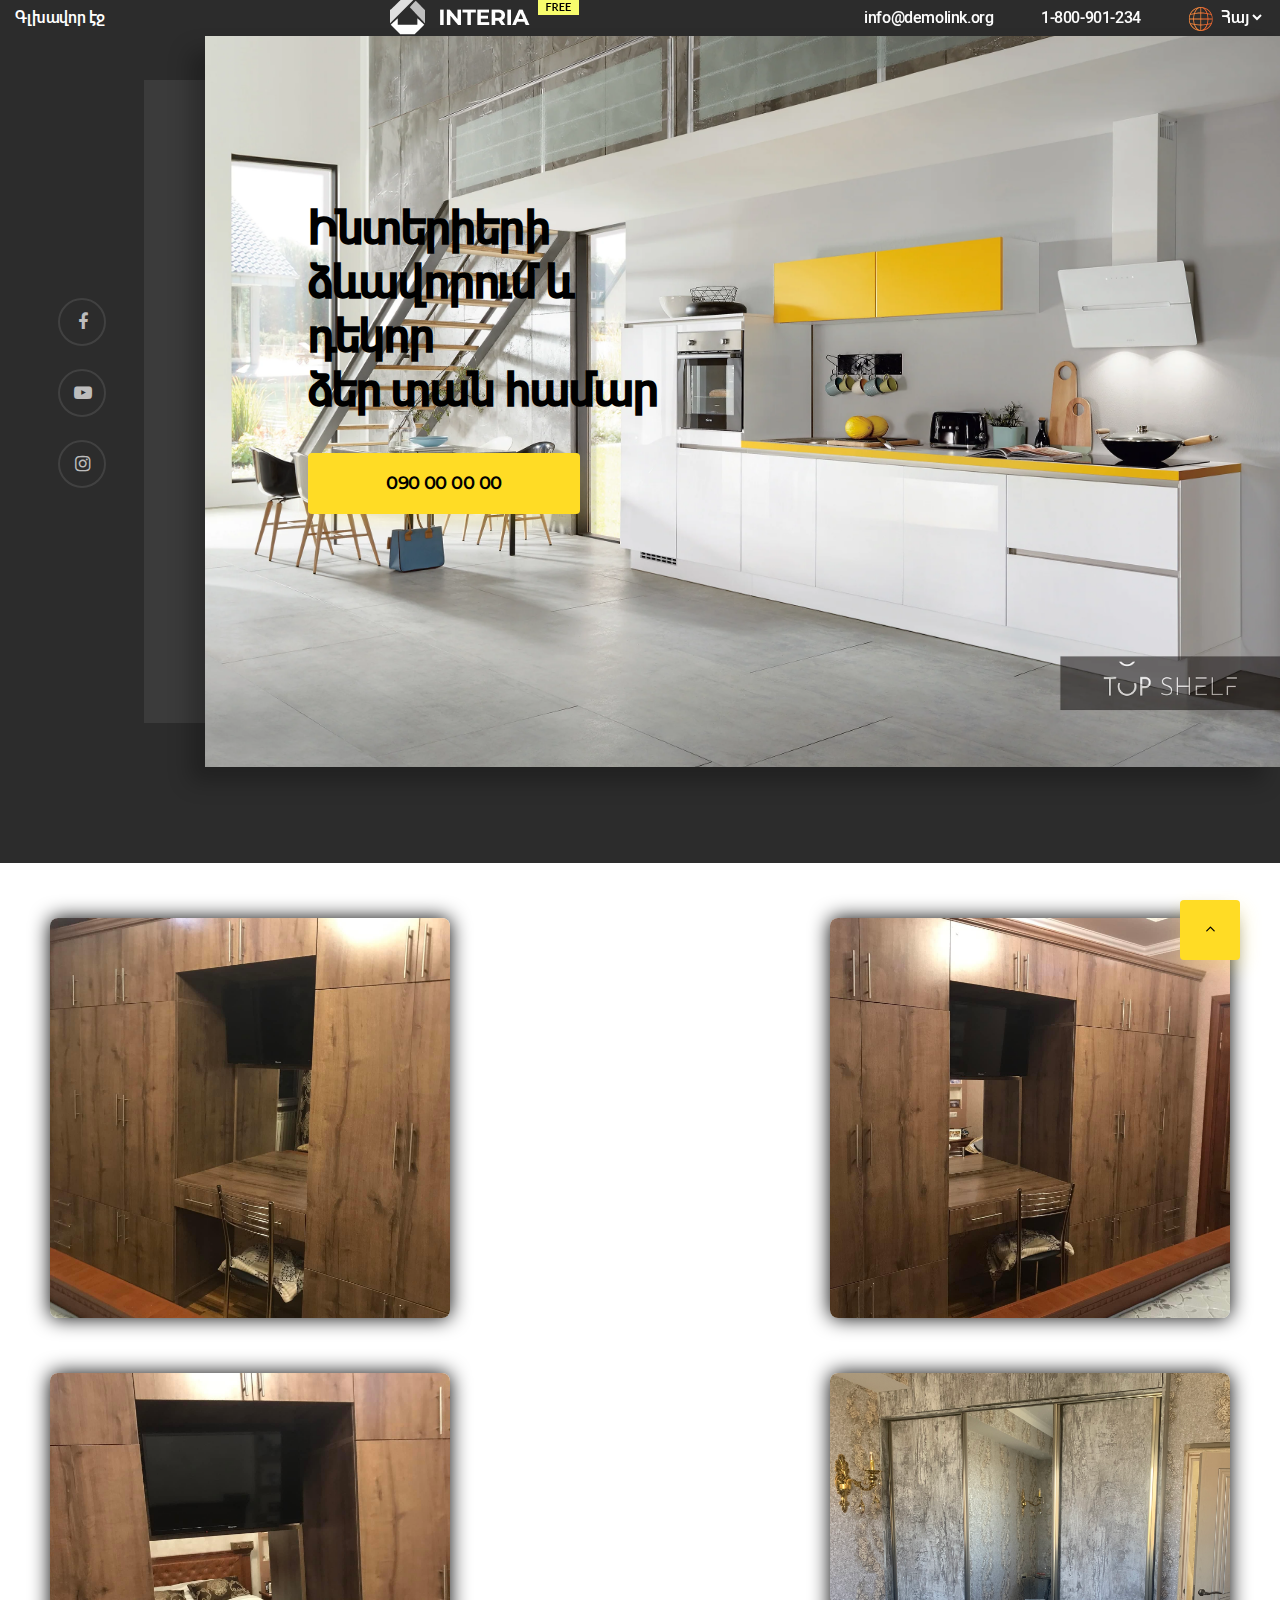
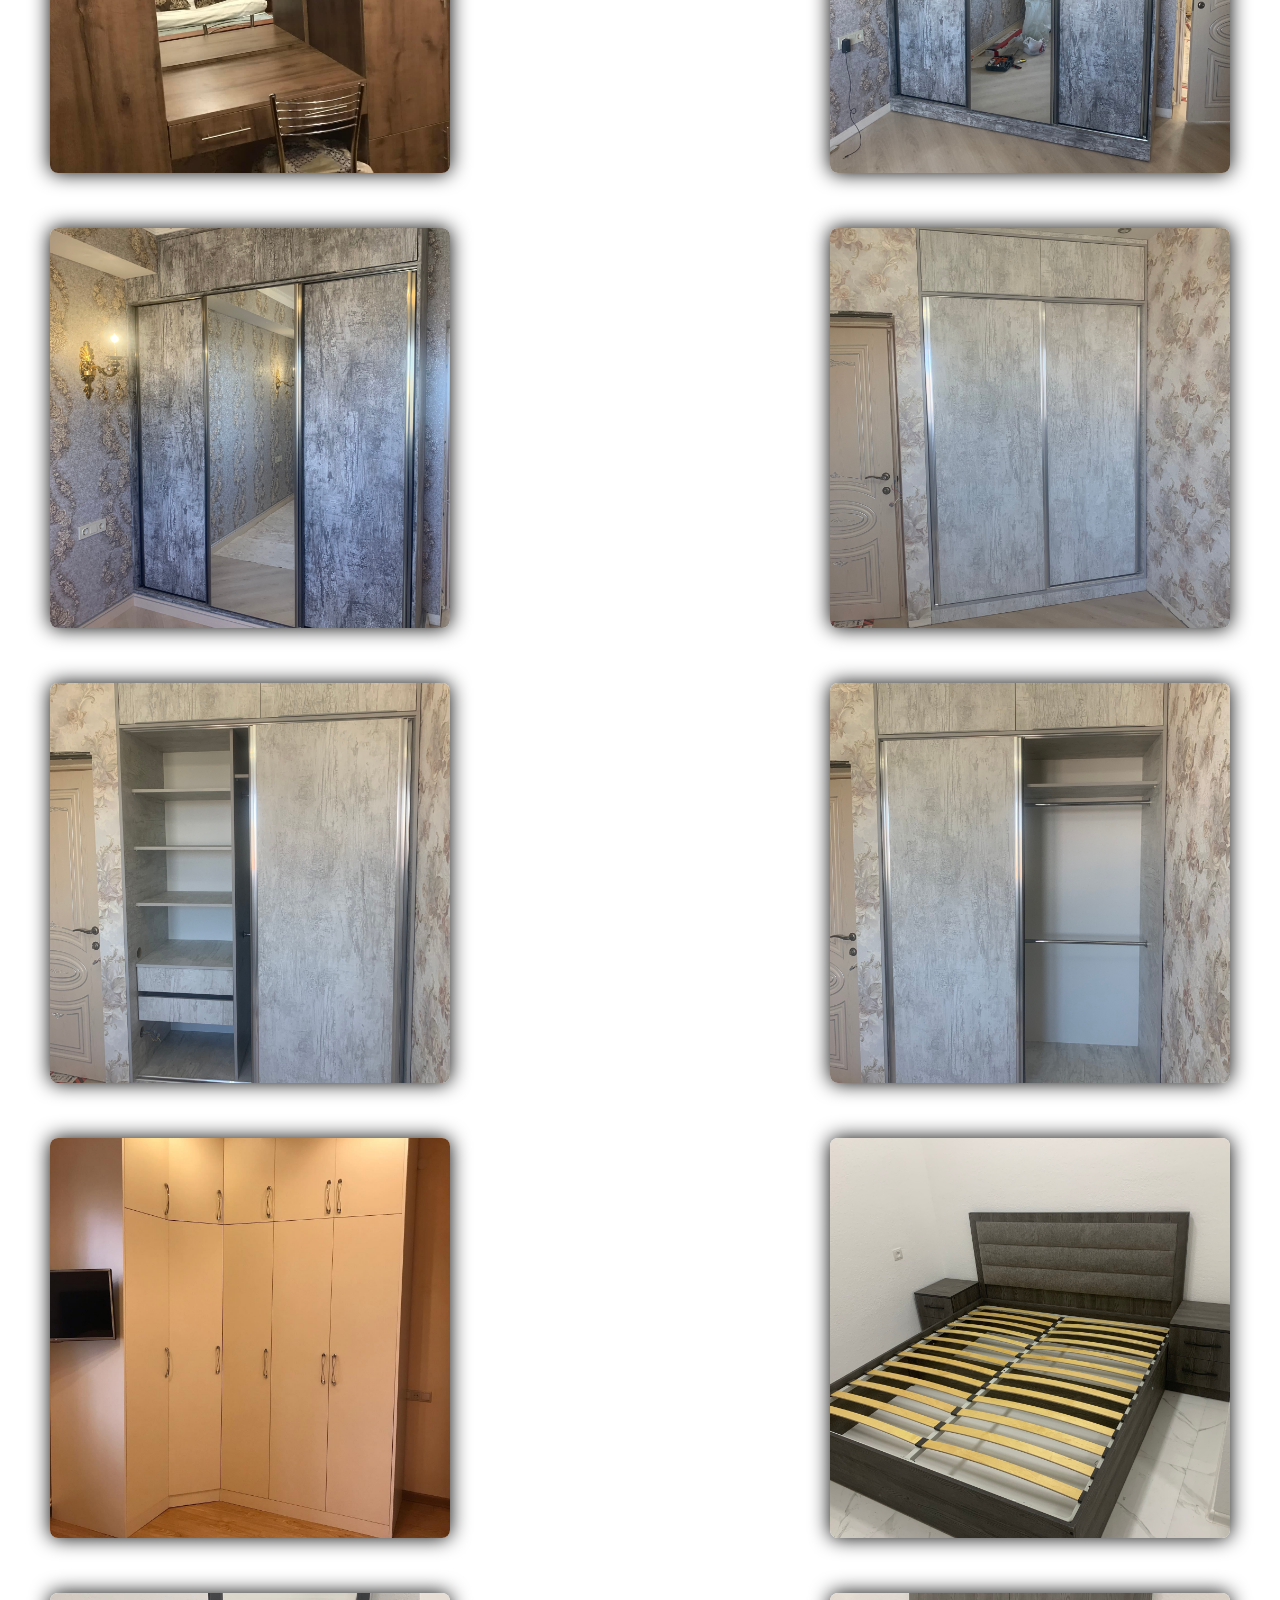
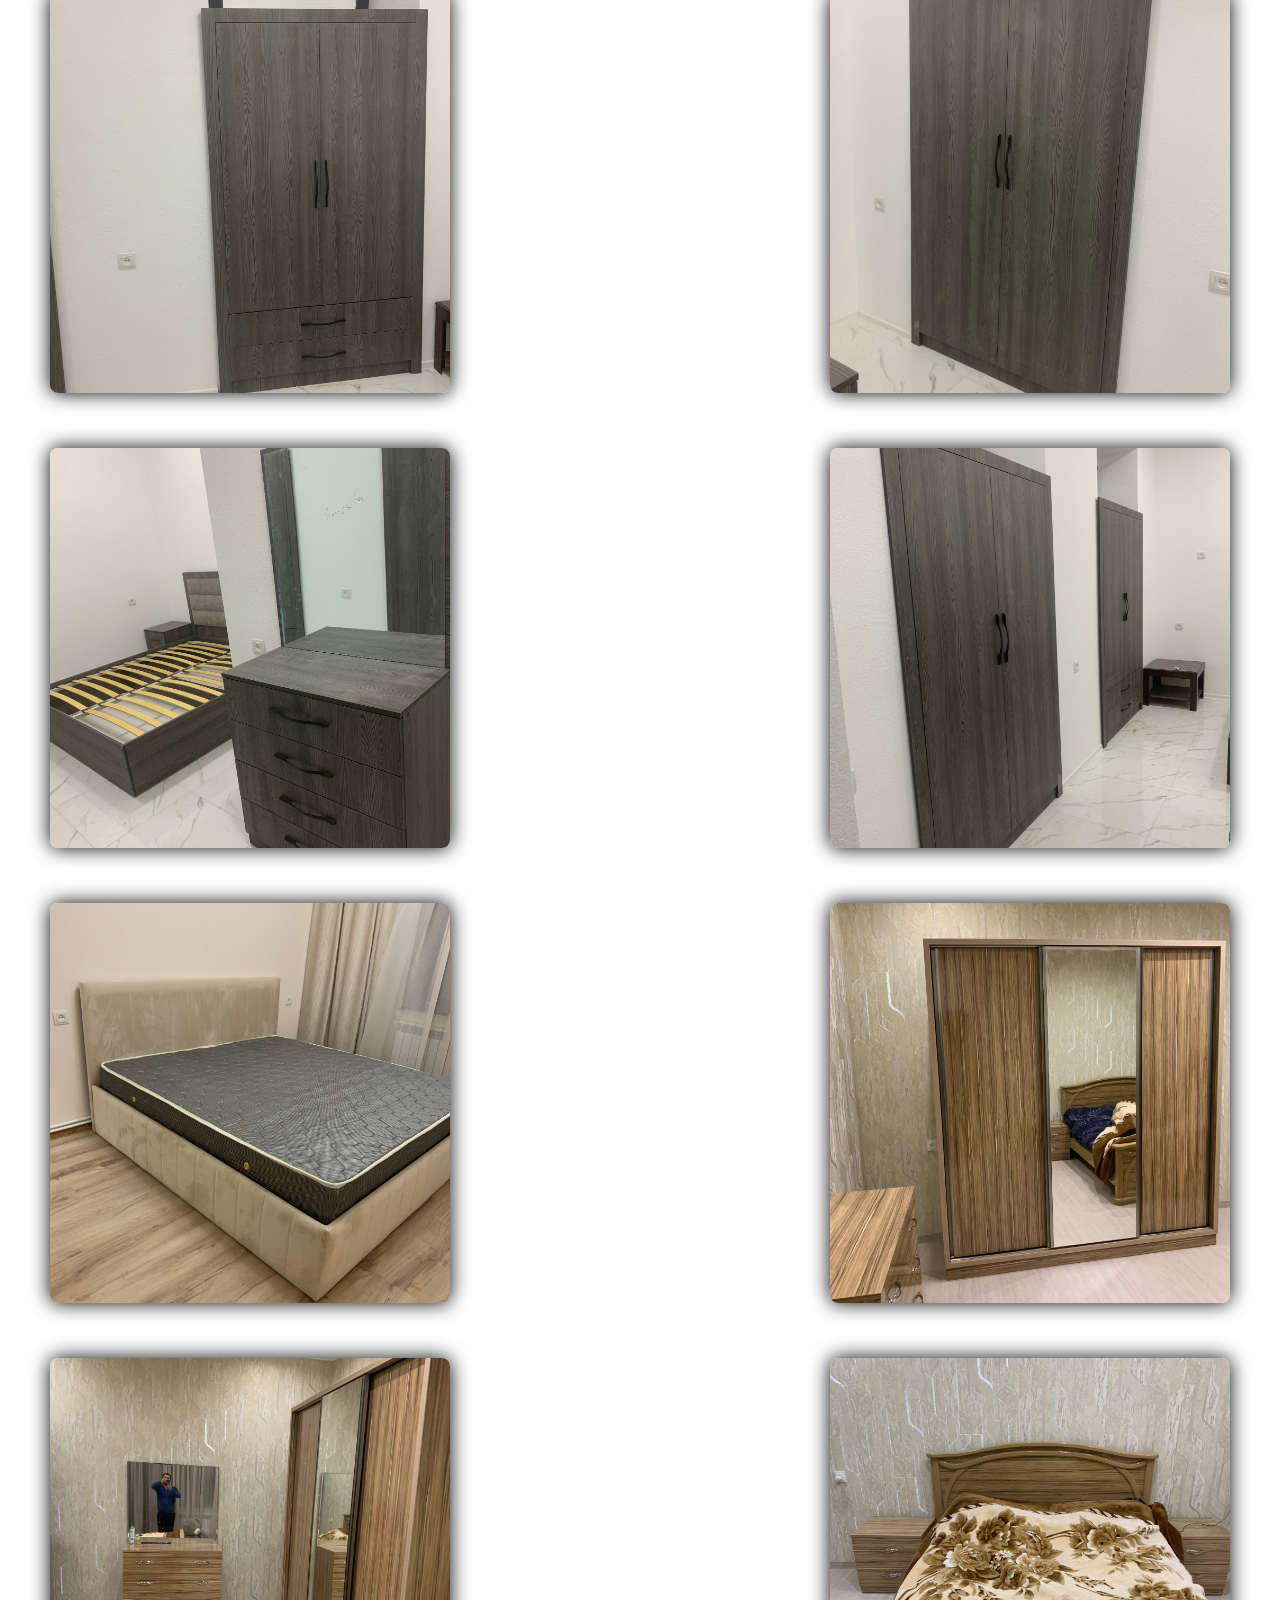
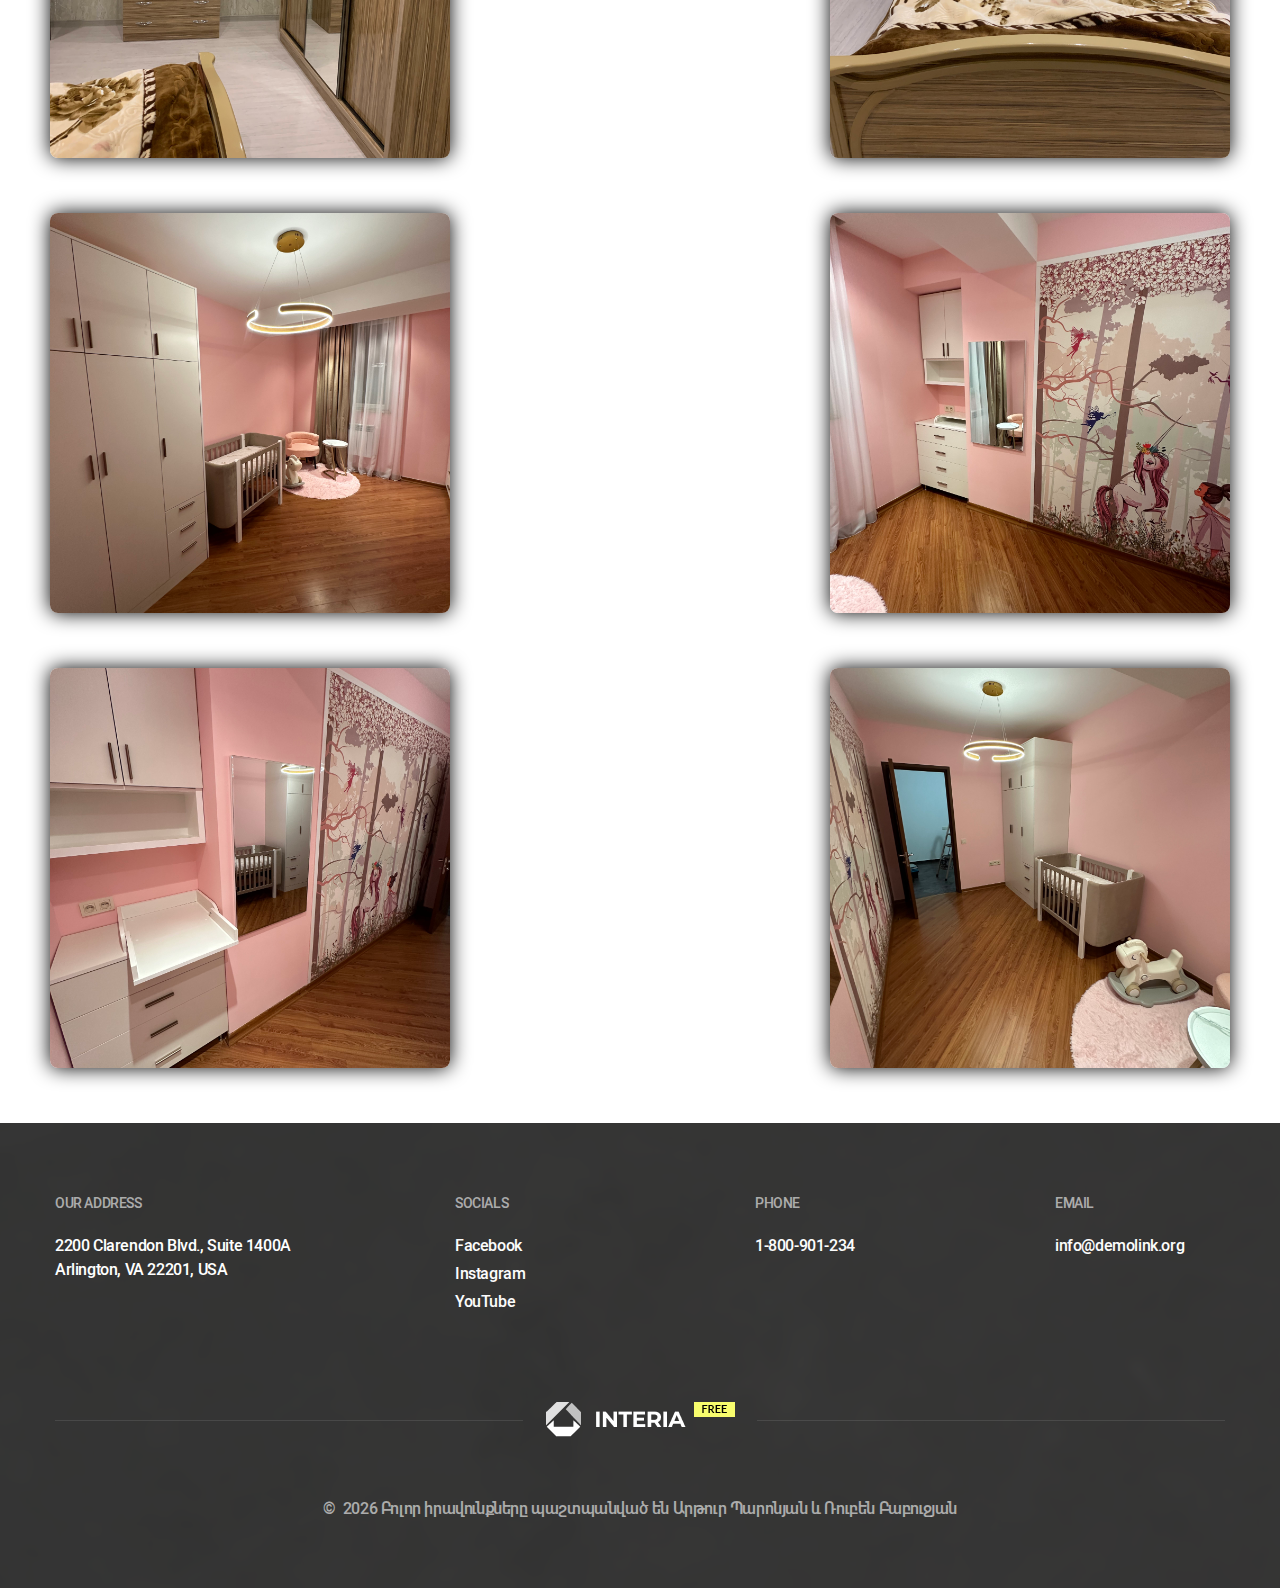
<file: bedroom.html>
<!DOCTYPE html>
<html lang="en">
<head>
    <meta charset="utf-8">
    <meta name="viewport" content="width=device-width, height=device-height, initial-scale=1.0">
    <meta http-equiv="X-UA-Compatible" content="IE=edge">
    <link rel="icon" href="images/favicon.ico" type="image/x-icon">
    <link rel="stylesheet" type="text/css" href="//fonts.googleapis.com/css?family=Montserrat:400,400i,500,700">
    <link rel="stylesheet" href="css/bootstrap.css">
    <link rel="stylesheet" href="./css/style.css">
    <link rel="stylesheet" href="css/fonts.css">
    <link rel="stylesheet" href="./css/Bedroom.css">
    <title>Ննջասենյակի կահույք</title>
</head>
<body>
    <header class="section page-header context-dark" id="home">
        <!-- RD Navbar-->
        <div class="rd-navbar-wrap">
          <nav class="rd-navbar" data-layout="rd-navbar-fixed" data-sm-layout="rd-navbar-fixed"
            data-md-layout="rd-navbar-fixed" data-lg-layout="rd-navbar-fixed" data-xl-layout="rd-navbar-static"
            data-xxl-layout="rd-navbar-static" data-md-device-layout="rd-navbar-fixed"
            data-lg-device-layout="rd-navbar-fixed" data-xl-device-layout="rd-navbar-static"
            data-xxl-device-layout="rd-navbar-static" data-lg-stick-up-offset="46px" data-xl-stick-up-offset="46px"
            data-xxl-stick-up-offset="46px" data-lg-stick-up="true" data-xl-stick-up="true" data-xxl-stick-up="true">
            <div class="rd-navbar-collapse-toggle rd-navbar-fixed-element-1" data-rd-navbar-toggle=".rd-navbar-collapse">
              <span></span></div>
            <div class="rd-navbar-main-outer">
              <div class="rd-navbar-main">
                <div class="rd-navbar-nav-wrap">
                  <!-- RD Navbar Nav-->
                  <ul class="rd-navbar-nav">
                    <li class="rd-nav-item active"><a class="rd-nav-link" href="./index.html">Գլխավոր էջ</a>
                    </li>
                    
                  </ul>
                </div>
                <!-- RD Navbar Panel-->
                <div class="rd-navbar-panel">
                  <!-- RD Navbar Toggle-->
                  <button class="rd-navbar-toggle" data-rd-navbar-toggle=".rd-navbar-nav-wrap"><span></span></button>
                  <!-- RD Navbar Brand-->
                  <div class="rd-navbar-brand"><a class="brand" href="index.html"><img
                        src="images/logo-default-189x35.png" alt="" width="189" height="35" /></a>
                  </div>
                </div>
                <div class="rd-navbar-collapse">
                  <ul class="list-inline list-inline-md">
                    <li><a class="link-bd-btm" href="mailto:#">info@demolink.org</a></li>
                    <li><a class="link-bd-btm" href="tel:#">1-800-901-234</a></li>
                    <li>
                      <div class="content-language language-buttons">
                        <img src="./images/earth-grid 1.svg" alt="Selected Flag" id="selected-flag" class="img-nav">
                        <select class="language-select new__lenguages" onchange="changeLanguage()">
                            <option value="arm">Հայ</option>
                            <option value="rus">Рус</option>
                        </select>
                    </div>                  
                    </li>
                  </ul>
                </div>
              </div>
            </div>
          </nav>
        </div>
      </header>




            
        <section class="section bg-gray-900 box-custom-1">
          <div class="box-custom-1-aside">
            <ul class="box-custom-1-list">
              <li class="wow fadeInLeft" data-wow-delay=".5s"><a class="link link-social" href="#">
                  <div class="icon novi-icon fa-facebook"></div>
                </a></li>
              <li class="wow fadeInLeft" data-wow-delay=".6s"><a class="link link-social" href="#">
                  <div class="icon novi-icon fa-youtube-play"></div>
                </a></li>
              <li class="wow fadeInLeft" data-wow-delay=".7s"><a class="link link-social" href="#">
                  <div class="icon novi-icon fa-instagram"></div>
                </a></li>
            </ul>
          </div>
          <div class="box-custom-1-main" style="background-image: url(./1.webp);background-position: center;
          background-size: cover;">
            <div class="block-sm">
              <h2 class="wow fadeInRight" data-wow-delay=".5s">Ինտերիերի ձևավորում և դեկոր
                 <br> ձեր տան համար</h2>
             <a
                class="button button-primary button-shadow wow fadeInRight" data-wow-delay=".7s" href="tel:+37433268426">
                090 00 00 00</a>
    
            </div>
          </div>
        </section>



          <section class="office_section">
            <div class="gallery">
                <img src="./mebel Razmik/spalni/IMG_0004.JPG"  class="gallery-item">
                <img src="./mebel Razmik/spalni/IMG_0005.JPG"  class="gallery-item">
                <img src="./mebel Razmik/spalni/IMG_0006.JPG"  class="gallery-item">
                <img src="./mebel Razmik/spalni/IMG_0084.jpg"  class="gallery-item">
                <img src="./mebel Razmik/spalni/IMG_0086.jpg"  class="gallery-item">
                <img src="./mebel Razmik/spalni/IMG_0087.jpg"  class="gallery-item">
                <img src="./mebel Razmik/spalni/IMG_0089.jpg"  class="gallery-item">
                <img src="./mebel Razmik/spalni/IMG_0091.jpg"  class="gallery-item">
                <img src="./mebel Razmik/spalni/IMG_0114.JPG"  class="gallery-item">
                <img src="./mebel Razmik/spalni/IMG_0267.jpg"  class="gallery-item">
                <img src="./mebel Razmik/spalni/IMG_0268.jpg"  class="gallery-item">
                <img src="./mebel Razmik/spalni/IMG_0269.jpg"  class="gallery-item">
                <img src="./mebel Razmik/spalni/IMG_0270.jpg"  class="gallery-item">
                <img src="./mebel Razmik/spalni/IMG_0271.jpg"  class="gallery-item">
                <img src="./mebel Razmik/spalni/IMG_0613.jpg"  class="gallery-item">
                <img src="./mebel Razmik/spalni/IMG_0676.jpg"  class="gallery-item">
                <img src="./mebel Razmik/spalni/IMG_0677.jpg"  class="gallery-item">
                <img src="./mebel Razmik/spalni/IMG_0678.jpg"  class="gallery-item">
                <img src="./mebel Razmik/spalni/IMG_4758.jpg"  class="gallery-item">
                <img src="./mebel Razmik/spalni/IMG_4759.jpg"  class="gallery-item">
                <img src="./mebel Razmik/spalni/IMG_4760.jpg"  class="gallery-item">
                <img src="./mebel Razmik/spalni/IMG_4761.jpg"  class="gallery-item">
            </div>
        
            <div class="image-preview" id="image-preview">
                <span class="close" onclick="closePreview()">&times;</span>
                <img class="preview-image" id="preview-image">
                <div class="navigation">
                    <span class="prev" onclick="changeImage(-1)">&#10094;</span>
                    <span class="next" onclick="changeImage(1)">&#10095;</span>
                </div>
            </div>
         </section>





      <!-- Page Footer-->
      <footer class="section footer-classic bg-gray-900 novi-bg novi-bg-img"
      style="background-image: url(images/bg-price-1920x1128.png)">
      <div class="container">
        <div class="row row-30 justify-content-between">
          <div class="col-xl-3 col-lg-3 col-sm-6">
            <p class="footer-classic-title">Our Address</p>
            <ul class="footer-classic-list">
              <li>2200 Clarendon Blvd., Suite 1400A Arlington, VA 22201, USA</li>
            </ul>
          </div>
          <div class="col-xl-2 col-lg-2 col-sm-6">
            <p class="footer-classic-title">Socials</p>
            <ul class="footer-classic-list">
              <li><a href="#">Facebook</a></li>
              <li><a href="#">Instagram</a></li>
              <li><a href="#">YouTube</a></li>
            </ul>
          </div>
          <div class="col-xl-2 col-lg-2 col-sm-6">
            <p class="footer-classic-title">phone</p>
            <ul class="footer-classic-list">
              <li><a href="tel:#">1-800-901-234</a></li>
            </ul>
          </div>
          <div class="col-xl-2 col-lg-3 col-sm-6">
            <p class="footer-classic-title">Email</p>
            <ul class="footer-classic-list">
              <li><a href="mailto:#">info@demolink.org</a></li>
            </ul>
          </div>
        </div>
        <div class="footer-classic-logo-wrap"><a class="brand" href="index.html"><img
              src="images/logo-default-189x35.png" alt="" width="189" height="35" /></a>
        </div>
        <p class="rights"><span>&copy;&nbsp; </span><span
            class="copyright-year"></span><span>&nbsp;</span><span>Բոլոր իրավունքները
              պաշտպանված են Արթուր Պարոնյան և Ռուբեն Բաբուջյան</span></p>
      </div>
    </footer>
    <script src="js/core.min.js"></script>
    <script src="js/script.js"></script>
    <script src="./js/lenguages.js"></script>
</body>
</html>
</file>
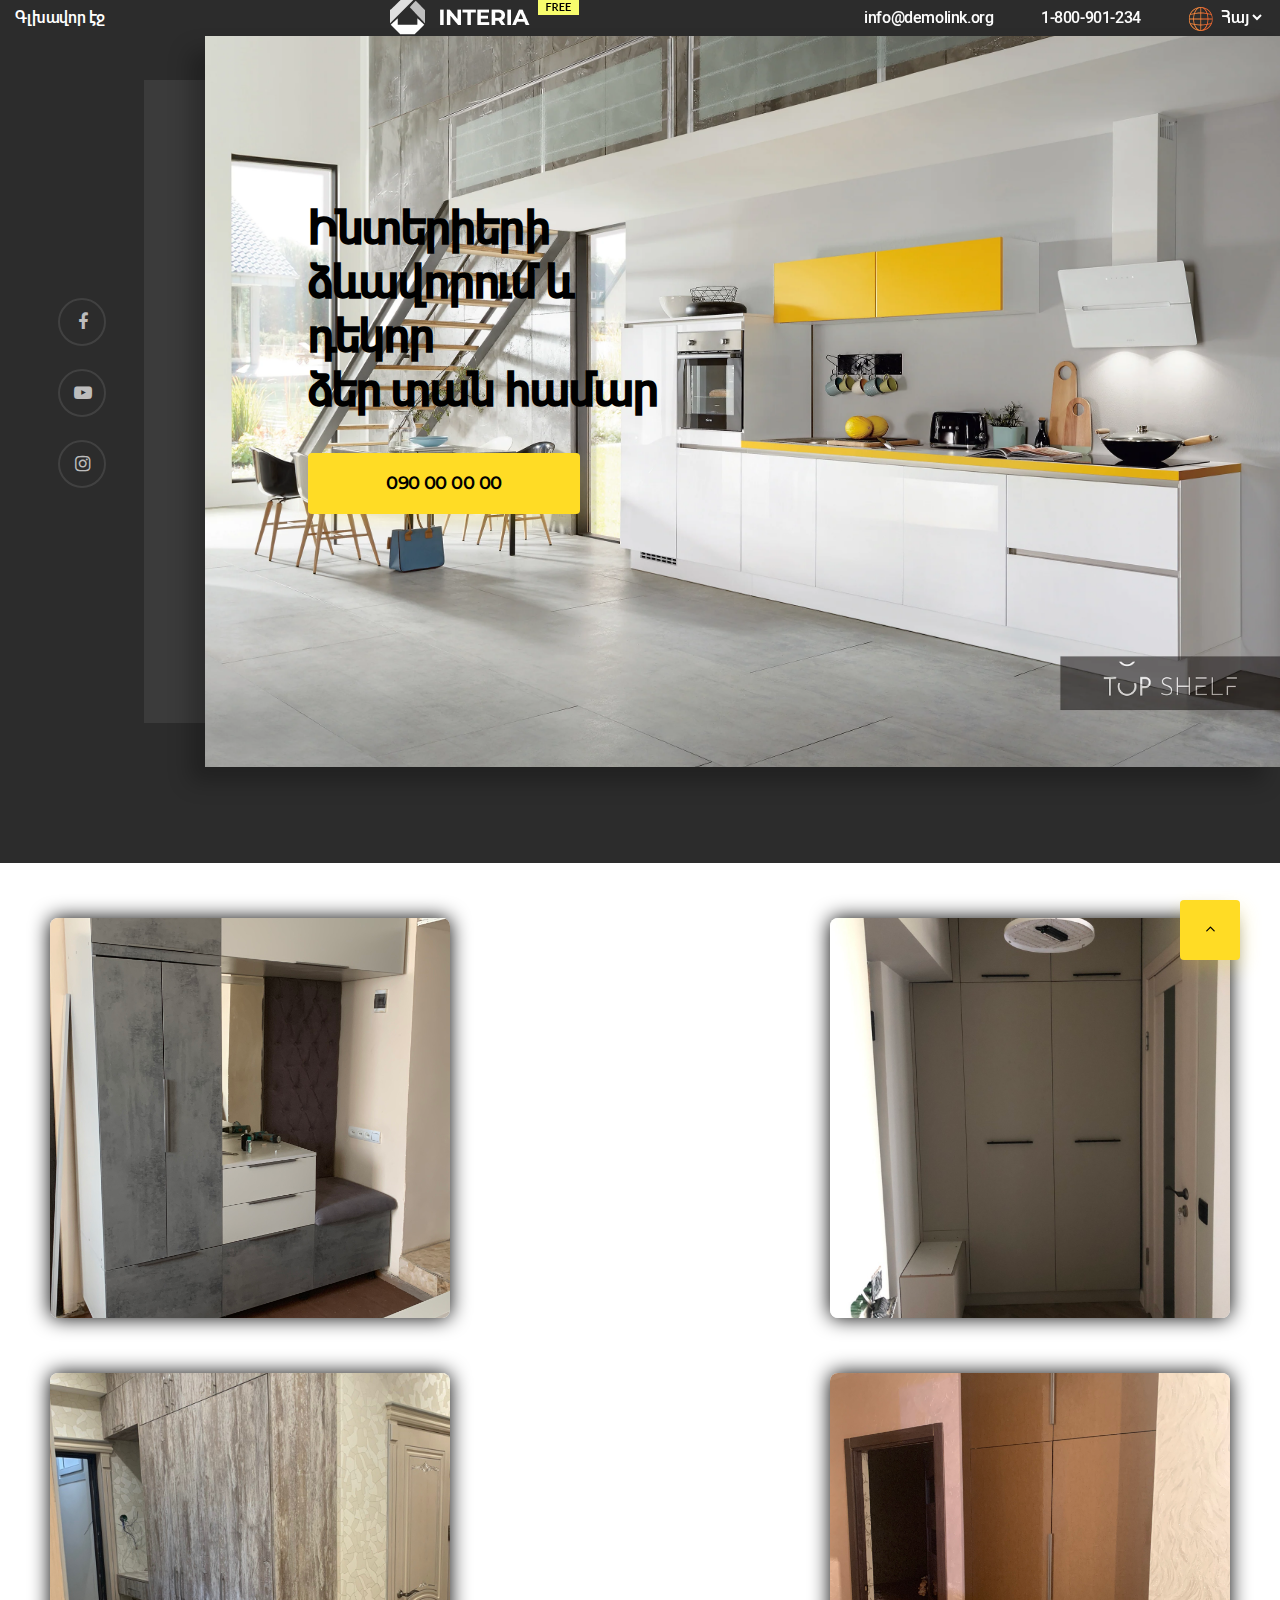
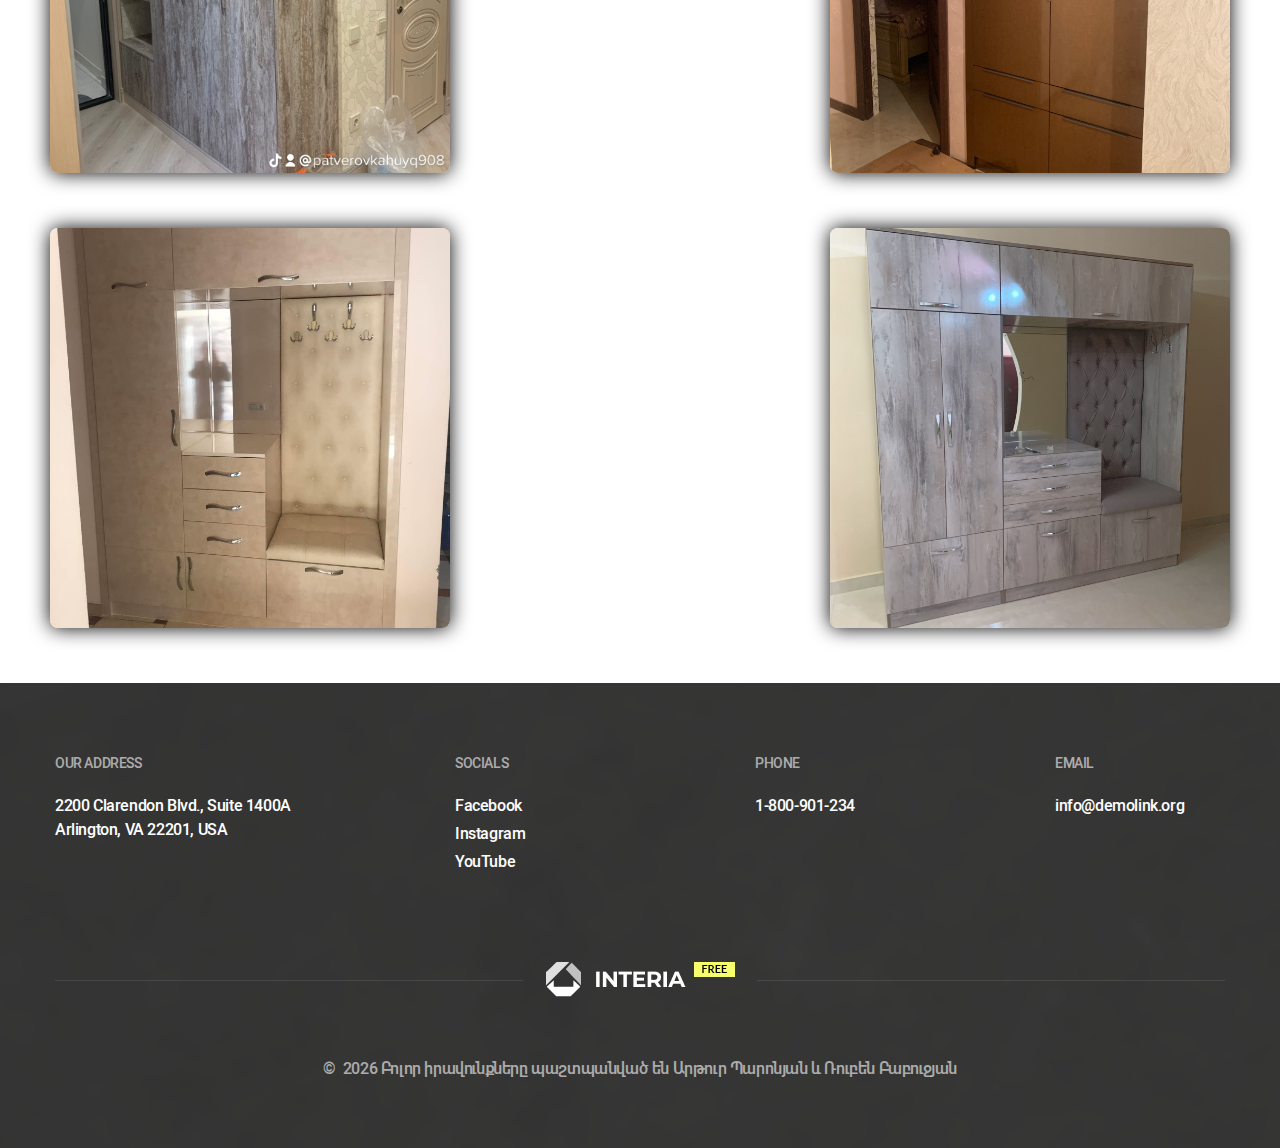
<file: Entrance.html>
<!DOCTYPE html>
<html lang="en">
<head>
    <meta charset="utf-8">
  <meta name="viewport" content="width=device-width, height=device-height, initial-scale=1.0">
  <meta http-equiv="X-UA-Compatible" content="IE=edge">
  <link rel="icon" href="images/favicon.ico" type="image/x-icon">
  <link rel="stylesheet" type="text/css" href="//fonts.googleapis.com/css?family=Montserrat:400,400i,500,700">
  <link rel="stylesheet" href="css/bootstrap.css">
  <link rel="stylesheet" href="./css/style.css">
  <link rel="stylesheet" href="css/fonts.css">
  <link rel="stylesheet" href="css/Entrance.css">
    <title>Մուտքի կահույք</title>
</head>
<body>
    <header class="section page-header context-dark" id="home">
        <!-- RD Navbar-->
        <div class="rd-navbar-wrap">
          <nav class="rd-navbar" data-layout="rd-navbar-fixed" data-sm-layout="rd-navbar-fixed"
            data-md-layout="rd-navbar-fixed" data-lg-layout="rd-navbar-fixed" data-xl-layout="rd-navbar-static"
            data-xxl-layout="rd-navbar-static" data-md-device-layout="rd-navbar-fixed"
            data-lg-device-layout="rd-navbar-fixed" data-xl-device-layout="rd-navbar-static"
            data-xxl-device-layout="rd-navbar-static" data-lg-stick-up-offset="46px" data-xl-stick-up-offset="46px"
            data-xxl-stick-up-offset="46px" data-lg-stick-up="true" data-xl-stick-up="true" data-xxl-stick-up="true">
            <div class="rd-navbar-collapse-toggle rd-navbar-fixed-element-1" data-rd-navbar-toggle=".rd-navbar-collapse">
              <span></span></div>
            <div class="rd-navbar-main-outer">
              <div class="rd-navbar-main">
                <div class="rd-navbar-nav-wrap">
                  <!-- RD Navbar Nav-->
                  <ul class="rd-navbar-nav">
                    <li class="rd-nav-item active"><a class="rd-nav-link" href="./index.html">Գլխավոր էջ</a>
                    </li>
                    
                  </ul>
                </div>
                <!-- RD Navbar Panel-->
                <div class="rd-navbar-panel">
                  <!-- RD Navbar Toggle-->
                  <button class="rd-navbar-toggle" data-rd-navbar-toggle=".rd-navbar-nav-wrap"><span></span></button>
                  <!-- RD Navbar Brand-->
                  <div class="rd-navbar-brand"><a class="brand" href="index.html"><img
                        src="images/logo-default-189x35.png" alt="" width="189" height="35" /></a>
                  </div>
                </div>
                <div class="rd-navbar-collapse">
                  <ul class="list-inline list-inline-md">
                    <li><a class="link-bd-btm" href="mailto:#">info@demolink.org</a></li>
                    <li><a class="link-bd-btm" href="tel:#">1-800-901-234</a></li>
                    <li>
                      <div class="content-language language-buttons">
                        <img src="./images/earth-grid 1.svg" alt="Selected Flag" id="selected-flag" class="img-nav">
                        <select class="language-select new__lenguages" onchange="changeLanguage()">
                            <option value="arm">Հայ</option>
                            <option value="rus">Рус</option>
                        </select>
                    </div>                  
                    </li>
                  </ul>
                </div>
              </div>
            </div>
          </nav>
        </div>
      </header>


            
        <section class="section bg-gray-900 box-custom-1">
          <div class="box-custom-1-aside">
            <ul class="box-custom-1-list">
              <li class="wow fadeInLeft" data-wow-delay=".5s"><a class="link link-social" href="#">
                  <div class="icon novi-icon fa-facebook"></div>
                </a></li>
              <li class="wow fadeInLeft" data-wow-delay=".6s"><a class="link link-social" href="#">
                  <div class="icon novi-icon fa-youtube-play"></div>
                </a></li>
              <li class="wow fadeInLeft" data-wow-delay=".7s"><a class="link link-social" href="#">
                  <div class="icon novi-icon fa-instagram"></div>
                </a></li>
            </ul>
          </div>
          <div class="box-custom-1-main" style="background-image: url(./1.webp);background-position: center;
          background-size: cover;">
            <div class="block-sm">
              <h2 class="wow fadeInRight" data-wow-delay=".5s">Ինտերիերի ձևավորում և դեկոր
                 <br> ձեր տան համար</h2>
             <a
                class="button button-primary button-shadow wow fadeInRight" data-wow-delay=".7s" href="tel:+37433268426">
                090 00 00 00</a>
    
            </div>
          </div>
        </section>


          <section class="office_section">
            <div class="gallery">
                <img src="./mebel Razmik/mutq/IMG_0050.jpg"  class="gallery-item">
                <img src="./mebel Razmik/mutq/IMG_0073.JPG"  class="gallery-item">
                <img src="./mebel Razmik/mutq/IMG_0244.JPG"  class="gallery-item">
                <img src="./mebel Razmik/mutq/IMG_0304.jpg"  class="gallery-item">
                <img src="./mebel Razmik/mutq/IMG_0851.JPG"  class="gallery-item">
                <img src="./mebel Razmik/mutq/TMNS9946.JPG"  class="gallery-item">
            </div>
        
            <div class="image-preview" id="image-preview">
                <span class="close" onclick="closePreview()">&times;</span>
                <img class="preview-image" id="preview-image">
                <div class="navigation">
                    <span class="prev" onclick="changeImage(-1)">&#10094;</span>
                    <span class="next" onclick="changeImage(1)">&#10095;</span>
                </div>
            </div>
         </section>






      <!-- Page Footer-->
      <footer class="section footer-classic bg-gray-900 novi-bg novi-bg-img"
      style="background-image: url(images/bg-price-1920x1128.png)">
      <div class="container">
        <div class="row row-30 justify-content-between">
          <div class="col-xl-3 col-lg-3 col-sm-6">
            <p class="footer-classic-title">Our Address</p>
            <ul class="footer-classic-list">
              <li>2200 Clarendon Blvd., Suite 1400A Arlington, VA 22201, USA</li>
            </ul>
          </div>
          <div class="col-xl-2 col-lg-2 col-sm-6">
            <p class="footer-classic-title">Socials</p>
            <ul class="footer-classic-list">
              <li><a href="#">Facebook</a></li>
              <li><a href="#">Instagram</a></li>
              <li><a href="#">YouTube</a></li>
            </ul>
          </div>
          <div class="col-xl-2 col-lg-2 col-sm-6">
            <p class="footer-classic-title">phone</p>
            <ul class="footer-classic-list">
              <li><a href="tel:#">1-800-901-234</a></li>
            </ul>
          </div>
          <div class="col-xl-2 col-lg-3 col-sm-6">
            <p class="footer-classic-title">Email</p>
            <ul class="footer-classic-list">
              <li><a href="mailto:#">info@demolink.org</a></li>
            </ul>
          </div>
        </div>
        <div class="footer-classic-logo-wrap"><a class="brand" href="index.html"><img
              src="images/logo-default-189x35.png" alt="" width="189" height="35" /></a>
        </div>
        <p class="rights"><span>&copy;&nbsp; </span><span
            class="copyright-year"></span><span>&nbsp;</span><span>Բոլոր իրավունքները
              պաշտպանված են Արթուր Պարոնյան և Ռուբեն Բաբուջյան</span></p>
      </div>
    </footer>
    <script src="js/core.min.js"></script>
    <script src="js/script.js"></script>
    <script src="./js/lenguages.js"></script>
</body>
</html>
</file>
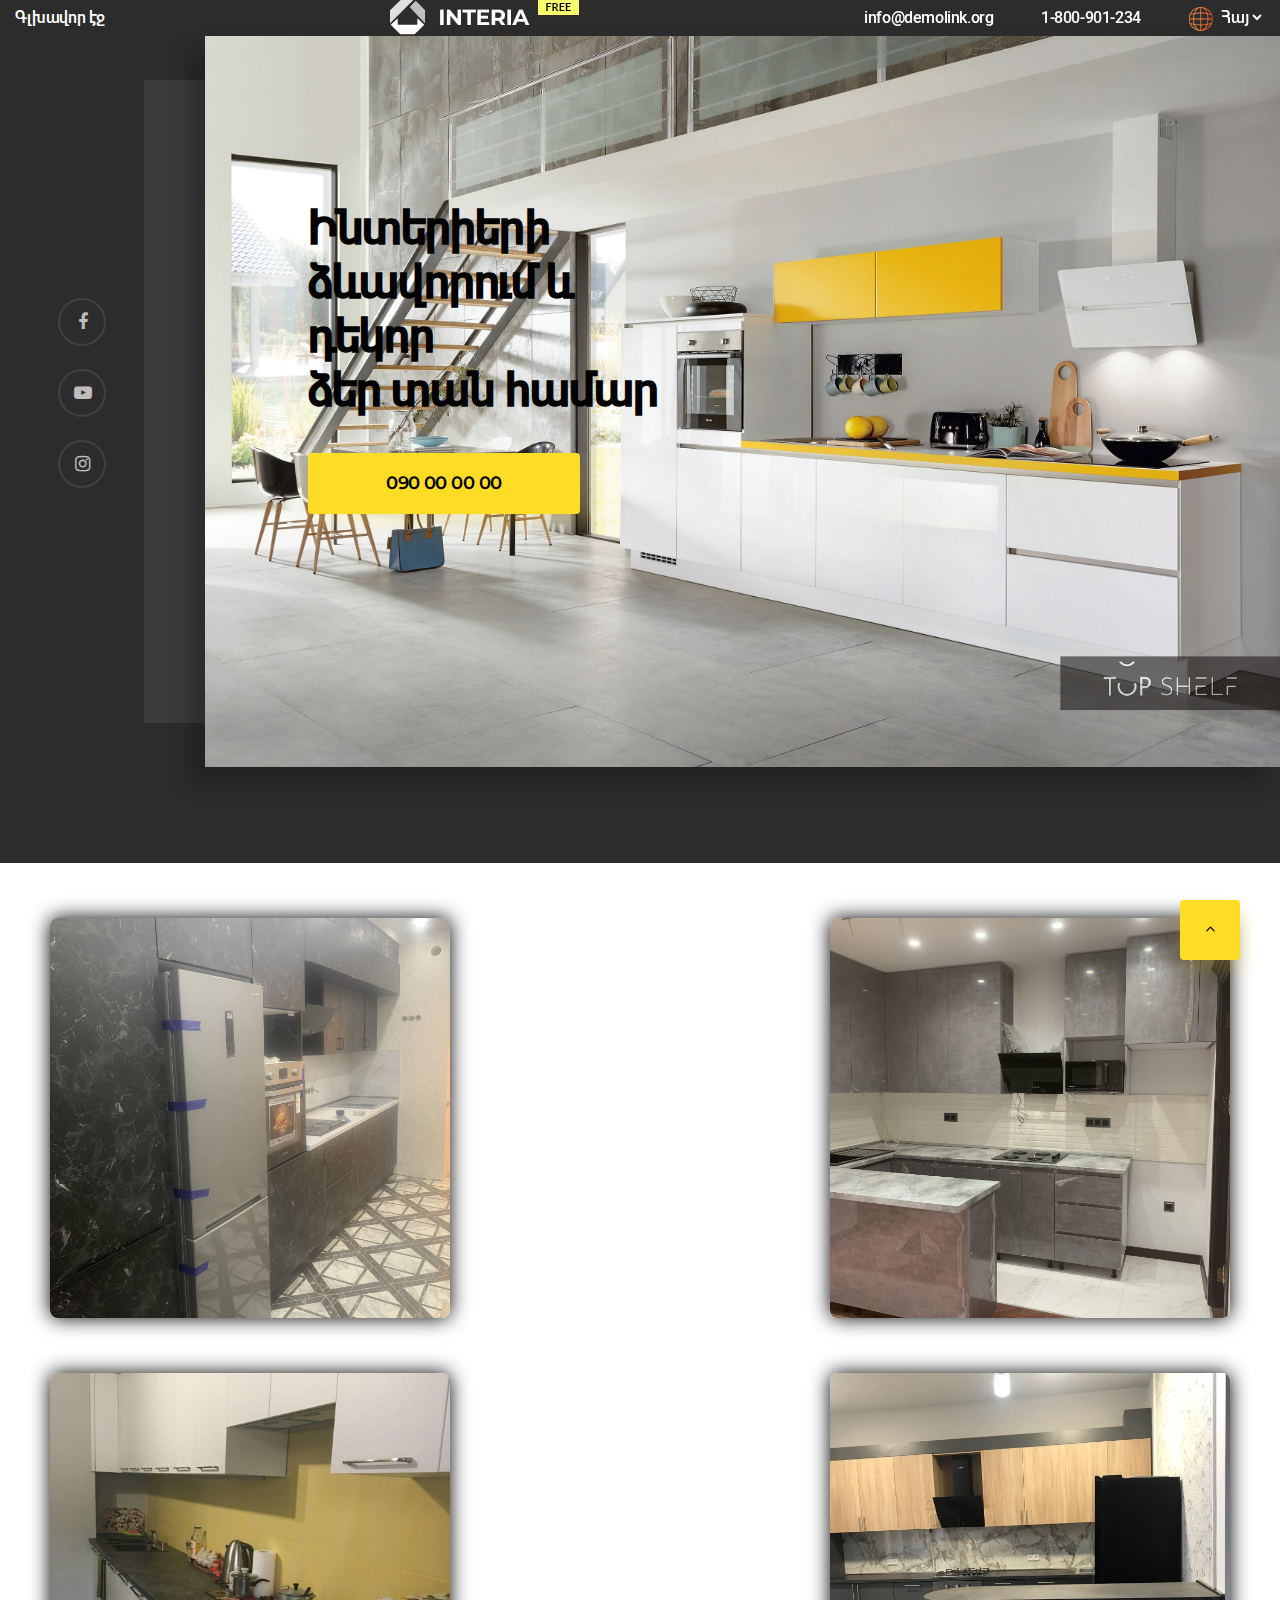
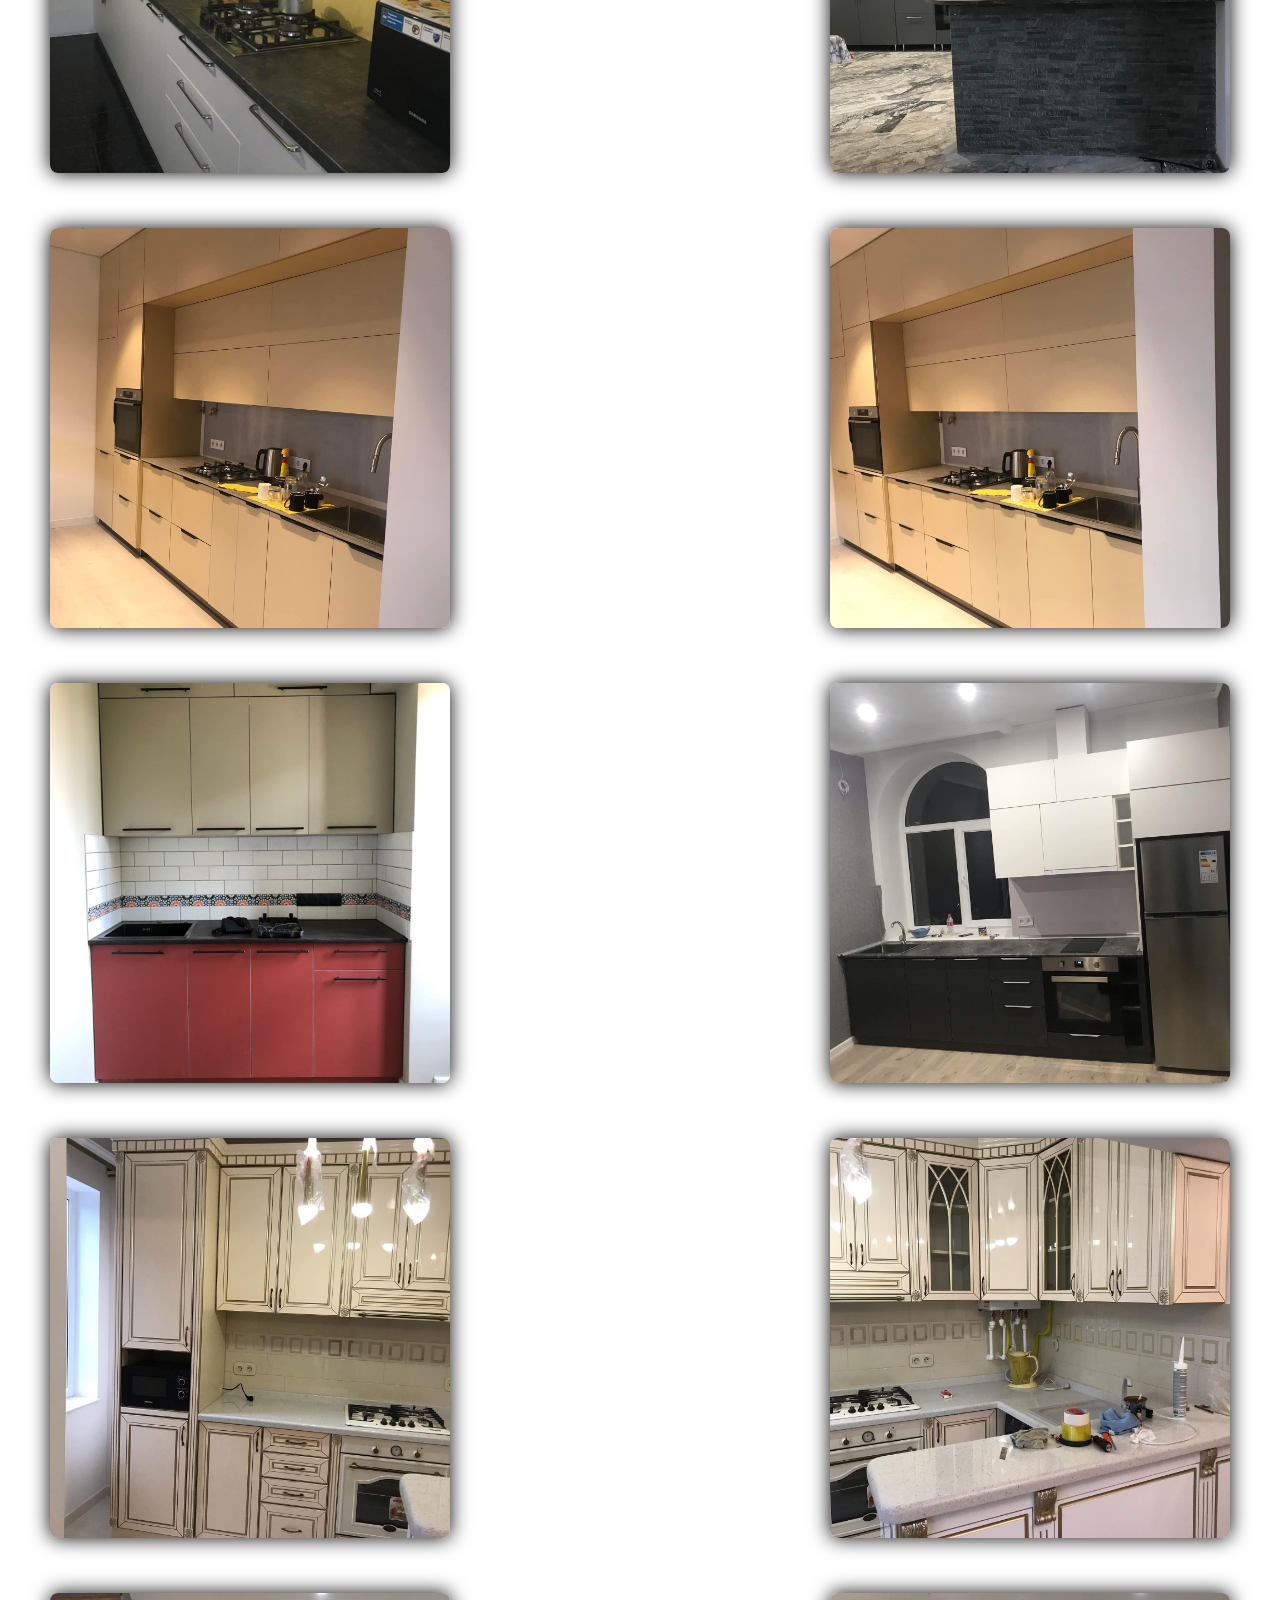
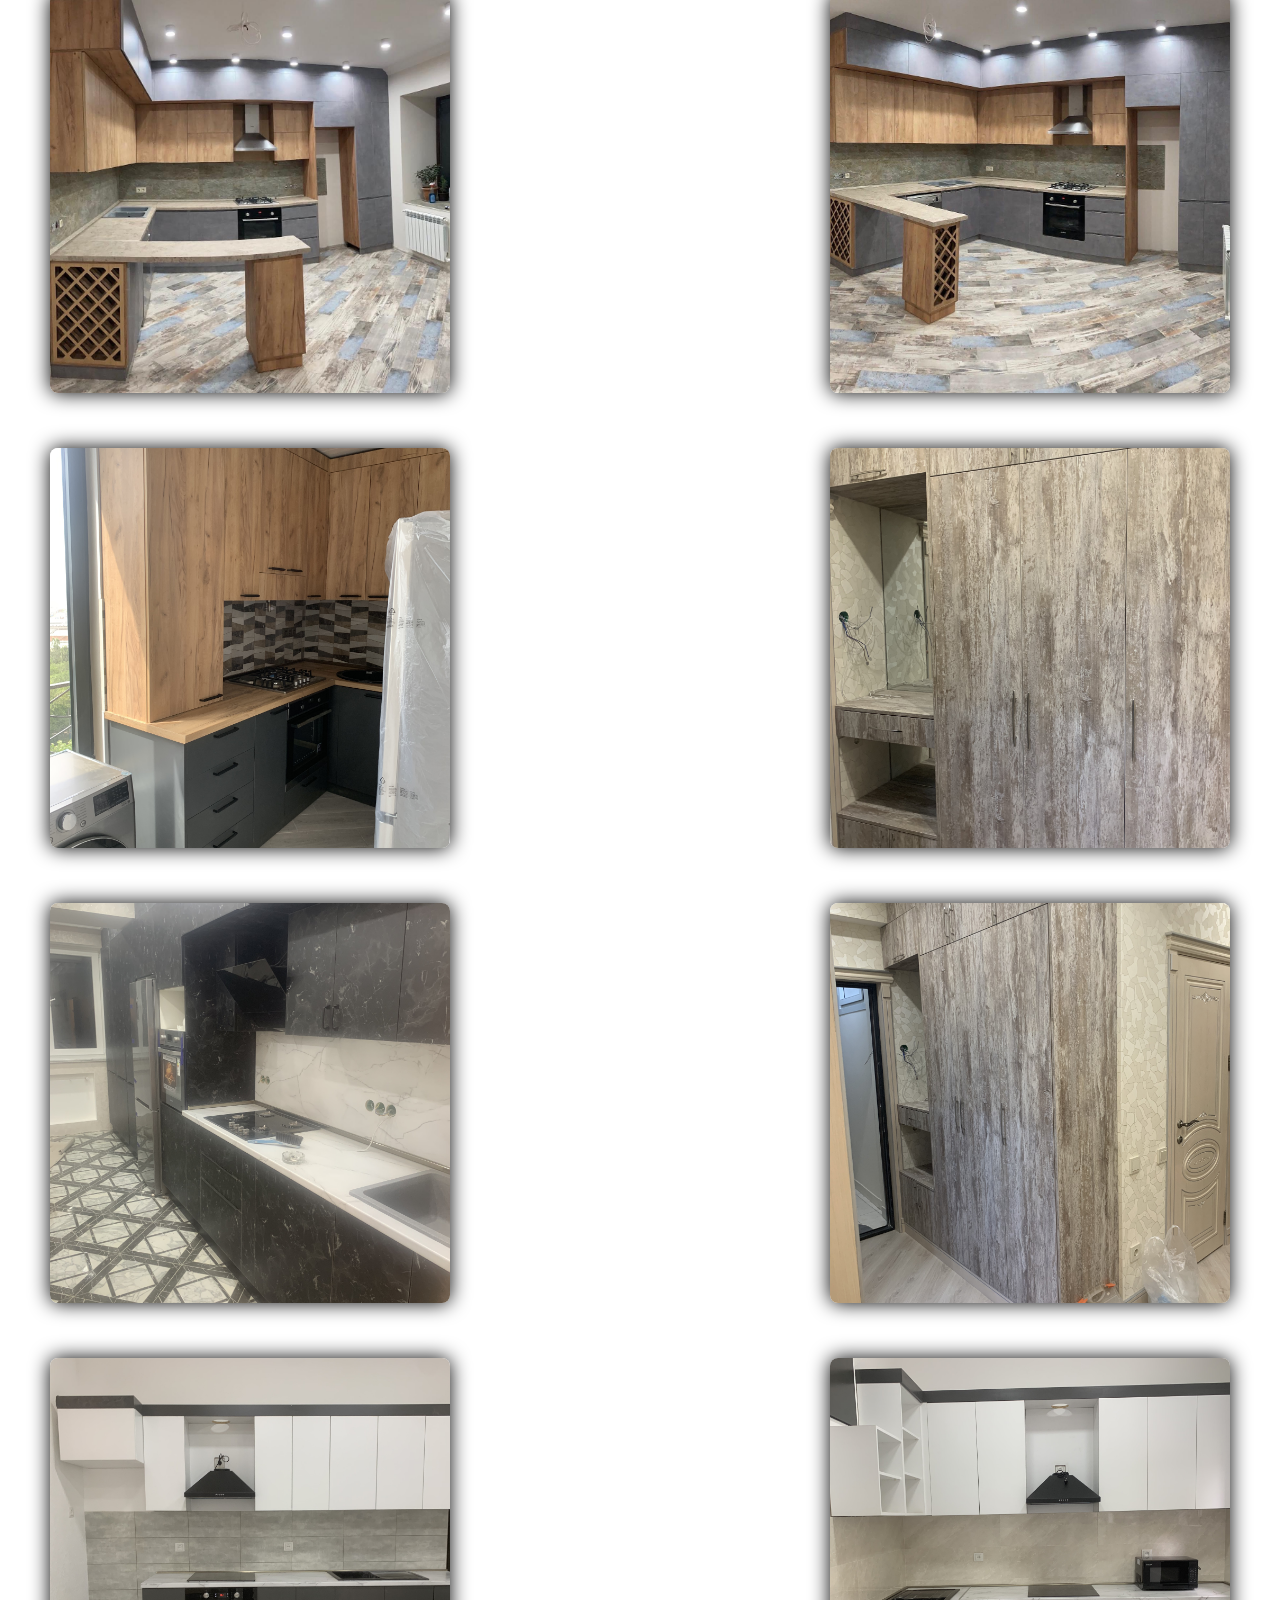
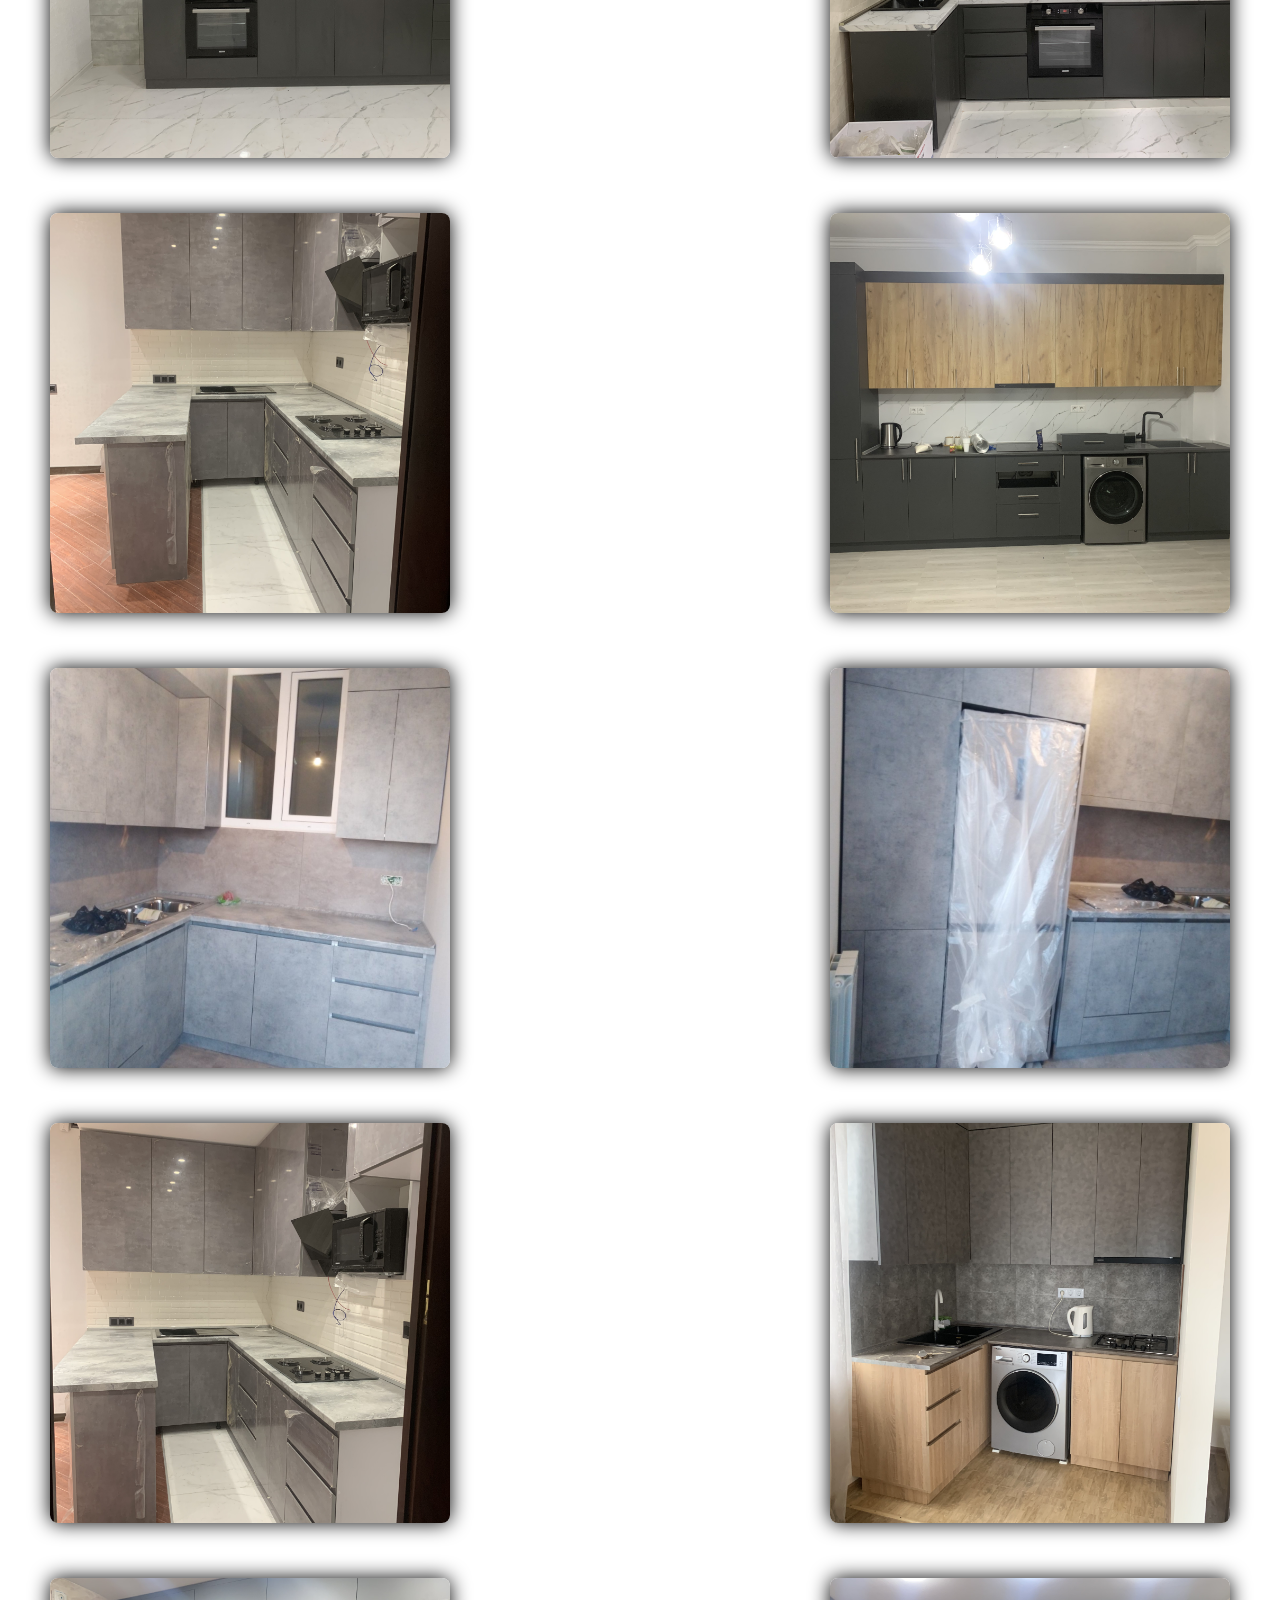
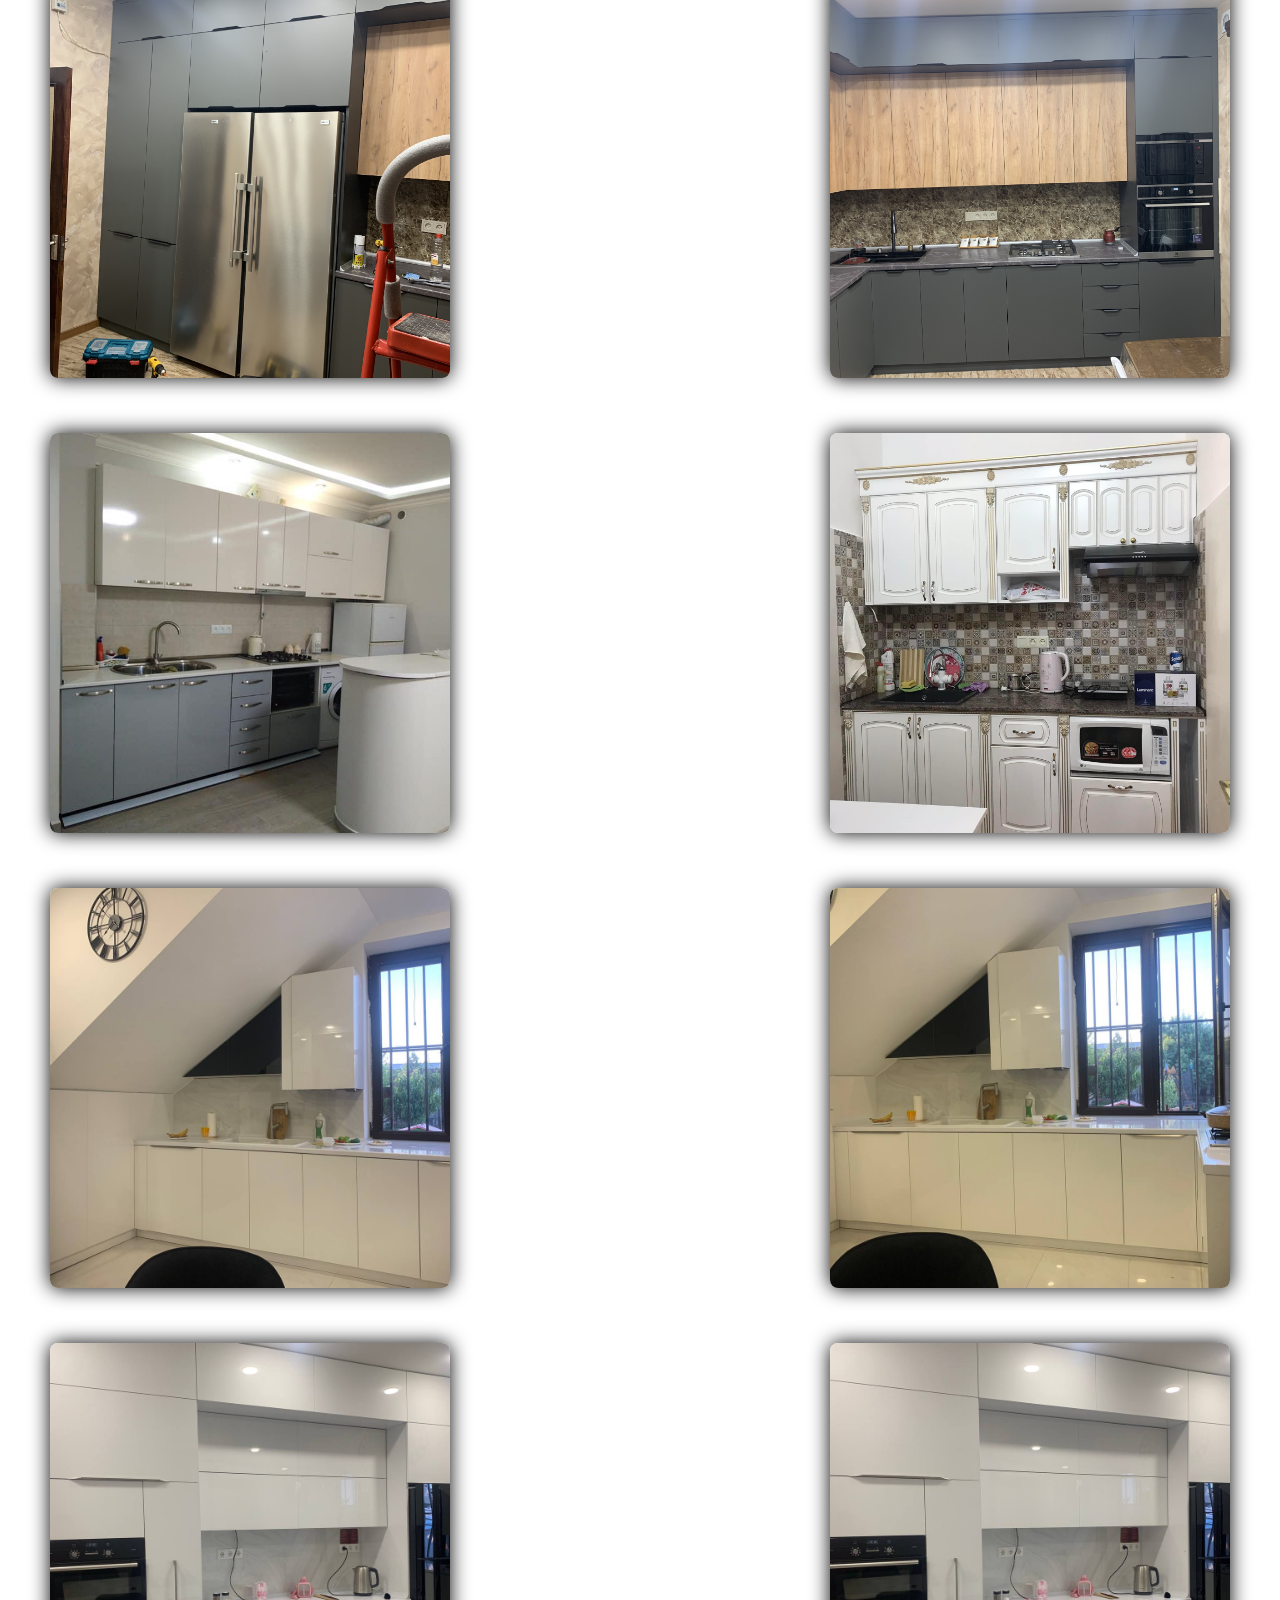
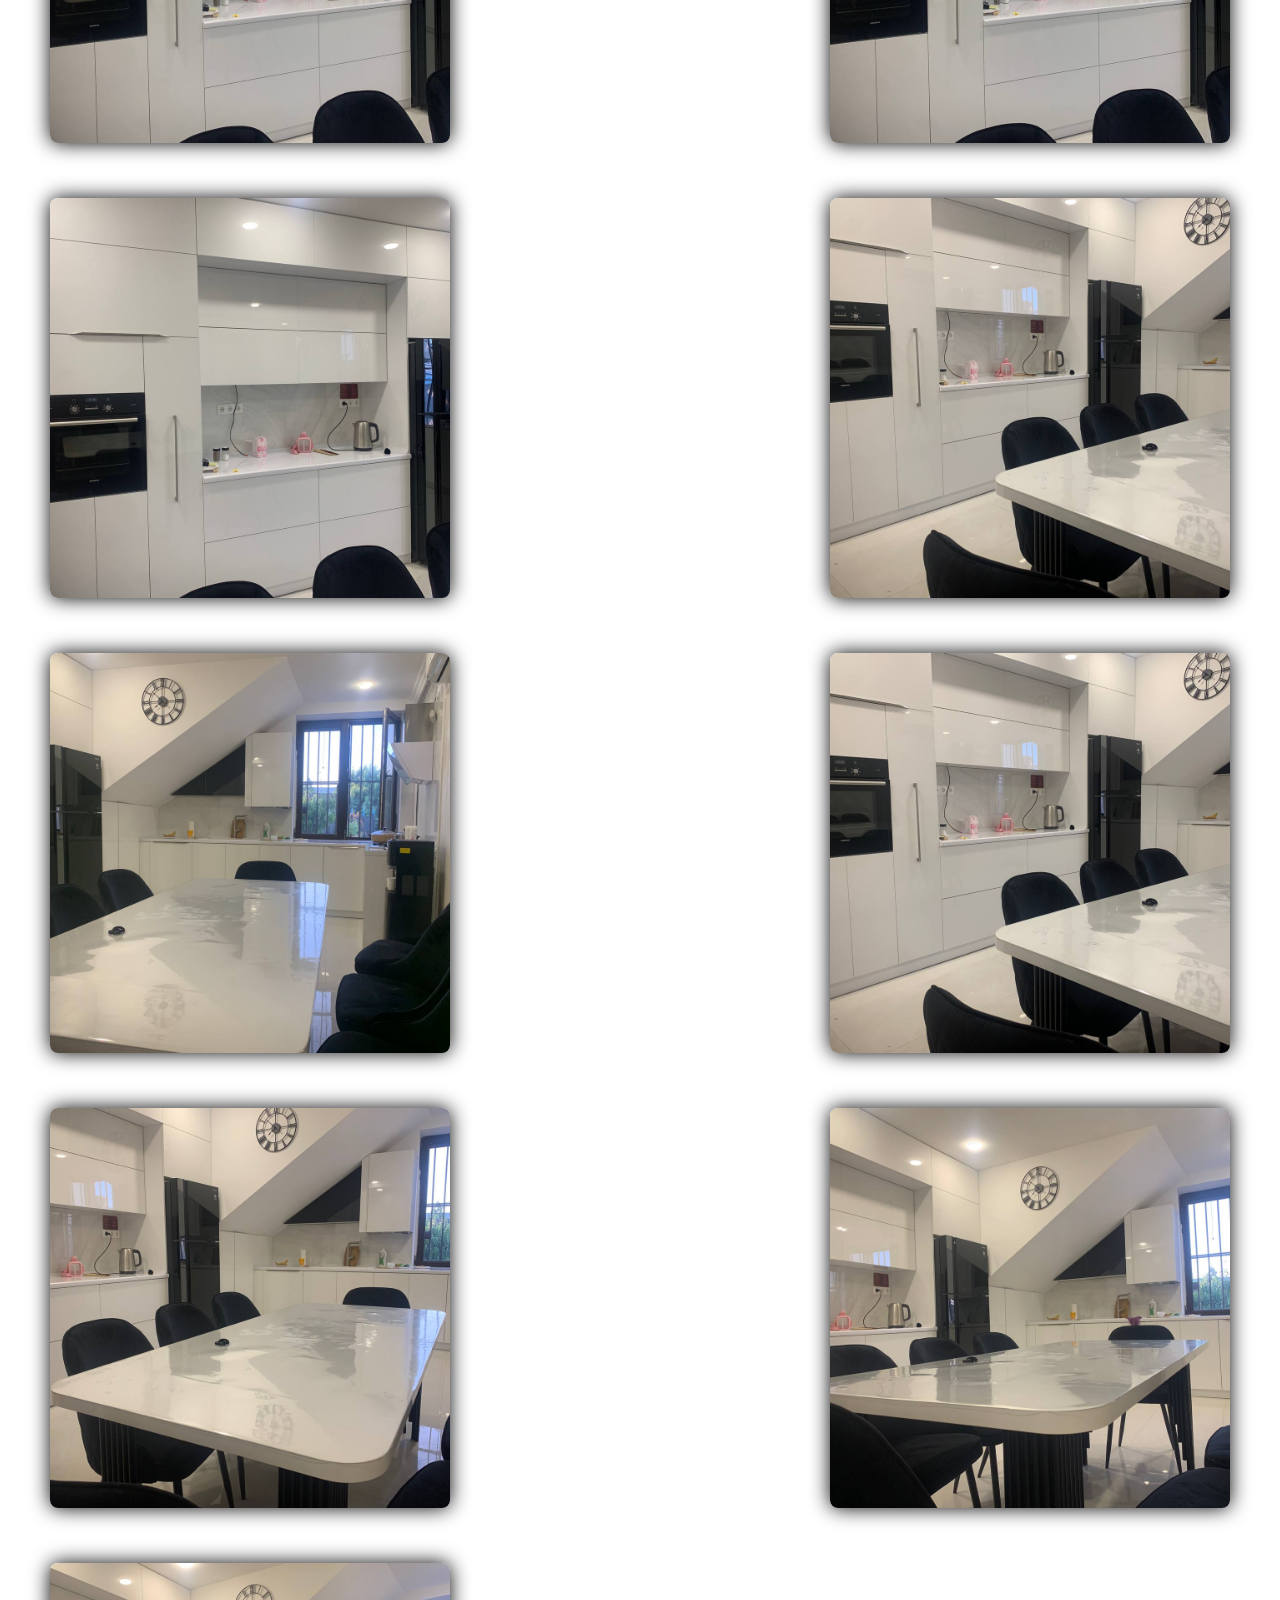
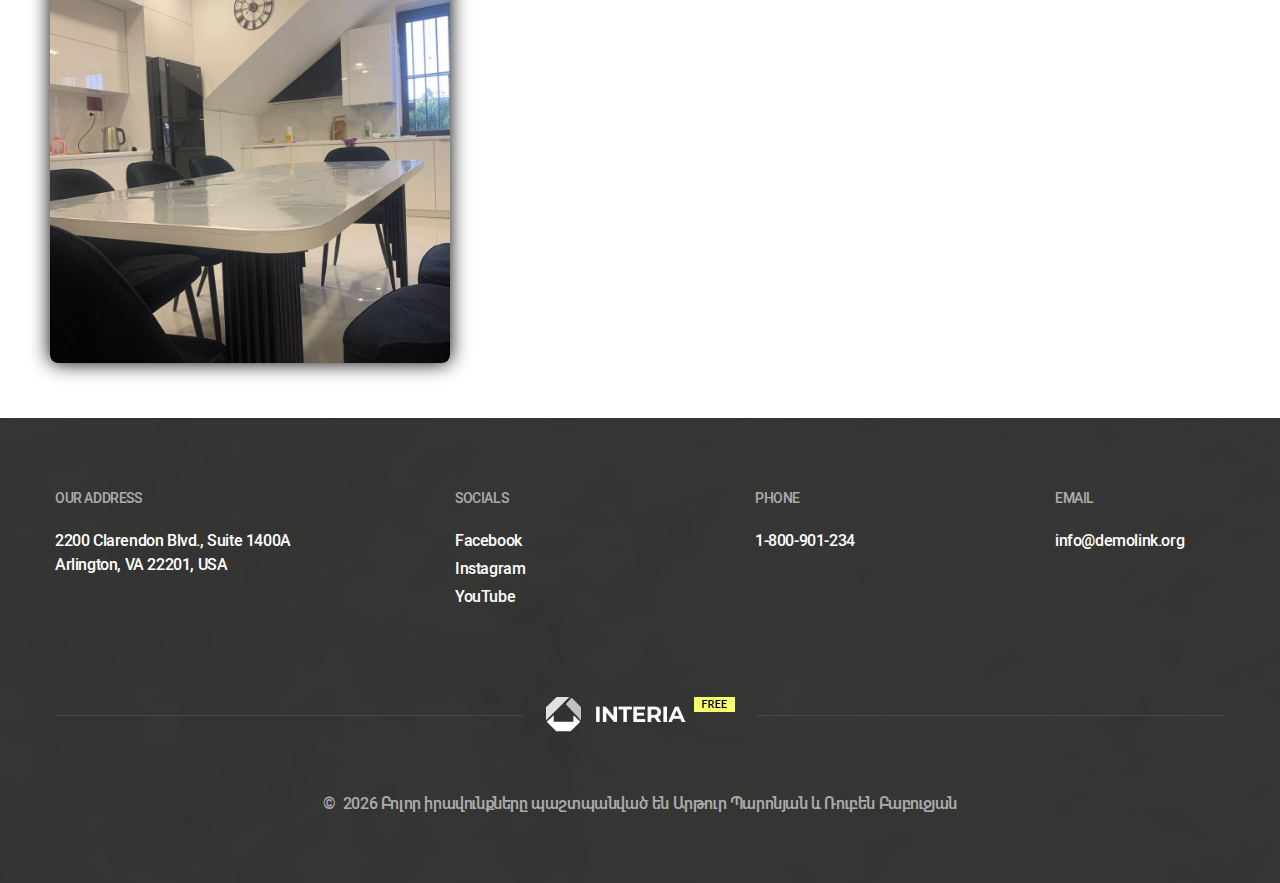
<file: Kitchen.html>
<!DOCTYPE html>
<html lang="en">

<head>
  <meta charset="utf-8">
  <meta name="viewport" content="width=device-width, height=device-height, initial-scale=1.0">
  <meta http-equiv="X-UA-Compatible" content="IE=edge">
  <link rel="icon" href="images/favicon.ico" type="image/x-icon">
  <link rel="stylesheet" type="text/css" href="//fonts.googleapis.com/css?family=Montserrat:400,400i,500,700">
  <link rel="stylesheet" href="css/bootstrap.css">
  <link rel="stylesheet" href="./css/style.css">
  <link rel="stylesheet" href="css/fonts.css">
  <link rel="stylesheet" href="css/Kitchen.css">
  <title>Խոհանոցի կահույք</title>
</head>

<body>
  <header class="section page-header context-dark" id="home">
    <!-- RD Navbar-->
    <div class="rd-navbar-wrap">
      <nav class="rd-navbar" data-layout="rd-navbar-fixed" data-sm-layout="rd-navbar-fixed"
        data-md-layout="rd-navbar-fixed" data-lg-layout="rd-navbar-fixed" data-xl-layout="rd-navbar-static"
        data-xxl-layout="rd-navbar-static" data-md-device-layout="rd-navbar-fixed"
        data-lg-device-layout="rd-navbar-fixed" data-xl-device-layout="rd-navbar-static"
        data-xxl-device-layout="rd-navbar-static" data-lg-stick-up-offset="46px" data-xl-stick-up-offset="46px"
        data-xxl-stick-up-offset="46px" data-lg-stick-up="true" data-xl-stick-up="true" data-xxl-stick-up="true">
        <div class="rd-navbar-collapse-toggle rd-navbar-fixed-element-1" data-rd-navbar-toggle=".rd-navbar-collapse">
          <span></span>
        </div>
        <div class="rd-navbar-main-outer">
          <div class="rd-navbar-main">
            <div class="rd-navbar-nav-wrap">
              <!-- RD Navbar Nav-->
              <ul class="rd-navbar-nav">
                <li class="rd-nav-item active"><a class="rd-nav-link" href="./index.html">Գլխավոր էջ</a>
                </li>
               
              </ul>
            </div>
            <!-- RD Navbar Panel-->
            <div class="rd-navbar-panel">
              <!-- RD Navbar Toggle-->
              <button class="rd-navbar-toggle" data-rd-navbar-toggle=".rd-navbar-nav-wrap"><span></span></button>
              <!-- RD Navbar Brand-->
              <div class="rd-navbar-brand"><a class="brand" href="index.html"><img src="images/logo-default-189x35.png"
                    alt="" width="189" height="35" /></a>
              </div>
            </div>
            <div class="rd-navbar-collapse">
              <ul class="list-inline list-inline-md">
                <li><a class="link-bd-btm" href="mailto:#">info@demolink.org</a></li>
                <li><a class="link-bd-btm" href="tel:#">1-800-901-234</a></li>
                <li>
                  <div class="content-language language-buttons">
                    <img src="./images/earth-grid 1.svg" alt="Selected Flag" id="selected-flag" class="img-nav">
                    <select class="language-select new__lenguages" onchange="changeLanguage()">
                      <option value="arm">Հայ</option>
                      <option value="rus">Рус</option>
                    </select>
                  </div>
                </li>
              </ul>
            </div>
          </div>
        </div>
      </nav>
    </div>
  </header>



    <section class="section bg-gray-900 box-custom-1">
      <div class="box-custom-1-aside">
        <ul class="box-custom-1-list">
          <li class="wow fadeInLeft" data-wow-delay=".5s"><a class="link link-social" href="#">
              <div class="icon novi-icon fa-facebook"></div>
            </a></li>
          <li class="wow fadeInLeft" data-wow-delay=".6s"><a class="link link-social" href="#">
              <div class="icon novi-icon fa-youtube-play"></div>
            </a></li>
          <li class="wow fadeInLeft" data-wow-delay=".7s"><a class="link link-social" href="#">
              <div class="icon novi-icon fa-instagram"></div>
            </a></li>
        </ul>
      </div>
      <div class="box-custom-1-main" style="background-image: url(./1.webp);background-position: center;
      background-size: cover;">
        <div class="block-sm">
          <h2 class="wow fadeInRight" data-wow-delay=".5s">Ինտերիերի ձևավորում և դեկոր
             <br> ձեր տան համար</h2>
         <a
            class="button button-primary button-shadow wow fadeInRight" data-wow-delay=".7s" href="tel:+37433268426">
            090 00 00 00</a>

        </div>
      </div>
    </section>



    <section class="office_section">
      <div class="gallery">
        <img src="./mebel Razmik/kuxni/IMG_0004.jpg"  class="gallery-item">
        <img src="./mebel Razmik/kuxni/IMG_0007.jpg"  class="gallery-item">
        <img src="./mebel Razmik/kuxni/IMG_0010.JPG"  class="gallery-item">
        <img src="./mebel Razmik/kuxni/IMG_0011.JPG"  class="gallery-item">
        <img src="./mebel Razmik/kuxni/IMG_0014.JPG"  class="gallery-item">
        <img src="./mebel Razmik/kuxni/IMG_0015.JPG"  class="gallery-item">
        <img src="./mebel Razmik/kuxni/IMG_0074.JPG"  class="gallery-item">
        <img src="./mebel Razmik/kuxni/IMG_0096.JPG"  class="gallery-item">
        <img src="./mebel Razmik/kuxni/IMG_0098.JPG"  class="gallery-item">
        <img src="./mebel Razmik/kuxni/IMG_0099.JPG"  class="gallery-item">
        <img src="./mebel Razmik/kuxni/IMG_0102.JPG"  class="gallery-item">
        <img src="./mebel Razmik/kuxni/IMG_0103.JPG"  class="gallery-item">
        <img src="./mebel Razmik/kuxni/IMG_0124.jpg"  class="gallery-item">
        <img src="./mebel Razmik/kuxni/IMG_0125.jpg"  class="gallery-item">
        <img src="./mebel Razmik/kuxni/IMG_0129.jpg"  class="gallery-item">
        <img src="./mebel Razmik/kuxni/IMG_0130.jpg"  class="gallery-item">
        <img src="./mebel Razmik/kuxni/IMG_0131.jpg"  class="gallery-item">
        <img src="./mebel Razmik/kuxni/IMG_0132.jpg"  class="gallery-item">
        <img src="./mebel Razmik/kuxni/IMG_0134.jpg"  class="gallery-item">
        <img src="./mebel Razmik/kuxni/IMG_0174.jpg"  class="gallery-item">
        <img src="./mebel Razmik/kuxni/IMG_0237.JPG"  class="gallery-item">
        <img src="./mebel Razmik/kuxni/IMG_0239.JPG"  class="gallery-item">
        <img src="./mebel Razmik/kuxni/IMG_0251.jpg"  class="gallery-item">
        <img src="./mebel Razmik/kuxni/IMG_0407.jpg"  class="gallery-item">
        <img src="./mebel Razmik/kuxni/IMG_0620.jpg"  class="gallery-item">
        <img src="./mebel Razmik/kuxni/IMG_0741.jpg"  class="gallery-item">
        <img src="./mebel Razmik/kuxni/IMG_0848.JPG"  class="gallery-item">
        <img src="./mebel Razmik/kuxni/IMG_0849.JPG"  class="gallery-item">



        <img src="./mebel Razmik/kuxni/11.jpg"  class="gallery-item">
        <img src="./mebel Razmik/kuxni/12.jpg"  class="gallery-item">
        <img src="./mebel Razmik/kuxni/13.jpg"  class="gallery-item">
        <img src="./mebel Razmik/kuxni/14.jpg"  class="gallery-item">
        <img src="./mebel Razmik/kuxni/15.jpg"  class="gallery-item">
        <img src="./mebel Razmik/kuxni/16.jpg"  class="gallery-item">
        <img src="./mebel Razmik/kuxni/17.jpg"  class="gallery-item">
        <img src="./mebel Razmik/kuxni/18.jpg"  class="gallery-item">
        <img src="./mebel Razmik/kuxni/19.jpg"  class="gallery-item">
        <img src="./mebel Razmik/kuxni/20.jpg"  class="gallery-item">
        <img src="./mebel Razmik/kuxni/21.jpg"  class="gallery-item">

      </div>

      <div class="image-preview" id="image-preview">
        <span class="close" onclick="closePreview()">&times;</span>
        <img class="preview-image" id="preview-image">
        <div class="navigation">
          <span class="prev" onclick="changeImage(-1)">&#10094;</span>
          <span class="next" onclick="changeImage(1)">&#10095;</span>
        </div>
      </div>
    </section>







  <!-- Page Footer-->
  <footer class="section footer-classic bg-gray-900 novi-bg novi-bg-img"
    style="background-image: url(images/bg-price-1920x1128.png)">
    <div class="container">
      <div class="row row-30 justify-content-between">
        <div class="col-xl-3 col-lg-3 col-sm-6">
          <p class="footer-classic-title">Our Address</p>
          <ul class="footer-classic-list">
            <li>2200 Clarendon Blvd., Suite 1400A Arlington, VA 22201, USA</li>
          </ul>
        </div>
        <div class="col-xl-2 col-lg-2 col-sm-6">
          <p class="footer-classic-title">Socials</p>
          <ul class="footer-classic-list">
            <li><a href="#">Facebook</a></li>
            <li><a href="#">Instagram</a></li>
            <li><a href="#">YouTube</a></li>
          </ul>
        </div>
        <div class="col-xl-2 col-lg-2 col-sm-6">
          <p class="footer-classic-title">phone</p>
          <ul class="footer-classic-list">
            <li><a href="tel:#">1-800-901-234</a></li>
          </ul>
        </div>
        <div class="col-xl-2 col-lg-3 col-sm-6">
          <p class="footer-classic-title">Email</p>
          <ul class="footer-classic-list">
            <li><a href="mailto:#">info@demolink.org</a></li>
          </ul>
        </div>
      </div>
      <div class="footer-classic-logo-wrap"><a class="brand" href="index.html"><img src="images/logo-default-189x35.png"
            alt="" width="189" height="35" /></a>
      </div>
      <p class="rights"><span>&copy;&nbsp; </span><span
          class="copyright-year"></span><span>&nbsp;</span><span>Բոլոր իրավունքները
            պաշտպանված են Արթուր Պարոնյան և Ռուբեն Բաբուջյան</span></p>
    </div>
  </footer>
  <script src="js/core.min.js"></script>
  <script src="js/script.js"></script>
  <script src="./js/lenguages.js"></script>
</body>

</html>
</file>
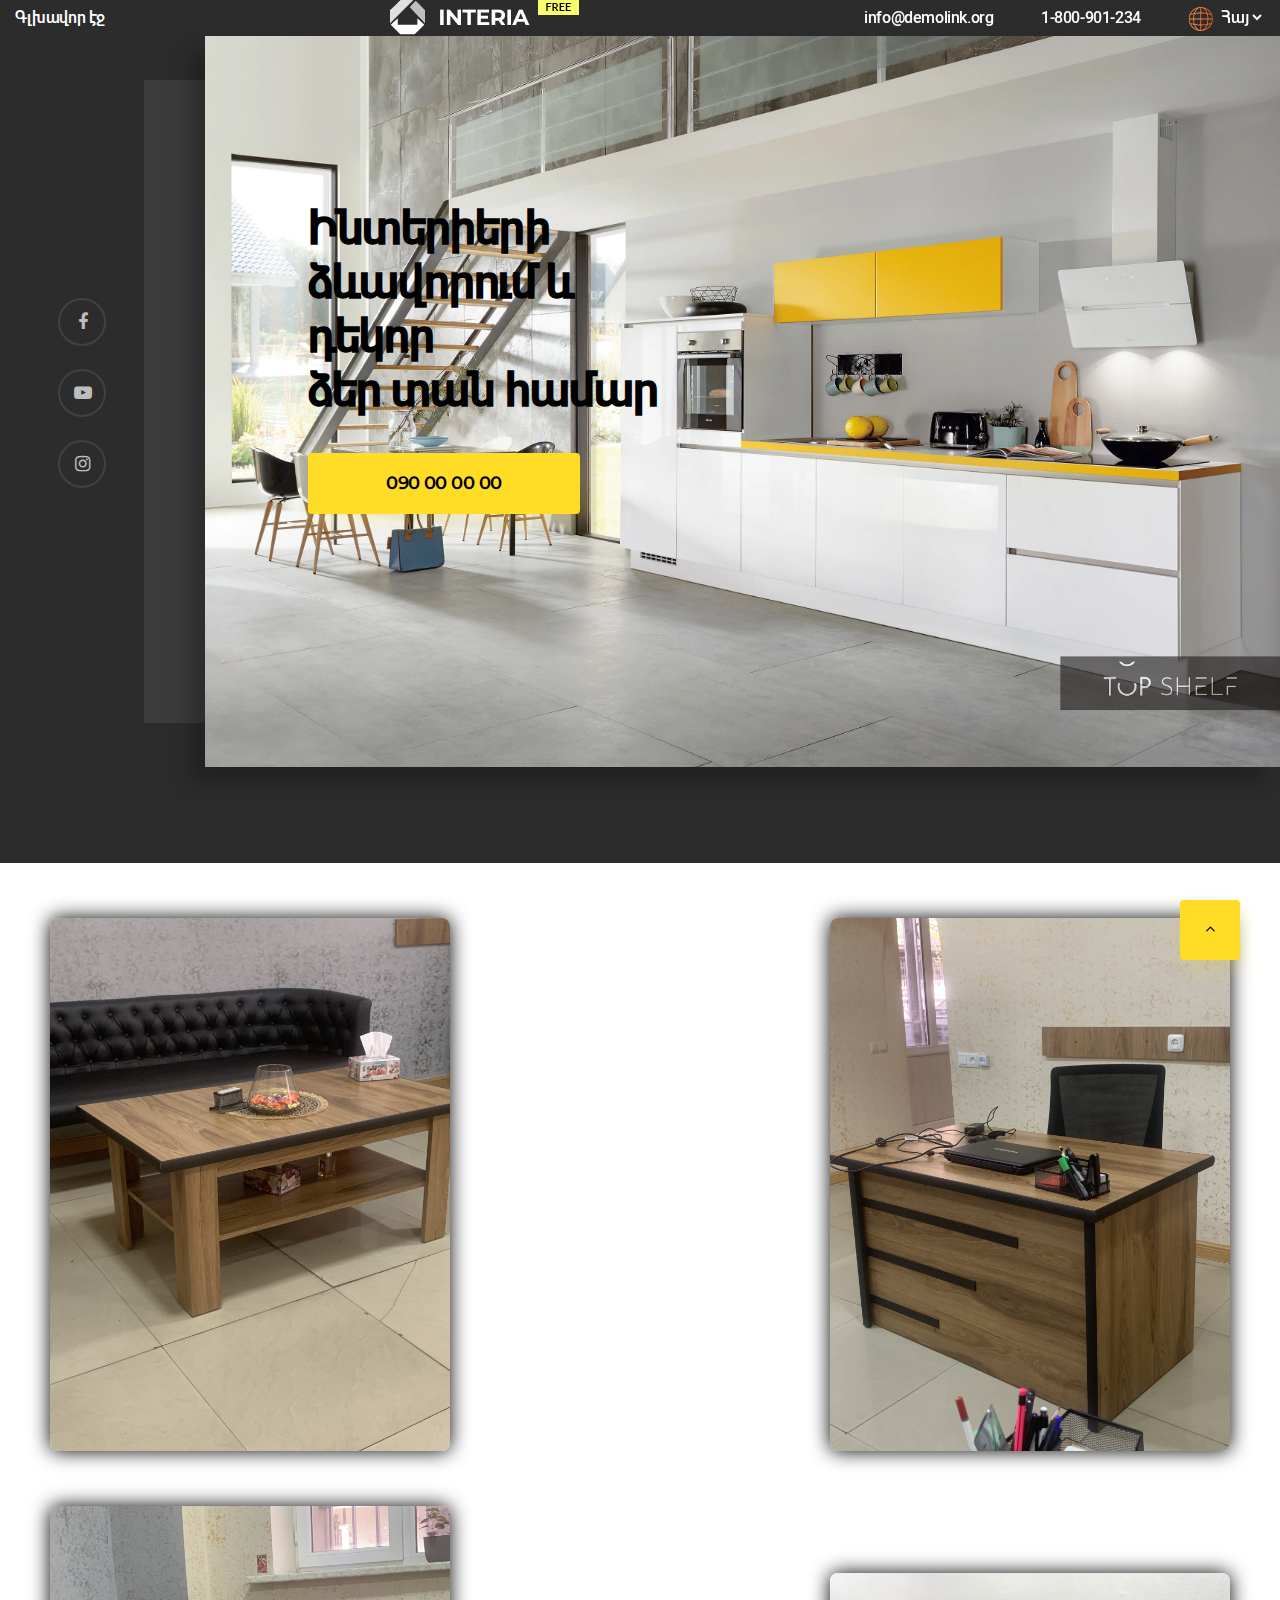
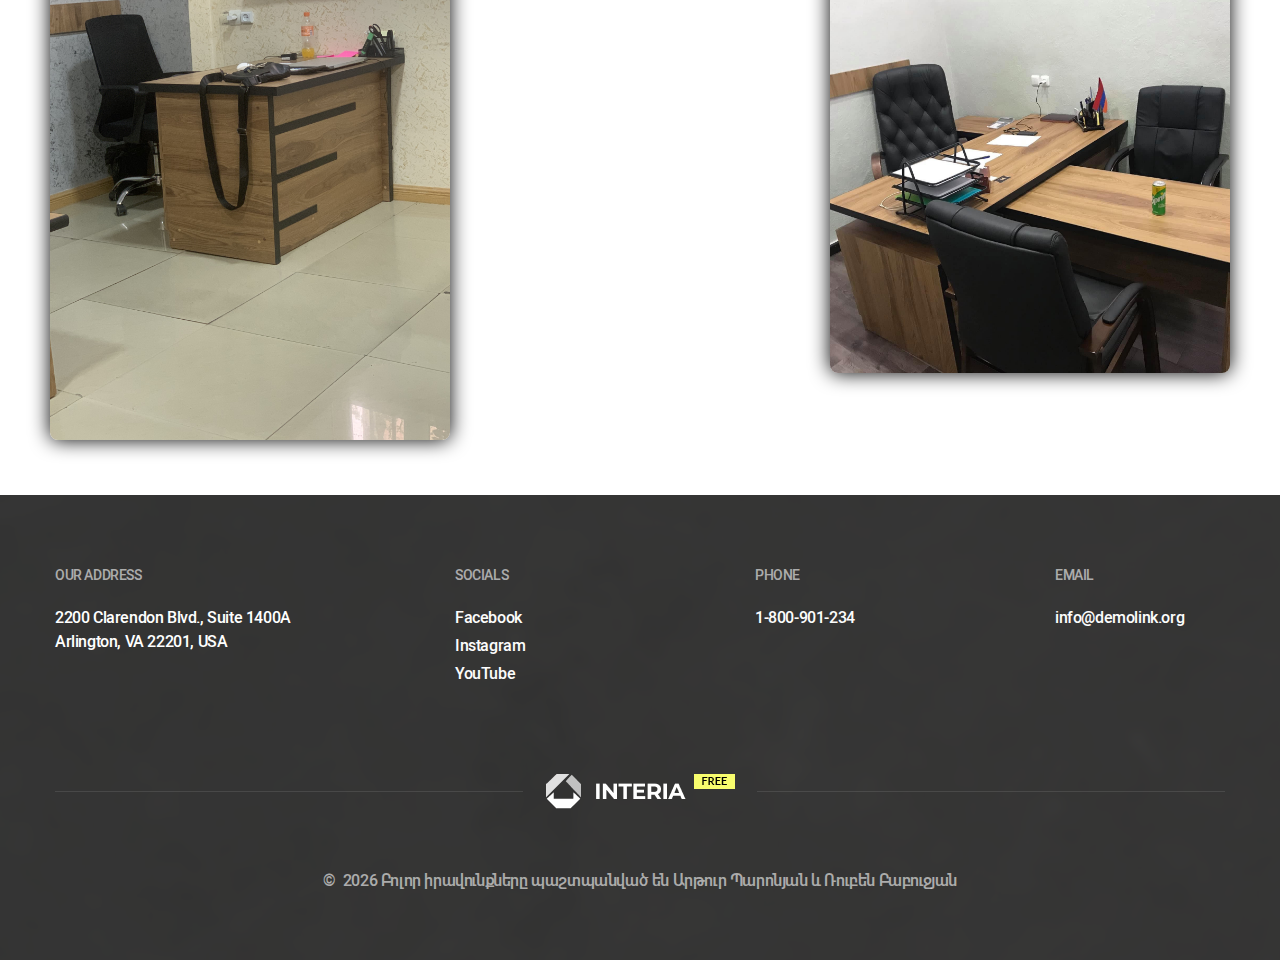
<file: office-to.html>
<!DOCTYPE html>
<html lang="en">
<head>
    <meta charset="utf-8">
  <meta name="viewport" content="width=device-width, height=device-height, initial-scale=1.0">
  <meta http-equiv="X-UA-Compatible" content="IE=edge">
  <link rel="icon" href="images/favicon.ico" type="image/x-icon">
  <link rel="stylesheet" type="text/css" href="//fonts.googleapis.com/css?family=Montserrat:400,400i,500,700">
  <link rel="stylesheet" href="css/bootstrap.css">
  <link rel="stylesheet" href="css/style.css">
  <link rel="stylesheet" href="css/fonts.css">
  <link rel="stylesheet" href="./css/office.css">
    <title>Գրասենյակի կահույք</title>
</head>
<body> 
  <header class="section page-header context-dark" id="home">
    <!-- RD Navbar-->
    <div class="rd-navbar-wrap">
      <nav class="rd-navbar" data-layout="rd-navbar-fixed" data-sm-layout="rd-navbar-fixed"
        data-md-layout="rd-navbar-fixed" data-lg-layout="rd-navbar-fixed" data-xl-layout="rd-navbar-static"
        data-xxl-layout="rd-navbar-static" data-md-device-layout="rd-navbar-fixed"
        data-lg-device-layout="rd-navbar-fixed" data-xl-device-layout="rd-navbar-static"
        data-xxl-device-layout="rd-navbar-static" data-lg-stick-up-offset="46px" data-xl-stick-up-offset="46px"
        data-xxl-stick-up-offset="46px" data-lg-stick-up="true" data-xl-stick-up="true" data-xxl-stick-up="true">
        <div class="rd-navbar-collapse-toggle rd-navbar-fixed-element-1" data-rd-navbar-toggle=".rd-navbar-collapse">
          <span></span></div>
        <div class="rd-navbar-main-outer">
          <div class="rd-navbar-main">
            <div class="rd-navbar-nav-wrap">
              <!-- RD Navbar Nav-->
              <ul class="rd-navbar-nav">
                <li class="rd-nav-item active"><a class="rd-nav-link" href="./index.html">Գլխավոր էջ</a>
                </li>
               
              </ul>
            </div>
            <!-- RD Navbar Panel-->
            <div class="rd-navbar-panel">
              <!-- RD Navbar Toggle-->
              <button class="rd-navbar-toggle" data-rd-navbar-toggle=".rd-navbar-nav-wrap"><span></span></button>
              <!-- RD Navbar Brand-->
              <div class="rd-navbar-brand"><a class="brand" href="index.html"><img
                    src="images/logo-default-189x35.png" alt="" width="189" height="35" /></a>
              </div>
            </div>
            <div class="rd-navbar-collapse">
              <ul class="list-inline list-inline-md">
                <li><a class="link-bd-btm" href="mailto:#">info@demolink.org</a></li>
                <li><a class="link-bd-btm" href="tel:#">1-800-901-234</a></li>
                <li>
                  <div class="content-language language-buttons">
                    <img src="./images/earth-grid 1.svg" alt="Selected Flag" id="selected-flag" class="img-nav">
                    <select class="language-select new__lenguages" onchange="changeLanguage()">
                        <option value="arm">Հայ</option>
                        <option value="rus">Рус</option>
                    </select>
                </div>                  
                </li>
              </ul>
            </div>
          </div>
        </div>
      </nav>
    </div>
  </header>


        
  <section class="section bg-gray-900 box-custom-1">
    <div class="box-custom-1-aside">
      <ul class="box-custom-1-list">
        <li class="wow fadeInLeft" data-wow-delay=".5s"><a class="link link-social" href="#">
            <div class="icon novi-icon fa-facebook"></div>
          </a></li>
        <li class="wow fadeInLeft" data-wow-delay=".6s"><a class="link link-social" href="#">
            <div class="icon novi-icon fa-youtube-play"></div>
          </a></li>
        <li class="wow fadeInLeft" data-wow-delay=".7s"><a class="link link-social" href="#">
            <div class="icon novi-icon fa-instagram"></div>
          </a></li>
      </ul>
    </div>
    <div class="box-custom-1-main" style="background-image: url(./1.webp);background-position: center;
    background-size: cover;">
      <div class="block-sm">
        <h2 class="wow fadeInRight" data-wow-delay=".5s">Ինտերիերի ձևավորում և դեկոր
           <br> ձեր տան համար</h2>
       <a
          class="button button-primary button-shadow wow fadeInRight" data-wow-delay=".7s" href="tel:+37433268426">
          090 00 00 00</a>

      </div>
    </div>
  </section>

     <section class="office_section">
        <div class="gallery">
            <img src="./mebel Razmik/grasenyakayin/IMG_0147.jpg" alt="Image 1" class="gallery-item">
            <img src="./mebel Razmik/grasenyakayin/IMG_0148.jpg" alt="Image 2" class="gallery-item">
            <img src="./mebel Razmik/grasenyakayin/IMG_0149.jpg" alt="Image 3" class="gallery-item">
            <img src="./mebel Razmik/grasenyakayin/IMG_0853.JPG" alt="Image 4" class="gallery-item">
        </div>
    
        <div class="image-preview" id="image-preview">
            <span class="close" onclick="closePreview()">&times;</span>
            <img class="preview-image" id="preview-image">
            <div class="navigation">
                <span class="prev" onclick="changeImage(-1)">&#10094;</span>
                <span class="next" onclick="changeImage(1)">&#10095;</span>
            </div>
        </div>
     </section>


















      <!-- Page Footer-->
      <footer class="section footer-classic bg-gray-900 novi-bg novi-bg-img"
      style="background-image: url(images/bg-price-1920x1128.png)">
      <div class="container">
        <div class="row row-30 justify-content-between">
          <div class="col-xl-3 col-lg-3 col-sm-6">
            <p class="footer-classic-title">Our Address</p>
            <ul class="footer-classic-list">
              <li>2200 Clarendon Blvd., Suite 1400A Arlington, VA 22201, USA</li>
            </ul>
          </div>
          <div class="col-xl-2 col-lg-2 col-sm-6">
            <p class="footer-classic-title">Socials</p>
            <ul class="footer-classic-list">
              <li><a href="#">Facebook</a></li>
              <li><a href="#">Instagram</a></li>
              <li><a href="#">YouTube</a></li>
            </ul>
          </div>
          <div class="col-xl-2 col-lg-2 col-sm-6">
            <p class="footer-classic-title">phone</p>
            <ul class="footer-classic-list">
              <li><a href="tel:#">1-800-901-234</a></li>
            </ul>
          </div>
          <div class="col-xl-2 col-lg-3 col-sm-6">
            <p class="footer-classic-title">Email</p>
            <ul class="footer-classic-list">
              <li><a href="mailto:#">info@demolink.org</a></li>
            </ul>
          </div>
        </div>
        <div class="footer-classic-logo-wrap"><a class="brand" href="index.html"><img
              src="images/logo-default-189x35.png" alt="" width="189" height="35" /></a>
        </div>
        <p class="rights"><span>&copy;&nbsp; </span><span
            class="copyright-year"></span><span>&nbsp;</span><span>Բոլոր իրավունքները
              պաշտպանված են Արթուր Պարոնյան և Ռուբեն Բաբուջյան</span></p>
      </div>
    </footer>
    
    <script src="js/core.min.js"></script>
    <script src="js/script.js"></script>
    <script src="./js/lenguages.js"></script>
</body>
</html>
</file>
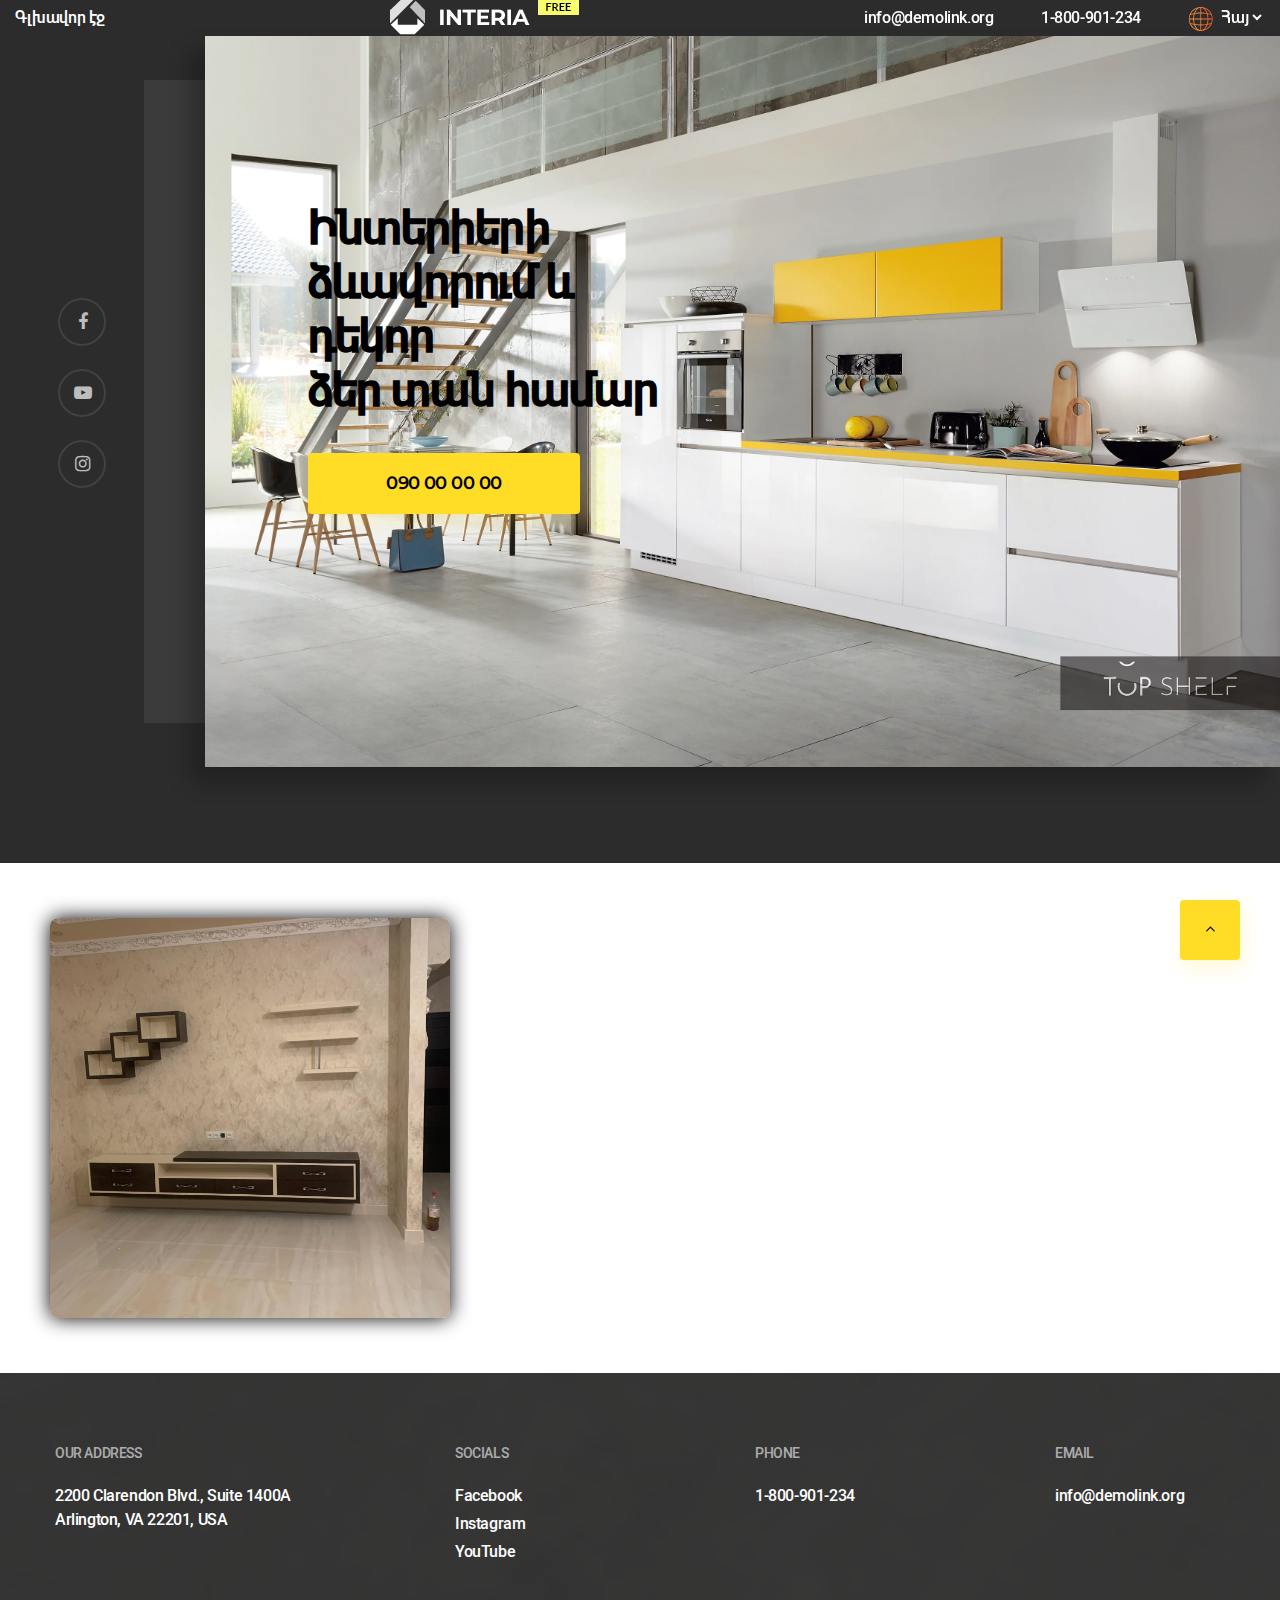
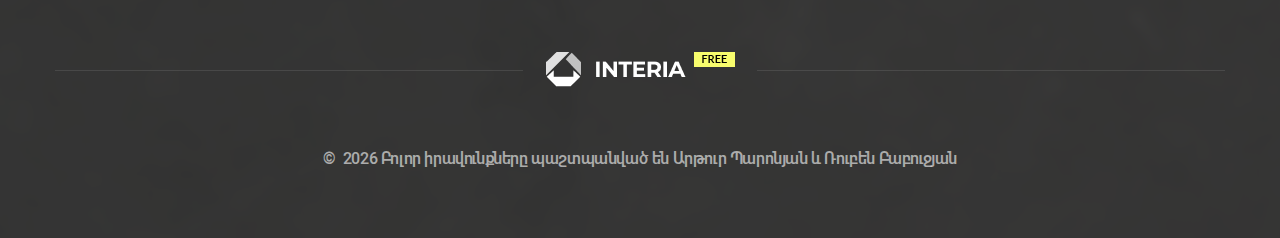
<file: Put it under.html>
<!DOCTYPE html>
<html lang="en">

<head>
  <meta charset="utf-8">
  <meta name="viewport" content="width=device-width, height=device-height, initial-scale=1.0">
  <meta http-equiv="X-UA-Compatible" content="IE=edge">
  <link rel="icon" href="images/favicon.ico" type="image/x-icon">
  <link rel="stylesheet" type="text/css" href="//fonts.googleapis.com/css?family=Montserrat:400,400i,500,700">
  <link rel="stylesheet" href="css/bootstrap.css">
  <link rel="stylesheet" href="./css/style.css ">
  <link rel="stylesheet" href="css/fonts.css">
  <link rel="stylesheet" href="css/put it under.css">
  <title>միջանցքի կահույք</title>
</head>

<body>
  <header class="section page-header context-dark" id="home">
    <!-- RD Navbar-->
    <div class="rd-navbar-wrap">
      <nav class="rd-navbar" data-layout="rd-navbar-fixed" data-sm-layout="rd-navbar-fixed"
        data-md-layout="rd-navbar-fixed" data-lg-layout="rd-navbar-fixed" data-xl-layout="rd-navbar-static"
        data-xxl-layout="rd-navbar-static" data-md-device-layout="rd-navbar-fixed"
        data-lg-device-layout="rd-navbar-fixed" data-xl-device-layout="rd-navbar-static"
        data-xxl-device-layout="rd-navbar-static" data-lg-stick-up-offset="46px" data-xl-stick-up-offset="46px"
        data-xxl-stick-up-offset="46px" data-lg-stick-up="true" data-xl-stick-up="true" data-xxl-stick-up="true">
        <div class="rd-navbar-collapse-toggle rd-navbar-fixed-element-1" data-rd-navbar-toggle=".rd-navbar-collapse">
          <span></span>
        </div>
        <div class="rd-navbar-main-outer">
          <div class="rd-navbar-main">
            <div class="rd-navbar-nav-wrap">
              <!-- RD Navbar Nav-->
              <ul class="rd-navbar-nav">
                <li class="rd-nav-item active"><a class="rd-nav-link" href="./index.html">Գլխավոր էջ</a>
                </li>
              
              </ul>
            </div>
            <!-- RD Navbar Panel-->
            <div class="rd-navbar-panel">
              <!-- RD Navbar Toggle-->
              <button class="rd-navbar-toggle" data-rd-navbar-toggle=".rd-navbar-nav-wrap"><span></span></button>
              <!-- RD Navbar Brand-->
              <div class="rd-navbar-brand"><a class="brand" href="index.html"><img src="images/logo-default-189x35.png"
                    alt="" width="189" height="35" /></a>
              </div>
            </div>
            <div class="rd-navbar-collapse">
              <ul class="list-inline list-inline-md">
                <li><a class="link-bd-btm" href="mailto:#">info@demolink.org</a></li>
                <li><a class="link-bd-btm" href="tel:#">1-800-901-234</a></li>
                <li>
                  <div class="content-language language-buttons">
                    <img src="./images/earth-grid 1.svg" alt="Selected Flag" id="selected-flag" class="img-nav">
                    <select class="language-select new__lenguages" onchange="changeLanguage()">
                      <option value="arm">Հայ</option>
                      <option value="rus">Рус</option>
                    </select>
                  </div>
                </li>
              </ul>
            </div>
          </div>
        </div>
      </nav>
    </div>
  </header>

 

    <section class="section bg-gray-900 box-custom-1">
      <div class="box-custom-1-aside">
        <ul class="box-custom-1-list">
          <li class="wow fadeInLeft" data-wow-delay=".5s"><a class="link link-social" href="#">
              <div class="icon novi-icon fa-facebook"></div>
            </a></li>
          <li class="wow fadeInLeft" data-wow-delay=".6s"><a class="link link-social" href="#">
              <div class="icon novi-icon fa-youtube-play"></div>
            </a></li>
          <li class="wow fadeInLeft" data-wow-delay=".7s"><a class="link link-social" href="#">
              <div class="icon novi-icon fa-instagram"></div>
            </a></li>
        </ul>
      </div>
      <div class="box-custom-1-main" style="background-image: url(./1.webp);background-position: center;
      background-size: cover;">
        <div class="block-sm">
          <h2 class="wow fadeInRight" data-wow-delay=".5s">Ինտերիերի ձևավորում և դեկոր
             <br> ձեր տան համար</h2>
         <a
            class="button button-primary button-shadow wow fadeInRight" data-wow-delay=".7s" href="tel:+37433268426">
            090 00 00 00</a>

        </div>
      </div>
    </section>
    <section class="office_section">
      <div class="gallery">
        <img src="./mebel Razmik/pastavka/jp1.jpg" alt="Image 1" class="gallery-item">

</div>
        <div class="image-preview" id="image-preview">
          <span class="close" onclick="closePreview()">&times;</span>
          <img class="preview-image" id="preview-image">
          <div class="navigation">
            <span class="prev" onclick="changeImage(-1)">&#10094;</span>
            <span class="next" onclick="changeImage(1)">&#10095;</span>
          </div>
        </div>
    </section>








  <!-- Page Footer-->
  <footer class="section footer-classic bg-gray-900 novi-bg novi-bg-img"
    style="background-image: url(images/bg-price-1920x1128.png)">
    <div class="container">
      <div class="row row-30 justify-content-between">
        <div class="col-xl-3 col-lg-3 col-sm-6">
          <p class="footer-classic-title">Our Address</p>
          <ul class="footer-classic-list">
            <li>2200 Clarendon Blvd., Suite 1400A Arlington, VA 22201, USA</li>
          </ul>
        </div>
        <div class="col-xl-2 col-lg-2 col-sm-6">
          <p class="footer-classic-title">Socials</p>
          <ul class="footer-classic-list">
            <li><a href="#">Facebook</a></li>
            <li><a href="#">Instagram</a></li>
            <li><a href="#">YouTube</a></li>
          </ul>
        </div>
        <div class="col-xl-2 col-lg-2 col-sm-6">
          <p class="footer-classic-title">phone</p>
          <ul class="footer-classic-list">
            <li><a href="tel:#">1-800-901-234</a></li>
          </ul>
        </div>
        <div class="col-xl-2 col-lg-3 col-sm-6">
          <p class="footer-classic-title">Email</p>
          <ul class="footer-classic-list">
            <li><a href="mailto:#">info@demolink.org</a></li>
          </ul>
        </div>
      </div>
      <div class="footer-classic-logo-wrap"><a class="brand" href="index.html"><img src="images/logo-default-189x35.png"
            alt="" width="189" height="35" /></a>
      </div>
      <p class="rights"><span>&copy;&nbsp; </span><span
          class="copyright-year"></span><span>&nbsp;</span><span>Բոլոր իրավունքները
          պաշտպանված են Արթուր Պարոնյան և Ռուբեն Բաբուջյան</span></p>
    </div>
  </footer>
  <script src="js/core.min.js"></script>
  <script src="js/script.js"></script>
  <script src="./js/lenguages.js"></script>
</body>

</html>
</file>
<file: css/style.css>
.context-dark, .bg-gray-700, .bg-gray-900, .bg-primary,
.context-dark h1,
.bg-gray-700 h1,
.bg-gray-900 h1,
.bg-primary h1, .context-dark h2, .bg-gray-700 h2, .bg-gray-900 h2, .bg-primary h2, .context-dark h3, .bg-gray-700 h3, .bg-gray-900 h3, .bg-primary h3, .context-dark h4, .bg-gray-700 h4, .bg-gray-900 h4, .bg-primary h4, .context-dark h5, .bg-gray-700 h5, .bg-gray-900 h5, .bg-primary h5, .context-dark h6, .bg-gray-700 h6, .bg-gray-900 h6, .bg-primary h6, .context-dark [class^='heading-'], .bg-gray-700 [class^='heading-'], .bg-gray-900 [class^='heading-'], .bg-primary [class^='heading-'] {
	color: #ffffff;
}

.context-dark p, .bg-gray-700 p, .bg-gray-900 p, .bg-primary p {
	color: rgba(255, 255, 255, 0.6);
}

a:focus,
button:focus {
	outline: none !important;
}

button::-moz-focus-inner {
	border: 0;
}

*:focus {
	outline: none;
}

blockquote {
	padding: 0;
	margin: 0;
}

input,
button,
select,
textarea {
	outline: none;
}

label {
	margin-bottom: 0;
}

p {
	margin: 0;
}

ul,
ol {
	list-style: none;
	padding: 0;
	margin: 0;
}

ul li,
ol li {
	display: block;
}

dl {
	margin: 0;
}

dt,
dd {
	line-height: inherit;
}

dt {
	font-weight: inherit;
}

dd {
	margin-bottom: 0;
}

cite {
	font-style: normal;
}

form {
	margin-bottom: 0;
}

blockquote {
	padding-left: 0;
	border-left: 0;
}

address {
	margin-top: 0;
	margin-bottom: 0;
}

figure {
	margin-bottom: 0;
}

html p a:hover {
	text-decoration: none;
}


@font-face {
	font-family:"Mardoto-Medium" ;
	src: url(../fonts/Mardoto-Medium.ttf);
}
body {
	font-family:"Mardoto-Medium" ;
	font-size: 16px;
	line-height: 1.5;
	font-weight: 400;
	letter-spacing: -0.025em;
	color: #000000;
	background-color: #ffffff;
	-webkit-text-size-adjust: none;
	-webkit-font-smoothing: subpixel-antialiased;
}

h1, h2, h3, h4, h5, h6, [class^='heading-'] {
	margin-top: 0;
	margin-bottom: 0;
	font-weight: 600;
	color: #2D2D2D;
	letter-spacing: -.02em;
}

h1 a, h2 a, h3 a, h4 a, h5 a, h6 a, [class^='heading-'] a {
	color: inherit;
}

h1 a:hover, h2 a:hover, h3 a:hover, h4 a:hover, h5 a:hover, h6 a:hover, [class^='heading-'] a:hover {
	color: #FFDC25;
}

h1,
.heading-1 {
	font-size: 32px;
	line-height: 1.5;
}

@media (min-width: 1200px) {
	h1,
	.heading-1 {
		font-size: 60px;
		line-height: 1.2;
	}
}
.block-sm h2{
	color: black;
}
.new__content{
	margin-bottom: 105px !important;
}

h2,
.heading-2 {
	font-size: 34px;
}

@media (min-width: 1200px) {
	h2,
	.heading-2 {
		font-size: 46px;
		line-height: 1.17391;
	}
}

h3,
.heading-3 {
	font-size: 24px;
	line-height: 1.5;
}

@media (min-width: 1200px) {
	h3,
	.heading-3 {
		font-size: 36px;
		line-height: 1.33333;
	}
}

h4,
.heading-4 {
	font-size: 22px;
	line-height: 1.5;
	letter-spacing: 0;
}

@media (min-width: 1200px) {
	h4,
	.heading-4 {
		font-size: 22px;
		line-height: 1.27273;
	}
}

h5,
.heading-5 {
	font-size: 18px;
	line-height: 1.5;
}

@media (min-width: 1200px) {
	h5,
	.heading-5 {
		line-height: 1.44444;
	}
}

h6,
.heading-6 {
	font-size: 18px;
	line-height: 1.5;
}

@media (min-width: 1200px) {
	h6,
	.heading-6 {
		font-size: 16px;
		line-height: 1.5;
	}
}

small,
.small {
	display: block;
	font-size: 14px;
	line-height: 1.28571;
	font-weight: 500;
}

mark,
.mark {
	padding: 3px 5px;
	color: #ffffff;
	background: #FFDC25;
}

.big {
	font-size: 18px;
	line-height: 1.55556;
}

.lead {
	font-size: 24px;
	line-height: 34px;
	font-weight: 300;
}

p.pretitle {
	font-size: 18px;
	font-weight: 500;
}

@media (min-width: 768px) {
	p.pretitle {
		font-size: 22px;
	}
}

.subtitle {
	font-size: 18px;
	font-weight: 500;
}

@media (min-width: 768px) {
	.subtitle {
		font-size: 22px;
	}
}

code {
	padding: 3px 5px;
	border-radius: 0.2rem;
	font-size: 90%;
	color: #2C2C2C;
	background: #FCFCFC;
}

p {
	color: rgba(0, 0, 0, 0.6);
}

p [data-toggle='tooltip'] {
	padding-left: .25em;
	padding-right: .25em;
	color: #FFDC25;
}

p [style*='max-width'] {
	display: inline-block;
}

::selection {
	background: #FFDC25;
	color: #ffffff;
}

::-moz-selection {
	background: #FFDC25;
	color: #ffffff;
}

/*
* Brand
*/
.brand {
	display: inline-block;
}

.brand .brand-logo-light {
	display: none;
}

.brand .brand-logo-dark {
	display: block;
}

/*
* Links
*/
a {
	transition: all 0.3s ease-in-out;
}

a, a:focus, a:active, a:hover {
	text-decoration: none;
}

a, a:focus, a:active {
	color: #FCFCFC;
}

a:hover {
	color: #ffffff;
}

a[href*='tel'], a[href*='mailto'] {
	white-space: nowrap;
}

.link-bd-btm {
	position: relative;
	display: inline-flex;
	justify-content: center;
}
.newFurniture{
	width: 200px;
	height: 200px;
}
.link-bd-btm::before {
	content: '';
	position: absolute;
	display: block;
	width: 0;
	height: 1px;
	bottom: 10px;
	transition: all 0.3s ease-in-out;
}

.link-bd-btm:hover::before {
	width: 100%;
	margin: 0 auto;
	bottom: -3px;
	background-color: rgba(255, 255, 255, 0.3);
}

.link-social {
	display: flex;
	align-items: center;
	justify-content: center;
	padding: 5px;
	margin: 0 auto;
	border: 2px solid rgba(255, 255, 255, 0.1);
	border-radius: 10em;
	width: 48px;
	height: 48px;
	line-height: 48px;
}

.link-social, .link-social:focus, .link-social:active {
	color: rgba(255, 255, 255, 0.7);
}

.link-social:hover {
	color: #ffffff;
}

.link-hover {
	color: #ffffff;
}

.link-press {
	color: #ffffff;
}

* + .privacy-link {
	margin-top: 25px;
}

/*
* Blocks
*/
.block-center, .block-lg {
	margin-left: auto;
	margin-right: auto;
}

.block-sm {
	max-width: 310px;
	padding: 15px;
}

@media (min-width: 576px) {
	.block-sm {
		padding: 0;
	}
}

@media (min-width: 1200px) {
	.block-sm {
		max-width: 360px;
	}
}

.block-lg {
	max-width: 768px;
}

.block-center {
	padding: 10px;
}

.block-center:hover .block-center-header {
	background-color: #FFDC25;
}

.block-center-title {
	background-color: #ffffff;
}

@media (max-width: 1439.98px) {
	.block-center {
		padding: 20px;
	}
	.block-center:hover .block-center-header {
		background-color: #ffffff;
	}
	.block-center-header {
		background-color: #FFDC25;
	}
}

/*
* Boxes
*/
.box-minimal {
	text-align: center;
}

.box-minimal .box-minimal-icon {
	font-size: 50px;
	line-height: 50px;
	color: #FFDC25;
}

.box-minimal-divider {
	width: 36px;
	height: 4px;
	margin-left: auto;
	margin-right: auto;
	background: #FFDC25;
}

.box-minimal-text {
	width: 100%;
	max-width: 320px;
	margin-left: auto;
	margin-right: auto;
}

* + .box-minimal {
	margin-top: 30px;
}

* + .box-minimal-title {
	margin-top: 10px;
}

* + .box-minimal-divider {
	margin-top: 20px;
}

* + .box-minimal-text {
	margin-top: 15px;
}

.context-dark .box-minimal p, .bg-gray-700 .box-minimal p, .bg-gray-900 .box-minimal p, .bg-primary .box-minimal p {
	color: #000000;
}

.box-counter {
	position: relative;
	text-align: center;
	color: #3B3B3B;
}

.box-counter-title {
	display: inline-block;
	font-family: "Montserrat", -apple-system, BlinkMacSystemFont, "Segoe UI", Roboto, "Helvetica Neue", Arial, sans-serif;
	font-size: 16px;
	line-height: 1.3;
	letter-spacing: -.025em;
}

.box-counter-main {
	font-family: "Montserrat", -apple-system, BlinkMacSystemFont, "Segoe UI", Roboto, "Helvetica Neue", Arial, sans-serif;
	font-size: 45px;
	font-weight: 400;
	line-height: 1.2;
}

.box-counter-main > * {
	display: inline;
	font: inherit;
}

.box-counter-main .small {
	font-size: 28px;
}

.box-counter-main .small_top {
	position: relative;
	top: .2em;
	vertical-align: top;
}

.box-counter-divider {
	font-size: 0;
	line-height: 0;
}

.box-counter-divider::after {
	content: '';
	display: inline-block;
	width: 80px;
	height: 2px;
	background: #FFDC25;
}

* + .box-counter-title {
	margin-top: 10px;
}

* + .box-counter-main {
	margin-top: 20px;
}

* + .box-counter-divider {
	margin-top: 10px;
}

@media (min-width: 768px) {
	.box-counter-title {
		font-size: 18px;
	}
}

@media (min-width: 1200px) {
	.box-counter-main {
		font-size: 60px;
	}
	.box-counter-main .small {
		font-size: 36px;
	}
	* + .box-counter-main {
		margin-top: 30px;
	}
	* + .box-counter-divider {
		margin-top: 15px;
	}
	* + .box-counter-title {
		margin-top: 18px;
	}
}

.bg-primary .box-counter {
	color: #ffffff;
}

.bg-primary .box-counter-divider::after {
	background: #ffffff;
}

.box-classic {
	position: relative;
	padding-bottom: 33px;
}

.box-classic::after {
	content: '';
	display: block;
	position: absolute;
	width: 42px;
	height: 5px;
	background-color: #FFDC25;
	bottom: 0;
	left: 50%;
	transform: translate(-50%, 0);
	transition: all 0.3s ease-in-out;
}

.box-classic:hover::after {
	width: 70px;
}

.box-classic:hover .box-classic-icon::before {
	top: -15px;
	left: -15px;
	right: -15px;
	bottom: -15px;
}

.box-classic:hover .box-classic-icon::after {
	box-shadow: inset 4px 4px 6px rgba(0, 0, 0, 0.4);
}

.box-classic .box-classic-icon::before {
	content: '';
	display: block;
	position: absolute;
	top: 5px;
	left: 5px;
	right: 5px;
	bottom: 5px;
	border: 5px solid #ffffff;
	border-radius: 10px;
	opacity: .1;
	transition: all 0.3s ease-in-out;
}

.box-classic .box-classic-icon::after {
	content: '';
	display: block;
	position: absolute;
	top: 0;
	left: 0;
	right: 0;
	bottom: 0;
	background: #3B3B3B;
	box-shadow: 0 8px 20px rgba(0, 0, 0, 0.25);
	border-radius: 10px;
}

.box-classic-icon {
	position: relative;
	margin: 0 auto;
	width: 98px;
	height: 98px;
	display: flex;
	align-items: center;
	justify-content: center;
	transition: all 0.3s ease-in-out;
}

.box-classic-icon .icon {
	position: relative;
	z-index: 1;
}

.box-classic-icon + .box-classic-text {
	margin-top: 38px;
}

.box-modern {
	position: relative;
	background-color: #ffffff;
	box-shadow: 20px 20px 20px rgba(0, 0, 0, 0.15);
	padding: 40px 15px 35px 30px;
	margin-left: 30px;
	margin-bottom: 47px;
}

@media (min-width: 576px) {
	.box-modern {
		padding: 50px 30px 45px 55px;
	}
}

@media (min-width: 992px) {
	.box-modern {
		width: 398px;
		margin-right: 0;
		margin-left: auto;
	}
}

.box-modern::before {
	content: '';
	display: block;
	position: absolute;
	top: 0;
	left: 0;
	right: 0;
	bottom: -23px;
	border: 10px solid #DFDFDF;
	transform: translate3d(-15px, 10px, 0);
	pointer-events: none;
	transition: all 0.3s ease-in-out;
}

@media (min-width: 768px) {
	.box-modern::before {
		transform: translate3d(-41px, 24px, 0);
	}
}

.box-modern::after {
	content: '';
	display: block;
	position: absolute;
	top: 0;
	left: 0;
	right: 0;
	bottom: 0;
	background-color: inherit;
}

.box-modern > * {
	position: relative;
	z-index: 1;
}

.box-modern:hover::before {
	transform: translate3d(-20px, -12px, 0);
}

@media (min-width: 768px) {
	.box-modern:hover::before {
		transform: translate3d(-41px, -12px, 0);
	}
}

.box-modern-title {
	font-size: 14px;
	font-weight: 500;
	text-transform: uppercase;
	color: #000000;
	letter-spacing: -.015em;
}

.box-modern-list {
	margin-top: 36px;
	display: flex;
	flex-wrap: wrap;
	align-items: center;
	margin-bottom: -55px;
}

.box-modern-list:empty {
	margin-bottom: 0;
}

.box-modern-list > * {
	margin-bottom: 55px;
}

.box-modern-list li {
	flex-basis: 50%;
	width: 50%;
	max-width: 50%;
	min-width: 150px;
}

.box-modern-list img {
	opacity: .5;
	transition: all 0.3s ease-in-out;
}

.box-modern-list img:hover {
	opacity: 1;
}

header + section.box-custom-1 {
	padding-top: 0;
}

@media (min-width: 1200px) {
	header + section.box-custom-1 {
		padding-top: 0;
	}
}

.box-custom-1 {
	display: flex;
	flex-direction: column-reverse;
	flex-wrap: nowrap;
	justify-content: space-between;
	align-items: center;
}

.box-custom-1 h2 + p,
.box-custom-1 .heading-2 + p {
	margin-top: 20px;
}

@media (min-width: 1200px) {
	.box-custom-1 h2 + p,
	.box-custom-1 .heading-2 + p {
		margin-top: 34px;
	}
}

@media (min-width: 1200px) {
	.box-custom-1 {
		flex-direction: row;
	}
}

.box-custom-1-aside {
	padding-top: 50px;
}

@media (min-width: 1200px) {
	.box-custom-1-aside {
		padding-top: 0;
		flex-basis: 244px;
	}
}

.box-custom-1-list {
	display: flex;
	margin-bottom: -23px;
	margin-left: -23px;
}

.box-custom-1-list > * {
	margin-bottom: 23px;
	margin-left: 23px;
}

@media (min-width: 1200px) {
	.box-custom-1-list {
		margin-top: -17px;
		margin-right: 40px;
		flex-direction: column;
	}
}

.box-custom-1-main {
	display: flex;
	align-items: center;
	width: 100%;
	flex-grow: 1;
	height: 480px;
	min-height: 480px;
	position: relative;
	z-index: 1;
	background-size: cover;
	background-repeat: no-repeat;
	background-position: top left;
}

@media (min-width: 1200px) {
	.box-custom-1-main {
		height: 731px;
		min-height: 731px;
	}
	.box-custom-1-main::before {
		content: '';
		display: block;
		position: absolute;
		width: 61px;
		height: 88%;
		top: 6%;
		left: -61px;
		background-color: #3B3B3B;
		z-index: 0;
	}
}

.box-custom-1-main::after {
	content: '';
	display: block;
	position: absolute;
	top: 0;
	left: 0;
	right: 0;
	bottom: 0;
	box-shadow: -15px 15px 20px rgba(0, 0, 0, 0.25);
	pointer-events: none;
}

.box-custom-1-main .block-sm {
	padding-top: 30px;
	padding-bottom: 100px;
	margin: 0 auto;
}

@media (min-width: 576px) {
	.box-custom-1-main .block-sm {
		margin-left: 60px;
	}
}

@media (min-width: 1200px) {
	.box-custom-1-main .block-sm {
		padding-top: 52px;
		padding-bottom: 140px;
		margin-left: 103px;
	}
}

@media (min-width: 1200px) {
	.box-custom-2 {
		padding-top: 8px;
		padding-left: 25px;
	}
}

.box-custom-3 {
	position: relative;
}

.box-custom-3 img {
	box-shadow: 30px 30px 25px rgba(0, 0, 0, 0.07);
	width: 100%;
}

@media (max-width: 575.98px) {
	.box-custom-3 img {
		max-height: 100vw;
		object-fit: cover;
	}
}

.box-custom-3-container {
	display: inline-block;
	position: absolute;
	box-shadow: -15px 15px 20px rgba(0, 0, 0, 0.2);
	bottom: -15px;
	left: auto;
	right: 3%;
}

@media (min-width: 768px) {
	.box-custom-3-container {
		bottom: -86px;
	}
}

@media (min-width: 1200px) {
	.box-custom-3-container {
		left: 67.1%;
		right: auto;
	}
}

@media (min-width: 768px) {
	.box-custom-3-container::after {
		content: '';
		display: block;
		position: absolute;
		background-image: url(../images/home-15-131x170.png);
		width: 131px;
		height: 170px;
	}
}

.box-custom-3-wrap {
	overflow: hidden;
	padding-right: 21px;
	position: relative;
}

.box-custom-3-wrap::before {
	content: '';
	display: block;
	position: absolute;
	width: 21px;
	height: 100%;
	background-color: #2C2C2C;
	top: 0;
	right: 0;
	transform: skewY(42deg);
	transform-origin: 0 50%;
}

.box-custom-3-item {
	max-width: 117px;
	background-color: #2C2C2C;
	line-height: 1.25;
	padding: 13px 0 14px 25px;
}

.box-custom-3-name {
	font-size: 18px;
	font-weight: 500;
	color: #ffffff;
}

.box-custom-3-position {
	font-size: 14px;
	color: rgba(255, 255, 255, 0.5);
	margin-top: 6px;
}

.box-custom-3-border {
	padding: 15px;
	position: relative;
	display: inline-block;
}

@media (min-width: 768px) {
	.box-custom-3-border {
		padding: 27px 27px 27px 26px;
	}
}

.box-custom-3-border-dashed {
	position: absolute;
	top: 0;
	left: 0;
	right: 0;
	bottom: 0;
}

.box-custom-3-border-dashed::before, .box-custom-3-border-dashed::after {
	content: '';
	display: block;
	position: absolute;
}

.box-custom-3-border-dashed::before {
	width: 2px;
	top: 27px;
	right: 1px;
	bottom: 0;
	background-image: repeating-linear-gradient(0, transparent, transparent 11px, #B2B2B2 11px, #B2B2B2 18px);
}

.box-custom-3-border-dashed::after {
	height: 2px;
	left: 26px;
	right: 0;
	bottom: -2px;
	background-image: repeating-linear-gradient(90deg, #B2B2B2, #B2B2B2 7px, transparent 7px, transparent 18px);
}

.box-custom-3-border-angel::before, .box-custom-3-border-angel::after {
	content: '';
	display: block;
	position: absolute;
	width: 16px;
	height: 16px;
	border: 2px solid #FFDC25;
}

.box-custom-3-border-angel::before {
	top: 2px;
	right: 1px;
	border-bottom: 0;
	border-left: 0;
}

.box-custom-3-border-angel::after {
	left: 0;
	bottom: -2px;
	border-top: 0;
	border-right: 0;
}

/*
* Element groups
*/
html .group {
	margin-bottom: -20px;
	margin-left: -15px;
}

html .group:empty {
	margin-bottom: 0;
	margin-left: 0;
}

html .group > * {
	display: inline-block;
	margin-top: 0;
	margin-bottom: 20px;
	margin-left: 15px;
}

html .group-sm {
	margin-bottom: -10px;
	margin-left: -10px;
}

html .group-sm:empty {
	margin-bottom: 0;
	margin-left: 0;
}

html .group-sm > * {
	display: inline-block;
	margin-top: 0;
	margin-bottom: 10px;
	margin-left: 10px;
}

html .group-xl {
	margin-bottom: -20px;
	margin-left: -30px;
}

html .group-xl:empty {
	margin-bottom: 0;
	margin-left: 0;
}

html .group-xl > * {
	display: inline-block;
	margin-top: 0;
	margin-bottom: 20px;
	margin-left: 30px;
}

@media (min-width: 992px) {
	html .group-xl {
		margin-bottom: -20px;
		margin-left: -45px;
	}
	html .group-xl > * {
		margin-bottom: 20px;
		margin-left: 45px;
	}
}

html .group-middle {
	display: inline-flex;
	align-items: center;
}

html .group-custom {
	display: flex;
	align-items: center;
	justify-content: center;
	flex-wrap: wrap;
	max-width: 100%;
}

html .group-custom > * {
	flex: 0 1 100%;
	padding-left: 20px;
	padding-right: 20px;
}

@media (min-width: 576px) {
	html .group-custom {
		flex-wrap: nowrap;
	}
	html .group-custom > * {
		flex: 1 1 auto;
	}
}

* + .group-sm {
	margin-top: 30px;
}

* + .group-xl {
	margin-top: 20px;
}

/*
* Responsive units
*/
.unit {
	display: flex;
	flex: 0 1 100%;
	margin-bottom: -30px;
	margin-left: -20px;
}

.unit > * {
	margin-bottom: 30px;
	margin-left: 20px;
}

.unit:empty {
	margin-bottom: 0;
	margin-left: 0;
}

.unit-body {
	flex: 0 1 auto;
}

.unit-left,
.unit-right {
	flex: 0 0 auto;
	max-width: 100%;
}

.unit-spacing-xs {
	margin-bottom: -15px;
	margin-left: -7px;
}

.unit-spacing-xs > * {
	margin-bottom: 15px;
	margin-left: 7px;
}

.unit-spacing-lg {
	margin-bottom: -15px;
	margin-left: -37px;
}

.unit-spacing-lg > * {
	margin-bottom: 15px;
	margin-left: 37px;
}

/*
* Lists
*/
/*
* Vertical list
*/
.list > li + li {
	margin-top: 10px;
}

.list-xs > li + li {
	margin-top: 5px;
}

.list-sm > li + li {
	margin-top: 10px;
}

.list-md > li + li {
	margin-top: 18px;
}

.list-lg > li + li {
	margin-top: 24px;
}

.list-xl > li + li {
	margin-top: 30px;
}

@media (min-width: 768px) {
	.list-xl > li + li {
		margin-top: 60px;
	}
}

/*
* List inline
*/
.list-inline > li {
	display: inline-block;
}

html .list-inline-md {
	transform: translate3d(0, -8px, 0);
	margin-bottom: -8px;
	margin-left: -10px;
	margin-right: -10px;
}

html .list-inline-md > * {
	margin-top: 8px;
	padding-left: 10px;
	padding-right: 10px;
}

@media (min-width: 992px) {
	html .list-inline-md {
		margin-left: -22px;
		margin-right: -22px;
	}
	html .list-inline-md > * {
		padding-left: 22px;
		padding-right: 22px;
	}
}

/*
* List terms
*/
.list-terms dt + dd {
	margin-top: 5px;
}

.list-terms dd + dt {
	margin-top: 25px;
}

* + .list-terms {
	margin-top: 25px;
}

/*
* Index list
*/
.index-list {
	counter-reset: li;
}

.index-list > li .list-index-counter:before {
	content: counter(li, decimal-leading-zero);
	counter-increment: li;
}

/*
* Marked list
*/
.list-marked {
	padding-left: 25px;
	text-align: left;
}

.list-marked > li {
	text-indent: -25px;
	padding-left: 25px;
}

.list-marked > li::before {
	position: relative;
	display: inline-block;
	left: 25px;
	top: -1px;
	min-width: 25px;
	content: '\f105';
	font: 400 14px/24px 'FontAwesome';
	color: #DFDFDF;
}

.list-marked > li + li {
	margin-top: 4px;
}

* + .list-marked {
	margin-top: 15px;
}

p + .list-marked {
	margin-top: 10px;
}

/*
* Ordered List
*/
.list-ordered {
	counter-reset: li;
	padding-left: 25px;
	text-align: left;
}

.list-ordered > li {
	position: relative;
	padding-left: 25px;
}

.list-ordered > li:before {
	content: counter(li, decimal) ".";
	counter-increment: li;
	position: absolute;
	top: 0;
	left: 0;
	display: inline-block;
	width: 15px;
	color: #DFDFDF;
}

.list-ordered > li + li {
	margin-top: 10px;
}

* + .list-ordered {
	margin-top: 15px;
}

/*
* Classic List
*/
.list-classic-wrap li + li {
	margin-top: 46px;
}

.list-classic .unit-left {
	position: relative;
	width: 66px;
	height: 66px;
}

.list-classic .unit-left::before {
	position: absolute;
	left: 9px;
	top: 2px;
	font-weight: 600;
}

.list-classic .icon {
	position: absolute;
	right: -9px;
	bottom: -8px;
}

.list-classic-rectangle {
	position: absolute;
	top: 0;
	left: 0;
	right: 0;
	bottom: 0;
	border: 8px solid #FFDC25;
	border-top: 0;
	border-left: 0;
}

.list-classic-rectangle::before, .list-classic-rectangle::after {
	content: '';
	display: block;
	position: absolute;
	background-color: #FFDC25;
}

.list-classic-rectangle::before {
	width: 50%;
	height: 8px;
	top: 0;
	right: -4px;
}

.list-classic-rectangle::after {
	width: 8px;
	height: 50%;
	bottom: -4px;
	left: 0;
}

/*
* Decorative List
*/
* + .list-decorative {
	margin-top: 37px;
}

.list-decorative {
	text-align: left;
	display: flex;
	flex-wrap: wrap;
	justify-content: space-between;
	text-align-last: left;
	margin-bottom: -17px;
}

.list-decorative > * {
	margin-bottom: 17px;
}

.list-decorative li {
	position: relative;
	width: 100%;
	max-width: 200px;
	padding-left: 14px;
	color: rgba(255, 255, 255, 0.7);
}

@media (min-width: 768px) {
	.list-decorative li {
		flex-basis: 33%;
		width: 33%;
		max-width: 33%;
	}
}

@media (min-width: 1200px) {
	.list-decorative li {
		flex-basis: 26%;
		width: 26%;
		max-width: 26%;
	}
}

.list-decorative li::before {
	content: '';
	display: block;
	position: absolute;
	width: 0;
	height: 0;
	left: 0;
	top: 40%;
	transform: translate3d(0, -50%, 0);
	border-style: solid;
	border-width: 4px 0 4px 8px;
	border-color: transparent transparent transparent #FFDC25;
}

/*
* Images
*/
img {
	display: inline-block;
	max-width: 100%;
	/* height: auto; */
}

.img-responsive {
	width: 100%;
}

/*
* Icons
*/
.icon {
	display: inline-block;
	font-size: 18px;
	line-height: 1;
}

.icon::before {
	position: relative;
	display: inline-block;
	font-weight: 400;
	font-style: normal;
	text-transform: none;
}

.icon-circle {
	border-radius: 50%;
}

.icon-lg {
	font-size: 50px;
}

.icon-xl {
	font-size: 55px;
}

/*
* Tables custom
*/
.table-custom {
	width: 100%;
	max-width: 100%;
	text-align: left;
	background: #ffffff;
	border-collapse: collapse;
}

.table-custom th,
.table-custom td {
	color: #3B3B3B;
	background: #ffffff;
}

.table-custom th {
	padding: 35px 24px;
	font-size: 14px;
	font-weight: 700;
	letter-spacing: .05em;
	text-transform: uppercase;
	background: rgba(255, 255, 255, 0.6);
}

@media (max-width: 991.98px) {
	.table-custom th {
		padding-top: 20px;
		padding-bottom: 20px;
	}
}

.table-custom td {
	padding: 17px 24px;
}

.table-custom tbody tr:first-child td {
	border-top: 0;
}

.table-custom tr td {
	border-bottom: 1px solid rgba(255, 255, 255, 0.3);
}

.table-custom tfoot td {
	font-weight: 700;
}

* + .table-custom-responsive {
	margin-top: 30px;
}

@media (min-width: 768px) {
	* + .table-custom-responsive {
		margin-top: 40px;
	}
}

.table-custom.table-custom-primary thead th {
	color: #ffffff;
	background: #FFDC25;
	border: 0;
}

.table-custom.table-custom-primary tbody tr:hover td {
	background: rgba(255, 255, 255, 0.6);
}

.table-custom.table-custom-bordered tr td:first-child {
	border-left: 0;
}

.table-custom.table-custom-bordered tr td:last-child {
	border-right: 0;
}

.table-custom.table-custom-bordered td {
	border: 1px solid rgba(255, 255, 255, 0.3);
}

.table-custom.table-custom-bordered tbody > tr:first-of-type > td {
	border-top: 0;
}

.table-custom.table-custom-striped {
	border-bottom: 1px solid rgba(255, 255, 255, 0.3);
}

.table-custom.table-custom-striped tbody tr:nth-of-type(odd) td {
	background: transparent;
}

.table-custom.table-custom-striped tbody tr:nth-of-type(even) td {
	background: rgba(255, 255, 255, 0.6);
}

.table-custom.table-custom-striped tbody td {
	border: 0;
}

.table-custom.table-custom-striped tfoot td:not(:first-child) {
	border-left: 0;
}

@media (max-width: 991.98px) {
	.table-custom-responsive {
		display: block;
		width: 100%;
		overflow-x: auto;
		-ms-overflow-style: -ms-autohiding-scrollbar;
	}
	.table-custom-responsive.table-bordered {
		border: 0;
	}
}

/*
* Dividers
*/
hr {
	margin-top: 0;
	margin-bottom: 0;
	border-top: 1px solid rgba(255, 255, 255, 0.6);
}

.divider {
	font-size: 0;
	line-height: 0;
}

.divider::after {
	content: '';
	display: inline-block;
	width: 60px;
	height: 2px;
	background-color: #FFDC25;
}

/*
* Buttons
*/
.button {
	position: relative;
	overflow: hidden;
	display: inline-block;
	padding: 17px 35px;
	font-size: 18px;
	line-height: 1.25;
	border: 2px solid;
	min-width: 272px;
	border-radius: 4px;
	font-family: "Montserrat", -apple-system, BlinkMacSystemFont, "Segoe UI", Roboto, "Helvetica Neue", Arial, sans-serif;
	font-weight: 600;
	letter-spacing: -0.03em;
	text-transform: none;
	white-space: nowrap;
	text-overflow: ellipsis;
	text-align: center;
	cursor: pointer;
	vertical-align: middle;
	user-select: none;
	transition: 250ms all ease-in-out;
}

.button-block {
	display: block;
	width: 100%;
}

.button-default, .button-default:focus {
	color: rgba(255, 255, 255, 0.3);
	background-color: #3B3B3B;
	border-color: #3B3B3B;
}

.button-default:hover, .button-default:active, .button-default.active {
	color: #ffffff;
	background-color: #FFDC25;
	border-color: #FFDC25;
}

.button-default.button-ujarak::before {
	background: #FFDC25;
}

.button-gray-100, .button-gray-100:focus {
	color: #2D2D2D;
	background-color: #FCFCFC;
	border-color: #FCFCFC;
}

.button-gray-100:hover, .button-gray-100:active, .button-gray-100.active {
	color: #2D2D2D;
	background-color: #efefef;
	border-color: #efefef;
}

.button-gray-100.button-ujarak::before {
	background: #efefef;
}

.button-primary, .button-primary:focus {
	color: #000000;
	background-color: #FFDC25;
	border-color: #FFDC25;
}

.button-primary:hover, .button-primary:active, .button-primary.active {
	color: #ffffff;
	background-color: #3B3B3B;
	border-color: #3B3B3B;
}

.button-primary.button-ujarak::before {
	background: #3B3B3B;
}

.button-default-outline, .button-default-outline:focus {
	color: rgba(255, 255, 255, 0.3);
	background-color: transparent;
	border-color: #3B3B3B;
}

.button-default-outline:hover, .button-default-outline:active, .button-default-outline.active {
	color: #ffffff;
	background-color: #FFDC25;
	border-color: #FFDC25;
}

.button-default-outline.button-ujarak::before {
	background: #FFDC25;
}

.button-ghost {
	border: 0;
	background-color: transparent;
}

.button-ghost:hover {
	color: #ffffff;
	background: #FFDC25;
}

.button-facebook, .button-facebook:focus {
	color: #ffffff;
	background-color: #4d70a8;
	border-color: #4d70a8;
}

.button-facebook:hover, .button-facebook:active, .button-facebook.active {
	color: #ffffff;
	background-color: #456497;
	border-color: #456497;
}

.button-facebook.button-ujarak::before {
	background: #456497;
}

.button-twitter, .button-twitter:focus {
	color: #ffffff;
	background-color: #02bcf3;
	border-color: #02bcf3;
}

.button-twitter:hover, .button-twitter:active, .button-twitter.active {
	color: #ffffff;
	background-color: #02a8da;
	border-color: #02a8da;
}

.button-twitter.button-ujarak::before {
	background: #02a8da;
}

.button-google, .button-google:focus {
	color: #ffffff;
	background-color: #e2411e;
	border-color: #e2411e;
}

.button-google:hover, .button-google:active, .button-google.active {
	color: #ffffff;
	background-color: #cc3a1a;
	border-color: #cc3a1a;
}

.button-google.button-ujarak::before {
	background: #cc3a1a;
}

.button-shadow {
	box-shadow: 3px 8px 20px 0 rgba(255, 220, 37, 0.2);
}

.button-shadow:focus, .button-shadow:active, .button-shadow:hover {
	box-shadow: 0 0 30px rgba(0, 0, 0, 0.25);
}

.button-ujarak {
	position: relative;
	z-index: 0;
	transition: background .4s, border-color .4s, color .4s;
}

.button-ujarak::before {
	content: '';
	position: absolute;
	top: 0;
	left: 0;
	width: 100%;
	height: 100%;
	background: #FFDC25;
	z-index: -1;
	opacity: 0;
	transform: scale3d(0.7, 1, 1);
	transition: transform 0.42s, opacity 0.42s;
	border-radius: inherit;
}

.button-ujarak, .button-ujarak::before {
	transition-timing-function: cubic-bezier(0.2, 1, 0.3, 1);
}

.button-ujarak:hover {
	transition: background .4s .4s, border-color .4s 0s, color .2s 0s;
}

.button-ujarak:hover::before {
	opacity: 1;
	transform: translate3d(0, 0, 0) scale3d(1, 1, 1);
}

.button-xs {
	padding: 8px 17px;
}

.button-sm {
	padding: 5px 25px;
	font-size: 12px;
	line-height: 1.5;
}

.button-lg {
	padding: 12px 50px;
	font-size: 14px;
	line-height: 1.5;
}

.button-xl {
	padding: 16px 50px;
	font-size: 16px;
	line-height: 28px;
}

@media (min-width: 992px) {
	.button-xl {
		padding: 20px 80px;
	}
}

.button-circle {
	border-radius: 30px;
}

.button-round-1 {
	border-radius: 5px;
}

.button-round-2 {
	border-radius: 10px;
}

.button.button-icon {
	display: flex;
	justify-content: center;
	align-items: center;
	vertical-align: middle;
}

.button.button-icon .icon {
	position: relative;
	display: inline-block;
	vertical-align: middle;
	color: inherit;
	font-size: 1.55em;
	line-height: 1em;
}

.button.button-icon-left .icon {
	padding-right: 11px;
}

.button.button-icon-right {
	flex-direction: row-reverse;
}

.button.button-icon-right .icon {
	padding-left: 11px;
}

.button.button-icon.button-link .icon {
	top: 5px;
	font-size: 1em;
}

.button.button-icon.button-xs .icon {
	top: .05em;
	font-size: 1.2em;
	padding-right: 8px;
}

.button.button-icon.button-xs .button-icon-right {
	padding-left: 8px;
}

.btn-primary {
	border-radius: 3px;
	font-family: "Montserrat", -apple-system, BlinkMacSystemFont, "Segoe UI", Roboto, "Helvetica Neue", Arial, sans-serif;
	font-weight: 600;
	letter-spacing: .05em;
	text-transform: uppercase;
	transition: .33s;
}

.btn-primary, .btn-primary:active, .btn-primary:focus {
	color: #ffffff;
	background: #FFDC25;
	border-color: #FFDC25;
}

.btn-primary:hover {
	color: #ffffff;
	background: #000000;
	border-color: #000000;
}

.button.button-icon[data-custom-toggle] {
	margin-left: auto;
	margin-right: auto;
}

@media (min-width: 768px) {
	.button.button-icon[data-custom-toggle] {
		display: none;
	}
}

/*
* Form styles
*/
.rd-form {
	position: relative;
	text-align: left;
}

.rd-form .button {
	padding-top: 10px;
	padding-bottom: 10px;
	min-height: 60px;
}

* + .rd-form {
	margin-top: 20px;
}

input:-webkit-autofill ~ label,
input:-webkit-autofill ~ .form-validation {
	color: #000000 !important;
}

.form-wrap {
	position: relative;
}

.form-wrap.has-error .form-input {
	border-color: #f5543f;
}

.form-wrap.has-focus .form-input {
	border-color: #FFDC25;
}

.form-wrap + * {
	margin-top: 20px;
}

.form-input {
	display: block;
	width: 100%;
	min-height: 60px;
	padding: 16px 23px;
	font-size: 16px;
	font-weight: 400;
	line-height: 27px;
	color: #000000;
	background-color: #f5f5f5;
	background-image: none;
	border-radius: 4px;
	transition: .3s ease-in-out;
	border: 1px solid #f5f5f5;
}

.form-input:focus {
	outline: 0;
}

textarea.form-input {
	height: 135px;
	min-height: 60px;
	max-height: 230px;
	resize: vertical;
}

.form-label,
.form-label-outside {
	margin-bottom: 0;
	color: #000000;
	font-weight: 400;
}

.form-label {
	position: absolute;
	top: 30px;
	left: 0;
	right: 0;
	padding-left: 23px;
	padding-right: 23px;
	font-size: 16px;
	font-weight: 400;
	line-height: 27px;
	pointer-events: none;
	text-align: left;
	z-index: 9;
	transition: .25s;
	will-change: transform;
	transform: translateY(-50%);
}

.form-label.focus {
	opacity: 0;
}

.form-label.auto-fill {
	color: #000000;
}

.form-label-outside {
	width: 100%;
	margin-bottom: 4px;
}

@media (min-width: 768px) {
	.form-label-outside {
		position: static;
	}
	.form-label-outside, .form-label-outside.focus, .form-label-outside.auto-fill {
		transform: none;
	}
}

[data-x-mode='true'] .form-label {
	pointer-events: auto;
}

.form-validation {
	position: absolute;
	right: 8px;
	top: 0;
	z-index: 11;
	margin-top: 2px;
	font-size: 9px;
	font-weight: 400;
	line-height: 12px;
	letter-spacing: 0;
	color: #f5543f;
	transition: .3s;
}

.form-validation-left .form-validation {
	top: 100%;
	right: auto;
	left: 0;
}

#form-output-global {
	position: fixed;
	bottom: 30px;
	left: 15px;
	z-index: 2000;
	visibility: hidden;
	transform: translate3d(-500px, 0, 0);
	transition: .3s all ease;
}

#form-output-global.active {
	visibility: visible;
	transform: translate3d(0, 0, 0);
}

@media (min-width: 576px) {
	#form-output-global {
		left: 30px;
	}
}

.form-output {
	position: absolute;
	top: 100%;
	left: 0;
	font-size: 10px;
	font-weight: 400;
	line-height: 1.2;
	margin-top: 2px;
	transition: .3s;
	opacity: 0;
	visibility: hidden;
}

.form-output.active {
	opacity: 1;
	visibility: visible;
}

.form-output.error {
	color: #f5543f;
}

.form-output.success {
	color: #98bf44;
}

.radio .radio-custom,
.radio-inline .radio-custom,
.checkbox .checkbox-custom,
.checkbox-inline .checkbox-custom {
	opacity: 0;
}

.radio .radio-custom, .radio .radio-custom-dummy,
.radio-inline .radio-custom,
.radio-inline .radio-custom-dummy,
.checkbox .checkbox-custom,
.checkbox .checkbox-custom-dummy,
.checkbox-inline .checkbox-custom,
.checkbox-inline .checkbox-custom-dummy {
	position: absolute;
	left: 0;
	width: 14px;
	height: 14px;
	outline: none;
	cursor: pointer;
}

.radio .radio-custom-dummy,
.radio-inline .radio-custom-dummy,
.checkbox .checkbox-custom-dummy,
.checkbox-inline .checkbox-custom-dummy {
	pointer-events: none;
	background: #ffffff;
}

.radio .radio-custom-dummy::after,
.radio-inline .radio-custom-dummy::after,
.checkbox .checkbox-custom-dummy::after,
.checkbox-inline .checkbox-custom-dummy::after {
	position: absolute;
	opacity: 0;
	transition: .22s;
}

.radio .radio-custom:focus,
.radio-inline .radio-custom:focus,
.checkbox .checkbox-custom:focus,
.checkbox-inline .checkbox-custom:focus {
	outline: none;
}

.radio input,
.radio-inline input,
.checkbox input,
.checkbox-inline input {
	position: absolute;
	width: 1px;
	height: 1px;
	padding: 0;
	overflow: hidden;
	clip: rect(0, 0, 0, 0);
	white-space: nowrap;
	border: 0;
}

.radio-custom:checked + .radio-custom-dummy:after,
.checkbox-custom:checked + .checkbox-custom-dummy:after {
	opacity: 1;
}

.radio,
.radio-inline {
	padding-left: 28px;
}

.radio .radio-custom-dummy,
.radio-inline .radio-custom-dummy {
	top: 1px;
	left: 0;
	width: 18px;
	height: 18px;
	border-radius: 50%;
	border: 1px solid #DFDFDF;
}

.radio .radio-custom-dummy::after,
.radio-inline .radio-custom-dummy::after {
	content: '';
	top: 3px;
	right: 3px;
	bottom: 3px;
	left: 3px;
	background: #3B3B3B;
	border-radius: inherit;
}

.checkbox,
.checkbox-inline {
	padding-left: 28px;
}

.checkbox .checkbox-custom-dummy,
.checkbox-inline .checkbox-custom-dummy {
	left: 0;
	width: 18px;
	height: 18px;
	margin: 0;
	border: 1px solid #DFDFDF;
}

.checkbox .checkbox-custom-dummy::after,
.checkbox-inline .checkbox-custom-dummy::after {
	content: '\f222';
	font-family: "Material Design Icons";
	position: absolute;
	top: -1px;
	left: -2px;
	font-size: 20px;
	line-height: 18px;
	color: rgba(255, 255, 255, 0.3);
}

.toggle-custom {
	padding-left: 60px;
}

.toggle-custom:checked ~ .checkbox-custom-dummy::after {
	background: #FFDC25;
	transform: translate(20px, -50%);
}

.toggle-custom ~ .checkbox-custom-dummy {
	position: relative;
	display: inline-block;
	margin-top: -1px;
	width: 44px;
	height: 20px;
	background: #f5f5f5;
	cursor: pointer;
}

.toggle-custom ~ .checkbox-custom-dummy::after {
	content: '';
	position: absolute;
	display: inline-block;
	width: 16px;
	height: 16px;
	left: 0;
	top: 50%;
	background: #DFDFDF;
	transform: translate(4px, -50%);
	opacity: 1;
	transition: .22s;
}

.rd-form-inline {
	display: flex;
	flex-wrap: wrap;
	align-items: stretch;
	text-align: center;
	transform: translate3d(0, -12px, 0);
	margin-bottom: -12px;
	margin-left: -6px;
	margin-right: -6px;
}

.rd-form-inline > * {
	margin-top: 12px;
	padding-left: 6px;
	padding-right: 6px;
}

.rd-form-inline .form-wrap {
	flex-grow: 1;
	min-width: 185px;
}

@media (max-width: 991.98px) {
	.rd-form-inline .form-wrap {
		width: 100%;
	}
}

.rd-form-inline .form-wrap-select {
	text-align: left;
}

.rd-form-inline .form-button {
	flex-grow: 1;
	max-width: 100%;
	min-height: 60px;
}

.rd-form-inline .form-button .button {
	min-height: inherit;
	display: block;
	min-width: 208px;
}

@media (max-width: 991.98px) {
	.rd-form-inline .form-button .button {
		width: 100%;
	}
}

.rd-form-inline.rd-form-inline-centered {
	justify-content: center;
}

.form-sm .form-input,
.form-sm .button {
	padding-top: 9px;
	padding-bottom: 9px;
	min-height: 40px;
}

.form-sm .form-validation {
	top: -16px;
}

.form-sm .form-label {
	top: 20px;
}

.form-sm * + .button {
	margin-top: 10px;
}

.form-lg .form-input,
.form-lg .form-label,
.form-lg .select2-container .select2-choice {
	font-size: 16px;
}

.form-lg .form-input,
.form-lg .select2-container .select2-choice {
	font-size: 16px;
	padding-top: 16px;
	padding-bottom: 16px;
}

.form-lg .form-input,
.form-lg .select2-container .select2-choice {
	min-height: 58px;
}

.form-lg .form-button {
	min-height: 60px;
}

.form-lg .form-label {
	top: 30px;
}

/*
* Posts
*/
@media (min-width: 1200px) {
	.container.container-custom-right, .container.container-custom-left {
		position: relative;
		max-width: 100vw;
		width: calc(100vw - ((100vw - 1200px + 17px) / 2));
	}
	.container.container-custom-right {
		margin-left: auto;
		margin-right: 0;
		padding-right: 0;
	}
	.container.container-custom-left {
		margin-left: 0;
		margin-right: auto;
		padding-left: 0;
	}
}

.post-classic-figure {
	transition: all 0.3s ease-in-out;
}

.post-classic-figure img {
	width: 100%;
}

.post-classic-figure + .post-classic-title {
	margin-top: 33px;
}

.post-classic-title + .post-classic-description {
	margin-top: 9px;
}

.post-classic-title a:active, .post-classic-title a:focus {
	color: inherit;
}

.post-classic-title a:hover {
	color: #be9f00;
}
.post-classic-title{
	margin-top: 25px;
}
.post-classic-description {
	color: rgba(0, 0, 0, 0.6);
	display: flex;
	flex-wrap: wrap;
	margin-bottom: -15px;
	margin-left: -5px;
}

.post-classic-description:empty {
	margin-bottom: 0;
	margin-left: 0;
}

.post-classic-description > * {
	display: inline-block;
	margin-top: 0;
	margin-bottom: 15px;
	margin-left: 5px;
}

.post-classic-description li:not(:last-of-type)::after {
	content: ', ';
}

.box-cta {
	padding: 30px 15px;
	box-shadow: 0 20px 60px rgba(0, 0, 0, 0.6);
	border-radius: 6px 6px 0 0;
}

@media (min-width: 768px) {
	.box-cta {
		padding: 72px 48px;
	}
}

@media (min-width: 1200px) {
	.box-cta .rd-form-inline {
		padding-right: 36px;
	}
}

.box-cta-text {
	text-align: left;
}

.box-cta-text p {
	text-transform: uppercase;
}

.pricing-box {
	display: inline-block;
	padding: 10px 32px;
	text-align: center;
	font-size: 32px;
	font-weight: 600;
	color: #ffffff;
	background-color: #3B3B3B;
	border-radius: 10em;
	box-shadow: 0 0 30px rgba(0, 0, 0, 0.25);
	border: none;
	margin: 21px auto;
}

@media (min-width: 768px) {
	.pricing-box {
		font-size: 36px;
	}
}

@media (min-width: 992px) {
	.pricing-box {
		font-size: 46px;
	}
}

/*
* Quotes
*/
.quote-primary-mark {
	position: relative;
	top: 6px;
	display: block;
	width: 37px;
	height: 27px;
	fill: #FFDC25;
	flex-shrink: 0;
}

.quote-primary-body {
	position: relative;
	padding: 25px 0;
	border-top: 1px solid rgba(255, 255, 255, 0.6);
}

.quote-primary-body::before, .quote-primary-body::after {
	content: '';
	position: absolute;
	bottom: 0;
	height: 13px;
	border-style: solid;
	border-color: rgba(255, 255, 255, 0.6);
}

.quote-primary-body::before {
	left: 0;
	width: 78px;
	border-width: 1px 1px 0 0;
}

.quote-primary-body::after {
	right: 0;
	width: calc(100% - 78px - 12px);
	border-width: 1px 0 0 1px;
	transform-origin: 0 0;
	transform: skew(-45deg);
}

.quote-primary-text {
	padding-top: 20px;
}

.quote-primary-cite {
	font-weight: 700;
}

.quote-primary-footer {
	padding-left: 5px;
}

* + .quote-primary {
	margin-top: 30px;
}

* + .quote-primary-footer {
	margin-top: 8px;
}

@media (min-width: 576px) {
	.quote-primary-body {
		display: flex;
		padding: 32px 20px 40px 30px;
	}
	.quote-primary-text {
		padding-top: 0;
		padding-left: 20px;
	}
	.quote-primary-footer {
		padding-left: 30px;
	}
}

@media (min-width: 768px) {
	.quote-primary-body {
		padding-right: 40px;
	}
}

.quote-modern {
	position: relative;
	margin-left: 15px;
}

@media (min-width: 768px) {
	.quote-modern {
		margin-left: 48px;
	}
}

.quote-modern p {
	color: #000000;
}

.quote-modern-header {
	display: flex;
	align-items: center;
}

.quote-modern-header + .quote-modern-body {
	margin-top: 42px;
}

.quote-classic-avatar {
	overflow: hidden;
	box-shadow: 7px 7px 10px rgba(0, 0, 0, 0.25);
	border-radius: 30px;
}

.quote-classic-description {
	margin-left: 15px;
}

@media (min-width: 576px) {
	.quote-classic-description {
		margin-left: 43px;
	}
}

.quote-classic-name {
	font-size: 22px;
	font-weight: 600;
	letter-spacing: 0;
}

.quote-classic-name + .quote-classic-position {
	margin-top: 8px;
}

.quote-classic-position {
	position: relative;
	font-size: 14px;
	font-weight: 500;
	text-transform: uppercase;
	padding-left: 7px;
}

.quote-classic-position::before {
	content: '';
	display: block;
	position: absolute;
	top: -3px;
	left: 0;
	bottom: -1px;
	width: 54px;
	background-color: #FFDC25;
	z-index: -1;
}

.quote-modern-body {
	font-style: italic;
	letter-spacing: 0;
	padding-left: 2px;
	line-height: 1.6;
	position: relative;
}

@media (min-width: 768px) {
	.quote-modern-body {
		font-size: 22px;
	}
}

.quote-modern-body::before {
	content: '';
	display: block;
	position: absolute;
	width: 4px;
	top: 9px;
	left: -15px;
	bottom: 5px;
	background-color: #000000;
}

@media (min-width: 768px) {
	.quote-modern-body::before {
		left: -43px;
	}
}

/*
* Thumbnails
*/
.figure-light figcaption {
	padding-top: 10px;
	color: #DFDFDF;
}

.thumbnail {
	box-shadow: 0 10px 10px rgba(0, 0, 0, 0.25);
	border-radius: 4px;
	overflow: hidden;
	display: inline-block;
}

.thumbnail img {
	transition: all 0.3s ease-in-out;
}

.thumbnail:hover img {
	transform: scale(1.05);
}

/*
* Breadcrumbs
*/
.breadcrumbs-custom {
	position: relative;
	padding: 35px 0 40px;
	text-align: center;
	background-color: rgba(255, 255, 255, 0.3);
	background-position: center;
}

.breadcrumbs-custom-path {
	margin-left: -15px;
	margin-right: -15px;
}

.breadcrumbs-custom-path > * {
	padding-left: 15px;
	padding-right: 15px;
}

.breadcrumbs-custom-path a {
	display: inline;
	vertical-align: middle;
}

.breadcrumbs-custom-path a, .breadcrumbs-custom-path a:active, .breadcrumbs-custom-path a:focus {
	color: #FFDC25;
}

.breadcrumbs-custom-path li {
	position: relative;
	display: inline-block;
	vertical-align: middle;
	font-size: 14px;
	line-height: 1.7;
}

.breadcrumbs-custom-path li::after {
	content: "";
	font-family: 'FontAwesome';
	position: absolute;
	top: 52%;
	right: -5px;
	display: inline-block;
	font-size: inherit;
	font-style: normal;
	color: rgba(255, 255, 255, 0.5);
	transform: translate3d(0, -50%, 0);
}

.breadcrumbs-custom-path li:last-child:after {
	display: none;
}

.breadcrumbs-custom-path a:hover,
.breadcrumbs-custom-path li.active {
	color: #ffffff;
}

.breadcrumbs-custom-path li.active {
	top: 2px;
}

* + .breadcrumbs-custom-path {
	margin-top: 14px;
}

@media (max-width: 991.98px) {
	.breadcrumbs-custom-title {
		font-size: 26px;
	}
}

@media (min-width: 576px) {
	.breadcrumbs-custom {
		margin-left: -30px;
		margin-right: -30px;
	}
	.breadcrumbs-custom > * {
		padding-left: 30px;
		padding-right: 30px;
	}
	* + .breadcrumbs-custom-path {
		margin-top: 18px;
	}
}

@media (min-width: 768px) {
	.breadcrumbs-custom {
		padding: 70px 0 80px;
	}
	.breadcrumbs-custom-path li {
		font-size: 16px;
	}
}

@media (min-width: 1200px) {
	.breadcrumbs-custom {
		padding: 80px 0 100px;
	}
}

@media (min-width: 1440px) {
	.breadcrumbs-custom {
		padding: 80px 0 100px;
	}
}

/*
* Pagination custom
*/
.pagination {
	font-size: 0;
	line-height: 0;
	margin-bottom: -10px;
	margin-left: -10px;
}

.pagination:empty {
	margin-bottom: 0;
	margin-left: 0;
}

.pagination > * {
	display: inline-block;
	margin-top: 0;
	margin-bottom: 10px;
	margin-left: 10px;
}

.page-item {
	display: inline-block;
	vertical-align: middle;
	text-align: center;
	font-weight: 700;
}

.page-link {
	display: inline-block;
	min-width: 48px;
	padding: 10px 10px;
	border: 2px solid rgba(255, 255, 255, 0.6);
	font-size: 14px;
	line-height: 1.71429;
	background-color: #ffffff;
	color: #9b9b9b;
	transition: all 0.3s ease-in-out;
}

.page-link:hover, .page-link:focus, .page-link:active {
	color: #ffffff;
	background-color: #FFDC25;
	border-color: #FFDC25;
}

.page-item.active > .page-link, .page-item.active > .page-link:hover, .page-item.active > .page-link:focus, .page-item.active > .page-link:active {
	color: #ffffff;
	background-color: #FFDC25;
	border-color: #FFDC25;
}

.page-item.disabled > .page-link, .page-item.disabled > .page-link:hover, .page-item.disabled > .page-link:focus, .page-item.disabled > .page-link:active {
	color: #DFDFDF;
	background-color: rgba(255, 255, 255, 0.6);
	border-color: rgba(255, 255, 255, 0.6);
}

.page-item-control .icon::before {
	font-family: 'FontAwesome';
	font-size: 11px;
	line-height: 24px;
}

.page-item-control:first-child .icon::before {
	content: '\f053';
	margin-left: -1px;
}

.page-item-control:last-child .icon::before {
	content: '\f054';
	margin-right: -1px;
}

/*
* Snackbars
*/
.snackbars {
	padding: 9px 16px;
	margin-left: auto;
	margin-right: auto;
	color: #ffffff;
	text-align: left;
	background-color: #2D2D2D;
	border-radius: 0;
	box-shadow: 0 1px 4px 0 rgba(0, 0, 0, 0.15);
	font-size: 14px;
}

.snackbars .icon-xxs {
	font-size: 18px;
}

.snackbars p span:last-child {
	padding-left: 14px;
	color: rgba(255, 255, 255, 0.7);
}

.snackbars p {
	color: rgba(255, 255, 255, 0.7);
}

.snackbars-left {
	display: inline-block;
	margin-bottom: 0;
}

.snackbars-right {
	display: inline-block;
	text-transform: uppercase;
}

.snackbars-right:hover {
	text-decoration: underline;
}

@media (min-width: 576px) {
	.snackbars {
		max-width: 540px;
		padding: 12px 15px;
		font-size: 15px;
	}
}

/*
* Footers
*/
.footer-classic {
	padding: 70px 0 67px;
}

.footer-classic a:hover {
	color: #FFDC25;
}

.footer-classic-title {
	font-size: 14px;
	text-transform: uppercase;
	color: rgba(255, 255, 255, 0.4);
}

.footer-classic-list {
	margin-top: 20px;
	margin-bottom: -4px;
}

.footer-classic-list:empty {
	margin-bottom: 0;
}

.footer-classic-list > * {
	margin-bottom: 4px;
}

.footer-classic-logo-wrap {
	margin-top: 50px;
	display: flex;
	align-items: center;
	justify-content: center;
	position: relative;
}

@media (min-width: 992px) {
	.footer-classic-logo-wrap {
		margin-top: 88px;
	}
}

.footer-classic-logo-wrap::before, .footer-classic-logo-wrap::after {
	content: '';
	display: block;
	position: absolute;
	width: 20%;
	height: 1px;
	background-color: rgba(255, 255, 255, 0.1);
	top: 50%;
}

@media (min-width: 576px) {
	.footer-classic-logo-wrap::before, .footer-classic-logo-wrap::after {
		width: 30%;
	}
}

@media (min-width: 992px) {
	.footer-classic-logo-wrap::before, .footer-classic-logo-wrap::after {
		width: 40%;
	}
}

.footer-classic-logo-wrap::before {
	left: 0;
}

.footer-classic-logo-wrap::after {
	right: 0;
}

/** @group Helpers */
/*
* Page layout
*/
.page {
	position: relative;
	overflow: hidden;
	min-height: 100vh;
	opacity: 0;
}

.page.fadeIn {
	animation-timing-function: ease-out;
}

.page.fadeOut {
	animation-timing-function: ease-in;
}

[data-x-mode] .page {
	opacity: 1;
}

html.boxed body {
	background: #FCFCFC url(../images/bg-pattern-boxed.png) repeat fixed;
}

@media (min-width: 1630px) {
	html.boxed .page {
		max-width: 1600px;
		margin-left: auto;
		margin-right: auto;
		box-shadow: 0 0 23px 0 rgba(1, 1, 1, 0.1);
	}
	html.boxed .rd-navbar-static {
		max-width: 1600px;
		margin-left: auto;
		margin-right: auto;
	}
	html.boxed .rd-navbar-static.rd-navbar--is-stuck {
		max-width: 1600px;
		width: 100%;
		left: calc(50% - 1600px);
		right: calc(50% - 1600px);
	}
}

/*
* Text styling
*/
.text-italic {
	font-style: italic;
}

.text-normal {
	font-style: normal;
}

.text-underline {
	text-decoration: underline;
}

.text-strike {
	text-decoration: line-through;
}

.font-weight-thin {
	font-weight: 100;
}

.font-weight-light {
	font-weight: 300;
}

.font-weight-regular {
	font-weight: 400;
}

.font-weight-medium {
	font-weight: 500;
}

.font-weight-sbold {
	font-weight: 600;
}

.font-weight-bold {
	font-weight: 700;
}

.font-weight-ubold {
	font-weight: 900;
}

.text-spacing-0 {
	letter-spacing: 0;
}

.text-primary {
	color: #FFDC25 !important;
}

/*
* Offsets
*/
* + p {
	margin-top: 15px;
}

h2 + p,
.heading-2 + p {
	margin-top: 28px;
}

h2 + .pretitle,
.heading-2 + .pretitle {
	margin-top: 12px;
}

h4 + p,
.heading-4 + p {
	margin-top: 8px;
}

.small + h4,
.small + .heading-4 {
	margin-top: 10px;
}

p + h2,
p + .heading-2 {
	margin-top: 15px;
}

p + p {
	margin-top: 12px;
}

img + p {
	margin-top: 15px;
}

h3 + img {
	margin-top: 42px;
}

* + .row {
	margin-top: 30px;
}

* + .big {
	margin-top: 20px;
}

* + .text-block {
	margin-top: 30px;
}

* + .button {
	margin-top: 20px;
}

@media (min-width: 1200px) {
	* + .button {
		margin-top: 36px;
	}
}

.index-list + .button {
	margin-top: 70px;
}

.row + h3,
.row + .heading-3 {
	margin-top: 80px;
}

.container + .container {
	margin-top: 35px;
}

.row + .row {
	margin-top: 35px;
}

* + .index-list {
	margin-top: 63px;
}

@media (min-width: 1200px) {
	* + .rd-form {
		margin-top: 30px;
	}
	.container + .container {
		margin-top: 60px;
	}
	.row + .row {
		margin-top: 87px;
	}
}

.row-0 {
	margin-bottom: 0px;
}

.row-0:empty {
	margin-bottom: 0;
}

.row-0 > * {
	margin-bottom: 0px;
}

.row-15 {
	margin-bottom: -15px;
}

.row-15:empty {
	margin-bottom: 0;
}

.row-15 > * {
	margin-bottom: 15px;
}

.row-20 {
	margin-bottom: -20px;
}

.row-20:empty {
	margin-bottom: 0;
}

.row-20 > * {
	margin-bottom: 20px;
}

.row-30 {
	margin-bottom: -30px;
}

.row-30:empty {
	margin-bottom: 0;
}

.row-30 > * {
	margin-bottom: 30px;
}

.row-37 {
	margin-bottom: -37px;
}

.row-37:empty {
	margin-bottom: 0;
}

.row-37 > * {
	margin-bottom: 37px;
}

.row-41 {
	margin-bottom: -41px;
}

.row-41:empty {
	margin-bottom: 0;
}

.row-41 > * {
	margin-bottom: 41px;
}

.row-50 {
	margin-bottom: -50px;
}

.row-50:empty {
	margin-bottom: 0;
}

.row-50 > * {
	margin-bottom: 50px;
}

.row-60 {
	margin-bottom: -60px;
}

.row-60:empty {
	margin-bottom: 0;
}

.row-60 > * {
	margin-bottom: 60px;
}

@media (min-width: 768px) {
	.row-md-30 {
		margin-bottom: -30px;
	}
	.row-md-30:empty {
		margin-bottom: 0;
	}
	.row-md-30 > * {
		margin-bottom: 30px;
	}
}

@media (min-width: 1200px) {
	.maw-29 {
		flex: 0 0 29%;
		max-width: 29%;
	}
}

.row.mt-112 {
	margin-top: 60px;
}

@media (min-width: 992px) {
	.row.mt-112 {
		margin-top: 112px;
	}
}

@media (max-width: 575.98px) {
	.mt-112 {
		margin-top: 60px;
	}
}

@media (min-width: 992px) {
	.mt-112 {
		margin-top: 112px;
	}
}

/*
* Sections
*/
.section-xs,
.section-sm,
.section-md,
.section-md-2,
.section-lg,
.section-xl,
.box-custom-1 {
	padding: 50px 0;
}

.section-collapse + .section-collapse {
	padding-top: 0;
}

.section-collapse:last-child {
	padding-bottom: 0;
}

html [class*='section-'].section-bottom-0 {
	padding-bottom: 0;
}

@media (max-width: 991.98px) {
	section.section-sm:first-of-type,
	section.section-md:first-of-type,
	section.section-lg:first-of-type,
	section.section-xl:first-of-type,
	section.section-xxl:first-of-type {
		padding-top: 40px;
	}
}

@media (min-width: 768px) {
	.section-sm {
		padding: 60px 0;
	}
	.section-md {
		padding: 50px 0;
	}
	.section-lg {
		padding: 85px 0;
	}
	.box-custom-1 {
		padding: 50px 0;
	}
}

@media (min-width: 992px) {
	.section-lg {
		padding: 100px 0;
	}
}

@media (min-width: 1200px) {
	.section-xs {
		padding: 62px 0 70px;
	}
	.section-sm {
		padding: 109px 0 120px;
	}
	.section-md {
		padding: 133px 0 96px;
	}
	.section-md-2 {
		padding: 116px 0 96px;
	}
	.section-lg {
		padding: 144px 0 142px;
	}
	.box-custom-1 {
		padding: 133px 0 96px;
	}
}

.section-single {
	display: flex;
	text-align: center;
}

.section-single p {
	margin-left: auto;
	margin-right: auto;
}

.section-single * + .rights {
	margin-top: 35px;
}

.section-single * + .countdown-wrap {
	margin-top: 35px;
}

.section-single .countdown-wrap + * {
	margin-top: 35px;
}

@media (min-width: 992px) {
	.section-single * + .rights {
		margin-top: 60px;
	}
	.section-single .countdown-wrap + * {
		margin-top: 35px;
	}
}

.section-single .rd-mailform-wrap {
	max-width: 670px;
	margin-left: auto;
	margin-right: auto;
	text-align: center;
}

.section-single * + .rd-mailform-wrap {
	margin-top: 20px;
}

.section-single-header {
	padding: calc(1em + 3vh) 0 calc(1em + 2vh);
}

.section-single-main {
	padding: calc(1em + 4vh) 0;
}

.section-single-footer {
	padding: calc(1em + 2vh) 0 calc(1em + 3vh);
}

.section-single-inner {
	display: flex;
	flex-direction: column;
	align-items: center;
	justify-content: space-between;
	width: 100%;
	min-height: 100vh;
}

.section-single-inner > * {
	width: 100%;
}

@supports (display: grid) {
	.section-single-inner {
		display: grid;
		justify-items: center;
		align-content: space-between;
		grid-template-columns: 1fr;
	}
}

.section {
	position: relative;
}

/*
* Grid modules
*/
.grid-demo {
	letter-spacing: 0;
	text-align: center;
}

.grid-demo p {
	white-space: nowrap;
	overflow: hidden;
	text-overflow: ellipsis;
}

.grid-demo * + p {
	margin-top: 5px;
}

.grid-demo * + .row {
	margin-top: 20px;
}

.grid-demo .row + .row {
	margin-top: 0;
}

@media (min-width: 1200px) {
	.grid-demo {
		text-align: left;
	}
	.grid-demo p {
		white-space: normal;
		overflow: visible;
		text-overflow: unset;
	}
	.grid-demo * + p {
		margin-top: 25px;
	}
}

.grid-demo-bordered .row {
	border: 0 solid rgba(255, 255, 255, 0.6);
	border-top-width: 1px;
}

.grid-demo-bordered .row:last-child {
	border-bottom-width: 1px;
}

.grid-demo-bordered [class*='col'] {
	padding: 5px 15px;
}

.grid-demo-bordered [class*='col']:before {
	content: '';
	position: absolute;
	top: 0;
	bottom: 0;
	left: -1px;
	border-left: 1px solid rgba(255, 255, 255, 0.6);
}

@media (min-width: 768px) {
	.grid-demo-bordered [class*='col'] {
		padding: 30px;
	}
}

@media (min-width: 1200px) {
	.grid-demo-bordered [class*='col'] {
		padding: 50px 50px 45px;
	}
}

.grid-demo-underlined .row {
	border-bottom: 1px solid rgba(255, 255, 255, 0.6);
}

.grid-demo-underlined [class*='col'] {
	padding: 5px 15px;
}

@media (min-width: 768px) {
	.grid-demo-underlined [class*='col'] {
		padding-top: 25px;
		padding-bottom: 25px;
	}
}

@media (min-width: 1200px) {
	.grid-demo-underlined [class*='col'] {
		padding-top: 45px;
		padding-bottom: 45px;
	}
}

/*
* Backgrounds
*/
.context-dark .brand .brand-logo-dark, .bg-gray-700 .brand .brand-logo-dark, .bg-gray-900 .brand .brand-logo-dark, .bg-primary .brand .brand-logo-dark {
	display: none;
}

.context-dark .brand .brand-logo-light, .bg-gray-700 .brand .brand-logo-light, .bg-gray-900 .brand .brand-logo-light, .bg-primary .brand .brand-logo-light {
	display: block;
}

.context-dark .subtitle, .bg-gray-700 .subtitle, .bg-gray-900 .subtitle, .bg-primary .subtitle {
	color: #ffffff;
}

/*
* Light Backgrounds
*/
.bg-default {
	background-color: #ffffff;
}

.bg-default:not([style*="background-"]) + .bg-default:not([style*="background-"]) {
	padding-top: 0;
}

.bg-gray-100 {
	background-color: #FCFCFC;
}

.bg-gray-100:not([style*="background-"]) + .bg-gray-100:not([style*="background-"]) {
	padding-top: 0;
}

.bg-gray-200 {
	background-color: #F5F5F5;
}

.bg-gray-200:not([style*="background-"]) + .bg-gray-200:not([style*="background-"]) {
	padding-top: 0;
}

/*
* Dark Backgrounds
*/
.bg-gray-700 {
	background-color: #3B3B3B;
}

.bg-gray-700:not([style*="background-"]) + .bg-gray-700:not([style*="background-"]) {
	padding-top: 0;
}

.bg-gray-900 {
	background-color: #2C2C2C;
}

.bg-gray-900:not([style*="background-"]) + .bg-gray-900:not([style*="background-"]) {
	padding-top: 0;
}

/*
* Accent Backgrounds
*/
.bg-primary + .bg-primary {
	padding-top: 0;
}

/*
* Background Image
*/
[class^='bg-'] {
	background-size: cover;
	background-position: center center;
}

@media (min-width: 992px) {
	html:not(.tablet):not(.mobile) .bg-fixed {
		background-attachment: fixed;
	}
}

.bg-custom {
	position: absolute;
	top: 42.5%;
	left: 0;
	right: 0;
	bottom: 0;
}

.bg-img-custom {
	background-repeat: no-repeat;
	background-position: 74% bottom;
	background-size: 41%;
}

/*
* Utilities custom
*/
.height-fill {
	position: relative;
	display: flex;
	flex-direction: column;
	align-items: stretch;
}

.height-fill > * {
	flex-grow: 1;
	flex-shrink: 0;
}

.object-inline {
	white-space: nowrap;
}

.object-inline > * {
	display: inline-block;
	min-width: 20px;
	vertical-align: top;
	white-space: normal;
}

.object-inline > * + * {
	margin-left: 5px;
}

.oh {
	position: relative;
	overflow: hidden;
}

.text-decoration-lines {
	position: relative;
	overflow: hidden;
	width: 100%;
}

.text-decoration-lines-content {
	position: relative;
	display: inline-block;
	min-width: 170px;
	font-size: 13px;
	text-transform: uppercase;
}

.text-decoration-lines-content::before, .text-decoration-lines-content::after {
	content: '';
	position: absolute;
	height: 1px;
	background: rgba(255, 255, 255, 0.6);
	top: 50%;
	width: 100vw;
}

.text-decoration-lines-content::before {
	left: 0;
	transform: translate3d(-100%, 0, 0);
}

.text-decoration-lines-content::after {
	right: 0;
	transform: translate3d(100%, 0, 0);
}

* + .text-decoration-lines {
	margin-top: 30px;
}

p.rights {
	text-align: center;
	margin-top: 60px;
}

p.rights a {
	color: inherit;
}

p.rights a:hover {
	color: #FFDC25;
}

[style*='z-index: 1000;'] {
	z-index: 1101 !important;
}

.text-block > * {
	margin-left: .125em;
	margin-right: .125em;
}

/** @group Plugins */
/*
*
* Animate.css
*/
.animated {
	-webkit-animation-duration: 1s;
	animation-duration: 1s;
	-webkit-animation-fill-mode: both;
	animation-fill-mode: both;
	opacity: 1;
}

.animated.infinite {
	-webkit-animation-iteration-count: infinite;
	animation-iteration-count: infinite;
}

.animated.hinge {
	-webkit-animation-duration: 2s;
	animation-duration: 2s;
}

html:not(.lt-ie10) .not-animated {
	opacity: 0;
}

@-webkit-keyframes fadeIn {
	0% {
		opacity: 0;
	}
	100% {
		opacity: 1;
	}
}

@keyframes fadeIn {
	0% {
		opacity: 0;
	}
	100% {
		opacity: 1;
	}
}

.fadeIn {
	-webkit-animation-name: fadeIn;
	animation-name: fadeIn;
}

@-webkit-keyframes fadeInUp {
	0% {
		opacity: 0;
		-webkit-transform: translate3d(0, 100%, 0);
		transform: translate3d(0, 100%, 0);
	}
	100% {
		opacity: 1;
		-webkit-transform: none;
		transform: none;
	}
}

@keyframes fadeInUp {
	0% {
		opacity: 0;
		-webkit-transform: translate3d(0, 100%, 0);
		transform: translate3d(0, 100%, 0);
	}
	100% {
		opacity: 1;
		-webkit-transform: none;
		transform: none;
	}
}

.fadeInUp {
	-webkit-animation-name: fadeInUp;
	animation-name: fadeInUp;
}

@-webkit-keyframes fadeInDown {
	0% {
		opacity: 0;
		-webkit-transform: translate3d(0, -100%, 0);
		transform: translate3d(0, -100%, 0);
	}
	100% {
		opacity: 1;
		-webkit-transform: none;
		transform: none;
	}
}

@keyframes fadeInDown {
	0% {
		opacity: 0;
		-webkit-transform: translate3d(0, -100%, 0);
		transform: translate3d(0, -100%, 0);
	}
	100% {
		opacity: 1;
		-webkit-transform: none;
		transform: none;
	}
}

.fadeInDown {
	-webkit-animation-name: fadeInDown;
	animation-name: fadeInDown;
}

@-webkit-keyframes fadeInLeft {
	0% {
		opacity: 0;
		-webkit-transform: translate3d(-100%, 0, 0);
		transform: translate3d(-100%, 0, 0);
	}
	100% {
		opacity: 1;
		-webkit-transform: none;
		transform: none;
	}
}

@keyframes fadeInLeft {
	0% {
		opacity: 0;
		-webkit-transform: translate3d(-100%, 0, 0);
		transform: translate3d(-100%, 0, 0);
	}
	100% {
		opacity: 1;
		-webkit-transform: none;
		transform: none;
	}
}

.fadeInLeft {
	-webkit-animation-name: fadeInLeft;
	animation-name: fadeInLeft;
}

@-webkit-keyframes fadeInRight {
	0% {
		opacity: 0;
		-webkit-transform: translate3d(100%, 0, 0);
		transform: translate3d(100%, 0, 0);
	}
	100% {
		opacity: 1;
		-webkit-transform: none;
		transform: none;
	}
}

@keyframes fadeInRight {
	0% {
		opacity: 0;
		-webkit-transform: translate3d(100%, 0, 0);
		transform: translate3d(100%, 0, 0);
	}
	100% {
		opacity: 1;
		-webkit-transform: none;
		transform: none;
	}
}

.fadeInRight {
	-webkit-animation-name: fadeInRight;
	animation-name: fadeInRight;
}

@-webkit-keyframes fadeOut {
	0% {
		opacity: 1;
	}
	100% {
		opacity: 0;
	}
}

@keyframes fadeOut {
	0% {
		opacity: 1;
	}
	100% {
		opacity: 0;
	}
}

.fadeOut {
	-webkit-animation-name: fadeOut;
	animation-name: fadeOut;
}

@-webkit-keyframes slideInDown {
	0% {
		-webkit-transform: translate3d(0, -100%, 0);
		transform: translate3d(0, -100%, 0);
		visibility: visible;
	}
	100% {
		-webkit-transform: translate3d(0, 0, 0);
		transform: translate3d(0, 0, 0);
	}
}

@keyframes slideInDown {
	0% {
		-webkit-transform: translate3d(0, -100%, 0);
		transform: translate3d(0, -100%, 0);
		visibility: visible;
	}
	100% {
		-webkit-transform: translate3d(0, 0, 0);
		transform: translate3d(0, 0, 0);
	}
}

.slideInDown {
	-webkit-animation-name: slideInDown;
	animation-name: slideInDown;
}

@-webkit-keyframes slideInLeft {
	0% {
		-webkit-transform: translate3d(-100%, 0, 0);
		transform: translate3d(-100%, 0, 0);
		visibility: visible;
	}
	100% {
		-webkit-transform: translate3d(0, 0, 0);
		transform: translate3d(0, 0, 0);
	}
}

@keyframes slideInLeft {
	0% {
		-webkit-transform: translate3d(-100%, 0, 0);
		transform: translate3d(-100%, 0, 0);
		visibility: visible;
	}
	100% {
		-webkit-transform: translate3d(0, 0, 0);
		transform: translate3d(0, 0, 0);
	}
}

.slideInLeft {
	-webkit-animation-name: slideInLeft;
	animation-name: slideInLeft;
}

@-webkit-keyframes slideInRight {
	0% {
		-webkit-transform: translate3d(100%, 0, 0);
		transform: translate3d(100%, 0, 0);
		visibility: visible;
	}
	100% {
		-webkit-transform: translate3d(0, 0, 0);
		transform: translate3d(0, 0, 0);
	}
}

@keyframes slideInRight {
	0% {
		-webkit-transform: translate3d(100%, 0, 0);
		transform: translate3d(100%, 0, 0);
		visibility: visible;
	}
	100% {
		-webkit-transform: translate3d(0, 0, 0);
		transform: translate3d(0, 0, 0);
	}
}

.slideInRight {
	-webkit-animation-name: slideInRight;
	animation-name: slideInRight;
}

@-webkit-keyframes slideOutDown {
	0% {
		-webkit-transform: translate3d(0, 0, 0);
		transform: translate3d(0, 0, 0);
	}
	100% {
		visibility: hidden;
		-webkit-transform: translate3d(0, 100%, 0);
		transform: translate3d(0, 100%, 0);
	}
}

@keyframes slideOutDown {
	0% {
		-webkit-transform: translate3d(0, 0, 0);
		transform: translate3d(0, 0, 0);
	}
	100% {
		visibility: hidden;
		-webkit-transform: translate3d(0, 100%, 0);
		transform: translate3d(0, 100%, 0);
	}
}

.slideOutDown {
	-webkit-animation-name: slideOutDown;
	animation-name: slideOutDown;
}

/*
*
* Preloader
*/
.preloader {
	position: fixed;
	left: 0;
	top: 0;
	bottom: 0;
	right: 0;
	z-index: 10000;
	display: flex;
	justify-content: center;
	align-items: center;
	padding: 20px;
	background: #ffffff;
	transition: .3s all ease;
}

.preloader.loaded {
	opacity: 0;
	visibility: hidden;
}

.preloader-body {
	text-align: center;
}

.preloader-body p {
	position: relative;
	right: -8px;
}

.cssload-container {
	width: 100%;
	height: 36px;
	text-align: center;
}

.cssload-speeding-wheel {
	width: 36px;
	height: 36px;
	margin: 0 auto;
	border: 3px solid #FFDC25;
	border-radius: 50%;
	border-left-color: transparent;
	border-bottom-color: transparent;
	animation: cssload-spin .88s infinite linear;
}

@-webkit-keyframes cssload-spin {
	100% {
		transform: rotate(360deg);
	}
}

@keyframes cssload-spin {
	100% {
		transform: rotate(360deg);
	}
}

/*
*
* ToTop
*/
.ui-to-top {
	position: fixed;
	right: 15px;
	bottom: 15px;
	z-index: 100;
	width: 60px;
	height: 60px;
	font-size: 20px;
	line-height: 56px;
	color: #000000;
	background: #FFDC25;
	overflow: hidden;
	text-align: center;
	text-decoration: none;
	transition: all 0.3s ease-in-out;
	transform: translate3d(0, 100px, 0);
	box-shadow: 3px 8px 20px 0 rgba(255, 220, 37, 0.2);
	border-radius: 4px;
}

.ui-to-top:hover {
	color: #ffffff;
	background: #2C2C2C;
	text-decoration: none;
	box-shadow: 3px 4px 10px 0 rgba(59, 59, 59, 0.2);
}

.ui-to-top:focus {
	color: #ffffff;
}

.ui-to-top.active {
	transform: translate3d(0, 0, 0);
}

html.mobile .ui-to-top,
html.tablet .ui-to-top {
	display: none !important;
}

@media (min-width: 576px) {
	.ui-to-top {
		right: 40px;
		bottom: 40px;
	}
}

/*
*
* RD Navbar
*/
@keyframes rd-navbar-slide-down {
	0% {
		transform: translateY(-100%);
	}
	100% {
		transform: translateY(0);
	}
}

@keyframes rd-navbar-slide-up {
	0% {
		transform: translateY(0);
	}
	100% {
		transform: translateY(-100%);
	}
}

.rd-navbar-wrap, .rd-navbar,
.rd-menu,
.rd-navbar-nav,
.rd-navbar-panel, .rd-navbar-static .rd-menu, .rd-navbar-fixed .rd-navbar-nav-wrap, .rd-navbar-fixed .rd-navbar-submenu {
	transition: 0.35s all cubic-bezier(0.65, 0.05, 0.36, 1);
}

.rd-navbar--no-transition, .rd-navbar--no-transition * {
	transition: none !important;
}

.rd-navbar,
.rd-navbar.rd-navbar--is-clone {
	display: none;
}

.rd-navbar.rd-navbar-fixed + .rd-navbar.rd-navbar--is-clone,
.rd-navbar.rd-navbar-sidebar + .rd-navbar.rd-navbar--is-clone {
	display: none;
}

.rd-navbar {
	display: none;
	background: #2C2C2C;
}

.rd-navbar.rd-navbar-static {
	border-bottom: 1px solid transparent;
}

.rd-navbar.rd-navbar-static .rd-navbar-aside-outer,
.rd-navbar.rd-navbar-static .rd-navbar-main-outer {
	padding-left: 15px;
	padding-right: 15px;
}

.rd-navbar.rd-navbar-static .rd-navbar-aside,
.rd-navbar.rd-navbar-static .rd-navbar-main {
	margin-left: auto;
	margin-right: auto;
}

.rd-navbar.rd-navbar-static .rd-navbar-aside {
	padding: 10px 0;
}

.rd-navbar.rd-navbar-static .rd-navbar-main {
	position: relative;
	display: flex;
	align-items: center;
	justify-content: space-between;
	padding: 10pxpx 0;
}

@media (min-width: 1200px) {
	.rd-navbar.rd-navbar-static .rd-navbar-main {
		max-width: 1745px;
	}
}

.rd-navbar.rd-navbar-static .rd-navbar-brand img {
	max-width: 200px;
	max-height: 200px;
}
.furniture{
	display: none;
}
.rd-navbar.rd-navbar-static .rd-navbar-main-element {
	display: flex;
	align-items: center;
}

.rd-navbar.rd-navbar-static.rd-navbar--is-stuck, .rd-navbar.rd-navbar-static.rd-navbar--is-clone {
	border-bottom-color: rgba(255, 255, 255, 0.6);
}

.rd-navbar.rd-navbar-static.rd-navbar--is-stuck .rd-navbar-aside-outer, .rd-navbar.rd-navbar-static.rd-navbar--is-clone .rd-navbar-aside-outer {
	display: none;
}

.rd-navbar.rd-navbar-static.rd-navbar--is-stuck .rd-navbar-main, .rd-navbar.rd-navbar-static.rd-navbar--is-clone .rd-navbar-main {
	padding: 17px 0;
}

.rd-navbar.rd-navbar-static.rd-navbar--is-stuck .rd-navbar-nav-item > .rd-navbar-submenu, .rd-navbar.rd-navbar-static.rd-navbar--is-clone .rd-navbar-nav-item > .rd-navbar-submenu {
	margin-top: 17px;
}

.rd-navbar-toggle {
	display: inline-block;
	position: relative;
	width: 48px;
	height: 48px;
	line-height: 48px;
	cursor: pointer;
	color: #FCFCFC;
	background-color: transparent;
	border: none;
	display: none;
}

.rd-navbar-toggle span {
	position: relative;
	display: block;
	margin: auto;
	transition: .3s all ease;
}

.rd-navbar-toggle span:after, .rd-navbar-toggle span:before {
	content: "";
	position: absolute;
	left: 0;
	top: -8px;
	transition: .3s all ease;
}

.rd-navbar-toggle span:after {
	top: 8px;
}

.rd-navbar-toggle span:after, .rd-navbar-toggle span:before, .rd-navbar-toggle span {
	width: 24px;
	height: 4px;
	background-color: #FCFCFC;
	backface-visibility: hidden;
	border-radius: 4px;
}

.rd-navbar-toggle span {
	transform: rotate(180deg);
}

.rd-navbar-toggle span:before, .rd-navbar-toggle span:after {
	transform-origin: 1.71429px center;
}

.rd-navbar-toggle.active span {
	transform: rotate(360deg);
}

.rd-navbar-toggle.active span:before, .rd-navbar-toggle.active span:after {
	top: 0;
	width: 15px;
}

.rd-navbar-toggle.active span:before {
	-webkit-transform: rotate3d(0, 0, 1, -40deg);
	transform: rotate3d(0, 0, 1, -40deg);
}

.rd-navbar-toggle.active span:after {
	-webkit-transform: rotate3d(0, 0, 1, 40deg);
	transform: rotate3d(0, 0, 1, 40deg);
}

.rd-navbar-collapse-toggle {
	display: inline-block;
	position: relative;
	width: 48px;
	height: 48px;
	line-height: 48px;
	cursor: pointer;
	color: rgba(255, 255, 255, 0.6);
	display: none;
}

.rd-navbar-collapse-toggle span {
	top: 50%;
	margin-top: -3px;
}

.rd-navbar-collapse-toggle span, .rd-navbar-collapse-toggle span:before, .rd-navbar-collapse-toggle span:after {
	position: absolute;
	width: 6px;
	height: 6px;
	line-height: 6px;
	text-align: center;
	background: rgba(255, 255, 255, 0.6);
	left: 50%;
	margin-left: -3px;
	border-radius: 50%;
	transition: .3s all ease;
}

.rd-navbar-collapse-toggle span:before, .rd-navbar-collapse-toggle span:after {
	content: '';
}

.rd-navbar-collapse-toggle span:before {
	bottom: 100%;
	margin-bottom: 3px;
}

.rd-navbar-collapse-toggle span:after {
	top: 100%;
	margin-top: 3px;
}

.rd-navbar-collapse-toggle.active span {
	transform: scale(0.7);
}

.rd-navbar-collapse-toggle.active span:before {
	transform: translateY(18px);
}

.rd-navbar-collapse-toggle.active span:after {
	transform: translateY(-18px);
}

.rd-navbar-brand a {
	display: block;
}

.rd-navbar-search {
	position: relative;
	display: inline-flex;
}

.rd-navbar-search .form-input {
	padding-right: 50px;
}

.rd-navbar-search .rd-search-form-submit {
	position: absolute;
	top: 0;
	bottom: 0;
	right: 0;
	width: 50px;
	padding: 0;
	margin: 0;
	border: none;
	cursor: pointer;
	background-color: transparent;
	color: rgba(255, 255, 255, 0.3);
	transition: .33s;
}

.rd-navbar-search .rd-search-form-submit:hover {
	color: #FFDC25;
}

.rd-navbar-search-toggle {
	background: none;
	border: none;
	display: inline-block;
	padding: 0;
	outline: none;
	outline-offset: 0;
	cursor: pointer;
}

.rd-navbar-search-toggle::-moz-focus-inner {
	border: none;
	padding: 0;
}

.rd-navbar-dropdown {
	display: none;
}

/*
* @subsection  RD Navbar Static
*/
.rd-navbar-static {
	display: block;
}

.rd-navbar-static .rd-nav-item {
	display: inline-block;
}

.rd-navbar-static .rd-nav-item.focus .rd-nav-link, .rd-navbar-static .rd-nav-item.opened .rd-nav-link {
	color: #ffffff;
	background: transparent;
}

.rd-navbar-static .rd-nav-item.focus > .rd-navbar-submenu-toggle, .rd-navbar-static .rd-nav-item.opened > .rd-navbar-submenu-toggle {
	color: #ffffff;
}

.rd-navbar-static .rd-nav-item.active .rd-nav-link {
	color: #ffffff;
	background: transparent;
}

.rd-navbar-static .rd-nav-item.active > .rd-navbar-submenu-toggle {
	color: #ffffff;
}

.rd-navbar-static .rd-nav-item.focus > .rd-navbar-submenu-toggle::before,
.rd-navbar-static .rd-nav-item.opened > .rd-navbar-submenu-toggle::before,
.rd-navbar-static .rd-nav-item .rd-nav-link:hover + .rd-navbar-submenu-toggle::before {
	transform: rotate(180deg);
}

.rd-navbar-static .rd-nav-item > .rd-navbar-submenu-toggle {
	margin-left: 4px;
	font-family: "Material Design Icons";
	font-size: 16px;
	cursor: pointer;
}

.rd-navbar-static .rd-nav-item > .rd-navbar-submenu-toggle::before {
	position: relative;
	display: inline-block;
	transition: .22s;
	content: '\f236';
}

.rd-navbar-static .rd-nav-item > .rd-navbar-submenu-toggle:hover {
	color: #ffffff;
}

.rd-navbar-static .rd-nav-item > .rd-navbar-submenu {
	margin-top: 20px;
}

.rd-navbar-static .rd-nav-item + .rd-nav-item {
	margin-left: 31px;
}

.rd-navbar-static .rd-nav-link {
	position: relative;
	display: inline-block;
	color: rgba(255, 255, 255, 0.6);
	font-size: 16px;
	font-weight: 500;
	line-height: 1.2;
	transition: .25s;
}

.rd-navbar-static .rd-nav-link:hover {
	color: #ffffff;
}

.rd-navbar-static .rd-menu {
	z-index: 15;
	position: absolute;
	display: block;
	margin-top: 22px;
	visibility: hidden;
	opacity: 0;
	text-align: left;
	border: 1px solid rgba(255, 255, 255, 0.6);
	transform: translate3d(0, 30px, 0);
}

.rd-navbar-static .rd-navbar-dropdown {
	position: absolute;
	left: 0;
	width: 270px;
	padding: 15px;
	background: #ffffff;
	z-index: 5;
}

.rd-navbar-static .rd-navbar-dropdown .rd-navbar-dropdown {
	top: -1px;
	left: 100%;
	z-index: 2;
	margin-top: -15px;
	margin-left: 15px;
	transform: translate3d(30px, 0, 0);
}

.rd-navbar-static .rd-navbar-dropdown .rd-navbar-dropdown.rd-navbar-open-left {
	left: auto;
	right: 100%;
	margin-left: 0;
	margin-right: 15px;
	transform: translate3d(-30px, 0, 0);
}

.rd-navbar-static .rd-dropdown-item.focus .rd-dropdown-link, .rd-navbar-static .rd-dropdown-item.opened .rd-dropdown-link {
	color: #FFDC25;
}

.rd-navbar-static .rd-dropdown-link {
	color: #9b9b9b;
}

.rd-navbar-static .rd-dropdown-link:hover {
	color: #FFDC25;
}

.rd-navbar-static .rd-navbar-dropdown li > a,
.rd-navbar-static .rd-megamenu-list li > a {
	position: relative;
	left: -3px;
	display: flex;
	padding: 1px 14px 1px 0;
	text-align: left;
}

.rd-navbar-static .rd-navbar-dropdown li > a, .rd-navbar-static .rd-navbar-dropdown li > a:focus, .rd-navbar-static .rd-navbar-dropdown li > a:active,
.rd-navbar-static .rd-megamenu-list li > a,
.rd-navbar-static .rd-megamenu-list li > a:focus,
.rd-navbar-static .rd-megamenu-list li > a:active {
	color: #9b9b9b;
}

.rd-navbar-static .rd-navbar-dropdown li > a:hover,
.rd-navbar-static .rd-megamenu-list li > a:hover {
	color: #FFDC25;
}

.rd-navbar-static .rd-navbar-dropdown li > a, .rd-navbar-static .rd-navbar-dropdown li > a::before,
.rd-navbar-static .rd-megamenu-list li > a,
.rd-navbar-static .rd-megamenu-list li > a::before {
	transition: .15s ease-in-out;
}

.rd-navbar-static .rd-navbar-dropdown li > a::before,
.rd-navbar-static .rd-megamenu-list li > a::before {
	position: relative;
	top: -1px;
	left: -6px;
	display: inline-block;
	content: '\f105';
	font-family: 'FontAwesome';
	font-size: inherit;
	line-height: inherit;
	color: #FFDC25;
	opacity: 0;
	visibility: hidden;
}

.rd-navbar-static .rd-navbar-dropdown li.focus > a,
.rd-navbar-static .rd-navbar-dropdown li.opened > a,
.rd-navbar-static .rd-navbar-dropdown li > a:hover,
.rd-navbar-static .rd-megamenu-list li.focus > a,
.rd-navbar-static .rd-megamenu-list li.opened > a,
.rd-navbar-static .rd-megamenu-list li > a:hover {
	left: 0;
	padding-left: 14px;
	padding-right: 0;
}

.rd-navbar-static .rd-navbar-dropdown li.focus > a::before,
.rd-navbar-static .rd-navbar-dropdown li.opened > a::before,
.rd-navbar-static .rd-navbar-dropdown li > a:hover::before,
.rd-navbar-static .rd-megamenu-list li.focus > a::before,
.rd-navbar-static .rd-megamenu-list li.opened > a::before,
.rd-navbar-static .rd-megamenu-list li > a:hover::before {
	left: -7px;
	opacity: 1;
	visibility: visible;
}

.rd-navbar-static .rd-navbar-megamenu {
	display: flex;
	left: 0;
	width: 100%;
	max-width: 1200px;
	padding: 30px 40px;
	background: #ffffff;
}

.rd-navbar-static .rd-megamenu-item {
	flex-basis: 50%;
	flex-grow: 1;
}

.rd-navbar-static .rd-megamenu-item + .rd-megamenu-item {
	padding-left: 20px;
}

.rd-navbar-static .rd-megamenu-title {
	padding-bottom: 10px;
	border-bottom: 1px solid rgba(255, 255, 255, 0.6);
}

.rd-navbar-static .rd-megamenu-list-item + .rd-megamenu-list-item {
	margin-top: 5px;
}

.rd-navbar-static .rd-megamenu-list-link {
	color: #000000;
	background: transparent;
}

.rd-navbar-static .rd-megamenu-list-link:hover {
	color: #FFDC25;
	background: transparent;
}

.rd-navbar-static * + .rd-megamenu-list {
	margin-top: 10px;
}

.rd-navbar-static .rd-navbar-submenu.focus > .rd-menu, .rd-navbar-static .rd-navbar-submenu.opened > .rd-menu {
	opacity: 1;
	visibility: visible;
	transform: translate3d(0, 0, 0);
}

.rd-navbar-static .rd-navbar-search.active .rd-search {
	visibility: visible;
	opacity: 1;
}

.rd-navbar-static .rd-search {
	position: absolute;
	top: 100%;
	right: 0;
	width: 270px;
	opacity: 0;
	visibility: hidden;
	transition: .3s;
	margin-top: 20px;
	z-index: 2;
}

.rd-navbar-static * + .rd-navbar-search {
	margin-left: 31px;
}

.rd-navbar-static .rd-navbar-search-toggle {
	display: inline-flex;
	color: rgba(255, 255, 255, 0.6);
}

.rd-navbar-static .rd-navbar-search-toggle span {
	display: inline-block;
	position: relative;
	width: 32px;
	height: 32px;
	font-size: 26px;
	line-height: 32px;
	text-align: center;
	cursor: pointer;
	background: none;
	border: none;
	outline: none;
	padding: 0;
}

.rd-navbar-static .rd-navbar-search-toggle span, .rd-navbar-static .rd-navbar-search-toggle span::before, .rd-navbar-static .rd-navbar-search-toggle span::after {
	transition: .3s all ease-in-out;
}

.rd-navbar-static .rd-navbar-search-toggle span::before, .rd-navbar-static .rd-navbar-search-toggle span::after {
	position: absolute;
	top: 0;
	left: 0;
	right: 0;
	bottom: 0;
}

.rd-navbar-static .rd-navbar-search-toggle span::before {
	content: "";
	transform: rotate(0deg) scale(1);
	opacity: 1;
	visibility: visible;
	font-family: "Material Design Icons";
}

.rd-navbar-static .rd-navbar-search-toggle span::after {
	content: "";
	transform: rotate(-90deg) scale(0.4);
	opacity: 0;
	visibility: hidden;
	font-family: "Material Design Icons";
}

.rd-navbar-static .rd-navbar-search-toggle.active span::before {
	opacity: 0;
	visibility: hidden;
	transform: rotate(90deg) scale(0.4);
}

.rd-navbar-static .rd-navbar-search-toggle.active span::after {
	transform: rotate(0deg) scale(1);
	opacity: 1;
	visibility: visible;
}

.rd-navbar-static .rd-navbar-search-toggle:hover {
	color: #ffffff;
}

.rd-navbar-static.rd-navbar--is-clone {
	display: block;
	transform: translate3d(0, -100%, 0);
}

.rd-navbar-static.rd-navbar--is-clone.rd-navbar--is-stuck {
	transform: translate3d(0, 0, 0);
}

.rd-navbar-static.rd-navbar--is-stuck, .rd-navbar-static.rd-navbar--is-clone {
	position: fixed;
	left: 0;
	top: 0;
	right: 0;
	z-index: 1080;
	background: #2C2C2C;
}

.rd-navbar-static .rd-navbar--has-dropdown {
	position: relative;
}

/*
*
* RD Navbar Fixed
*/
.rd-navbar-fixed {
	display: block;
}

.rd-navbar-fixed .rd-navbar-toggle {
	display: inline-block;
}

.rd-navbar-fixed .rd-navbar-brand {
	position: relative;
	margin-left: 6px;
	overflow: hidden;
	white-space: nowrap;
	text-overflow: ellipsis;
	text-align: left;
	font-size: 22px;
	line-height: 46px;
}

.rd-navbar-fixed .rd-navbar-brand img {
	max-width: 160px;
	max-height: 58px;
	width: auto;
	height: auto;
}

.rd-navbar-fixed .rd-navbar-panel {
	position: fixed;
	left: 0;
	top: 0;
	right: 0;
	z-index: 1080;
	display: flex;
	align-items: center;
	height: 56px;
	padding: 4px;
}

.rd-navbar-fixed .rd-navbar-nav-wrap {
	position: fixed;
	left: 0;
	top: -56px;
	bottom: -56px;
	z-index: 1079;
	width: 270px;
	padding: 112px 0 81px;
	overflow-y: auto;
	overflow-x: hidden;
	-webkit-overflow-scrolling: touch;
	font-size: 14px;
	line-height: 34px;
	transform: translateX(-110%);
}

.rd-navbar-fixed .rd-navbar-nav-wrap::-webkit-scrollbar {
	width: 4px;
}

.rd-navbar-fixed .rd-navbar-nav-wrap::-webkit-scrollbar-thumb {
	background: #ffec8b;
	border: none;
	border-radius: 0;
	opacity: .2;
}

.rd-navbar-fixed .rd-navbar-nav-wrap::-webkit-scrollbar-track {
	background: #FFDC25;
	border: none;
	border-radius: 0;
}

.rd-navbar-fixed .rd-navbar-nav-wrap.active {
	transform: translateX(0);
}

.rd-navbar-fixed .rd-navbar-nav {
	display: block;
	margin: 15px 0;
	height: auto;
	text-align: left;
}

.rd-navbar-fixed .rd-nav-item {
	text-align: left;
}

.rd-navbar-fixed .rd-nav-item + .rd-nav-item {
	margin-top: 4px;
}

.rd-navbar-fixed .rd-nav-link {
	display: block;
	padding: 9px 56px 9px 18px;
}

.rd-navbar-fixed li.opened > .rd-navbar-dropdown {
	padding: 4px 0 0;
}

.rd-navbar-fixed li.opened > .rd-navbar-megamenu {
	padding-top: 15px;
	padding-bottom: 15px;
}

.rd-navbar-fixed li.opened > .rd-menu {
	opacity: 1;
	height: auto;
}

.rd-navbar-fixed li.opened > .rd-navbar-submenu-toggle::after {
	transform: rotate(180deg);
}

.rd-navbar-fixed .rd-menu {
	display: none;
	transition: opacity 0.3s, height 0.4s ease;
	opacity: 0;
	height: 0;
	overflow: hidden;
}

.rd-navbar-fixed .rd-navbar-submenu {
	position: relative;
}

.rd-navbar-fixed .rd-navbar-submenu .rd-navbar-dropdown .rd-navbar-submenu-toggle:after {
	height: 34px;
	line-height: 34px;
}

.rd-navbar-fixed .rd-navbar-submenu .rd-navbar-dropdown > li > a {
	padding-left: 30px;
}

.rd-navbar-fixed .rd-navbar-submenu .rd-navbar-dropdown li li > a,
.rd-navbar-fixed .rd-navbar-submenu .rd-navbar-megamenu ul li li > a {
	padding-left: 46px;
}

.rd-navbar-fixed .rd-navbar-submenu.opened > .rd-navbar-dropdown,
.rd-navbar-fixed .rd-navbar-submenu.opened > .rd-navbar-megamenu {
	display: block;
}

.rd-navbar-fixed .rd-megamenu-list > li > a,
.rd-navbar-fixed .rd-navbar-dropdown > li > a {
	display: block;
	padding: 9px 56px 9px 16px;
	font-size: 12px;
	line-height: 1.5;
}

.rd-navbar-fixed .rd-megamenu-list > li + li,
.rd-navbar-fixed .rd-navbar-dropdown > li + li {
	margin-top: 3px;
}

.rd-navbar-fixed .rd-megamenu-list > li > a {
	padding-left: 30px;
}

.rd-navbar-fixed .rd-navbar-megamenu .rd-megamenu-title {
	position: relative;
	display: block;
	padding: 0 18px 7px;
	font-size: 16px;
	line-height: 1.5;
}

.rd-navbar-fixed .rd-navbar-megamenu .rd-megamenu-title::after {
	content: '';
	position: absolute;
	left: 20px;
	right: 20px;
	bottom: 0;
	border-bottom: 1px solid;
}

.rd-navbar-fixed .rd-navbar-megamenu * + .rd-megamenu-list {
	margin-top: 11px;
}

.rd-navbar-fixed .rd-navbar-megamenu * + .rd-megamenu-title {
	margin-top: 20px;
}

.rd-navbar-fixed .rd-navbar-megamenu > li + li {
	margin-top: 20px;
}

.rd-navbar-fixed .rd-navbar-submenu-toggle {
	cursor: pointer;
}

.rd-navbar-fixed .rd-navbar-submenu-toggle::after {
	content: '\f107';
	position: absolute;
	top: 0;
	right: 0;
	width: 56px;
	height: 52px;
	font: 400 14px "FontAwesome";
	line-height: 52px;
	text-align: center;
	transition: 0.4s all ease;
	z-index: 2;
	cursor: pointer;
}

.rd-navbar-fixed .rd-navbar-collapse-toggle {
	display: block;
	top: 4px;
	z-index: 1081;
}

.rd-navbar-fixed .rd-navbar-collapse {
	position: fixed;
	right: 0;
	top: 56px;
	z-index: 1079;
	transform: translate3d(0, -10px, 0);
	padding: 15px;
	width: auto;
	border-radius: 4px;
	border-top-left-radius: 0;
	border-top-right-radius: 0;
	text-align: left;
	font-size: 14px;
	opacity: 0;
	visibility: hidden;
	transition: .3s;
}

.rd-navbar-fixed .rd-navbar-collapse.active {
	transform: translate3d(0, 0, 0);
	opacity: 1;
	visibility: visible;
}

.rd-navbar-fixed .rd-navbar-collapse .list-inline > li {
	display: block;
	text-align: center;
}

.rd-navbar-fixed .rd-navbar-collapse .list-inline > li + li {
	margin-top: 10px;
}

.rd-navbar-fixed .rd-navbar-main-element {
	position: absolute;
	float: left;
}

.rd-navbar-fixed .rd-navbar-search .rd-search {
	position: fixed;
	right: 0;
	left: 0;
	top: 56px;
	z-index: 1079;
	width: 100%;
	opacity: 0;
	visibility: hidden;
	transition: .3s;
	transform: translate3d(0, -10px, 0);
}

.rd-navbar-fixed .rd-navbar-search .rd-search-results-live {
	display: none;
}

.rd-navbar-fixed .rd-navbar-search .form-input {
	padding-right: 50px;
}

.rd-navbar-fixed .rd-navbar-search .rd-search-form-submit {
	position: absolute;
	top: 0;
	bottom: 0;
	right: 0;
	width: 50px;
	padding: 0;
	margin: 0;
	border: none;
	background-color: transparent;
}

.rd-navbar-fixed .rd-navbar-search.active .rd-search {
	opacity: 1;
	visibility: visible;
	transform: none;
}

.rd-navbar-fixed .rd-navbar-search-toggle {
	display: inline-flex;
}

.rd-navbar-fixed .rd-navbar-search-toggle span {
	display: inline-block;
	position: relative;
	width: 48px;
	height: 48px;
	font-size: 26px;
	line-height: 48px;
	text-align: center;
	cursor: pointer;
	background: none;
	border: none;
	outline: none;
	padding: 0;
}

.rd-navbar-fixed .rd-navbar-search-toggle span, .rd-navbar-fixed .rd-navbar-search-toggle span::before, .rd-navbar-fixed .rd-navbar-search-toggle span::after {
	transition: .3s all ease-in-out;
}

.rd-navbar-fixed .rd-navbar-search-toggle span::before, .rd-navbar-fixed .rd-navbar-search-toggle span::after {
	position: absolute;
	top: 0;
	left: 0;
	right: 0;
	bottom: 0;
}

.rd-navbar-fixed .rd-navbar-search-toggle span::before {
	content: "";
	transform: rotate(0deg) scale(1);
	opacity: 1;
	visibility: visible;
	font-family: "Material Design Icons";
}

.rd-navbar-fixed .rd-navbar-search-toggle span::after {
	content: "";
	transform: rotate(-90deg) scale(0.4);
	opacity: 0;
	visibility: hidden;
	font-family: "Material Design Icons";
}

.rd-navbar-fixed .rd-navbar-search-toggle.active span::before {
	opacity: 0;
	visibility: hidden;
	transform: rotate(90deg) scale(0.4);
}

.rd-navbar-fixed .rd-navbar-search-toggle.active span::after {
	transform: rotate(0deg) scale(1);
	opacity: 1;
	visibility: visible;
}

.rd-navbar-fixed [class*='rd-navbar-fixed-element'] {
	position: fixed;
	top: 4px;
	z-index: 1082;
}

.rd-navbar-fixed .rd-navbar-fixed-element-1 {
	right: 0;
}

.rd-navbar-fixed .rd-navbar-fixed-element-2 {
	right: 46px;
}

.rd-navbar-fixed.rd-navbar--is-clone {
	display: none;
}

.rd-navbar-fixed .rd-navbar-fixed--visible {
	display: block;
}

.rd-navbar-fixed .rd-navbar-fixed--hidden {
	display: none;
}

.rd-navbar-fixed .rd-navbar-panel {
	color: #9b9b9b;
	box-shadow: 0 0 15px rgba(0, 0, 0, 0.25);
	background: #2C2C2C;
}

.rd-navbar-fixed .rd-navbar-nav-wrap {
	color: #ffffff;
	background: #2C2C2C;
	box-shadow: 0 0 15px rgba(0, 0, 0, 0.25);
}

.rd-navbar-fixed .rd-nav-item:hover .rd-nav-link, .rd-navbar-fixed .rd-nav-item.focus .rd-nav-link, .rd-navbar-fixed .rd-nav-item.active .rd-nav-link, .rd-navbar-fixed .rd-nav-item.opened .rd-nav-link {
	color: #ffffff;
}

.rd-navbar-fixed .rd-nav-item:hover > .rd-navbar-submenu-toggle, .rd-navbar-fixed .rd-nav-item.focus > .rd-navbar-submenu-toggle, .rd-navbar-fixed .rd-nav-item.active > .rd-navbar-submenu-toggle, .rd-navbar-fixed .rd-nav-item.opened > .rd-navbar-submenu-toggle {
	color: #ffffff;
}

.rd-navbar-fixed .rd-nav-link {
	color: #9b9b9b;
}

.rd-navbar-fixed .rd-megamenu-list > li > a,
.rd-navbar-fixed .rd-navbar-dropdown > li > a {
	color: #9b9b9b;
}

.rd-navbar-fixed .rd-megamenu-list > li:hover > a,
.rd-navbar-fixed .rd-megamenu-list > li.focus > a,
.rd-navbar-fixed .rd-megamenu-list > li.active > a,
.rd-navbar-fixed .rd-megamenu-list > li.opened > a,
.rd-navbar-fixed .rd-navbar-dropdown > li:hover > a,
.rd-navbar-fixed .rd-navbar-dropdown > li.focus > a,
.rd-navbar-fixed .rd-navbar-dropdown > li.active > a,
.rd-navbar-fixed .rd-navbar-dropdown > li.opened > a {
	color: #ffffff;
	background: #FFDC25;
}

.rd-navbar-fixed .rd-navbar-megamenu .rd-megamenu-title {
	color: rgba(255, 255, 255, 0.3);
}

.rd-navbar-fixed .rd-navbar-megamenu .rd-megamenu-title::after {
	border-bottom: 1px solid rgba(255, 255, 255, 0.6);
}

.rd-navbar-fixed .rd-navbar-megamenu .rd-megamenu-title a, .rd-navbar-fixed .rd-navbar-megamenu .rd-megamenu-title a:focus, .rd-navbar-fixed .rd-navbar-megamenu .rd-megamenu-title a:active {
	color: #ffffff;
}

.rd-navbar-fixed .rd-navbar-megamenu .rd-megamenu-title a:hover {
	color: #FFDC25;
}

.rd-navbar-fixed .rd-navbar-submenu-toggle {
	color: #9b9b9b;
}

.rd-navbar-fixed .rd-navbar-search .rd-search-form-submit {
	color: rgba(255, 255, 255, 0.3);
}

.rd-navbar-fixed .rd-navbar-search .rd-search-form-submit:hover {
	color: #FFDC25;
}

.rd-navbar-fixed .rd-navbar-search-toggle {
	color: rgba(255, 255, 255, 0.6);
}

.rd-navbar-fixed .rd-navbar-search-toggle:hover {
	color: #FFDC25;
}

.rd-navbar-fixed .rd-navbar-collapse {
	background-color: #2C2C2C;
	box-shadow: 0 0 22px -4px rgba(255, 220, 37, 0.2);
}

html.rd-navbar-fixed-linked header {
	height: 56px;
}

/*
*
* Owl Carousel
*/
.owl-carousel .animated {
	animation-duration: 1000ms;
	animation-fill-mode: both;
}

.owl-carousel .owl-animated-in {
	z-index: 0;
}

.owl-carousel .owl-animated-out {
	z-index: 1;
}

.owl-carousel .fadeOut {
	animation-name: fadeOut;
}

@keyframes fadeOut {
	0% {
		opacity: 1;
	}
	100% {
		opacity: 0;
	}
}

/* 
 * 	Owl Carousel - Auto Height Plugin
 */
.owl-height {
	transition: height 500ms ease-in-out;
}

/* 
 *  Core Owl Carousel CSS File
 */
.owl-carousel {
	display: none;
	width: 100%;
	-webkit-tap-highlight-color: transparent;
	/* position relative and z-index fix webkit rendering fonts issue */
	position: relative;
	z-index: 1;
}

.owl-carousel .owl-stage {
	position: relative;
}

.owl-carousel .owl-stage:after {
	content: ".";
	display: block;
	clear: both;
	visibility: hidden;
	line-height: 0;
	height: 0;
}

.owl-carousel .owl-stage-outer {
	position: relative;
	overflow: hidden;
	/* fix for flashing background */
}
.furniture{
	width: 150px;
	height: 150px;
	object-fit: cover;
}
.owl-carousel .owl-controls .owl-nav .owl-prev,
.owl-carousel .owl-controls .owl-nav .owl-next,
.owl-carousel .owl-controls .owl-dot {
	cursor: pointer;
	user-select: none;
}

.owl-carousel.owl-loaded {
	display: block;
}

.owl-carousel.owl-loading {
	opacity: 0;
	display: block;
}

.owl-carousel.owl-hidden {
	opacity: 0;
}

.owl-carousel .owl-refresh .owl-item {
	display: none;
}

.owl-carousel .owl-item {
	position: relative;
	min-height: 1px;
	float: left;
	-webkit-tap-highlight-color: transparent;
	-webkit-touch-callout: none;
}

.owl-carousel .owl-grab {
	cursor: move;
	cursor: -webkit-grab;
	cursor: grab;
}

.owl-carousel.owl-rtl {
	direction: rtl;
}

.owl-carousel.owl-rtl .owl-item {
	float: right;
}

/* No Js */
.no-js .owl-carousel {
	display: block;
}

/* 
 * 	Owl Carousel - Lazy Load Plugin
 */
.owl-carousel .owl-item .owl-lazy {
	opacity: 0;
	transition: opacity 400ms ease;
}

/* 
 * 	Owl Carousel - Video Plugin
 */
.owl-carousel .owl-video-wrapper {
	position: relative;
	height: 100%;
	background: #000000;
}

.owl-carousel .owl-video-play-icon {
	position: absolute;
	height: 80px;
	width: 80px;
	left: 50%;
	top: 50%;
	margin-left: -40px;
	margin-top: -40px;
	font: 400 40px/80px 'FontAwesome';
	cursor: pointer;
	z-index: 1;
	transition: scale 100ms ease;
}

.owl-carousel .owl-video-play-icon:before {
	content: '\f144';
}

.owl-carousel .owl-video-play-icon:hover {
	transform: scale(1.3);
}

.owl-carousel .owl-video-playing .owl-video-tn,
.owl-carousel .owl-video-playing .owl-video-play-icon {
	display: none;
}

.owl-carousel .owl-video-tn {
	opacity: 0;
	height: 100%;
	background-position: center center;
	background-repeat: no-repeat;
	background-size: contain;
	transition: opacity 400ms ease;
}

.owl-carousel .owl-video-frame {
	position: relative;
	z-index: 1;
}

/*
 * Owl Navigation
 */
.owl-nav.disabled {
	display: none !important;
}

.owl-prev,
.owl-next {
	cursor: pointer;
	position: absolute;
	top: 50%;
	transform: translateY(-50%);
	font: 400 46px/50px 'FontAwesome';
	color: rgba(255, 255, 255, 0.3);
}

.owl-prev:hover,
.owl-next:hover {
	color: #FFDC25;
}

.owl-prev {
	left: 0;
}

.owl-prev::before {
	content: '\f104';
}

.owl-next {
	right: 0;
}

.owl-next::before {
	content: '\f105';
}

/*
 * Owl Pagination
 */
.owl-dots {
	text-align: center;
	margin-top: 10px;
}

.owl-dots.disabled {
	display: none !important;
}

.owl-dot {
	position: relative;
	display: inline-block;
	width: 10px;
	height: 10px;
	border: 2px solid rgba(255, 255, 255, 0.3);
	border-radius: 50%;
	margin-left: 5px;
	margin-right: 5px;
	text-align: center;
	outline: none;
	cursor: pointer;
	background-color: transparent;
	transition: .2s;
}

.owl-dot:only-child {
	display: none;
}

.owl-dot:hover, .owl-dot:focus {
	background-color: rgba(255, 255, 255, 0.3);
}

.owl-dot.active {
	background-color: rgba(255, 255, 255, 0.3);
}

.owl-carousel.owl-carousel-light-dots .owl-dot {
	border-color: #ffffff;
}

.owl-carousel.owl-carousel-light-dots .owl-dot:hover, .owl-carousel.owl-carousel-light-dots .owl-dot:focus {
	background-color: #ffffff;
}

.owl-carousel.owl-carousel-light-dots .owl-dot.active {
	background-color: #ffffff;
}

.owl-carousel-classic {
	padding-bottom: 80px;
}

@media (min-width: 992px) {
	.owl-carousel-classic {
		padding: 34px 0 100px;
	}
}

@media (max-width: 767.98px) {
	.owl-carousel-classic .owl-stage-outer {
		padding: 0 30px;
		margin: 0 -30px;
	}
}

.owl-carousel-classic .owl-nav {
	background-color: #2C2C2C;
	background-image: url("../images/bg-price-1920x1128.png");
	position: absolute;
	display: inline-block;
	width: 111px;
	height: 57px;
	bottom: 0;
	right: calc(33% + 15px);
}

.owl-carousel-classic .owl-prev,
.owl-carousel-classic .owl-next {
	color: rgba(255, 255, 255, 0.5);
	position: relative;
	display: inline-block;
	width: 50%;
	text-align: center;
	font-size: 20px;
	transition: all 0.3s ease-in-out;
}

.owl-carousel-classic .owl-prev::before,
.owl-carousel-classic .owl-next::before {
	font-family: Linearicons;
}

.owl-carousel-classic .owl-prev:hover,
.owl-carousel-classic .owl-next:hover {
	color: #ffffff;
}

.owl-carousel-classic .owl-prev::before {
	content: '\ec43';
}

.owl-carousel-classic .owl-next::before {
	content: '\ec44';
}

.owl-carousel-classic .owl-item.center .post-classic-figure {
	box-shadow: 10px 35px 40px rgba(0, 0, 0, 0.2);
}

.owl-carousel-modern .owl-dots {
	text-align: left;
	margin-top: 30px;
	margin-left: 46px;
}

.owl-carousel-modern .owl-dot {
	height: 2px;
	width: 24px;
	background-color: #B2B2B2;
	border: 0;
	border-radius: 0;
	transition: all 0.3s ease-in-out;
	margin-left: 7px;
	margin-right: 7px;
}

.owl-carousel-modern .owl-dot.active {
	width: 41px;
	background-color: #000000;
}

.owl-carousel-modern .owl-dot span {
	display: block;
	height: 24px;
	position: absolute;
	width: 100%;
	top: 50%;
	transform: translateY(-50%);
}

.owl-pagination-custom {
	display: flex;
}

@media (max-width: 767.98px) {
	.owl-pagination-custom {
		width: 272px;
		padding: 15px;
		flex-direction: column;
		margin-top: 15px;
		background-color: #3B3B3B;
		box-shadow: 0 0 30px rgba(0, 0, 0, 0.25);
		border-radius: 4px;
		opacity: 0;
		visibility: hidden;
		transition: all 0.3s ease-in-out;
		position: absolute;
		left: 50%;
		transform: translateX(-50%);
		z-index: 100;
	}
	.owl-pagination-custom.active {
		opacity: 1;
		visibility: visible;
	}
	.owl-pagination-custom .data-dots-custom {
		transition: all 0.3s ease-in-out;
	}
	.owl-pagination-custom .data-dots-custom.active {
		background-color: #FFDC25;
		color: #000000;
	}
	.owl-pagination-custom .data-dots-custom + .data-dots-custom {
		margin-top: 10px;
	}
}

@media (min-width: 768px) {
	.owl-pagination-custom {
		justify-content: space-between;
		margin-top: -35px;
		padding: 0 25px;
	}
}

.data-dots-custom {
	cursor: pointer;
	position: relative;
}

@media (min-width: 768px) {
	.data-dots-custom {
		padding-top: 70px;
	}
	.data-dots-custom.active::before {
		content: '';
		display: block;
		position: absolute;
		cursor: pointer;
		top: 0;
		left: 50%;
		z-index: 1;
		width: 40px;
		height: 40px;
		border-radius: 50%;
		transform: translate(-50%, 0);
		transform-origin: 0 15%;
		transition: transform 0.2s cubic-bezier(0.35, 0, 0.25, 1);
		overflow: visible;
		background: radial-gradient(20px at 50% 50%, #ffffff 0%, #DFDFDF 100%);
		background-clip: padding-box;
		box-shadow: 6px 4px 4px rgba(0, 0, 0, 0.3);
	}
	.data-dots-custom.active:after {
		content: '';
		position: absolute;
		top: 15px;
		right: 75px;
		height: 12px;
		border-radius: 7px;
		background: #FFDC25;
		pointer-events: none;
	}
	.data-dots-custom.active:nth-child(1):after {
		display: none;
	}
}

@media (min-width: 768px) and (min-width: 768px) {
	.data-dots-custom.active:nth-child(2):after {
		left: -206px;
	}
	.data-dots-custom.active:nth-child(3):after {
		left: -383px !important;
	}
	.data-dots-custom.active:nth-child(4):after {
		left: -592px;
	}
}

@media (min-width: 768px) and (min-width: 1200px) {
	.data-dots-custom.active:nth-child(2):after {
		left: -206px;
	}
	.data-dots-custom.active:nth-child(3):after {
		left: -383px !important;
	}
	.data-dots-custom.active:nth-child(4):after {
		left: -592px;
	}
}

.data-dots-custom span {
	font-weight: 500;
	font-size: 22px;
	padding-top: 23px;
	position: relative;
}

@media (min-width: 768px) {
	.data-dots-custom span::before {
		content: '';
		display: block;
		position: absolute;
		top: 0;
		left: 50%;
		height: 16px;
		width: 2px;
		background: #ffffff;
	}
}

.kraken-range {
	margin: 51px 50px 0;
	height: 31px;
	background-color: #3B3B3B;
	box-shadow: inset 2px 2px 4px rgba(0, 0, 0, 0.25);
	border-radius: 10em;
}

@media (max-width: 767.98px) {
	.kraken-range {
		display: none;
	}
}

.owl-carousel-range {
	margin-top: 30px;
}


.new__lenguages{
	max-width: 55px;
	min-height: 35px;
	border: none;
	background-color: transparent;
	color: #FFFFFF;
	cursor: pointer;
}
.new__lenguages option{
	background-color: black;
	cursor: pointer;
}
.anim{
	padding-inline: 35px;
}

.card {
	max-width: 500px;
	width: 100%;
	margin: 45px auto;
	height: 200px;
	background: #243137;
	position: relative;
	display: grid;
	place-content: center;
	border-radius: 10px;
	overflow: hidden;
	transition: all 0.5s ease-in-out;
  }
  
  #logo-main, #logo-second {
	height: 100%;
  }
  
  #logo-main {
	fill: #bd9f67;
  }
  
  #logo-second {
	padding-bottom: 10px;
	fill: none;
	stroke: #bd9f67;
	stroke-width: 1px;
  }
  
  .border {
	position: absolute;
	inset: 0px;
	border: 2px solid #bd9f67;
	opacity: 0;
	transform: rotate(10deg);
	transition: all 0.5s ease-in-out;
  }
  
  .bottom-text {
	position: absolute;
	left: 50%;
	bottom: 13px;
	transform: translateX(-50%);
	font-size: 6px;
	text-transform: uppercase;
	padding: 0px 5px 0px 8px;
	color: #bd9f67;
	background: #243137;
	opacity: 0;
	letter-spacing: 7px;
	transition: all 0.5s ease-in-out;
  }
  
  .content {
	transition: all 0.5s ease-in-out;
  }
  
  .content .logo {
	height: 35px;
	position: relative;
	width: 33px;
	overflow: hidden;
	transition: all 1s ease-in-out;
  }
  
  .content .logo .logo1 {
	height: 33px;
	position: absolute;
	left: 0;
  }
  
  .content .logo .logo2 {
	height: 33px;
	position: absolute;
	left: 33px;
  }
  
  .content .logo .trail {
	position: absolute;
	right: 0;
	height: 100%;
	width: 100%;
	opacity: 0;
  }
  
  .content .logo-bottom-text {
	position: absolute;
	left: 50%;
	top: 50%;
	transform: translate(-50%, -50%);
	margin-top: 30px;
	color: #bd9f67;
	padding-left: 8px;
	font-size: 11px;
	opacity: 0;
	letter-spacing: none;
	transition: all 0.5s ease-in-out 0.5s;
  }
  
  .card:hover {
	border-radius: 0;
	transform: scale(1.1);
  }
  
  .card:hover .logo {
	width: 134px;
	animation: opacity 1s ease-in-out;
  }
  
  .card:hover .border {
	inset: 15px;
	opacity: 1;
	transform: rotate(0);
  }
  
  .card:hover .bottom-text {
	letter-spacing: 3px;
	opacity: 1;
	transform: translateX(-50%);
  }
  
  .card:hover .content .logo-bottom-text {
	opacity: 1;
	letter-spacing: 9.5px;
  }
  
  .card:hover .trail {
	animation: trail 1s ease-in-out;
  }
  
  @keyframes opacity {
	0% {
	  border-right: 1px solid transparent;
	}
  
	10% {
	  border-right: 1px solid #bd9f67;
	}
  
	80% {
	  border-right: 1px solid #bd9f67;
	}
  
	100% {
	  border-right: 1px solid transparent;
	}
  }
  
  @keyframes trail {
	0% {
	  background: linear-gradient(90deg, rgba(189, 159, 103, 0) 90%, rgb(189, 159, 103) 100%);
	  opacity: 0;
	}
  
	30% {
	  background: linear-gradient(90deg, rgba(189, 159, 103, 0) 70%, rgb(189, 159, 103) 100%);
	  opacity: 1;
	}
  
	70% {
	  background: linear-gradient(90deg, rgba(189, 159, 103, 0) 70%, rgb(189, 159, 103) 100%);
	  opacity: 1;
	}
  
	95% {
	  background: linear-gradient(90deg, rgba(189, 159, 103, 0) 90%, rgb(189, 159, 103) 100%);
	  opacity: 0;
	}
  }
</file>
<file: css/Bedroom.css>
.language-select {
    position: relative;
    display: inline-block;
    cursor: pointer;
}

.office_section {
    margin-block: 55px;
}

.selected-option {
    padding: 10px;
    background-color: #f1f1f1;
    border: 1px solid #ccc;
}

.dropdown-content {
    display: none;
    position: absolute;
    background-color: #f1f1f1;
    border: 1px solid #ccc;
    z-index: 1;
}

.dropdown-option {
    padding: 10px;
}

.dropdown-option:hover {
    background-color: #ddd;
}

.gallery {
    width: 100%;
    display: flex;
    justify-content: space-between;
    padding-inline: 50px;
    flex-wrap: wrap;
    align-items: center;
    gap: 55px 25px;
    margin-top: 20px;
}

.gallery-item {
    max-width: 400px;
    width: 100%;
    height: 400px;
    object-fit: cover;
    cursor: pointer;
    opacity: 1;
    transition: all .5s ease 0s;
    border-radius: 8px;
    box-shadow: 0 0 20px;

}

.gallery-item:hover {
    opacity: 0.7;
    transform: scale(1.2);
}

.image-preview {
    display: none;
    position: fixed;
    top: 0;
    left: 0;
    width: 100%;
    height: 100%;
    background-color: rgba(0, 0, 0, 0.8);
    z-index: 2000;
    justify-content: center;
    align-items: center;
}

.preview-image {
    max-width: 80%;
    max-height: 80%;
}

.close {
    position: absolute;
    top: 20px;
    right: 30px;
    color: white;
    font-size: 30px;
    cursor: pointer;
}

.navigation {
    position: absolute;
    width: 100%;
    display: flex;
    justify-content: space-between;
    align-items: center;
    top: 50%;
    padding-inline: 15px;
}

.prev,
.next {
    color: white;
    font-size: 40px;
    cursor: pointer;
    user-select: none;
}


@media screen and (max-width:925px) {
    .gallery {
        justify-content: center;
    }

    .gallery-item {
        max-width: 650px;
        width: 100%;
        min-height: 450px;
    }
}

@media screen and (max-width:550px) {

    .gallery-item {
        max-width: 450px;
        width: 100%;
        min-height: 250px;
    }
}
</file>
<file: css/Entrance.css>
.language-select {
    position: relative;
    display: inline-block;
    cursor: pointer;
}

.office_section {
    margin-block: 55px;
}

.selected-option {
    padding: 10px;
    background-color: #f1f1f1;
    border: 1px solid #ccc;
}

.dropdown-content {
    display: none;
    position: absolute;
    background-color: #f1f1f1;
    border: 1px solid #ccc;
    z-index: 1;
}

.dropdown-option {
    padding: 10px;
}

.dropdown-option:hover {
    background-color: #ddd;
}

.gallery {
    width: 100%;
    display: flex;
    justify-content: space-between;
    padding-inline: 50px;
    flex-wrap: wrap;
    align-items: center;
    gap: 55px 25px;
    margin-top: 20px;
}

.gallery-item {
    max-width: 400px;
    width: 100%;
    height: 400px;
    object-fit: cover;
    cursor: pointer;
    opacity: 1;
    transition: all .5s ease 0s;
    border-radius: 8px;
    box-shadow: 0 0 20px;

}

.gallery-item:hover {
    opacity: 0.7;
    transform: scale(1.2);
}

.image-preview {
    display: none;
    position: fixed;
    top: 0;
    left: 0;
    width: 100%;
    height: 100%;
    background-color: rgba(0, 0, 0, 0.8);
    z-index: 2000;
    justify-content: center;
    align-items: center;
}

.preview-image {
    max-width: 80%;
    max-height: 80%;
}

.close {
    position: absolute;
    top: 20px;
    right: 30px;
    color: white;
    font-size: 30px;
    cursor: pointer;
}

.navigation {
    position: absolute;
    width: 100%;
    display: flex;
    justify-content: space-between;
    align-items: center;
    top: 50%;
    padding-inline: 15px;
}

.prev,
.next {
    color: white;
    font-size: 40px;
    cursor: pointer;
    user-select: none;
}


@media screen and (max-width:925px) {
    .gallery {
        justify-content: center;
    }

    .gallery-item {
        max-width: 650px;
        width: 100%;
        min-height: 450px;
    }
}

@media screen and (max-width:550px) {

    .gallery-item {
        max-width: 450px;
        width: 100%;
        min-height: 250px;
    }
}
</file>
<file: css/Kitchen.css>
.language-select {
    position: relative;
    display: inline-block;
    cursor: pointer;
}

.office_section {
    margin-block: 55px;
}

.selected-option {
    padding: 10px;
    background-color: #f1f1f1;
    border: 1px solid #ccc;
}

.dropdown-content {
    display: none;
    position: absolute;
    background-color: #f1f1f1;
    border: 1px solid #ccc;
    z-index: 1;
}

.dropdown-option {
    padding: 10px;
}

.dropdown-option:hover {
    background-color: #ddd;
}

.gallery {
    width: 100%;
    display: flex;
    justify-content: space-between;
    padding-inline: 50px;
    flex-wrap: wrap;
    align-items: center;
    gap: 55px 25px;
    margin-top: 20px;
}

.gallery-item {
    max-width: 400px;
    width: 100%;
    height: 400px;
    object-fit: cover;
    cursor: pointer;
    opacity: 1;
    transition: all .5s ease 0s;
    border-radius: 8px;
    box-shadow: 0 0 20px;

}

.gallery-item:hover {
    opacity: 0.7;
    transform: scale(1.2);
}

.image-preview {
    display: none;
    position: fixed;
    top: 0;
    left: 0;
    width: 100%;
    height: 100%;
    background-color: rgba(0, 0, 0, 0.8);
    z-index: 2000;
    justify-content: center;
    align-items: center;
}

.preview-image {
    max-width: 80%;
    max-height: 80%;
}

.close {
    position: absolute;
    top: 20px;
    right: 30px;
    color: white;
    font-size: 30px;
    cursor: pointer;
}

.navigation {
    position: absolute;
    width: 100%;
    display: flex;
    justify-content: space-between;
    align-items: center;
    top: 50%;
    padding-inline: 15px;

}

.prev,
.next {
    color: white;
    font-size: 40px;
    cursor: pointer;
    user-select: none;
}


@media screen and (max-width:925px) {
    .gallery {
        justify-content: center;
    }

    .gallery-item {
        max-width: 650px;
        width: 100%;
        min-height: 450px;
    }
}

@media screen and (max-width:550px) {

    .gallery-item {
        max-width: 450px;
        width: 100%;
        min-height: 250px;
    }
}
</file>
<file: css/office.css>
.language-select {
    position: relative;
    display: inline-block;
    cursor: pointer;
}

.office_section {
    margin-block: 55px;
}

.selected-option {
    padding: 10px;
    background-color: #f1f1f1;
    border: 1px solid #ccc;
}

.dropdown-content {
    display: none;
    position: absolute;
    background-color: #f1f1f1;
    border: 1px solid #ccc;
    z-index: 1;
}

.dropdown-option {
    padding: 10px;
}

.dropdown-option:hover {
    background-color: #ddd;
}

.gallery {
    width: 100%;
    display: flex;
    justify-content: space-between;
    padding-inline: 50px;
    flex-wrap: wrap;
    align-items: center;
    gap: 55px 25px;
    margin-top: 20px;
}

.gallery-item {
    max-width: 400px;
    width: 100%;
    min-height: 400px;
    object-fit: cover;
    cursor: pointer;
    opacity: 1;
    transition: all .5s ease 0s;
    border-radius: 8px;
    box-shadow: 0 0 20px;

}

.gallery-item:hover {
    opacity: 0.7;
    transform: scale(1.2);
}

.image-preview {
    display: none;
    position: fixed;
    top: 0;
    left: 0;
    width: 100%;
    height: 100%;
    background-color: rgba(0, 0, 0, 0.8);
    z-index: 2000;
    justify-content: center;
    align-items: center;
}

.preview-image {
    max-width: 80%;
    max-height: 80%;
}

.close {
    position: absolute;
    top: 20px;
    right: 30px;
    color: white;
    font-size: 30px;
    cursor: pointer;
}

.navigation {
    position: absolute;
    width: 100%;
    display: flex;
    justify-content: space-between;
    align-items: center;
    top: 50%;
}

.prev,
.next {
    color: white;
    font-size: 40px;
    cursor: pointer;
    user-select: none;
}


@media screen and (max-width:925px) {
    .gallery {
        justify-content: center;
    }

    .gallery-item {
        max-width: 650px;
        width: 100%;
        min-height: 450px;
    }
}

@media screen and (max-width:550px) {

    .gallery-item {
        max-width: 450px;
        width: 100%;
        min-height: 250px;
    }
}
</file>
<file: css/put it under.css>
.language-select {
    position: relative;
    display: inline-block;
    cursor: pointer;
}

.office_section {
    margin-block: 55px;
}

.selected-option {
    padding: 10px;
    background-color: #f1f1f1;
    border: 1px solid #ccc;
}

.dropdown-content {
    display: none;
    position: absolute;
    background-color: #f1f1f1;
    border: 1px solid #ccc;
    z-index: 1;
}

.dropdown-option {
    padding: 10px;
}

.dropdown-option:hover {
    background-color: #ddd;
}

.gallery {
    width: 100%;
    display: flex;
    justify-content: space-between;
    padding-inline: 50px;
    flex-wrap: wrap;
    align-items: center;
    gap: 55px 25px;
    margin-top: 20px;
}

.gallery-item {
    max-width: 400px;
    width: 100%;
    height: 400px;
    object-fit: cover;
    cursor: pointer;
    opacity: 1;
    transition: all .5s ease 0s;
    border-radius: 8px;
    box-shadow: 0 0 20px;

}

.gallery-item:hover {
    opacity: 0.7;
    transform: scale(1.2);
}

.image-preview {
    display: none;
    position: fixed;
    top: 0;
    left: 0;
    width: 100%;
    height: 100%;
    background-color: rgba(0, 0, 0, 0.8);
    z-index: 2000;
    justify-content: center;
    align-items: center;
}

.preview-image {
    max-width: 80%;
    max-height: 80%;
}

.close {
    position: absolute;
    top: 20px;
    right: 30px;
    color: white;
    font-size: 30px;
    cursor: pointer;
}

.navigation {
    position: absolute;
    width: 100%;
    display: flex;
    justify-content: space-between;
    align-items: center;
    top: 50%;
    padding-inline: 15px;
}

.prev,
.next {
    color: white;
    font-size: 40px;
    cursor: pointer;
    user-select: none;
}


@media screen and (max-width:925px) {
    .gallery {
        justify-content: center;
    }

    .gallery-item {
        max-width: 650px;
        width: 100%;
        min-height: 450px;
    }
}

@media screen and (max-width:550px) {

    .gallery-item {
        max-width: 450px;
        width: 100%;
        min-height: 250px;
    }
}
</file>
<file: css/fonts.css>
/*
* Fonts
*//*
*
* Font Awesome Icons 4.7.0
* --------------------------------------------------
*/@font-face {	font-family: 'FontAwesome';	src: url("../fonts/fontawesome-webfont.eot?v=4.7.0");	src: url("../fonts/fontawesome-webfont.eot?#iefix&v=4.7.0") format("embedded-opentype"), url("../fonts/fontawesome-webfont.woff2?v=4.7.0") format("woff2"), url("../fonts/fontawesome-webfont.woff?v=4.7.0") format("woff"), url("../fonts/fontawesome-webfont.ttf?v=4.7.0") format("truetype"), url("../fonts/fontawesome-webfont.svg?v=4.7.0#fontawesomeregular") format("svg");	font-weight: normal;	font-style: normal;}.fa {	display: inline-block;	font-family: 'FontAwesome';	font-size: inherit;	text-rendering: auto;	-webkit-font-smoothing: antialiased;	-moz-osx-font-smoothing: grayscale;}[class*='fa-']:before {	font-weight: 400;	font-family: 'FontAwesome';}/* makes the font 33% larger relative to the icon container */.fa-lg {	font-size: 1.33333333em;	line-height: 0.75em;	vertical-align: -15%;}.fa-2x {	font-size: 2em;}.fa-3x {	font-size: 3em;}.fa-4x {	font-size: 4em;}.fa-5x {	font-size: 5em;}.fa-fw {	width: 1.28571429em;	text-align: center;}.fa-ul {	padding-left: 0;	margin-left: 2.14285714em;	list-style-type: none;}.fa-ul > li {	position: relative;}.fa-li {	position: absolute;	left: -2.14285714em;	width: 2.14285714em;	top: 0.14285714em;	text-align: center;}.fa-li.fa-lg {	left: -1.85714286em;}.fa-border {	padding: .2em .25em .15em;	border: solid 0.08em #eeeeee;	border-radius: .1em;}.fa-pull-left {	float: left;}.fa-pull-right {	float: right;}.fa.fa-pull-left {	margin-right: .3em;}.fa.fa-pull-right {	margin-left: .3em;}/* Deprecated as of 4.4.0 */.pull-right {	float: right;}.pull-left {	float: left;}.fa.pull-left {	margin-right: .3em;}.fa.pull-right {	margin-left: .3em;}.fa-spin {	-webkit-animation: fa-spin 2s infinite linear;	animation: fa-spin 2s infinite linear;}.fa-pulse {	-webkit-animation: fa-spin 1s infinite steps(8);	animation: fa-spin 1s infinite steps(8);}@-webkit-keyframes fa-spin {	0% {		-webkit-transform: rotate(0deg);		transform: rotate(0deg);	}	100% {		-webkit-transform: rotate(359deg);		transform: rotate(359deg);	}}@keyframes fa-spin {	0% {		-webkit-transform: rotate(0deg);		transform: rotate(0deg);	}	100% {		-webkit-transform: rotate(359deg);		transform: rotate(359deg);	}}.fa-rotate-90 {	-ms-filter: "progid:DXImageTransform.Microsoft.BasicImage(rotation=1)";	-webkit-transform: rotate(90deg);	-ms-transform: rotate(90deg);	transform: rotate(90deg);}.fa-rotate-180 {	-ms-filter: "progid:DXImageTransform.Microsoft.BasicImage(rotation=2)";	-webkit-transform: rotate(180deg);	-ms-transform: rotate(180deg);	transform: rotate(180deg);}.fa-rotate-270 {	-ms-filter: "progid:DXImageTransform.Microsoft.BasicImage(rotation=3)";	-webkit-transform: rotate(270deg);	-ms-transform: rotate(270deg);	transform: rotate(270deg);}.fa-flip-horizontal {	-ms-filter: "progid:DXImageTransform.Microsoft.BasicImage(rotation=0, mirror=1)";	-webkit-transform: scale(-1, 1);	-ms-transform: scale(-1, 1);	transform: scale(-1, 1);}.fa-flip-vertical {	-ms-filter: "progid:DXImageTransform.Microsoft.BasicImage(rotation=2, mirror=1)";	-webkit-transform: scale(1, -1);	-ms-transform: scale(1, -1);	transform: scale(1, -1);}:root .fa-rotate-90,:root .fa-rotate-180,:root .fa-rotate-270,:root .fa-flip-horizontal,:root .fa-flip-vertical {	filter: none;}.fa-stack {	position: relative;	display: inline-block;	width: 2em;	height: 2em;	line-height: 2em;	vertical-align: middle;}.fa-stack-1x,.fa-stack-2x {	position: absolute;	left: 0;	width: 100%;	text-align: center;}.fa-stack-1x {	line-height: inherit;}.fa-stack-2x {	font-size: 2em;}.fa-inverse {	color: #ffffff;}/* Font Awesome uses the Unicode Private Use Area (PUA) to ensure screen
   readers do not read off random characters that represent icons */.fa-glass:before {	content: "\f000";}.fa-music:before {	content: "\f001";}.fa-search:before {	content: "\f002";}.fa-envelope-o:before {	content: "\f003";}.fa-heart:before {	content: "\f004";}.fa-star:before {	content: "\f005";}.fa-star-o:before {	content: "\f006";}.fa-user:before {	content: "\f007";}.fa-film:before {	content: "\f008";}.fa-th-large:before {	content: "\f009";}.fa-th:before {	content: "\f00a";}.fa-th-list:before {	content: "\f00b";}.fa-check:before {	content: "\f00c";}.fa-remove:before,.fa-close:before,.fa-times:before {	content: "\f00d";}.fa-search-plus:before {	content: "\f00e";}.fa-search-minus:before {	content: "\f010";}.fa-power-off:before {	content: "\f011";}.fa-signal:before {	content: "\f012";}.fa-gear:before,.fa-cog:before {	content: "\f013";}.fa-trash-o:before {	content: "\f014";}.fa-home:before {	content: "\f015";}.fa-file-o:before {	content: "\f016";}.fa-clock-o:before {	content: "\f017";}.fa-road:before {	content: "\f018";}.fa-download:before {	content: "\f019";}.fa-arrow-circle-o-down:before {	content: "\f01a";}.fa-arrow-circle-o-up:before {	content: "\f01b";}.fa-inbox:before {	content: "\f01c";}.fa-play-circle-o:before {	content: "\f01d";}.fa-rotate-right:before,.fa-repeat:before {	content: "\f01e";}.fa-refresh:before {	content: "\f021";}.fa-list-alt:before {	content: "\f022";}.fa-lock:before {	content: "\f023";}.fa-flag:before {	content: "\f024";}.fa-headphones:before {	content: "\f025";}.fa-volume-off:before {	content: "\f026";}.fa-volume-down:before {	content: "\f027";}.fa-volume-up:before {	content: "\f028";}.fa-qrcode:before {	content: "\f029";}.fa-barcode:before {	content: "\f02a";}.fa-tag:before {	content: "\f02b";}.fa-tags:before {	content: "\f02c";}.fa-book:before {	content: "\f02d";}.fa-bookmark:before {	content: "\f02e";}.fa-print:before {	content: "\f02f";}.fa-camera:before {	content: "\f030";}.fa-font:before {	content: "\f031";}.fa-bold:before {	content: "\f032";}.fa-italic:before {	content: "\f033";}.fa-text-height:before {	content: "\f034";}.fa-text-width:before {	content: "\f035";}.fa-align-left:before {	content: "\f036";}.fa-align-center:before {	content: "\f037";}.fa-align-right:before {	content: "\f038";}.fa-align-justify:before {	content: "\f039";}.fa-list:before {	content: "\f03a";}.fa-dedent:before,.fa-outdent:before {	content: "\f03b";}.fa-indent:before {	content: "\f03c";}.fa-video-camera:before {	content: "\f03d";}.fa-photo:before,.fa-image:before,.fa-picture-o:before {	content: "\f03e";}.fa-pencil:before {	content: "\f040";}.fa-map-marker:before {	content: "\f041";}.fa-adjust:before {	content: "\f042";}.fa-tint:before {	content: "\f043";}.fa-edit:before,.fa-pencil-square-o:before {	content: "\f044";}.fa-share-square-o:before {	content: "\f045";}.fa-check-square-o:before {	content: "\f046";}.fa-arrows:before {	content: "\f047";}.fa-step-backward:before {	content: "\f048";}.fa-fast-backward:before {	content: "\f049";}.fa-backward:before {	content: "\f04a";}.fa-play:before {	content: "\f04b";}.fa-pause:before {	content: "\f04c";}.fa-stop:before {	content: "\f04d";}.fa-forward:before {	content: "\f04e";}.fa-fast-forward:before {	content: "\f050";}.fa-step-forward:before {	content: "\f051";}.fa-eject:before {	content: "\f052";}.fa-chevron-left:before {	content: "\f053";}.fa-chevron-right:before {	content: "\f054";}.fa-plus-circle:before {	content: "\f055";}.fa-minus-circle:before {	content: "\f056";}.fa-times-circle:before {	content: "\f057";}.fa-check-circle:before {	content: "\f058";}.fa-question-circle:before {	content: "\f059";}.fa-info-circle:before {	content: "\f05a";}.fa-crosshairs:before {	content: "\f05b";}.fa-times-circle-o:before {	content: "\f05c";}.fa-check-circle-o:before {	content: "\f05d";}.fa-ban:before {	content: "\f05e";}.fa-arrow-left:before {	content: "\f060";}.fa-arrow-right:before {	content: "\f061";}.fa-arrow-up:before {	content: "\f062";}.fa-arrow-down:before {	content: "\f063";}.fa-mail-forward:before,.fa-share:before {	content: "\f064";}.fa-expand:before {	content: "\f065";}.fa-compress:before {	content: "\f066";}.fa-plus:before {	content: "\f067";}.fa-minus:before {	content: "\f068";}.fa-asterisk:before {	content: "\f069";}.fa-exclamation-circle:before {	content: "\f06a";}.fa-gift:before {	content: "\f06b";}.fa-leaf:before {	content: "\f06c";}.fa-fire:before {	content: "\f06d";}.fa-eye:before {	content: "\f06e";}.fa-eye-slash:before {	content: "\f070";}.fa-warning:before,.fa-exclamation-triangle:before {	content: "\f071";}.fa-plane:before {	content: "\f072";}.fa-calendar:before {	content: "\f073";}.fa-random:before {	content: "\f074";}.fa-comment:before {	content: "\f075";}.fa-magnet:before {	content: "\f076";}.fa-chevron-up:before {	content: "\f077";}.fa-chevron-down:before {	content: "\f078";}.fa-retweet:before {	content: "\f079";}.fa-shopping-cart:before {	content: "\f07a";}.fa-folder:before {	content: "\f07b";}.fa-folder-open:before {	content: "\f07c";}.fa-arrows-v:before {	content: "\f07d";}.fa-arrows-h:before {	content: "\f07e";}.fa-bar-chart-o:before,.fa-bar-chart:before {	content: "\f080";}.fa-twitter-square:before {	content: "\f081";}.fa-facebook-square:before {	content: "\f082";}.fa-camera-retro:before {	content: "\f083";}.fa-key:before {	content: "\f084";}.fa-gears:before,.fa-cogs:before {	content: "\f085";}.fa-comments:before {	content: "\f086";}.fa-thumbs-o-up:before {	content: "\f087";}.fa-thumbs-o-down:before {	content: "\f088";}.fa-star-half:before {	content: "\f089";}.fa-heart-o:before {	content: "\f08a";}.fa-sign-out:before {	content: "\f08b";}.fa-linkedin-square:before {	content: "\f08c";}.fa-thumb-tack:before {	content: "\f08d";}.fa-external-link:before {	content: "\f08e";}.fa-sign-in:before {	content: "\f090";}.fa-trophy:before {	content: "\f091";}.fa-github-square:before {	content: "\f092";}.fa-upload:before {	content: "\f093";}.fa-lemon-o:before {	content: "\f094";}.fa-phone:before {	content: "\f095";}.fa-square-o:before {	content: "\f096";}.fa-bookmark-o:before {	content: "\f097";}.fa-phone-square:before {	content: "\f098";}.fa-twitter:before {	content: "\f099";}.fa-facebook-f:before,.fa-facebook:before {	content: "\f09a";}.fa-github:before {	content: "\f09b";}.fa-unlock:before {	content: "\f09c";}.fa-credit-card:before {	content: "\f09d";}.fa-feed:before,.fa-rss:before {	content: "\f09e";}.fa-hdd-o:before {	content: "\f0a0";}.fa-bullhorn:before {	content: "\f0a1";}.fa-bell:before {	content: "\f0f3";}.fa-certificate:before {	content: "\f0a3";}.fa-hand-o-right:before {	content: "\f0a4";}.fa-hand-o-left:before {	content: "\f0a5";}.fa-hand-o-up:before {	content: "\f0a6";}.fa-hand-o-down:before {	content: "\f0a7";}.fa-arrow-circle-left:before {	content: "\f0a8";}.fa-arrow-circle-right:before {	content: "\f0a9";}.fa-arrow-circle-up:before {	content: "\f0aa";}.fa-arrow-circle-down:before {	content: "\f0ab";}.fa-globe:before {	content: "\f0ac";}.fa-wrench:before {	content: "\f0ad";}.fa-tasks:before {	content: "\f0ae";}.fa-filter:before {	content: "\f0b0";}.fa-briefcase:before {	content: "\f0b1";}.fa-arrows-alt:before {	content: "\f0b2";}.fa-group:before,.fa-users:before {	content: "\f0c0";}.fa-chain:before,.fa-link:before {	content: "\f0c1";}.fa-cloud:before {	content: "\f0c2";}.fa-flask:before {	content: "\f0c3";}.fa-cut:before,.fa-scissors:before {	content: "\f0c4";}.fa-copy:before,.fa-files-o:before {	content: "\f0c5";}.fa-paperclip:before {	content: "\f0c6";}.fa-save:before,.fa-floppy-o:before {	content: "\f0c7";}.fa-square:before {	content: "\f0c8";}.fa-navicon:before,.fa-reorder:before,.fa-bars:before {	content: "\f0c9";}.fa-list-ul:before {	content: "\f0ca";}.fa-list-ol:before {	content: "\f0cb";}.fa-strikethrough:before {	content: "\f0cc";}.fa-underline:before {	content: "\f0cd";}.fa-table:before {	content: "\f0ce";}.fa-magic:before {	content: "\f0d0";}.fa-truck:before {	content: "\f0d1";}.fa-pinterest:before {	content: "\f0d2";}.fa-pinterest-square:before {	content: "\f0d3";}.fa-google-plus-square:before {	content: "\f0d4";}.fa-google-plus:before {	content: "\f0d5";}.fa-money:before {	content: "\f0d6";}.fa-caret-down:before {	content: "\f0d7";}.fa-caret-up:before {	content: "\f0d8";}.fa-caret-left:before {	content: "\f0d9";}.fa-caret-right:before {	content: "\f0da";}.fa-columns:before {	content: "\f0db";}.fa-unsorted:before,.fa-sort:before {	content: "\f0dc";}.fa-sort-down:before,.fa-sort-desc:before {	content: "\f0dd";}.fa-sort-up:before,.fa-sort-asc:before {	content: "\f0de";}.fa-envelope:before {	content: "\f0e0";}.fa-linkedin:before {	content: "\f0e1";}.fa-rotate-left:before,.fa-undo:before {	content: "\f0e2";}.fa-legal:before,.fa-gavel:before {	content: "\f0e3";}.fa-dashboard:before,.fa-tachometer:before {	content: "\f0e4";}.fa-comment-o:before {	content: "\f0e5";}.fa-comments-o:before {	content: "\f0e6";}.fa-flash:before,.fa-bolt:before {	content: "\f0e7";}.fa-sitemap:before {	content: "\f0e8";}.fa-umbrella:before {	content: "\f0e9";}.fa-paste:before,.fa-clipboard:before {	content: "\f0ea";}.fa-lightbulb-o:before {	content: "\f0eb";}.fa-exchange:before {	content: "\f0ec";}.fa-cloud-download:before {	content: "\f0ed";}.fa-cloud-upload:before {	content: "\f0ee";}.fa-user-md:before {	content: "\f0f0";}.fa-stethoscope:before {	content: "\f0f1";}.fa-suitcase:before {	content: "\f0f2";}.fa-bell-o:before {	content: "\f0a2";}.fa-coffee:before {	content: "\f0f4";}.fa-cutlery:before {	content: "\f0f5";}.fa-file-text-o:before {	content: "\f0f6";}.fa-building-o:before {	content: "\f0f7";}.fa-hospital-o:before {	content: "\f0f8";}.fa-ambulance:before {	content: "\f0f9";}.fa-medkit:before {	content: "\f0fa";}.fa-fighter-jet:before {	content: "\f0fb";}.fa-beer:before {	content: "\f0fc";}.fa-h-square:before {	content: "\f0fd";}.fa-plus-square:before {	content: "\f0fe";}.fa-angle-double-left:before {	content: "\f100";}.fa-angle-double-right:before {	content: "\f101";}.fa-angle-double-up:before {	content: "\f102";}.fa-angle-double-down:before {	content: "\f103";}.fa-angle-left:before {	content: "\f104";}.fa-angle-right:before {	content: "\f105";}.fa-angle-up:before {	content: "\f106";}.fa-angle-down:before {	content: "\f107";}.fa-desktop:before {	content: "\f108";}.fa-laptop:before {	content: "\f109";}.fa-tablet:before {	content: "\f10a";}.fa-mobile-phone:before,.fa-mobile:before {	content: "\f10b";}.fa-circle-o:before {	content: "\f10c";}.fa-quote-left:before {	content: "\f10d";}.fa-quote-right:before {	content: "\f10e";}.fa-spinner:before {	content: "\f110";}.fa-circle:before {	content: "\f111";}.fa-mail-reply:before,.fa-reply:before {	content: "\f112";}.fa-github-alt:before {	content: "\f113";}.fa-folder-o:before {	content: "\f114";}.fa-folder-open-o:before {	content: "\f115";}.fa-smile-o:before {	content: "\f118";}.fa-frown-o:before {	content: "\f119";}.fa-meh-o:before {	content: "\f11a";}.fa-gamepad:before {	content: "\f11b";}.fa-keyboard-o:before {	content: "\f11c";}.fa-flag-o:before {	content: "\f11d";}.fa-flag-checkered:before {	content: "\f11e";}.fa-terminal:before {	content: "\f120";}.fa-code:before {	content: "\f121";}.fa-mail-reply-all:before,.fa-reply-all:before {	content: "\f122";}.fa-star-half-empty:before,.fa-star-half-full:before,.fa-star-half-o:before {	content: "\f123";}.fa-location-arrow:before {	content: "\f124";}.fa-crop:before {	content: "\f125";}.fa-code-fork:before {	content: "\f126";}.fa-unlink:before,.fa-chain-broken:before {	content: "\f127";}.fa-question:before {	content: "\f128";}.fa-info:before {	content: "\f129";}.fa-exclamation:before {	content: "\f12a";}.fa-superscript:before {	content: "\f12b";}.fa-subscript:before {	content: "\f12c";}.fa-eraser:before {	content: "\f12d";}.fa-puzzle-piece:before {	content: "\f12e";}.fa-microphone:before {	content: "\f130";}.fa-microphone-slash:before {	content: "\f131";}.fa-shield:before {	content: "\f132";}.fa-calendar-o:before {	content: "\f133";}.fa-fire-extinguisher:before {	content: "\f134";}.fa-rocket:before {	content: "\f135";}.fa-maxcdn:before {	content: "\f136";}.fa-chevron-circle-left:before {	content: "\f137";}.fa-chevron-circle-right:before {	content: "\f138";}.fa-chevron-circle-up:before {	content: "\f139";}.fa-chevron-circle-down:before {	content: "\f13a";}.fa-html5:before {	content: "\f13b";}.fa-css3:before {	content: "\f13c";}.fa-anchor:before {	content: "\f13d";}.fa-unlock-alt:before {	content: "\f13e";}.fa-bullseye:before {	content: "\f140";}.fa-ellipsis-h:before {	content: "\f141";}.fa-ellipsis-v:before {	content: "\f142";}.fa-rss-square:before {	content: "\f143";}.fa-play-circle:before {	content: "\f144";}.fa-ticket:before {	content: "\f145";}.fa-minus-square:before {	content: "\f146";}.fa-minus-square-o:before {	content: "\f147";}.fa-level-up:before {	content: "\f148";}.fa-level-down:before {	content: "\f149";}.fa-check-square:before {	content: "\f14a";}.fa-pencil-square:before {	content: "\f14b";}.fa-external-link-square:before {	content: "\f14c";}.fa-share-square:before {	content: "\f14d";}.fa-compass:before {	content: "\f14e";}.fa-toggle-down:before,.fa-caret-square-o-down:before {	content: "\f150";}.fa-toggle-up:before,.fa-caret-square-o-up:before {	content: "\f151";}.fa-toggle-right:before,.fa-caret-square-o-right:before {	content: "\f152";}.fa-euro:before,.fa-eur:before {	content: "\f153";}.fa-gbp:before {	content: "\f154";}.fa-dollar:before,.fa-usd:before {	content: "\f155";}.fa-rupee:before,.fa-inr:before {	content: "\f156";}.fa-cny:before,.fa-rmb:before,.fa-yen:before,.fa-jpy:before {	content: "\f157";}.fa-ruble:before,.fa-rouble:before,.fa-rub:before {	content: "\f158";}.fa-won:before,.fa-krw:before {	content: "\f159";}.fa-bitcoin:before,.fa-btc:before {	content: "\f15a";}.fa-file:before {	content: "\f15b";}.fa-file-text:before {	content: "\f15c";}.fa-sort-alpha-asc:before {	content: "\f15d";}.fa-sort-alpha-desc:before {	content: "\f15e";}.fa-sort-amount-asc:before {	content: "\f160";}.fa-sort-amount-desc:before {	content: "\f161";}.fa-sort-numeric-asc:before {	content: "\f162";}.fa-sort-numeric-desc:before {	content: "\f163";}.fa-thumbs-up:before {	content: "\f164";}.fa-thumbs-down:before {	content: "\f165";}.fa-youtube-square:before {	content: "\f166";}.fa-youtube:before {	content: "\f167";}.fa-xing:before {	content: "\f168";}.fa-xing-square:before {	content: "\f169";}.fa-youtube-play:before {	content: "\f16a";}.fa-dropbox:before {	content: "\f16b";}.fa-stack-overflow:before {	content: "\f16c";}.fa-instagram:before {	content: "\f16d";}.fa-flickr:before {	content: "\f16e";}.fa-adn:before {	content: "\f170";}.fa-bitbucket:before {	content: "\f171";}.fa-bitbucket-square:before {	content: "\f172";}.fa-tumblr:before {	content: "\f173";}.fa-tumblr-square:before {	content: "\f174";}.fa-long-arrow-down:before {	content: "\f175";}.fa-long-arrow-up:before {	content: "\f176";}.fa-long-arrow-left:before {	content: "\f177";}.fa-long-arrow-right:before {	content: "\f178";}.fa-apple:before {	content: "\f179";}.fa-windows:before {	content: "\f17a";}.fa-android:before {	content: "\f17b";}.fa-linux:before {	content: "\f17c";}.fa-dribbble:before {	content: "\f17d";}.fa-skype:before {	content: "\f17e";}.fa-foursquare:before {	content: "\f180";}.fa-trello:before {	content: "\f181";}.fa-female:before {	content: "\f182";}.fa-male:before {	content: "\f183";}.fa-gittip:before,.fa-gratipay:before {	content: "\f184";}.fa-sun-o:before {	content: "\f185";}.fa-moon-o:before {	content: "\f186";}.fa-archive:before {	content: "\f187";}.fa-bug:before {	content: "\f188";}.fa-vk:before {	content: "\f189";}.fa-weibo:before {	content: "\f18a";}.fa-renren:before {	content: "\f18b";}.fa-pagelines:before {	content: "\f18c";}.fa-stack-exchange:before {	content: "\f18d";}.fa-arrow-circle-o-right:before {	content: "\f18e";}.fa-arrow-circle-o-left:before {	content: "\f190";}.fa-toggle-left:before,.fa-caret-square-o-left:before {	content: "\f191";}.fa-dot-circle-o:before {	content: "\f192";}.fa-wheelchair:before {	content: "\f193";}.fa-vimeo-square:before {	content: "\f194";}.fa-turkish-lira:before,.fa-try:before {	content: "\f195";}.fa-plus-square-o:before {	content: "\f196";}.fa-space-shuttle:before {	content: "\f197";}.fa-slack:before {	content: "\f198";}.fa-envelope-square:before {	content: "\f199";}.fa-wordpress:before {	content: "\f19a";}.fa-openid:before {	content: "\f19b";}.fa-institution:before,.fa-bank:before,.fa-university:before {	content: "\f19c";}.fa-mortar-board:before,.fa-graduation-cap:before {	content: "\f19d";}.fa-yahoo:before {	content: "\f19e";}.fa-google:before {	content: "\f1a0";}.fa-reddit:before {	content: "\f1a1";}.fa-reddit-square:before {	content: "\f1a2";}.fa-stumbleupon-circle:before {	content: "\f1a3";}.fa-stumbleupon:before {	content: "\f1a4";}.fa-delicious:before {	content: "\f1a5";}.fa-digg:before {	content: "\f1a6";}.fa-pied-piper-pp:before {	content: "\f1a7";}.fa-pied-piper-alt:before {	content: "\f1a8";}.fa-drupal:before {	content: "\f1a9";}.fa-joomla:before {	content: "\f1aa";}.fa-language:before {	content: "\f1ab";}.fa-fax:before {	content: "\f1ac";}.fa-building:before {	content: "\f1ad";}.fa-child:before {	content: "\f1ae";}.fa-paw:before {	content: "\f1b0";}.fa-spoon:before {	content: "\f1b1";}.fa-cube:before {	content: "\f1b2";}.fa-cubes:before {	content: "\f1b3";}.fa-behance:before {	content: "\f1b4";}.fa-behance-square:before {	content: "\f1b5";}.fa-steam:before {	content: "\f1b6";}.fa-steam-square:before {	content: "\f1b7";}.fa-recycle:before {	content: "\f1b8";}.fa-automobile:before,.fa-car:before {	content: "\f1b9";}.fa-cab:before,.fa-taxi:before {	content: "\f1ba";}.fa-tree:before {	content: "\f1bb";}.fa-spotify:before {	content: "\f1bc";}.fa-deviantart:before {	content: "\f1bd";}.fa-soundcloud:before {	content: "\f1be";}.fa-database:before {	content: "\f1c0";}.fa-file-pdf-o:before {	content: "\f1c1";}.fa-file-word-o:before {	content: "\f1c2";}.fa-file-excel-o:before {	content: "\f1c3";}.fa-file-powerpoint-o:before {	content: "\f1c4";}.fa-file-photo-o:before,.fa-file-picture-o:before,.fa-file-image-o:before {	content: "\f1c5";}.fa-file-zip-o:before,.fa-file-archive-o:before {	content: "\f1c6";}.fa-file-sound-o:before,.fa-file-audio-o:before {	content: "\f1c7";}.fa-file-movie-o:before,.fa-file-video-o:before {	content: "\f1c8";}.fa-file-code-o:before {	content: "\f1c9";}.fa-vine:before {	content: "\f1ca";}.fa-codepen:before {	content: "\f1cb";}.fa-jsfiddle:before {	content: "\f1cc";}.fa-life-bouy:before,.fa-life-buoy:before,.fa-life-saver:before,.fa-support:before,.fa-life-ring:before {	content: "\f1cd";}.fa-circle-o-notch:before {	content: "\f1ce";}.fa-ra:before,.fa-resistance:before,.fa-rebel:before {	content: "\f1d0";}.fa-ge:before,.fa-empire:before {	content: "\f1d1";}.fa-git-square:before {	content: "\f1d2";}.fa-git:before {	content: "\f1d3";}.fa-y-combinator-square:before,.fa-yc-square:before,.fa-hacker-news:before {	content: "\f1d4";}.fa-tencent-weibo:before {	content: "\f1d5";}.fa-qq:before {	content: "\f1d6";}.fa-wechat:before,.fa-weixin:before {	content: "\f1d7";}.fa-send:before,.fa-paper-plane:before {	content: "\f1d8";}.fa-send-o:before,.fa-paper-plane-o:before {	content: "\f1d9";}.fa-history:before {	content: "\f1da";}.fa-circle-thin:before {	content: "\f1db";}.fa-header:before {	content: "\f1dc";}.fa-paragraph:before {	content: "\f1dd";}.fa-sliders:before {	content: "\f1de";}.fa-share-alt:before {	content: "\f1e0";}.fa-share-alt-square:before {	content: "\f1e1";}.fa-bomb:before {	content: "\f1e2";}.fa-soccer-ball-o:before,.fa-futbol-o:before {	content: "\f1e3";}.fa-tty:before {	content: "\f1e4";}.fa-binoculars:before {	content: "\f1e5";}.fa-plug:before {	content: "\f1e6";}.fa-slideshare:before {	content: "\f1e7";}.fa-twitch:before {	content: "\f1e8";}.fa-yelp:before {	content: "\f1e9";}.fa-newspaper-o:before {	content: "\f1ea";}.fa-wifi:before {	content: "\f1eb";}.fa-calculator:before {	content: "\f1ec";}.fa-paypal:before {	content: "\f1ed";}.fa-google-wallet:before {	content: "\f1ee";}.fa-cc-visa:before {	content: "\f1f0";}.fa-cc-mastercard:before {	content: "\f1f1";}.fa-cc-discover:before {	content: "\f1f2";}.fa-cc-amex:before {	content: "\f1f3";}.fa-cc-paypal:before {	content: "\f1f4";}.fa-cc-stripe:before {	content: "\f1f5";}.fa-bell-slash:before {	content: "\f1f6";}.fa-bell-slash-o:before {	content: "\f1f7";}.fa-trash:before {	content: "\f1f8";}.fa-copyright:before {	content: "\f1f9";}.fa-at:before {	content: "\f1fa";}.fa-eyedropper:before {	content: "\f1fb";}.fa-paint-brush:before {	content: "\f1fc";}.fa-birthday-cake:before {	content: "\f1fd";}.fa-area-chart:before {	content: "\f1fe";}.fa-pie-chart:before {	content: "\f200";}.fa-line-chart:before {	content: "\f201";}.fa-lastfm:before {	content: "\f202";}.fa-lastfm-square:before {	content: "\f203";}.fa-toggle-off:before {	content: "\f204";}.fa-toggle-on:before {	content: "\f205";}.fa-bicycle:before {	content: "\f206";}.fa-bus:before {	content: "\f207";}.fa-ioxhost:before {	content: "\f208";}.fa-angellist:before {	content: "\f209";}.fa-cc:before {	content: "\f20a";}.fa-shekel:before,.fa-sheqel:before,.fa-ils:before {	content: "\f20b";}.fa-meanpath:before {	content: "\f20c";}.fa-buysellads:before {	content: "\f20d";}.fa-connectdevelop:before {	content: "\f20e";}.fa-dashcube:before {	content: "\f210";}.fa-forumbee:before {	content: "\f211";}.fa-leanpub:before {	content: "\f212";}.fa-sellsy:before {	content: "\f213";}.fa-shirtsinbulk:before {	content: "\f214";}.fa-simplybuilt:before {	content: "\f215";}.fa-skyatlas:before {	content: "\f216";}.fa-cart-plus:before {	content: "\f217";}.fa-cart-arrow-down:before {	content: "\f218";}.fa-diamond:before {	content: "\f219";}.fa-ship:before {	content: "\f21a";}.fa-user-secret:before {	content: "\f21b";}.fa-motorcycle:before {	content: "\f21c";}.fa-street-view:before {	content: "\f21d";}.fa-heartbeat:before {	content: "\f21e";}.fa-venus:before {	content: "\f221";}.fa-mars:before {	content: "\f222";}.fa-mercury:before {	content: "\f223";}.fa-intersex:before,.fa-transgender:before {	content: "\f224";}.fa-transgender-alt:before {	content: "\f225";}.fa-venus-double:before {	content: "\f226";}.fa-mars-double:before {	content: "\f227";}.fa-venus-mars:before {	content: "\f228";}.fa-mars-stroke:before {	content: "\f229";}.fa-mars-stroke-v:before {	content: "\f22a";}.fa-mars-stroke-h:before {	content: "\f22b";}.fa-neuter:before {	content: "\f22c";}.fa-genderless:before {	content: "\f22d";}.fa-facebook-official:before {	content: "\f230";}.fa-pinterest-p:before {	content: "\f231";}.fa-whatsapp:before {	content: "\f232";}.fa-server:before {	content: "\f233";}.fa-user-plus:before {	content: "\f234";}.fa-user-times:before {	content: "\f235";}.fa-hotel:before,.fa-bed:before {	content: "\f236";}.fa-viacoin:before {	content: "\f237";}.fa-train:before {	content: "\f238";}.fa-subway:before {	content: "\f239";}.fa-medium:before {	content: "\f23a";}.fa-yc:before,.fa-y-combinator:before {	content: "\f23b";}.fa-optin-monster:before {	content: "\f23c";}.fa-opencart:before {	content: "\f23d";}.fa-expeditedssl:before {	content: "\f23e";}.fa-battery-4:before,.fa-battery:before,.fa-battery-full:before {	content: "\f240";}.fa-battery-3:before,.fa-battery-three-quarters:before {	content: "\f241";}.fa-battery-2:before,.fa-battery-half:before {	content: "\f242";}.fa-battery-1:before,.fa-battery-quarter:before {	content: "\f243";}.fa-battery-0:before,.fa-battery-empty:before {	content: "\f244";}.fa-mouse-pointer:before {	content: "\f245";}.fa-i-cursor:before {	content: "\f246";}.fa-object-group:before {	content: "\f247";}.fa-object-ungroup:before {	content: "\f248";}.fa-sticky-note:before {	content: "\f249";}.fa-sticky-note-o:before {	content: "\f24a";}.fa-cc-jcb:before {	content: "\f24b";}.fa-cc-diners-club:before {	content: "\f24c";}.fa-clone:before {	content: "\f24d";}.fa-balance-scale:before {	content: "\f24e";}.fa-hourglass-o:before {	content: "\f250";}.fa-hourglass-1:before,.fa-hourglass-start:before {	content: "\f251";}.fa-hourglass-2:before,.fa-hourglass-half:before {	content: "\f252";}.fa-hourglass-3:before,.fa-hourglass-end:before {	content: "\f253";}.fa-hourglass:before {	content: "\f254";}.fa-hand-grab-o:before,.fa-hand-rock-o:before {	content: "\f255";}.fa-hand-stop-o:before,.fa-hand-paper-o:before {	content: "\f256";}.fa-hand-scissors-o:before {	content: "\f257";}.fa-hand-lizard-o:before {	content: "\f258";}.fa-hand-spock-o:before {	content: "\f259";}.fa-hand-pointer-o:before {	content: "\f25a";}.fa-hand-peace-o:before {	content: "\f25b";}.fa-trademark:before {	content: "\f25c";}.fa-registered:before {	content: "\f25d";}.fa-creative-commons:before {	content: "\f25e";}.fa-gg:before {	content: "\f260";}.fa-gg-circle:before {	content: "\f261";}.fa-tripadvisor:before {	content: "\f262";}.fa-odnoklassniki:before {	content: "\f263";}.fa-odnoklassniki-square:before {	content: "\f264";}.fa-get-pocket:before {	content: "\f265";}.fa-wikipedia-w:before {	content: "\f266";}.fa-safari:before {	content: "\f267";}.fa-chrome:before {	content: "\f268";}.fa-firefox:before {	content: "\f269";}.fa-opera:before {	content: "\f26a";}.fa-internet-explorer:before {	content: "\f26b";}.fa-tv:before,.fa-television:before {	content: "\f26c";}.fa-contao:before {	content: "\f26d";}.fa-500px:before {	content: "\f26e";}.fa-amazon:before {	content: "\f270";}.fa-calendar-plus-o:before {	content: "\f271";}.fa-calendar-minus-o:before {	content: "\f272";}.fa-calendar-times-o:before {	content: "\f273";}.fa-calendar-check-o:before {	content: "\f274";}.fa-industry:before {	content: "\f275";}.fa-map-pin:before {	content: "\f276";}.fa-map-signs:before {	content: "\f277";}.fa-map-o:before {	content: "\f278";}.fa-map:before {	content: "\f279";}.fa-commenting:before {	content: "\f27a";}.fa-commenting-o:before {	content: "\f27b";}.fa-houzz:before {	content: "\f27c";}.fa-vimeo:before {	content: "\f27d";}.fa-black-tie:before {	content: "\f27e";}.fa-fonticons:before {	content: "\f280";}.fa-reddit-alien:before {	content: "\f281";}.fa-edge:before {	content: "\f282";}.fa-credit-card-alt:before {	content: "\f283";}.fa-codiepie:before {	content: "\f284";}.fa-modx:before {	content: "\f285";}.fa-fort-awesome:before {	content: "\f286";}.fa-usb:before {	content: "\f287";}.fa-product-hunt:before {	content: "\f288";}.fa-mixcloud:before {	content: "\f289";}.fa-scribd:before {	content: "\f28a";}.fa-pause-circle:before {	content: "\f28b";}.fa-pause-circle-o:before {	content: "\f28c";}.fa-stop-circle:before {	content: "\f28d";}.fa-stop-circle-o:before {	content: "\f28e";}.fa-shopping-bag:before {	content: "\f290";}.fa-shopping-basket:before {	content: "\f291";}.fa-hashtag:before {	content: "\f292";}.fa-bluetooth:before {	content: "\f293";}.fa-bluetooth-b:before {	content: "\f294";}.fa-percent:before {	content: "\f295";}.fa-gitlab:before {	content: "\f296";}.fa-wpbeginner:before {	content: "\f297";}.fa-wpforms:before {	content: "\f298";}.fa-envira:before {	content: "\f299";}.fa-universal-access:before {	content: "\f29a";}.fa-wheelchair-alt:before {	content: "\f29b";}.fa-question-circle-o:before {	content: "\f29c";}.fa-blind:before {	content: "\f29d";}.fa-audio-description:before {	content: "\f29e";}.fa-volume-control-phone:before {	content: "\f2a0";}.fa-braille:before {	content: "\f2a1";}.fa-assistive-listening-systems:before {	content: "\f2a2";}.fa-asl-interpreting:before,.fa-american-sign-language-interpreting:before {	content: "\f2a3";}.fa-deafness:before,.fa-hard-of-hearing:before,.fa-deaf:before {	content: "\f2a4";}.fa-glide:before {	content: "\f2a5";}.fa-glide-g:before {	content: "\f2a6";}.fa-signing:before,.fa-sign-language:before {	content: "\f2a7";}.fa-low-vision:before {	content: "\f2a8";}.fa-viadeo:before {	content: "\f2a9";}.fa-viadeo-square:before {	content: "\f2aa";}.fa-snapchat:before {	content: "\f2ab";}.fa-snapchat-ghost:before {	content: "\f2ac";}.fa-snapchat-square:before {	content: "\f2ad";}.fa-pied-piper:before {	content: "\f2ae";}.fa-first-order:before {	content: "\f2b0";}.fa-yoast:before {	content: "\f2b1";}.fa-themeisle:before {	content: "\f2b2";}.fa-google-plus-circle:before,.fa-google-plus-official:before {	content: "\f2b3";}.fa-fa:before,.fa-font-awesome:before {	content: "\f2b4";}.fa-handshake-o:before {	content: "\f2b5";}.fa-envelope-open:before {	content: "\f2b6";}.fa-envelope-open-o:before {	content: "\f2b7";}.fa-linode:before {	content: "\f2b8";}.fa-address-book:before {	content: "\f2b9";}.fa-address-book-o:before {	content: "\f2ba";}.fa-vcard:before,.fa-address-card:before {	content: "\f2bb";}.fa-vcard-o:before,.fa-address-card-o:before {	content: "\f2bc";}.fa-user-circle:before {	content: "\f2bd";}.fa-user-circle-o:before {	content: "\f2be";}.fa-user-o:before {	content: "\f2c0";}.fa-id-badge:before {	content: "\f2c1";}.fa-drivers-license:before,.fa-id-card:before {	content: "\f2c2";}.fa-drivers-license-o:before,.fa-id-card-o:before {	content: "\f2c3";}.fa-quora:before {	content: "\f2c4";}.fa-free-code-camp:before {	content: "\f2c5";}.fa-telegram:before {	content: "\f2c6";}.fa-thermometer-4:before,.fa-thermometer:before,.fa-thermometer-full:before {	content: "\f2c7";}.fa-thermometer-3:before,.fa-thermometer-three-quarters:before {	content: "\f2c8";}.fa-thermometer-2:before,.fa-thermometer-half:before {	content: "\f2c9";}.fa-thermometer-1:before,.fa-thermometer-quarter:before {	content: "\f2ca";}.fa-thermometer-0:before,.fa-thermometer-empty:before {	content: "\f2cb";}.fa-shower:before {	content: "\f2cc";}.fa-bathtub:before,.fa-s15:before,.fa-bath:before {	content: "\f2cd";}.fa-podcast:before {	content: "\f2ce";}.fa-window-maximize:before {	content: "\f2d0";}.fa-window-minimize:before {	content: "\f2d1";}.fa-window-restore:before {	content: "\f2d2";}.fa-times-rectangle:before,.fa-window-close:before {	content: "\f2d3";}.fa-times-rectangle-o:before,.fa-window-close-o:before {	content: "\f2d4";}.fa-bandcamp:before {	content: "\f2d5";}.fa-grav:before {	content: "\f2d6";}.fa-etsy:before {	content: "\f2d7";}.fa-imdb:before {	content: "\f2d8";}.fa-ravelry:before {	content: "\f2d9";}.fa-eercast:before {	content: "\f2da";}.fa-microchip:before {	content: "\f2db";}.fa-snowflake-o:before {	content: "\f2dc";}.fa-superpowers:before {	content: "\f2dd";}.fa-wpexplorer:before {	content: "\f2de";}.fa-meetup:before {	content: "\f2e0";}.sr-only {	position: absolute;	width: 1px;	height: 1px;	padding: 0;	margin: -1px;	overflow: hidden;	clip: rect(0, 0, 0, 0);	border: 0;}.sr-only-focusable:active,.sr-only-focusable:focus {	position: static;	width: auto;	height: auto;	margin: 0;	overflow: visible;	clip: auto;}/*
*
* Material Design Icons
* --------------------------------------------------
*/@font-face {	font-family: "Material Design Icons";	src: url("../fonts/materialdesignicons-webfont.eot?v=1.4.57");	src: url("../fonts/materialdesignicons-webfont.eot?#iefix&v=1.4.57") format("embedded-opentype"), url("../fonts/materialdesignicons-webfont.woff2?v=1.4.57") format("woff2"), url("../fonts/materialdesignicons-webfont.woff?v=1.4.57") format("woff"), url("../fonts/materialdesignicons-webfont.ttf?v=1.4.57") format("truetype"), url("../fonts/materialdesignicons-webfont.svg?v=1.4.57#materialdesigniconsregular") format("svg");	font-weight: normal;	font-style: normal;}.mdi {	display: inline-block;	font: normal normal normal 24px/1 "Material Design Icons";	font-size: inherit;	text-rendering: auto;	-webkit-font-smoothing: antialiased;	-moz-osx-font-smoothing: grayscale;	transform: translate(0, 0);}.mdi-access-point:before {	content: "\f101";}.mdi-access-point-network:before {	content: "\f102";}.mdi-account:before {	content: "\f103";}.mdi-account-alert:before {	content: "\f104";}.mdi-account-box:before {	content: "\f105";}.mdi-account-box-outline:before {	content: "\f106";}.mdi-account-check:before {	content: "\f107";}.mdi-account-circle:before {	content: "\f108";}.mdi-account-convert:before {	content: "\f109";}.mdi-account-key:before {	content: "\f10a";}.mdi-account-location:before {	content: "\f10b";}.mdi-account-minus:before {	content: "\f10c";}.mdi-account-multiple:before {	content: "\f10d";}.mdi-account-multiple-outline:before {	content: "\f10e";}.mdi-account-multiple-plus:before {	content: "\f10f";}.mdi-account-network:before {	content: "\f110";}.mdi-account-off:before {	content: "\f111";}.mdi-account-outline:before {	content: "\f112";}.mdi-account-plus:before {	content: "\f113";}.mdi-account-remove:before {	content: "\f114";}.mdi-account-search:before {	content: "\f115";}.mdi-account-star:before {	content: "\f116";}.mdi-account-star-variant:before {	content: "\f117";}.mdi-account-switch:before {	content: "\f118";}.mdi-adjust:before {	content: "\f119";}.mdi-air-conditioner:before {	content: "\f11a";}.mdi-airballoon:before {	content: "\f11b";}.mdi-airplane:before {	content: "\f11c";}.mdi-airplane-off:before {	content: "\f11d";}.mdi-airplay:before {	content: "\f11e";}.mdi-alarm:before {	content: "\f11f";}.mdi-alarm-check:before {	content: "\f120";}.mdi-alarm-multiple:before {	content: "\f121";}.mdi-alarm-off:before {	content: "\f122";}.mdi-alarm-plus:before {	content: "\f123";}.mdi-album:before {	content: "\f124";}.mdi-alert:before {	content: "\f125";}.mdi-alert-box:before {	content: "\f126";}.mdi-alert-circle:before {	content: "\f127";}.mdi-alert-octagon:before {	content: "\f128";}.mdi-alert-outline:before {	content: "\f129";}.mdi-alpha:before {	content: "\f12a";}.mdi-alphabetical:before {	content: "\f12b";}.mdi-amazon:before {	content: "\f12c";}.mdi-amazon-clouddrive:before {	content: "\f12d";}.mdi-ambulance:before {	content: "\f12e";}.mdi-anchor:before {	content: "\f12f";}.mdi-android:before {	content: "\f130";}.mdi-android-debug-bridge:before {	content: "\f131";}.mdi-android-studio:before {	content: "\f132";}.mdi-apple:before {	content: "\f133";}.mdi-apple-finder:before {	content: "\f134";}.mdi-apple-ios:before {	content: "\f135";}.mdi-apple-mobileme:before {	content: "\f136";}.mdi-apple-safari:before {	content: "\f137";}.mdi-appnet:before {	content: "\f138";}.mdi-apps:before {	content: "\f139";}.mdi-archive:before {	content: "\f13a";}.mdi-arrange-bring-forward:before {	content: "\f13b";}.mdi-arrange-bring-to-front:before {	content: "\f13c";}.mdi-arrange-send-backward:before {	content: "\f13d";}.mdi-arrange-send-to-back:before {	content: "\f13e";}.mdi-arrow-all:before {	content: "\f13f";}.mdi-arrow-bottom-drop-circle:before {	content: "\f140";}.mdi-arrow-bottom-left:before {	content: "\f141";}.mdi-arrow-bottom-right:before {	content: "\f142";}.mdi-arrow-collapse:before {	content: "\f143";}.mdi-arrow-down:before {	content: "\f144";}.mdi-arrow-down-bold:before {	content: "\f145";}.mdi-arrow-down-bold-circle:before {	content: "\f146";}.mdi-arrow-down-bold-circle-outline:before {	content: "\f147";}.mdi-arrow-down-bold-hexagon-outline:before {	content: "\f148";}.mdi-arrow-expand:before {	content: "\f149";}.mdi-arrow-left:before {	content: "\f14a";}.mdi-arrow-left-bold:before {	content: "\f14b";}.mdi-arrow-left-bold-circle:before {	content: "\f14c";}.mdi-arrow-left-bold-circle-outline:before {	content: "\f14d";}.mdi-arrow-left-bold-hexagon-outline:before {	content: "\f14e";}.mdi-arrow-right:before {	content: "\f14f";}.mdi-arrow-right-bold:before {	content: "\f150";}.mdi-arrow-right-bold-circle:before {	content: "\f151";}.mdi-arrow-right-bold-circle-outline:before {	content: "\f152";}.mdi-arrow-right-bold-hexagon-outline:before {	content: "\f153";}.mdi-arrow-top-left:before {	content: "\f154";}.mdi-arrow-top-right:before {	content: "\f155";}.mdi-arrow-up:before {	content: "\f156";}.mdi-arrow-up-bold:before {	content: "\f157";}.mdi-arrow-up-bold-circle:before {	content: "\f158";}.mdi-arrow-up-bold-circle-outline:before {	content: "\f159";}.mdi-arrow-up-bold-hexagon-outline:before {	content: "\f15a";}.mdi-assistant:before {	content: "\f15b";}.mdi-at:before {	content: "\f15c";}.mdi-attachment:before {	content: "\f15d";}.mdi-audiobook:before {	content: "\f15e";}.mdi-auto-fix:before {	content: "\f15f";}.mdi-auto-upload:before {	content: "\f160";}.mdi-autorenew:before {	content: "\f161";}.mdi-av-timer:before {	content: "\f162";}.mdi-baby:before {	content: "\f163";}.mdi-backburger:before {	content: "\f164";}.mdi-backspace:before {	content: "\f165";}.mdi-backup-restore:before {	content: "\f166";}.mdi-bank:before {	content: "\f167";}.mdi-barcode:before {	content: "\f168";}.mdi-barcode-scan:before {	content: "\f169";}.mdi-barley:before {	content: "\f16a";}.mdi-barrel:before {	content: "\f16b";}.mdi-basecamp:before {	content: "\f16c";}.mdi-basket:before {	content: "\f16d";}.mdi-basket-fill:before {	content: "\f16e";}.mdi-basket-unfill:before {	content: "\f16f";}.mdi-battery:before {	content: "\f170";}.mdi-battery-10:before {	content: "\f171";}.mdi-battery-20:before {	content: "\f172";}.mdi-battery-30:before {	content: "\f173";}.mdi-battery-40:before {	content: "\f174";}.mdi-battery-50:before {	content: "\f175";}.mdi-battery-60:before {	content: "\f176";}.mdi-battery-70:before {	content: "\f177";}.mdi-battery-80:before {	content: "\f178";}.mdi-battery-90:before {	content: "\f179";}.mdi-battery-alert:before {	content: "\f17a";}.mdi-battery-charging:before {	content: "\f17b";}.mdi-battery-charging-100:before {	content: "\f17c";}.mdi-battery-charging-20:before {	content: "\f17d";}.mdi-battery-charging-30:before {	content: "\f17e";}.mdi-battery-charging-40:before {	content: "\f17f";}.mdi-battery-charging-60:before {	content: "\f180";}.mdi-battery-charging-80:before {	content: "\f181";}.mdi-battery-charging-90:before {	content: "\f182";}.mdi-battery-minus:before {	content: "\f183";}.mdi-battery-negative:before {	content: "\f184";}.mdi-battery-outline:before {	content: "\f185";}.mdi-battery-plus:before {	content: "\f186";}.mdi-battery-positive:before {	content: "\f187";}.mdi-battery-unknown:before {	content: "\f188";}.mdi-beach:before {	content: "\f189";}.mdi-beaker:before {	content: "\f18a";}.mdi-beaker-empty:before {	content: "\f18b";}.mdi-beaker-empty-outline:before {	content: "\f18c";}.mdi-beaker-outline:before {	content: "\f18d";}.mdi-beats:before {	content: "\f18e";}.mdi-beer:before {	content: "\f18f";}.mdi-behance:before {	content: "\f190";}.mdi-bell:before {	content: "\f191";}.mdi-bell-off:before {	content: "\f192";}.mdi-bell-outline:before {	content: "\f193";}.mdi-bell-plus:before {	content: "\f194";}.mdi-bell-ring:before {	content: "\f195";}.mdi-bell-ring-outline:before {	content: "\f196";}.mdi-bell-sleep:before {	content: "\f197";}.mdi-beta:before {	content: "\f198";}.mdi-bike:before {	content: "\f199";}.mdi-bing:before {	content: "\f19a";}.mdi-binoculars:before {	content: "\f19b";}.mdi-bio:before {	content: "\f19c";}.mdi-biohazard:before {	content: "\f19d";}.mdi-bitbucket:before {	content: "\f19e";}.mdi-black-mesa:before {	content: "\f19f";}.mdi-blackberry:before {	content: "\f1a0";}.mdi-blender:before {	content: "\f1a1";}.mdi-blinds:before {	content: "\f1a2";}.mdi-block-helper:before {	content: "\f1a3";}.mdi-blogger:before {	content: "\f1a4";}.mdi-bluetooth:before {	content: "\f1a5";}.mdi-bluetooth-audio:before {	content: "\f1a6";}.mdi-bluetooth-connect:before {	content: "\f1a7";}.mdi-bluetooth-off:before {	content: "\f1a8";}.mdi-bluetooth-settings:before {	content: "\f1a9";}.mdi-bluetooth-transfer:before {	content: "\f1aa";}.mdi-blur:before {	content: "\f1ab";}.mdi-blur-linear:before {	content: "\f1ac";}.mdi-blur-off:before {	content: "\f1ad";}.mdi-blur-radial:before {	content: "\f1ae";}.mdi-bone:before {	content: "\f1af";}.mdi-book:before {	content: "\f1b0";}.mdi-book-multiple:before {	content: "\f1b1";}.mdi-book-multiple-variant:before {	content: "\f1b2";}.mdi-book-open:before {	content: "\f1b3";}.mdi-book-open-variant:before {	content: "\f1b4";}.mdi-book-variant:before {	content: "\f1b5";}.mdi-bookmark:before {	content: "\f1b6";}.mdi-bookmark-check:before {	content: "\f1b7";}.mdi-bookmark-music:before {	content: "\f1b8";}.mdi-bookmark-outline:before {	content: "\f1b9";}.mdi-bookmark-outline-plus:before {	content: "\f1ba";}.mdi-bookmark-plus:before {	content: "\f1bb";}.mdi-bookmark-remove:before {	content: "\f1bc";}.mdi-border-all:before {	content: "\f1bd";}.mdi-border-bottom:before {	content: "\f1be";}.mdi-border-color:before {	content: "\f1bf";}.mdi-border-horizontal:before {	content: "\f1c0";}.mdi-border-inside:before {	content: "\f1c1";}.mdi-border-left:before {	content: "\f1c2";}.mdi-border-none:before {	content: "\f1c3";}.mdi-border-outside:before {	content: "\f1c4";}.mdi-border-right:before {	content: "\f1c5";}.mdi-border-style:before {	content: "\f1c6";}.mdi-border-top:before {	content: "\f1c7";}.mdi-border-vertical:before {	content: "\f1c8";}.mdi-bowling:before {	content: "\f1c9";}.mdi-box:before {	content: "\f1ca";}.mdi-box-cutter:before {	content: "\f1cb";}.mdi-briefcase:before {	content: "\f1cc";}.mdi-briefcase-check:before {	content: "\f1cd";}.mdi-briefcase-download:before {	content: "\f1ce";}.mdi-briefcase-upload:before {	content: "\f1cf";}.mdi-brightness-1:before {	content: "\f1d0";}.mdi-brightness-2:before {	content: "\f1d1";}.mdi-brightness-3:before {	content: "\f1d2";}.mdi-brightness-4:before {	content: "\f1d3";}.mdi-brightness-5:before {	content: "\f1d4";}.mdi-brightness-6:before {	content: "\f1d5";}.mdi-brightness-7:before {	content: "\f1d6";}.mdi-brightness-auto:before {	content: "\f1d7";}.mdi-broom:before {	content: "\f1d8";}.mdi-brush:before {	content: "\f1d9";}.mdi-bug:before {	content: "\f1da";}.mdi-bulletin-board:before {	content: "\f1db";}.mdi-bullhorn:before {	content: "\f1dc";}.mdi-bus:before {	content: "\f1dd";}.mdi-cached:before {	content: "\f1de";}.mdi-cake:before {	content: "\f1df";}.mdi-cake-layered:before {	content: "\f1e0";}.mdi-cake-variant:before {	content: "\f1e1";}.mdi-calculator:before {	content: "\f1e2";}.mdi-calendar:before {	content: "\f1e3";}.mdi-calendar-blank:before {	content: "\f1e4";}.mdi-calendar-check:before {	content: "\f1e5";}.mdi-calendar-clock:before {	content: "\f1e6";}.mdi-calendar-multiple:before {	content: "\f1e7";}.mdi-calendar-multiple-check:before {	content: "\f1e8";}.mdi-calendar-plus:before {	content: "\f1e9";}.mdi-calendar-remove:before {	content: "\f1ea";}.mdi-calendar-text:before {	content: "\f1eb";}.mdi-calendar-today:before {	content: "\f1ec";}.mdi-call-made:before {	content: "\f1ed";}.mdi-call-merge:before {	content: "\f1ee";}.mdi-call-missed:before {	content: "\f1ef";}.mdi-call-received:before {	content: "\f1f0";}.mdi-call-split:before {	content: "\f1f1";}.mdi-camcorder:before {	content: "\f1f2";}.mdi-camcorder-box:before {	content: "\f1f3";}.mdi-camcorder-box-off:before {	content: "\f1f4";}.mdi-camcorder-off:before {	content: "\f1f5";}.mdi-camera:before {	content: "\f1f6";}.mdi-camera-enhance:before {	content: "\f1f7";}.mdi-camera-front:before {	content: "\f1f8";}.mdi-camera-front-variant:before {	content: "\f1f9";}.mdi-camera-iris:before {	content: "\f1fa";}.mdi-camera-party-mode:before {	content: "\f1fb";}.mdi-camera-rear:before {	content: "\f1fc";}.mdi-camera-rear-variant:before {	content: "\f1fd";}.mdi-camera-switch:before {	content: "\f1fe";}.mdi-camera-timer:before {	content: "\f1ff";}.mdi-candycane:before {	content: "\f200";}.mdi-car:before {	content: "\f201";}.mdi-car-battery:before {	content: "\f202";}.mdi-car-connected:before {	content: "\f203";}.mdi-car-wash:before {	content: "\f204";}.mdi-carrot:before {	content: "\f205";}.mdi-cart:before {	content: "\f206";}.mdi-cart-outline:before {	content: "\f207";}.mdi-cart-plus:before {	content: "\f208";}.mdi-case-sensitive-alt:before {	content: "\f209";}.mdi-cash:before {	content: "\f20a";}.mdi-cash-100:before {	content: "\f20b";}.mdi-cash-multiple:before {	content: "\f20c";}.mdi-cash-usd:before {	content: "\f20d";}.mdi-cast:before {	content: "\f20e";}.mdi-cast-connected:before {	content: "\f20f";}.mdi-castle:before {	content: "\f210";}.mdi-cat:before {	content: "\f211";}.mdi-cellphone:before {	content: "\f212";}.mdi-cellphone-android:before {	content: "\f213";}.mdi-cellphone-basic:before {	content: "\f214";}.mdi-cellphone-dock:before {	content: "\f215";}.mdi-cellphone-iphone:before {	content: "\f216";}.mdi-cellphone-link:before {	content: "\f217";}.mdi-cellphone-link-off:before {	content: "\f218";}.mdi-cellphone-settings:before {	content: "\f219";}.mdi-certificate:before {	content: "\f21a";}.mdi-chair-school:before {	content: "\f21b";}.mdi-chart-arc:before {	content: "\f21c";}.mdi-chart-areaspline:before {	content: "\f21d";}.mdi-chart-bar:before {	content: "\f21e";}.mdi-chart-histogram:before {	content: "\f21f";}.mdi-chart-line:before {	content: "\f220";}.mdi-chart-pie:before {	content: "\f221";}.mdi-check:before {	content: "\f222";}.mdi-check-all:before {	content: "\f223";}.mdi-checkbox-blank:before {	content: "\f224";}.mdi-checkbox-blank-circle:before {	content: "\f225";}.mdi-checkbox-blank-circle-outline:before {	content: "\f226";}.mdi-checkbox-blank-outline:before {	content: "\f227";}.mdi-checkbox-marked:before {	content: "\f228";}.mdi-checkbox-marked-circle:before {	content: "\f229";}.mdi-checkbox-marked-circle-outline:before {	content: "\f22a";}.mdi-checkbox-marked-outline:before {	content: "\f22b";}.mdi-checkbox-multiple-blank:before {	content: "\f22c";}.mdi-checkbox-multiple-blank-outline:before {	content: "\f22d";}.mdi-checkbox-multiple-marked:before {	content: "\f22e";}.mdi-checkbox-multiple-marked-outline:before {	content: "\f22f";}.mdi-checkerboard:before {	content: "\f230";}.mdi-chemical-weapon:before {	content: "\f231";}.mdi-chevron-double-down:before {	content: "\f232";}.mdi-chevron-double-left:before {	content: "\f233";}.mdi-chevron-double-right:before {	content: "\f234";}.mdi-chevron-double-up:before {	content: "\f235";}.mdi-chevron-down:before {	content: "\f236";}.mdi-chevron-left:before {	content: "\f237";}.mdi-chevron-right:before {	content: "\f238";}.mdi-chevron-up:before {	content: "\f239";}.mdi-church:before {	content: "\f23a";}.mdi-cisco-webex:before {	content: "\f23b";}.mdi-city:before {	content: "\f23c";}.mdi-clipboard:before {	content: "\f23d";}.mdi-clipboard-account:before {	content: "\f23e";}.mdi-clipboard-alert:before {	content: "\f23f";}.mdi-clipboard-arrow-down:before {	content: "\f240";}.mdi-clipboard-arrow-left:before {	content: "\f241";}.mdi-clipboard-check:before {	content: "\f242";}.mdi-clipboard-outline:before {	content: "\f243";}.mdi-clipboard-text:before {	content: "\f244";}.mdi-clippy:before {	content: "\f245";}.mdi-clock:before {	content: "\f246";}.mdi-clock-end:before {	content: "\f247";}.mdi-clock-fast:before {	content: "\f248";}.mdi-clock-in:before {	content: "\f249";}.mdi-clock-out:before {	content: "\f24a";}.mdi-clock-start:before {	content: "\f24b";}.mdi-close:before {	content: "\f24c";}.mdi-close-box:before {	content: "\f24d";}.mdi-close-box-outline:before {	content: "\f24e";}.mdi-close-circle:before {	content: "\f24f";}.mdi-close-circle-outline:before {	content: "\f250";}.mdi-close-network:before {	content: "\f251";}.mdi-close-octagon:before {	content: "\f252";}.mdi-close-octagon-outline:before {	content: "\f253";}.mdi-closed-caption:before {	content: "\f254";}.mdi-cloud:before {	content: "\f255";}.mdi-cloud-check:before {	content: "\f256";}.mdi-cloud-circle:before {	content: "\f257";}.mdi-cloud-download:before {	content: "\f258";}.mdi-cloud-outline:before {	content: "\f259";}.mdi-cloud-outline-off:before {	content: "\f25a";}.mdi-cloud-print:before {	content: "\f25b";}.mdi-cloud-print-outline:before {	content: "\f25c";}.mdi-cloud-upload:before {	content: "\f25d";}.mdi-code-array:before {	content: "\f25e";}.mdi-code-braces:before {	content: "\f25f";}.mdi-code-brackets:before {	content: "\f260";}.mdi-code-equal:before {	content: "\f261";}.mdi-code-greater-than:before {	content: "\f262";}.mdi-code-greater-than-or-equal:before {	content: "\f263";}.mdi-code-less-than:before {	content: "\f264";}.mdi-code-less-than-or-equal:before {	content: "\f265";}.mdi-code-not-equal:before {	content: "\f266";}.mdi-code-not-equal-variant:before {	content: "\f267";}.mdi-code-parentheses:before {	content: "\f268";}.mdi-code-string:before {	content: "\f269";}.mdi-code-tags:before {	content: "\f26a";}.mdi-codepen:before {	content: "\f26b";}.mdi-coffee:before {	content: "\f26c";}.mdi-coffee-to-go:before {	content: "\f26d";}.mdi-coin:before {	content: "\f26e";}.mdi-color-helper:before {	content: "\f26f";}.mdi-comment:before {	content: "\f270";}.mdi-comment-account:before {	content: "\f271";}.mdi-comment-account-outline:before {	content: "\f272";}.mdi-comment-alert:before {	content: "\f273";}.mdi-comment-alert-outline:before {	content: "\f274";}.mdi-comment-check:before {	content: "\f275";}.mdi-comment-check-outline:before {	content: "\f276";}.mdi-comment-multiple-outline:before {	content: "\f277";}.mdi-comment-outline:before {	content: "\f278";}.mdi-comment-plus-outline:before {	content: "\f279";}.mdi-comment-processing:before {	content: "\f27a";}.mdi-comment-processing-outline:before {	content: "\f27b";}.mdi-comment-question-outline:before {	content: "\f27c";}.mdi-comment-remove-outline:before {	content: "\f27d";}.mdi-comment-text:before {	content: "\f27e";}.mdi-comment-text-outline:before {	content: "\f27f";}.mdi-compare:before {	content: "\f280";}.mdi-compass:before {	content: "\f281";}.mdi-compass-outline:before {	content: "\f282";}.mdi-console:before {	content: "\f283";}.mdi-contact-mail:before {	content: "\f284";}.mdi-content-copy:before {	content: "\f285";}.mdi-content-cut:before {	content: "\f286";}.mdi-content-duplicate:before {	content: "\f287";}.mdi-content-paste:before {	content: "\f288";}.mdi-content-save:before {	content: "\f289";}.mdi-content-save-all:before {	content: "\f28a";}.mdi-contrast:before {	content: "\f28b";}.mdi-contrast-box:before {	content: "\f28c";}.mdi-contrast-circle:before {	content: "\f28d";}.mdi-cookie:before {	content: "\f28e";}.mdi-cow:before {	content: "\f28f";}.mdi-credit-card:before {	content: "\f290";}.mdi-credit-card-multiple:before {	content: "\f291";}.mdi-credit-card-scan:before {	content: "\f292";}.mdi-crop:before {	content: "\f293";}.mdi-crop-free:before {	content: "\f294";}.mdi-crop-landscape:before {	content: "\f295";}.mdi-crop-portrait:before {	content: "\f296";}.mdi-crop-square:before {	content: "\f297";}.mdi-crosshairs:before {	content: "\f298";}.mdi-crosshairs-gps:before {	content: "\f299";}.mdi-crown:before {	content: "\f29a";}.mdi-cube:before {	content: "\f29b";}.mdi-cube-outline:before {	content: "\f29c";}.mdi-cube-send:before {	content: "\f29d";}.mdi-cube-unfolded:before {	content: "\f29e";}.mdi-cup:before {	content: "\f29f";}.mdi-cup-water:before {	content: "\f2a0";}.mdi-currency-btc:before {	content: "\f2a1";}.mdi-currency-eur:before {	content: "\f2a2";}.mdi-currency-gbp:before {	content: "\f2a3";}.mdi-currency-inr:before {	content: "\f2a4";}.mdi-currency-ngn:before {	content: "\f2a5";}.mdi-currency-rub:before {	content: "\f2a6";}.mdi-currency-try:before {	content: "\f2a7";}.mdi-currency-usd:before {	content: "\f2a8";}.mdi-cursor-default:before {	content: "\f2a9";}.mdi-cursor-default-outline:before {	content: "\f2aa";}.mdi-cursor-move:before {	content: "\f2ab";}.mdi-cursor-pointer:before {	content: "\f2ac";}.mdi-database:before {	content: "\f2ad";}.mdi-database-minus:before {	content: "\f2ae";}.mdi-database-plus:before {	content: "\f2af";}.mdi-debug-step-into:before {	content: "\f2b0";}.mdi-debug-step-out:before {	content: "\f2b1";}.mdi-debug-step-over:before {	content: "\f2b2";}.mdi-decimal-decrease:before {	content: "\f2b3";}.mdi-decimal-increase:before {	content: "\f2b4";}.mdi-delete:before {	content: "\f2b5";}.mdi-delete-variant:before {	content: "\f2b6";}.mdi-delta:before {	content: "\f2b7";}.mdi-deskphone:before {	content: "\f2b8";}.mdi-desktop-mac:before {	content: "\f2b9";}.mdi-desktop-tower:before {	content: "\f2ba";}.mdi-details:before {	content: "\f2bb";}.mdi-deviantart:before {	content: "\f2bc";}.mdi-diamond:before {	content: "\f2bd";}.mdi-dice:before {	content: "\f2be";}.mdi-dice-1:before {	content: "\f2bf";}.mdi-dice-2:before {	content: "\f2c0";}.mdi-dice-3:before {	content: "\f2c1";}.mdi-dice-4:before {	content: "\f2c2";}.mdi-dice-5:before {	content: "\f2c3";}.mdi-dice-6:before {	content: "\f2c4";}.mdi-directions:before {	content: "\f2c5";}.mdi-disk-alert:before {	content: "\f2c6";}.mdi-disqus:before {	content: "\f2c7";}.mdi-disqus-outline:before {	content: "\f2c8";}.mdi-division:before {	content: "\f2c9";}.mdi-division-box:before {	content: "\f2ca";}.mdi-dns:before {	content: "\f2cb";}.mdi-domain:before {	content: "\f2cc";}.mdi-dots-horizontal:before {	content: "\f2cd";}.mdi-dots-vertical:before {	content: "\f2ce";}.mdi-download:before {	content: "\f2cf";}.mdi-drag:before {	content: "\f2d0";}.mdi-drag-horizontal:before {	content: "\f2d1";}.mdi-drag-vertical:before {	content: "\f2d2";}.mdi-drawing:before {	content: "\f2d3";}.mdi-drawing-box:before {	content: "\f2d4";}.mdi-dribbble:before {	content: "\f2d5";}.mdi-dribbble-box:before {	content: "\f2d6";}.mdi-drone:before {	content: "\f2d7";}.mdi-dropbox:before {	content: "\f2d8";}.mdi-drupal:before {	content: "\f2d9";}.mdi-duck:before {	content: "\f2da";}.mdi-dumbbell:before {	content: "\f2db";}.mdi-earth:before {	content: "\f2dc";}.mdi-earth-off:before {	content: "\f2dd";}.mdi-edge:before {	content: "\f2de";}.mdi-eject:before {	content: "\f2df";}.mdi-elevation-decline:before {	content: "\f2e0";}.mdi-elevation-rise:before {	content: "\f2e1";}.mdi-elevator:before {	content: "\f2e2";}.mdi-email:before {	content: "\f2e3";}.mdi-email-open:before {	content: "\f2e4";}.mdi-email-outline:before {	content: "\f2e5";}.mdi-email-secure:before {	content: "\f2e6";}.mdi-emoticon:before {	content: "\f2e7";}.mdi-emoticon-cool:before {	content: "\f2e8";}.mdi-emoticon-devil:before {	content: "\f2e9";}.mdi-emoticon-happy:before {	content: "\f2ea";}.mdi-emoticon-neutral:before {	content: "\f2eb";}.mdi-emoticon-poop:before {	content: "\f2ec";}.mdi-emoticon-sad:before {	content: "\f2ed";}.mdi-emoticon-tongue:before {	content: "\f2ee";}.mdi-engine:before {	content: "\f2ef";}.mdi-engine-outline:before {	content: "\f2f0";}.mdi-equal:before {	content: "\f2f1";}.mdi-equal-box:before {	content: "\f2f2";}.mdi-eraser:before {	content: "\f2f3";}.mdi-escalator:before {	content: "\f2f4";}.mdi-ethernet:before {	content: "\f2f5";}.mdi-ethernet-cable:before {	content: "\f2f6";}.mdi-ethernet-cable-off:before {	content: "\f2f7";}.mdi-etsy:before {	content: "\f2f8";}.mdi-evernote:before {	content: "\f2f9";}.mdi-exclamation:before {	content: "\f2fa";}.mdi-exit-to-app:before {	content: "\f2fb";}.mdi-export:before {	content: "\f2fc";}.mdi-eye:before {	content: "\f2fd";}.mdi-eye-off:before {	content: "\f2fe";}.mdi-eyedropper:before {	content: "\f2ff";}.mdi-eyedropper-variant:before {	content: "\f300";}.mdi-facebook:before {	content: "\f301";}.mdi-facebook-box:before {	content: "\f302";}.mdi-facebook-messenger:before {	content: "\f303";}.mdi-factory:before {	content: "\f304";}.mdi-fan:before {	content: "\f305";}.mdi-fast-forward:before {	content: "\f306";}.mdi-fax:before {	content: "\f307";}.mdi-ferry:before {	content: "\f308";}.mdi-file:before {	content: "\f309";}.mdi-file-chart:before {	content: "\f30a";}.mdi-file-check:before {	content: "\f30b";}.mdi-file-cloud:before {	content: "\f30c";}.mdi-file-delimited:before {	content: "\f30d";}.mdi-file-document:before {	content: "\f30e";}.mdi-file-document-box:before {	content: "\f30f";}.mdi-file-excel:before {	content: "\f310";}.mdi-file-excel-box:before {	content: "\f311";}.mdi-file-export:before {	content: "\f312";}.mdi-file-find:before {	content: "\f313";}.mdi-file-image:before {	content: "\f314";}.mdi-file-import:before {	content: "\f315";}.mdi-file-lock:before {	content: "\f316";}.mdi-file-multiple:before {	content: "\f317";}.mdi-file-music:before {	content: "\f318";}.mdi-file-outline:before {	content: "\f319";}.mdi-file-pdf:before {	content: "\f31a";}.mdi-file-pdf-box:before {	content: "\f31b";}.mdi-file-powerpoint:before {	content: "\f31c";}.mdi-file-powerpoint-box:before {	content: "\f31d";}.mdi-file-presentation-box:before {	content: "\f31e";}.mdi-file-send:before {	content: "\f31f";}.mdi-file-video:before {	content: "\f320";}.mdi-file-word:before {	content: "\f321";}.mdi-file-word-box:before {	content: "\f322";}.mdi-file-xml:before {	content: "\f323";}.mdi-film:before {	content: "\f324";}.mdi-filmstrip:before {	content: "\f325";}.mdi-filmstrip-off:before {	content: "\f326";}.mdi-filter:before {	content: "\f327";}.mdi-filter-outline:before {	content: "\f328";}.mdi-filter-remove:before {	content: "\f329";}.mdi-filter-remove-outline:before {	content: "\f32a";}.mdi-filter-variant:before {	content: "\f32b";}.mdi-fingerprint:before {	content: "\f32c";}.mdi-fire:before {	content: "\f32d";}.mdi-firefox:before {	content: "\f32e";}.mdi-fish:before {	content: "\f32f";}.mdi-flag:before {	content: "\f330";}.mdi-flag-checkered:before {	content: "\f331";}.mdi-flag-outline:before {	content: "\f332";}.mdi-flag-outline-variant:before {	content: "\f333";}.mdi-flag-triangle:before {	content: "\f334";}.mdi-flag-variant:before {	content: "\f335";}.mdi-flash:before {	content: "\f336";}.mdi-flash-auto:before {	content: "\f337";}.mdi-flash-off:before {	content: "\f338";}.mdi-flashlight:before {	content: "\f339";}.mdi-flashlight-off:before {	content: "\f33a";}.mdi-flattr:before {	content: "\f33b";}.mdi-flip-to-back:before {	content: "\f33c";}.mdi-flip-to-front:before {	content: "\f33d";}.mdi-floppy:before {	content: "\f33e";}.mdi-flower:before {	content: "\f33f";}.mdi-folder:before {	content: "\f340";}.mdi-folder-account:before {	content: "\f341";}.mdi-folder-download:before {	content: "\f342";}.mdi-folder-google-drive:before {	content: "\f343";}.mdi-folder-image:before {	content: "\f344";}.mdi-folder-lock:before {	content: "\f345";}.mdi-folder-lock-open:before {	content: "\f346";}.mdi-folder-move:before {	content: "\f347";}.mdi-folder-multiple:before {	content: "\f348";}.mdi-folder-multiple-image:before {	content: "\f349";}.mdi-folder-multiple-outline:before {	content: "\f34a";}.mdi-folder-outline:before {	content: "\f34b";}.mdi-folder-plus:before {	content: "\f34c";}.mdi-folder-remove:before {	content: "\f34d";}.mdi-folder-upload:before {	content: "\f34e";}.mdi-food:before {	content: "\f34f";}.mdi-food-apple:before {	content: "\f350";}.mdi-food-variant:before {	content: "\f351";}.mdi-football:before {	content: "\f352";}.mdi-football-australian:before {	content: "\f353";}.mdi-football-helmet:before {	content: "\f354";}.mdi-format-align-center:before {	content: "\f355";}.mdi-format-align-justify:before {	content: "\f356";}.mdi-format-align-left:before {	content: "\f357";}.mdi-format-align-right:before {	content: "\f358";}.mdi-format-bold:before {	content: "\f359";}.mdi-format-clear:before {	content: "\f35a";}.mdi-format-color-fill:before {	content: "\f35b";}.mdi-format-float-center:before {	content: "\f35c";}.mdi-format-float-left:before {	content: "\f35d";}.mdi-format-float-none:before {	content: "\f35e";}.mdi-format-float-right:before {	content: "\f35f";}.mdi-format-header-1:before {	content: "\f360";}.mdi-format-header-2:before {	content: "\f361";}.mdi-format-header-3:before {	content: "\f362";}.mdi-format-header-4:before {	content: "\f363";}.mdi-format-header-5:before {	content: "\f364";}.mdi-format-header-6:before {	content: "\f365";}.mdi-format-header-decrease:before {	content: "\f366";}.mdi-format-header-equal:before {	content: "\f367";}.mdi-format-header-increase:before {	content: "\f368";}.mdi-format-header-pound:before {	content: "\f369";}.mdi-format-indent-decrease:before {	content: "\f36a";}.mdi-format-indent-increase:before {	content: "\f36b";}.mdi-format-italic:before {	content: "\f36c";}.mdi-format-line-spacing:before {	content: "\f36d";}.mdi-format-list-bulleted:before {	content: "\f36e";}.mdi-format-list-bulleted-type:before {	content: "\f36f";}.mdi-format-list-numbers:before {	content: "\f370";}.mdi-format-paint:before {	content: "\f371";}.mdi-format-paragraph:before {	content: "\f372";}.mdi-format-quote:before {	content: "\f373";}.mdi-format-size:before {	content: "\f374";}.mdi-format-strikethrough:before {	content: "\f375";}.mdi-format-strikethrough-variant:before {	content: "\f376";}.mdi-format-subscript:before {	content: "\f377";}.mdi-format-superscript:before {	content: "\f378";}.mdi-format-text:before {	content: "\f379";}.mdi-format-textdirection-l-to-r:before {	content: "\f37a";}.mdi-format-textdirection-r-to-l:before {	content: "\f37b";}.mdi-format-underline:before {	content: "\f37c";}.mdi-format-wrap-inline:before {	content: "\f37d";}.mdi-format-wrap-square:before {	content: "\f37e";}.mdi-format-wrap-tight:before {	content: "\f37f";}.mdi-format-wrap-top-bottom:before {	content: "\f380";}.mdi-forum:before {	content: "\f381";}.mdi-forward:before {	content: "\f382";}.mdi-foursquare:before {	content: "\f383";}.mdi-fridge:before {	content: "\f384";}.mdi-fridge-filled:before {	content: "\f385";}.mdi-fridge-filled-bottom:before {	content: "\f386";}.mdi-fridge-filled-top:before {	content: "\f387";}.mdi-fullscreen:before {	content: "\f388";}.mdi-fullscreen-exit:before {	content: "\f389";}.mdi-function:before {	content: "\f38a";}.mdi-gamepad:before {	content: "\f38b";}.mdi-gamepad-variant:before {	content: "\f38c";}.mdi-gas-station:before {	content: "\f38d";}.mdi-gate:before {	content: "\f38e";}.mdi-gauge:before {	content: "\f38f";}.mdi-gavel:before {	content: "\f390";}.mdi-gender-female:before {	content: "\f391";}.mdi-gender-male:before {	content: "\f392";}.mdi-gender-male-female:before {	content: "\f393";}.mdi-gender-transgender:before {	content: "\f394";}.mdi-ghost:before {	content: "\f395";}.mdi-gift:before {	content: "\f396";}.mdi-git:before {	content: "\f397";}.mdi-github-box:before {	content: "\f398";}.mdi-github-circle:before {	content: "\f399";}.mdi-glass-flute:before {	content: "\f39a";}.mdi-glass-mug:before {	content: "\f39b";}.mdi-glass-stange:before {	content: "\f39c";}.mdi-glass-tulip:before {	content: "\f39d";}.mdi-glasses:before {	content: "\f39e";}.mdi-gmail:before {	content: "\f39f";}.mdi-google:before {	content: "\f3a0";}.mdi-google-cardboard:before {	content: "\f3a1";}.mdi-google-chrome:before {	content: "\f3a2";}.mdi-google-circles:before {	content: "\f3a3";}.mdi-google-circles-communities:before {	content: "\f3a4";}.mdi-google-circles-extended:before {	content: "\f3a5";}.mdi-google-circles-group:before {	content: "\f3a6";}.mdi-google-controller:before {	content: "\f3a7";}.mdi-google-controller-off:before {	content: "\f3a8";}.mdi-google-drive:before {	content: "\f3a9";}.mdi-google-earth:before {	content: "\f3aa";}.mdi-google-glass:before {	content: "\f3ab";}.mdi-google-nearby:before {	content: "\f3ac";}.mdi-google-pages:before {	content: "\f3ad";}.mdi-google-physical-web:before {	content: "\f3ae";}.mdi-google-play:before {	content: "\f3af";}.mdi-google-plus:before {	content: "\f3b0";}.mdi-google-plus-box:before {	content: "\f3b1";}.mdi-google-translate:before {	content: "\f3b2";}.mdi-google-wallet:before {	content: "\f3b3";}.mdi-grid:before {	content: "\f3b4";}.mdi-grid-off:before {	content: "\f3b5";}.mdi-group:before {	content: "\f3b6";}.mdi-guitar:before {	content: "\f3b7";}.mdi-guitar-pick:before {	content: "\f3b8";}.mdi-guitar-pick-outline:before {	content: "\f3b9";}.mdi-hand-pointing-right:before {	content: "\f3ba";}.mdi-hanger:before {	content: "\f3bb";}.mdi-hangouts:before {	content: "\f3bc";}.mdi-harddisk:before {	content: "\f3bd";}.mdi-headphones:before {	content: "\f3be";}.mdi-headphones-box:before {	content: "\f3bf";}.mdi-headphones-settings:before {	content: "\f3c0";}.mdi-headset:before {	content: "\f3c1";}.mdi-headset-dock:before {	content: "\f3c2";}.mdi-headset-off:before {	content: "\f3c3";}.mdi-heart:before {	content: "\f3c4";}.mdi-heart-box:before {	content: "\f3c5";}.mdi-heart-box-outline:before {	content: "\f3c6";}.mdi-heart-broken:before {	content: "\f3c7";}.mdi-heart-outline:before {	content: "\f3c8";}.mdi-help:before {	content: "\f3c9";}.mdi-help-circle:before {	content: "\f3ca";}.mdi-hexagon:before {	content: "\f3cb";}.mdi-hexagon-outline:before {	content: "\f3cc";}.mdi-history:before {	content: "\f3cd";}.mdi-hololens:before {	content: "\f3ce";}.mdi-home:before {	content: "\f3cf";}.mdi-home-modern:before {	content: "\f3d0";}.mdi-home-variant:before {	content: "\f3d1";}.mdi-hops:before {	content: "\f3d2";}.mdi-hospital:before {	content: "\f3d3";}.mdi-hospital-building:before {	content: "\f3d4";}.mdi-hospital-marker:before {	content: "\f3d5";}.mdi-hotel:before {	content: "\f3d6";}.mdi-houzz:before {	content: "\f3d7";}.mdi-houzz-box:before {	content: "\f3d8";}.mdi-human:before {	content: "\f3d9";}.mdi-human-child:before {	content: "\f3da";}.mdi-human-male-female:before {	content: "\f3db";}.mdi-image:before {	content: "\f3dc";}.mdi-image-album:before {	content: "\f3dd";}.mdi-image-area:before {	content: "\f3de";}.mdi-image-area-close:before {	content: "\f3df";}.mdi-image-broken:before {	content: "\f3e0";}.mdi-image-broken-variant:before {	content: "\f3e1";}.mdi-image-filter:before {	content: "\f3e2";}.mdi-image-filter-black-white:before {	content: "\f3e3";}.mdi-image-filter-center-focus:before {	content: "\f3e4";}.mdi-image-filter-center-focus-weak:before {	content: "\f3e5";}.mdi-image-filter-drama:before {	content: "\f3e6";}.mdi-image-filter-frames:before {	content: "\f3e7";}.mdi-image-filter-hdr:before {	content: "\f3e8";}.mdi-image-filter-none:before {	content: "\f3e9";}.mdi-image-filter-tilt-shift:before {	content: "\f3ea";}.mdi-image-filter-vintage:before {	content: "\f3eb";}.mdi-image-multiple:before {	content: "\f3ec";}.mdi-import:before {	content: "\f3ed";}.mdi-inbox:before {	content: "\f3ee";}.mdi-information:before {	content: "\f3ef";}.mdi-information-outline:before {	content: "\f3f0";}.mdi-instagram:before {	content: "\f3f1";}.mdi-instapaper:before {	content: "\f3f2";}.mdi-internet-explorer:before {	content: "\f3f3";}.mdi-invert-colors:before {	content: "\f3f4";}.mdi-jeepney:before {	content: "\f3f5";}.mdi-jira:before {	content: "\f3f6";}.mdi-jsfiddle:before {	content: "\f3f7";}.mdi-keg:before {	content: "\f3f8";}.mdi-key:before {	content: "\f3f9";}.mdi-key-change:before {	content: "\f3fa";}.mdi-key-minus:before {	content: "\f3fb";}.mdi-key-plus:before {	content: "\f3fc";}.mdi-key-remove:before {	content: "\f3fd";}.mdi-key-variant:before {	content: "\f3fe";}.mdi-keyboard:before {	content: "\f3ff";}.mdi-keyboard-backspace:before {	content: "\f400";}.mdi-keyboard-caps:before {	content: "\f401";}.mdi-keyboard-close:before {	content: "\f402";}.mdi-keyboard-off:before {	content: "\f403";}.mdi-keyboard-return:before {	content: "\f404";}.mdi-keyboard-tab:before {	content: "\f405";}.mdi-keyboard-variant:before {	content: "\f406";}.mdi-label:before {	content: "\f407";}.mdi-label-outline:before {	content: "\f408";}.mdi-lan:before {	content: "\f409";}.mdi-lan-connect:before {	content: "\f40a";}.mdi-lan-disconnect:before {	content: "\f40b";}.mdi-lan-pending:before {	content: "\f40c";}.mdi-language-csharp:before {	content: "\f40d";}.mdi-language-css3:before {	content: "\f40e";}.mdi-language-html5:before {	content: "\f40f";}.mdi-language-javascript:before {	content: "\f410";}.mdi-language-php:before {	content: "\f411";}.mdi-language-python:before {	content: "\f412";}.mdi-language-python-text:before {	content: "\f413";}.mdi-laptop:before {	content: "\f414";}.mdi-laptop-chromebook:before {	content: "\f415";}.mdi-laptop-mac:before {	content: "\f416";}.mdi-laptop-windows:before {	content: "\f417";}.mdi-lastfm:before {	content: "\f418";}.mdi-launch:before {	content: "\f419";}.mdi-layers:before {	content: "\f41a";}.mdi-layers-off:before {	content: "\f41b";}.mdi-leaf:before {	content: "\f41c";}.mdi-led-off:before {	content: "\f41d";}.mdi-led-on:before {	content: "\f41e";}.mdi-led-outline:before {	content: "\f41f";}.mdi-led-variant-off:before {	content: "\f420";}.mdi-led-variant-on:before {	content: "\f421";}.mdi-led-variant-outline:before {	content: "\f422";}.mdi-library:before {	content: "\f423";}.mdi-library-books:before {	content: "\f424";}.mdi-library-music:before {	content: "\f425";}.mdi-library-plus:before {	content: "\f426";}.mdi-lightbulb:before {	content: "\f427";}.mdi-lightbulb-outline:before {	content: "\f428";}.mdi-link:before {	content: "\f429";}.mdi-link-off:before {	content: "\f42a";}.mdi-link-variant:before {	content: "\f42b";}.mdi-link-variant-off:before {	content: "\f42c";}.mdi-linkedin:before {	content: "\f42d";}.mdi-linkedin-box:before {	content: "\f42e";}.mdi-linux:before {	content: "\f42f";}.mdi-lock:before {	content: "\f430";}.mdi-lock-open:before {	content: "\f431";}.mdi-lock-open-outline:before {	content: "\f432";}.mdi-lock-outline:before {	content: "\f433";}.mdi-login:before {	content: "\f434";}.mdi-logout:before {	content: "\f435";}.mdi-looks:before {	content: "\f436";}.mdi-loupe:before {	content: "\f437";}.mdi-lumx:before {	content: "\f438";}.mdi-magnet:before {	content: "\f439";}.mdi-magnet-on:before {	content: "\f43a";}.mdi-magnify:before {	content: "\f43b";}.mdi-magnify-minus:before {	content: "\f43c";}.mdi-magnify-plus:before {	content: "\f43d";}.mdi-mail-ru:before {	content: "\f43e";}.mdi-map:before {	content: "\f43f";}.mdi-map-marker:before {	content: "\f440";}.mdi-map-marker-circle:before {	content: "\f441";}.mdi-map-marker-multiple:before {	content: "\f442";}.mdi-map-marker-off:before {	content: "\f443";}.mdi-map-marker-radius:before {	content: "\f444";}.mdi-margin:before {	content: "\f445";}.mdi-markdown:before {	content: "\f446";}.mdi-marker-check:before {	content: "\f447";}.mdi-martini:before {	content: "\f448";}.mdi-material-ui:before {	content: "\f449";}.mdi-math-compass:before {	content: "\f44a";}.mdi-maxcdn:before {	content: "\f44b";}.mdi-medium:before {	content: "\f44c";}.mdi-memory:before {	content: "\f44d";}.mdi-menu:before {	content: "\f44e";}.mdi-menu-down:before {	content: "\f44f";}.mdi-menu-left:before {	content: "\f450";}.mdi-menu-right:before {	content: "\f451";}.mdi-menu-up:before {	content: "\f452";}.mdi-message:before {	content: "\f453";}.mdi-message-alert:before {	content: "\f454";}.mdi-message-draw:before {	content: "\f455";}.mdi-message-image:before {	content: "\f456";}.mdi-message-outline:before {	content: "\f457";}.mdi-message-processing:before {	content: "\f458";}.mdi-message-reply:before {	content: "\f459";}.mdi-message-reply-text:before {	content: "\f45a";}.mdi-message-text:before {	content: "\f45b";}.mdi-message-text-outline:before {	content: "\f45c";}.mdi-message-video:before {	content: "\f45d";}.mdi-microphone:before {	content: "\f45e";}.mdi-microphone-off:before {	content: "\f45f";}.mdi-microphone-outline:before {	content: "\f460";}.mdi-microphone-settings:before {	content: "\f461";}.mdi-microphone-variant:before {	content: "\f462";}.mdi-microphone-variant-off:before {	content: "\f463";}.mdi-microsoft:before {	content: "\f464";}.mdi-minus:before {	content: "\f465";}.mdi-minus-box:before {	content: "\f466";}.mdi-minus-circle:before {	content: "\f467";}.mdi-minus-circle-outline:before {	content: "\f468";}.mdi-minus-network:before {	content: "\f469";}.mdi-monitor:before {	content: "\f46a";}.mdi-monitor-multiple:before {	content: "\f46b";}.mdi-more:before {	content: "\f46c";}.mdi-motorbike:before {	content: "\f46d";}.mdi-mouse:before {	content: "\f46e";}.mdi-mouse-off:before {	content: "\f46f";}.mdi-mouse-variant:before {	content: "\f470";}.mdi-mouse-variant-off:before {	content: "\f471";}.mdi-movie:before {	content: "\f472";}.mdi-multiplication:before {	content: "\f473";}.mdi-multiplication-box:before {	content: "\f474";}.mdi-music-box:before {	content: "\f475";}.mdi-music-box-outline:before {	content: "\f476";}.mdi-music-circle:before {	content: "\f477";}.mdi-music-note:before {	content: "\f478";}.mdi-music-note-eighth:before {	content: "\f479";}.mdi-music-note-half:before {	content: "\f47a";}.mdi-music-note-off:before {	content: "\f47b";}.mdi-music-note-quarter:before {	content: "\f47c";}.mdi-music-note-sixteenth:before {	content: "\f47d";}.mdi-music-note-whole:before {	content: "\f47e";}.mdi-nature:before {	content: "\f47f";}.mdi-nature-people:before {	content: "\f480";}.mdi-navigation:before {	content: "\f481";}.mdi-needle:before {	content: "\f482";}.mdi-nest-protect:before {	content: "\f483";}.mdi-nest-thermostat:before {	content: "\f484";}.mdi-newspaper:before {	content: "\f485";}.mdi-nfc:before {	content: "\f486";}.mdi-nfc-tap:before {	content: "\f487";}.mdi-nfc-variant:before {	content: "\f488";}.mdi-nodejs:before {	content: "\f489";}.mdi-note:before {	content: "\f48a";}.mdi-note-outline:before {	content: "\f48b";}.mdi-note-plus:before {	content: "\f48c";}.mdi-note-plus-outline:before {	content: "\f48d";}.mdi-note-text:before {	content: "\f48e";}.mdi-notification-clear-all:before {	content: "\f48f";}.mdi-numeric:before {	content: "\f490";}.mdi-numeric-0-box:before {	content: "\f491";}.mdi-numeric-0-box-multiple-outline:before {	content: "\f492";}.mdi-numeric-0-box-outline:before {	content: "\f493";}.mdi-numeric-1-box:before {	content: "\f494";}.mdi-numeric-1-box-multiple-outline:before {	content: "\f495";}.mdi-numeric-1-box-outline:before {	content: "\f496";}.mdi-numeric-2-box:before {	content: "\f497";}.mdi-numeric-2-box-multiple-outline:before {	content: "\f498";}.mdi-numeric-2-box-outline:before {	content: "\f499";}.mdi-numeric-3-box:before {	content: "\f49a";}.mdi-numeric-3-box-multiple-outline:before {	content: "\f49b";}.mdi-numeric-3-box-outline:before {	content: "\f49c";}.mdi-numeric-4-box:before {	content: "\f49d";}.mdi-numeric-4-box-multiple-outline:before {	content: "\f49e";}.mdi-numeric-4-box-outline:before {	content: "\f49f";}.mdi-numeric-5-box:before {	content: "\f4a0";}.mdi-numeric-5-box-multiple-outline:before {	content: "\f4a1";}.mdi-numeric-5-box-outline:before {	content: "\f4a2";}.mdi-numeric-6-box:before {	content: "\f4a3";}.mdi-numeric-6-box-multiple-outline:before {	content: "\f4a4";}.mdi-numeric-6-box-outline:before {	content: "\f4a5";}.mdi-numeric-7-box:before {	content: "\f4a6";}.mdi-numeric-7-box-multiple-outline:before {	content: "\f4a7";}.mdi-numeric-7-box-outline:before {	content: "\f4a8";}.mdi-numeric-8-box:before {	content: "\f4a9";}.mdi-numeric-8-box-multiple-outline:before {	content: "\f4aa";}.mdi-numeric-8-box-outline:before {	content: "\f4ab";}.mdi-numeric-9-box:before {	content: "\f4ac";}.mdi-numeric-9-box-multiple-outline:before {	content: "\f4ad";}.mdi-numeric-9-box-outline:before {	content: "\f4ae";}.mdi-numeric-9-plus-box:before {	content: "\f4af";}.mdi-numeric-9-plus-box-multiple-outline:before {	content: "\f4b0";}.mdi-numeric-9-plus-box-outline:before {	content: "\f4b1";}.mdi-nutrition:before {	content: "\f4b2";}.mdi-octagon:before {	content: "\f4b3";}.mdi-octagon-outline:before {	content: "\f4b4";}.mdi-odnoklassniki:before {	content: "\f4b5";}.mdi-office:before {	content: "\f4b6";}.mdi-oil:before {	content: "\f4b7";}.mdi-oil-temperature:before {	content: "\f4b8";}.mdi-omega:before {	content: "\f4b9";}.mdi-onedrive:before {	content: "\f4ba";}.mdi-open-in-app:before {	content: "\f4bb";}.mdi-open-in-new:before {	content: "\f4bc";}.mdi-opera:before {	content: "\f4bd";}.mdi-ornament:before {	content: "\f4be";}.mdi-ornament-variant:before {	content: "\f4bf";}.mdi-outbox:before {	content: "\f4c0";}.mdi-owl:before {	content: "\f4c1";}.mdi-package:before {	content: "\f4c2";}.mdi-package-down:before {	content: "\f4c3";}.mdi-package-up:before {	content: "\f4c4";}.mdi-package-variant:before {	content: "\f4c5";}.mdi-package-variant-closed:before {	content: "\f4c6";}.mdi-palette:before {	content: "\f4c7";}.mdi-palette-advanced:before {	content: "\f4c8";}.mdi-panda:before {	content: "\f4c9";}.mdi-pandora:before {	content: "\f4ca";}.mdi-panorama:before {	content: "\f4cb";}.mdi-panorama-fisheye:before {	content: "\f4cc";}.mdi-panorama-horizontal:before {	content: "\f4cd";}.mdi-panorama-vertical:before {	content: "\f4ce";}.mdi-panorama-wide-angle:before {	content: "\f4cf";}.mdi-paper-cut-vertical:before {	content: "\f4d0";}.mdi-paperclip:before {	content: "\f4d1";}.mdi-parking:before {	content: "\f4d2";}.mdi-pause:before {	content: "\f4d3";}.mdi-pause-circle:before {	content: "\f4d4";}.mdi-pause-circle-outline:before {	content: "\f4d5";}.mdi-pause-octagon:before {	content: "\f4d6";}.mdi-pause-octagon-outline:before {	content: "\f4d7";}.mdi-paw:before {	content: "\f4d8";}.mdi-pen:before {	content: "\f4d9";}.mdi-pencil:before {	content: "\f4da";}.mdi-pencil-box:before {	content: "\f4db";}.mdi-pencil-box-outline:before {	content: "\f4dc";}.mdi-pencil-lock:before {	content: "\f4dd";}.mdi-pencil-off:before {	content: "\f4de";}.mdi-percent:before {	content: "\f4df";}.mdi-pharmacy:before {	content: "\f4e0";}.mdi-phone:before {	content: "\f4e1";}.mdi-phone-bluetooth:before {	content: "\f4e2";}.mdi-phone-forward:before {	content: "\f4e3";}.mdi-phone-hangup:before {	content: "\f4e4";}.mdi-phone-in-talk:before {	content: "\f4e5";}.mdi-phone-incoming:before {	content: "\f4e6";}.mdi-phone-locked:before {	content: "\f4e7";}.mdi-phone-log:before {	content: "\f4e8";}.mdi-phone-missed:before {	content: "\f4e9";}.mdi-phone-outgoing:before {	content: "\f4ea";}.mdi-phone-paused:before {	content: "\f4eb";}.mdi-phone-settings:before {	content: "\f4ec";}.mdi-phone-voip:before {	content: "\f4ed";}.mdi-pi:before {	content: "\f4ee";}.mdi-pi-box:before {	content: "\f4ef";}.mdi-pig:before {	content: "\f4f0";}.mdi-pill:before {	content: "\f4f1";}.mdi-pin:before {	content: "\f4f2";}.mdi-pin-off:before {	content: "\f4f3";}.mdi-pine-tree:before {	content: "\f4f4";}.mdi-pine-tree-box:before {	content: "\f4f5";}.mdi-pinterest:before {	content: "\f4f6";}.mdi-pinterest-box:before {	content: "\f4f7";}.mdi-pizza:before {	content: "\f4f8";}.mdi-play:before {	content: "\f4f9";}.mdi-play-box-outline:before {	content: "\f4fa";}.mdi-play-circle:before {	content: "\f4fb";}.mdi-play-circle-outline:before {	content: "\f4fc";}.mdi-play-pause:before {	content: "\f4fd";}.mdi-play-protected-content:before {	content: "\f4fe";}.mdi-playlist-minus:before {	content: "\f4ff";}.mdi-playlist-play:before {	content: "\f500";}.mdi-playlist-plus:before {	content: "\f501";}.mdi-playlist-remove:before {	content: "\f502";}.mdi-playstation:before {	content: "\f503";}.mdi-plus:before {	content: "\f504";}.mdi-plus-box:before {	content: "\f505";}.mdi-plus-circle:before {	content: "\f506";}.mdi-plus-circle-multiple-outline:before {	content: "\f507";}.mdi-plus-circle-outline:before {	content: "\f508";}.mdi-plus-network:before {	content: "\f509";}.mdi-plus-one:before {	content: "\f50a";}.mdi-pocket:before {	content: "\f50b";}.mdi-pokeball:before {	content: "\f50c";}.mdi-polaroid:before {	content: "\f50d";}.mdi-poll:before {	content: "\f50e";}.mdi-poll-box:before {	content: "\f50f";}.mdi-polymer:before {	content: "\f510";}.mdi-popcorn:before {	content: "\f511";}.mdi-pound:before {	content: "\f512";}.mdi-pound-box:before {	content: "\f513";}.mdi-power:before {	content: "\f514";}.mdi-power-settings:before {	content: "\f515";}.mdi-power-socket:before {	content: "\f516";}.mdi-presentation:before {	content: "\f517";}.mdi-presentation-play:before {	content: "\f518";}.mdi-printer:before {	content: "\f519";}.mdi-printer-3d:before {	content: "\f51a";}.mdi-printer-alert:before {	content: "\f51b";}.mdi-professional-hexagon:before {	content: "\f51c";}.mdi-projector:before {	content: "\f51d";}.mdi-projector-screen:before {	content: "\f51e";}.mdi-pulse:before {	content: "\f51f";}.mdi-puzzle:before {	content: "\f520";}.mdi-qrcode:before {	content: "\f521";}.mdi-qrcode-scan:before {	content: "\f522";}.mdi-quadcopter:before {	content: "\f523";}.mdi-quality-high:before {	content: "\f524";}.mdi-quicktime:before {	content: "\f525";}.mdi-radar:before {	content: "\f526";}.mdi-radiator:before {	content: "\f527";}.mdi-radio:before {	content: "\f528";}.mdi-radio-handheld:before {	content: "\f529";}.mdi-radio-tower:before {	content: "\f52a";}.mdi-radioactive:before {	content: "\f52b";}.mdi-radiobox-blank:before {	content: "\f52c";}.mdi-radiobox-marked:before {	content: "\f52d";}.mdi-raspberrypi:before {	content: "\f52e";}.mdi-ray-end:before {	content: "\f52f";}.mdi-ray-end-arrow:before {	content: "\f530";}.mdi-ray-start:before {	content: "\f531";}.mdi-ray-start-arrow:before {	content: "\f532";}.mdi-ray-start-end:before {	content: "\f533";}.mdi-ray-vertex:before {	content: "\f534";}.mdi-rdio:before {	content: "\f535";}.mdi-read:before {	content: "\f536";}.mdi-readability:before {	content: "\f537";}.mdi-receipt:before {	content: "\f538";}.mdi-record:before {	content: "\f539";}.mdi-record-rec:before {	content: "\f53a";}.mdi-recycle:before {	content: "\f53b";}.mdi-reddit:before {	content: "\f53c";}.mdi-redo:before {	content: "\f53d";}.mdi-redo-variant:before {	content: "\f53e";}.mdi-refresh:before {	content: "\f53f";}.mdi-regex:before {	content: "\f540";}.mdi-relative-scale:before {	content: "\f541";}.mdi-reload:before {	content: "\f542";}.mdi-remote:before {	content: "\f543";}.mdi-rename-box:before {	content: "\f544";}.mdi-repeat:before {	content: "\f545";}.mdi-repeat-off:before {	content: "\f546";}.mdi-repeat-once:before {	content: "\f547";}.mdi-replay:before {	content: "\f548";}.mdi-reply:before {	content: "\f549";}.mdi-reply-all:before {	content: "\f54a";}.mdi-reproduction:before {	content: "\f54b";}.mdi-resize-bottom-right:before {	content: "\f54c";}.mdi-responsive:before {	content: "\f54d";}.mdi-rewind:before {	content: "\f54e";}.mdi-ribbon:before {	content: "\f54f";}.mdi-road:before {	content: "\f550";}.mdi-road-variant:before {	content: "\f551";}.mdi-rocket:before {	content: "\f552";}.mdi-rotate-3d:before {	content: "\f553";}.mdi-rotate-left:before {	content: "\f554";}.mdi-rotate-left-variant:before {	content: "\f555";}.mdi-rotate-right:before {	content: "\f556";}.mdi-rotate-right-variant:before {	content: "\f557";}.mdi-router-wireless:before {	content: "\f558";}.mdi-routes:before {	content: "\f559";}.mdi-rss:before {	content: "\f55a";}.mdi-rss-box:before {	content: "\f55b";}.mdi-ruler:before {	content: "\f55c";}.mdi-run:before {	content: "\f55d";}.mdi-sale:before {	content: "\f55e";}.mdi-satellite:before {	content: "\f55f";}.mdi-satellite-variant:before {	content: "\f560";}.mdi-scale:before {	content: "\f561";}.mdi-scale-bathroom:before {	content: "\f562";}.mdi-school:before {	content: "\f563";}.mdi-screen-rotation:before {	content: "\f564";}.mdi-screen-rotation-lock:before {	content: "\f565";}.mdi-screwdriver:before {	content: "\f566";}.mdi-script:before {	content: "\f567";}.mdi-sd:before {	content: "\f568";}.mdi-seal:before {	content: "\f569";}.mdi-seat-flat:before {	content: "\f56a";}.mdi-seat-flat-angled:before {	content: "\f56b";}.mdi-seat-individual-suite:before {	content: "\f56c";}.mdi-seat-legroom-extra:before {	content: "\f56d";}.mdi-seat-legroom-normal:before {	content: "\f56e";}.mdi-seat-legroom-reduced:before {	content: "\f56f";}.mdi-seat-recline-extra:before {	content: "\f570";}.mdi-seat-recline-normal:before {	content: "\f571";}.mdi-security:before {	content: "\f572";}.mdi-security-network:before {	content: "\f573";}.mdi-select:before {	content: "\f574";}.mdi-select-all:before {	content: "\f575";}.mdi-select-inverse:before {	content: "\f576";}.mdi-select-off:before {	content: "\f577";}.mdi-selection:before {	content: "\f578";}.mdi-send:before {	content: "\f579";}.mdi-server:before {	content: "\f57a";}.mdi-server-minus:before {	content: "\f57b";}.mdi-server-network:before {	content: "\f57c";}.mdi-server-network-off:before {	content: "\f57d";}.mdi-server-off:before {	content: "\f57e";}.mdi-server-plus:before {	content: "\f57f";}.mdi-server-remove:before {	content: "\f580";}.mdi-server-security:before {	content: "\f581";}.mdi-settings:before {	content: "\f582";}.mdi-settings-box:before {	content: "\f583";}.mdi-shape-plus:before {	content: "\f584";}.mdi-share:before {	content: "\f585";}.mdi-share-variant:before {	content: "\f586";}.mdi-shield:before {	content: "\f587";}.mdi-shield-outline:before {	content: "\f588";}.mdi-shopping:before {	content: "\f589";}.mdi-shopping-music:before {	content: "\f58a";}.mdi-shredder:before {	content: "\f58b";}.mdi-shuffle:before {	content: "\f58c";}.mdi-shuffle-disabled:before {	content: "\f58d";}.mdi-shuffle-variant:before {	content: "\f58e";}.mdi-sigma:before {	content: "\f58f";}.mdi-sign-caution:before {	content: "\f590";}.mdi-signal:before {	content: "\f591";}.mdi-silverware:before {	content: "\f592";}.mdi-silverware-fork:before {	content: "\f593";}.mdi-silverware-spoon:before {	content: "\f594";}.mdi-silverware-variant:before {	content: "\f595";}.mdi-sim:before {	content: "\f596";}.mdi-sim-alert:before {	content: "\f597";}.mdi-sim-off:before {	content: "\f598";}.mdi-sitemap:before {	content: "\f599";}.mdi-skip-backward:before {	content: "\f59a";}.mdi-skip-forward:before {	content: "\f59b";}.mdi-skip-next:before {	content: "\f59c";}.mdi-skip-previous:before {	content: "\f59d";}.mdi-skype:before {	content: "\f59e";}.mdi-skype-business:before {	content: "\f59f";}.mdi-slack:before {	content: "\f5a0";}.mdi-sleep:before {	content: "\f5a1";}.mdi-sleep-off:before {	content: "\f5a2";}.mdi-smoking:before {	content: "\f5a3";}.mdi-smoking-off:before {	content: "\f5a4";}.mdi-snapchat:before {	content: "\f5a5";}.mdi-snowman:before {	content: "\f5a6";}.mdi-sofa:before {	content: "\f5a7";}.mdi-sort:before {	content: "\f5a8";}.mdi-sort-alphabetical:before {	content: "\f5a9";}.mdi-sort-ascending:before {	content: "\f5aa";}.mdi-sort-descending:before {	content: "\f5ab";}.mdi-sort-numeric:before {	content: "\f5ac";}.mdi-sort-variant:before {	content: "\f5ad";}.mdi-soundcloud:before {	content: "\f5ae";}.mdi-source-fork:before {	content: "\f5af";}.mdi-source-pull:before {	content: "\f5b0";}.mdi-speaker:before {	content: "\f5b1";}.mdi-speaker-off:before {	content: "\f5b2";}.mdi-speedometer:before {	content: "\f5b3";}.mdi-spellcheck:before {	content: "\f5b4";}.mdi-spotify:before {	content: "\f5b5";}.mdi-spotlight:before {	content: "\f5b6";}.mdi-spotlight-beam:before {	content: "\f5b7";}.mdi-square-inc:before {	content: "\f5b8";}.mdi-square-inc-cash:before {	content: "\f5b9";}.mdi-stackoverflow:before {	content: "\f5ba";}.mdi-stairs:before {	content: "\f5bb";}.mdi-star:before {	content: "\f5bc";}.mdi-star-circle:before {	content: "\f5bd";}.mdi-star-half:before {	content: "\f5be";}.mdi-star-off:before {	content: "\f5bf";}.mdi-star-outline:before {	content: "\f5c0";}.mdi-steam:before {	content: "\f5c1";}.mdi-steering:before {	content: "\f5c2";}.mdi-step-backward:before {	content: "\f5c3";}.mdi-step-backward-2:before {	content: "\f5c4";}.mdi-step-forward:before {	content: "\f5c5";}.mdi-step-forward-2:before {	content: "\f5c6";}.mdi-stethoscope:before {	content: "\f5c7";}.mdi-stocking:before {	content: "\f5c8";}.mdi-stop:before {	content: "\f5c9";}.mdi-store:before {	content: "\f5ca";}.mdi-store-24-hour:before {	content: "\f5cb";}.mdi-stove:before {	content: "\f5cc";}.mdi-subway:before {	content: "\f5cd";}.mdi-sunglasses:before {	content: "\f5ce";}.mdi-swap-horizontal:before {	content: "\f5cf";}.mdi-swap-vertical:before {	content: "\f5d0";}.mdi-swim:before {	content: "\f5d1";}.mdi-switch:before {	content: "\f5d2";}.mdi-sword:before {	content: "\f5d3";}.mdi-sync:before {	content: "\f5d4";}.mdi-sync-alert:before {	content: "\f5d5";}.mdi-sync-off:before {	content: "\f5d6";}.mdi-tab:before {	content: "\f5d7";}.mdi-tab-unselected:before {	content: "\f5d8";}.mdi-table:before {	content: "\f5d9";}.mdi-table-column-plus-after:before {	content: "\f5da";}.mdi-table-column-plus-before:before {	content: "\f5db";}.mdi-table-column-remove:before {	content: "\f5dc";}.mdi-table-column-width:before {	content: "\f5dd";}.mdi-table-edit:before {	content: "\f5de";}.mdi-table-large:before {	content: "\f5df";}.mdi-table-row-height:before {	content: "\f5e0";}.mdi-table-row-plus-after:before {	content: "\f5e1";}.mdi-table-row-plus-before:before {	content: "\f5e2";}.mdi-table-row-remove:before {	content: "\f5e3";}.mdi-tablet:before {	content: "\f5e4";}.mdi-tablet-android:before {	content: "\f5e5";}.mdi-tablet-ipad:before {	content: "\f5e6";}.mdi-tag:before {	content: "\f5e7";}.mdi-tag-faces:before {	content: "\f5e8";}.mdi-tag-multiple:before {	content: "\f5e9";}.mdi-tag-outline:before {	content: "\f5ea";}.mdi-tag-text-outline:before {	content: "\f5eb";}.mdi-target:before {	content: "\f5ec";}.mdi-taxi:before {	content: "\f5ed";}.mdi-teamviewer:before {	content: "\f5ee";}.mdi-telegram:before {	content: "\f5ef";}.mdi-television:before {	content: "\f5f0";}.mdi-television-guide:before {	content: "\f5f1";}.mdi-temperature-celsius:before {	content: "\f5f2";}.mdi-temperature-fahrenheit:before {	content: "\f5f3";}.mdi-temperature-kelvin:before {	content: "\f5f4";}.mdi-tennis:before {	content: "\f5f5";}.mdi-tent:before {	content: "\f5f6";}.mdi-terrain:before {	content: "\f5f7";}.mdi-text-to-speech:before {	content: "\f5f8";}.mdi-text-to-speech-off:before {	content: "\f5f9";}.mdi-texture:before {	content: "\f5fa";}.mdi-theater:before {	content: "\f5fb";}.mdi-theme-light-dark:before {	content: "\f5fc";}.mdi-thermometer:before {	content: "\f5fd";}.mdi-thermometer-lines:before {	content: "\f5fe";}.mdi-thumb-down:before {	content: "\f5ff";}.mdi-thumb-down-outline:before {	content: "\f600";}.mdi-thumb-up:before {	content: "\f601";}.mdi-thumb-up-outline:before {	content: "\f602";}.mdi-thumbs-up-down:before {	content: "\f603";}.mdi-ticket:before {	content: "\f604";}.mdi-ticket-account:before {	content: "\f605";}.mdi-ticket-confirmation:before {	content: "\f606";}.mdi-tie:before {	content: "\f607";}.mdi-timelapse:before {	content: "\f608";}.mdi-timer:before {	content: "\f609";}.mdi-timer-10:before {	content: "\f60a";}.mdi-timer-3:before {	content: "\f60b";}.mdi-timer-off:before {	content: "\f60c";}.mdi-timer-sand:before {	content: "\f60d";}.mdi-timetable:before {	content: "\f60e";}.mdi-toggle-switch:before {	content: "\f60f";}.mdi-toggle-switch-off:before {	content: "\f610";}.mdi-tooltip:before {	content: "\f611";}.mdi-tooltip-edit:before {	content: "\f612";}.mdi-tooltip-image:before {	content: "\f613";}.mdi-tooltip-outline:before {	content: "\f614";}.mdi-tooltip-outline-plus:before {	content: "\f615";}.mdi-tooltip-text:before {	content: "\f616";}.mdi-tor:before {	content: "\f617";}.mdi-traffic-light:before {	content: "\f618";}.mdi-train:before {	content: "\f619";}.mdi-tram:before {	content: "\f61a";}.mdi-transcribe:before {	content: "\f61b";}.mdi-transcribe-close:before {	content: "\f61c";}.mdi-transfer:before {	content: "\f61d";}.mdi-tree:before {	content: "\f61e";}.mdi-trello:before {	content: "\f61f";}.mdi-trending-down:before {	content: "\f620";}.mdi-trending-neutral:before {	content: "\f621";}.mdi-trending-up:before {	content: "\f622";}.mdi-triangle:before {	content: "\f623";}.mdi-triangle-outline:before {	content: "\f624";}.mdi-trophy:before {	content: "\f625";}.mdi-trophy-award:before {	content: "\f626";}.mdi-trophy-outline:before {	content: "\f627";}.mdi-trophy-variant:before {	content: "\f628";}.mdi-trophy-variant-outline:before {	content: "\f629";}.mdi-truck:before {	content: "\f62a";}.mdi-truck-delivery:before {	content: "\f62b";}.mdi-tshirt-crew:before {	content: "\f62c";}.mdi-tshirt-v:before {	content: "\f62d";}.mdi-tumblr:before {	content: "\f62e";}.mdi-tumblr-reblog:before {	content: "\f62f";}.mdi-twitch:before {	content: "\f630";}.mdi-twitter:before {	content: "\f631";}.mdi-twitter-box:before {	content: "\f632";}.mdi-twitter-circle:before {	content: "\f633";}.mdi-twitter-retweet:before {	content: "\f634";}.mdi-ubuntu:before {	content: "\f635";}.mdi-umbraco:before {	content: "\f636";}.mdi-umbrella:before {	content: "\f637";}.mdi-umbrella-outline:before {	content: "\f638";}.mdi-undo:before {	content: "\f639";}.mdi-undo-variant:before {	content: "\f63a";}.mdi-unfold-less:before {	content: "\f63b";}.mdi-unfold-more:before {	content: "\f63c";}.mdi-ungroup:before {	content: "\f63d";}.mdi-untappd:before {	content: "\f63e";}.mdi-upload:before {	content: "\f63f";}.mdi-usb:before {	content: "\f640";}.mdi-vector-arrange-above:before {	content: "\f641";}.mdi-vector-arrange-below:before {	content: "\f642";}.mdi-vector-circle:before {	content: "\f643";}.mdi-vector-circle-variant:before {	content: "\f644";}.mdi-vector-combine:before {	content: "\f645";}.mdi-vector-curve:before {	content: "\f646";}.mdi-vector-difference:before {	content: "\f647";}.mdi-vector-difference-ab:before {	content: "\f648";}.mdi-vector-difference-ba:before {	content: "\f649";}.mdi-vector-intersection:before {	content: "\f64a";}.mdi-vector-line:before {	content: "\f64b";}.mdi-vector-point:before {	content: "\f64c";}.mdi-vector-polygon:before {	content: "\f64d";}.mdi-vector-polyline:before {	content: "\f64e";}.mdi-vector-selection:before {	content: "\f64f";}.mdi-vector-square:before {	content: "\f650";}.mdi-vector-triangle:before {	content: "\f651";}.mdi-vector-union:before {	content: "\f652";}.mdi-verified:before {	content: "\f653";}.mdi-vibrate:before {	content: "\f654";}.mdi-video:before {	content: "\f655";}.mdi-video-off:before {	content: "\f656";}.mdi-video-switch:before {	content: "\f657";}.mdi-view-agenda:before {	content: "\f658";}.mdi-view-array:before {	content: "\f659";}.mdi-view-carousel:before {	content: "\f65a";}.mdi-view-column:before {	content: "\f65b";}.mdi-view-dashboard:before {	content: "\f65c";}.mdi-view-day:before {	content: "\f65d";}.mdi-view-grid:before {	content: "\f65e";}.mdi-view-headline:before {	content: "\f65f";}.mdi-view-list:before {	content: "\f660";}.mdi-view-module:before {	content: "\f661";}.mdi-view-quilt:before {	content: "\f662";}.mdi-view-stream:before {	content: "\f663";}.mdi-view-week:before {	content: "\f664";}.mdi-vimeo:before {	content: "\f665";}.mdi-vine:before {	content: "\f666";}.mdi-vk:before {	content: "\f667";}.mdi-vk-box:before {	content: "\f668";}.mdi-vk-circle:before {	content: "\f669";}.mdi-voicemail:before {	content: "\f66a";}.mdi-volume-high:before {	content: "\f66b";}.mdi-volume-low:before {	content: "\f66c";}.mdi-volume-medium:before {	content: "\f66d";}.mdi-volume-off:before {	content: "\f66e";}.mdi-vpn:before {	content: "\f66f";}.mdi-walk:before {	content: "\f670";}.mdi-wallet:before {	content: "\f671";}.mdi-wallet-giftcard:before {	content: "\f672";}.mdi-wallet-membership:before {	content: "\f673";}.mdi-wallet-travel:before {	content: "\f674";}.mdi-wan:before {	content: "\f675";}.mdi-watch:before {	content: "\f676";}.mdi-watch-export:before {	content: "\f677";}.mdi-watch-import:before {	content: "\f678";}.mdi-water:before {	content: "\f679";}.mdi-water-off:before {	content: "\f67a";}.mdi-water-percent:before {	content: "\f67b";}.mdi-water-pump:before {	content: "\f67c";}.mdi-weather-cloudy:before {	content: "\f67d";}.mdi-weather-fog:before {	content: "\f67e";}.mdi-weather-hail:before {	content: "\f67f";}.mdi-weather-lightning:before {	content: "\f680";}.mdi-weather-night:before {	content: "\f681";}.mdi-weather-partlycloudy:before {	content: "\f682";}.mdi-weather-pouring:before {	content: "\f683";}.mdi-weather-rainy:before {	content: "\f684";}.mdi-weather-snowy:before {	content: "\f685";}.mdi-weather-sunny:before {	content: "\f686";}.mdi-weather-sunset:before {	content: "\f687";}.mdi-weather-sunset-down:before {	content: "\f688";}.mdi-weather-sunset-up:before {	content: "\f689";}.mdi-weather-windy:before {	content: "\f68a";}.mdi-weather-windy-variant:before {	content: "\f68b";}.mdi-web:before {	content: "\f68c";}.mdi-webcam:before {	content: "\f68d";}.mdi-weight:before {	content: "\f68e";}.mdi-weight-kilogram:before {	content: "\f68f";}.mdi-whatsapp:before {	content: "\f690";}.mdi-wheelchair-accessibility:before {	content: "\f691";}.mdi-white-balance-auto:before {	content: "\f692";}.mdi-white-balance-incandescent:before {	content: "\f693";}.mdi-white-balance-irradescent:before {	content: "\f694";}.mdi-white-balance-sunny:before {	content: "\f695";}.mdi-wifi:before {	content: "\f696";}.mdi-wifi-off:before {	content: "\f697";}.mdi-wii:before {	content: "\f698";}.mdi-wikipedia:before {	content: "\f699";}.mdi-window-close:before {	content: "\f69a";}.mdi-window-closed:before {	content: "\f69b";}.mdi-window-maximize:before {	content: "\f69c";}.mdi-window-minimize:before {	content: "\f69d";}.mdi-window-open:before {	content: "\f69e";}.mdi-window-restore:before {	content: "\f69f";}.mdi-windows:before {	content: "\f6a0";}.mdi-wordpress:before {	content: "\f6a1";}.mdi-worker:before {	content: "\f6a2";}.mdi-wrap:before {	content: "\f6a3";}.mdi-wrench:before {	content: "\f6a4";}.mdi-wunderlist:before {	content: "\f6a5";}.mdi-xbox:before {	content: "\f6a6";}.mdi-xbox-controller:before {	content: "\f6a7";}.mdi-xbox-controller-off:before {	content: "\f6a8";}.mdi-xda:before {	content: "\f6a9";}.mdi-xing:before {	content: "\f6aa";}.mdi-xing-box:before {	content: "\f6ab";}.mdi-xing-circle:before {	content: "\f6ac";}.mdi-xml:before {	content: "\f6ad";}.mdi-yeast:before {	content: "\f6ae";}.mdi-yelp:before {	content: "\f6af";}.mdi-youtube-play:before {	content: "\f6b0";}.mdi-zip-box:before {	content: "\f6b1";}.mdi-18px {	font-size: 18px;}.mdi-24px {	font-size: 24px;}.mdi-36px {	font-size: 36px;}.mdi-48px {	font-size: 48px;}.mdi-dark {	color: rgba(0, 0, 0, 0.54);}.mdi-dark.mdi-inactive {	color: rgba(0, 0, 0, 0.26);}.mdi-light {	color: white;}.mdi-light.mdi-inactive {	color: rgba(255, 255, 255, 0.3);}@font-face {	font-family: 'Linearicons';	font-weight: normal;	font-style: normal;	src: url(../fonts/Linearicons.eot);	/* For IE6-8 */	src: local("Linearicons"), local("Linearicons"), url(../fonts/Linearicons.woff) format("woff"), url(../fonts/Linearicons.ttf) format("truetype");}.linearicons,[class^="linearicons-"], [class*=" linearicons-"] {	/* use !important to prevent issues with browser extensions that change fonts */	font-family: 'Linearicons' !important;	speak: none;	font-style: normal;	font-weight: normal;	font-variant: normal;	text-transform: none;	line-height: 1;	/* Better Font Rendering =========== */	-webkit-font-smoothing: antialiased;	-moz-osx-font-smoothing: grayscale;}.linearicons-home:before {	content: "\e900";}.linearicons-home2:before {	content: "\e901";}.linearicons-home3:before {	content: "\e902";}.linearicons-home4:before {	content: "\e903";}.linearicons-home5:before {	content: "\e904";}.linearicons-home6:before {	content: "\e905";}.linearicons-bathtub:before {	content: "\e906";}.linearicons-toothbrush:before {	content: "\e907";}.linearicons-bed:before {	content: "\e908";}.linearicons-couch:before {	content: "\e909";}.linearicons-chair:before {	content: "\e90a";}.linearicons-city:before {	content: "\e90b";}.linearicons-apartment:before {	content: "\e90c";}.linearicons-pencil:before {	content: "\e90d";}.linearicons-pencil2:before {	content: "\e90e";}.linearicons-pen:before {	content: "\e90f";}.linearicons-pencil3:before {	content: "\e910";}.linearicons-eraser:before {	content: "\e911";}.linearicons-pencil4:before {	content: "\e912";}.linearicons-pencil5:before {	content: "\e913";}.linearicons-feather:before {	content: "\e914";}.linearicons-feather2:before {	content: "\e915";}.linearicons-feather3:before {	content: "\e916";}.linearicons-pen2:before {	content: "\e917";}.linearicons-pen-add:before {	content: "\e918";}.linearicons-pen-remove:before {	content: "\e919";}.linearicons-vector:before {	content: "\e91a";}.linearicons-pen3:before {	content: "\e91b";}.linearicons-blog:before {	content: "\e91c";}.linearicons-brush:before {	content: "\e91d";}.linearicons-brush2:before {	content: "\e91e";}.linearicons-spray:before {	content: "\e91f";}.linearicons-paint-roller:before {	content: "\e920";}.linearicons-stamp:before {	content: "\e921";}.linearicons-tape:before {	content: "\e922";}.linearicons-desk-tape:before {	content: "\e923";}.linearicons-texture:before {	content: "\e924";}.linearicons-eye-dropper:before {	content: "\e925";}.linearicons-palette:before {	content: "\e926";}.linearicons-color-sampler:before {	content: "\e927";}.linearicons-bucket:before {	content: "\e928";}.linearicons-gradient:before {	content: "\e929";}.linearicons-gradient2:before {	content: "\e92a";}.linearicons-magic-wand:before {	content: "\e92b";}.linearicons-magnet:before {	content: "\e92c";}.linearicons-pencil-ruler:before {	content: "\e92d";}.linearicons-pencil-ruler2:before {	content: "\e92e";}.linearicons-compass:before {	content: "\e92f";}.linearicons-aim:before {	content: "\e930";}.linearicons-gun:before {	content: "\e931";}.linearicons-bottle:before {	content: "\e932";}.linearicons-drop:before {	content: "\e933";}.linearicons-drop-crossed:before {	content: "\e934";}.linearicons-drop2:before {	content: "\e935";}.linearicons-snow:before {	content: "\e936";}.linearicons-snow2:before {	content: "\e937";}.linearicons-fire:before {	content: "\e938";}.linearicons-lighter:before {	content: "\e939";}.linearicons-knife:before {	content: "\e93a";}.linearicons-dagger:before {	content: "\e93b";}.linearicons-tissue:before {	content: "\e93c";}.linearicons-toilet-paper:before {	content: "\e93d";}.linearicons-poop:before {	content: "\e93e";}.linearicons-umbrella:before {	content: "\e93f";}.linearicons-umbrella2:before {	content: "\e940";}.linearicons-rain:before {	content: "\e941";}.linearicons-tornado:before {	content: "\e942";}.linearicons-wind:before {	content: "\e943";}.linearicons-fan:before {	content: "\e944";}.linearicons-contrast:before {	content: "\e945";}.linearicons-sun-small:before {	content: "\e946";}.linearicons-sun:before {	content: "\e947";}.linearicons-sun2:before {	content: "\e948";}.linearicons-moon:before {	content: "\e949";}.linearicons-cloud:before {	content: "\e94a";}.linearicons-cloud-upload:before {	content: "\e94b";}.linearicons-cloud-download:before {	content: "\e94c";}.linearicons-cloud-rain:before {	content: "\e94d";}.linearicons-cloud-hailstones:before {	content: "\e94e";}.linearicons-cloud-snow:before {	content: "\e94f";}.linearicons-cloud-windy:before {	content: "\e950";}.linearicons-sun-wind:before {	content: "\e951";}.linearicons-cloud-fog:before {	content: "\e952";}.linearicons-cloud-sun:before {	content: "\e953";}.linearicons-cloud-lightning:before {	content: "\e954";}.linearicons-cloud-sync:before {	content: "\e955";}.linearicons-cloud-lock:before {	content: "\e956";}.linearicons-cloud-gear:before {	content: "\e957";}.linearicons-cloud-alert:before {	content: "\e958";}.linearicons-cloud-check:before {	content: "\e959";}.linearicons-cloud-cross:before {	content: "\e95a";}.linearicons-cloud-crossed:before {	content: "\e95b";}.linearicons-cloud-database:before {	content: "\e95c";}.linearicons-database:before {	content: "\e95d";}.linearicons-database-add:before {	content: "\e95e";}.linearicons-database-remove:before {	content: "\e95f";}.linearicons-database-lock:before {	content: "\e960";}.linearicons-database-refresh:before {	content: "\e961";}.linearicons-database-check:before {	content: "\e962";}.linearicons-database-history:before {	content: "\e963";}.linearicons-database-upload:before {	content: "\e964";}.linearicons-database-download:before {	content: "\e965";}.linearicons-server:before {	content: "\e966";}.linearicons-shield:before {	content: "\e967";}.linearicons-shield-check:before {	content: "\e968";}.linearicons-shield-alert:before {	content: "\e969";}.linearicons-shield-cross:before {	content: "\e96a";}.linearicons-lock:before {	content: "\e96b";}.linearicons-rotation-lock:before {	content: "\e96c";}.linearicons-unlock:before {	content: "\e96d";}.linearicons-key:before {	content: "\e96e";}.linearicons-key-hole:before {	content: "\e96f";}.linearicons-toggle-off:before {	content: "\e970";}.linearicons-toggle-on:before {	content: "\e971";}.linearicons-cog:before {	content: "\e972";}.linearicons-cog2:before {	content: "\e973";}.linearicons-wrench:before {	content: "\e974";}.linearicons-screwdriver:before {	content: "\e975";}.linearicons-hammer-wrench:before {	content: "\e976";}.linearicons-hammer:before {	content: "\e977";}.linearicons-saw:before {	content: "\e978";}.linearicons-axe:before {	content: "\e979";}.linearicons-axe2:before {	content: "\e97a";}.linearicons-shovel:before {	content: "\e97b";}.linearicons-pickaxe:before {	content: "\e97c";}.linearicons-factory:before {	content: "\e97d";}.linearicons-factory2:before {	content: "\e97e";}.linearicons-recycle:before {	content: "\e97f";}.linearicons-trash:before {	content: "\e980";}.linearicons-trash2:before {	content: "\e981";}.linearicons-trash3:before {	content: "\e982";}.linearicons-broom:before {	content: "\e983";}.linearicons-game:before {	content: "\e984";}.linearicons-gamepad:before {	content: "\e985";}.linearicons-joystick:before {	content: "\e986";}.linearicons-dice:before {	content: "\e987";}.linearicons-spades:before {	content: "\e988";}.linearicons-diamonds:before {	content: "\e989";}.linearicons-clubs:before {	content: "\e98a";}.linearicons-hearts:before {	content: "\e98b";}.linearicons-heart:before {	content: "\e98c";}.linearicons-star:before {	content: "\e98d";}.linearicons-star-half:before {	content: "\e98e";}.linearicons-star-empty:before {	content: "\e98f";}.linearicons-flag:before {	content: "\e990";}.linearicons-flag2:before {	content: "\e991";}.linearicons-flag3:before {	content: "\e992";}.linearicons-mailbox-full:before {	content: "\e993";}.linearicons-mailbox-empty:before {	content: "\e994";}.linearicons-at-sign:before {	content: "\e995";}.linearicons-envelope:before {	content: "\e996";}.linearicons-envelope-open:before {	content: "\e997";}.linearicons-paperclip:before {	content: "\e998";}.linearicons-paper-plane:before {	content: "\e999";}.linearicons-reply:before {	content: "\e99a";}.linearicons-reply-all:before {	content: "\e99b";}.linearicons-inbox:before {	content: "\e99c";}.linearicons-inbox2:before {	content: "\e99d";}.linearicons-outbox:before {	content: "\e99e";}.linearicons-box:before {	content: "\e99f";}.linearicons-archive:before {	content: "\e9a0";}.linearicons-archive2:before {	content: "\e9a1";}.linearicons-drawers:before {	content: "\e9a2";}.linearicons-drawers2:before {	content: "\e9a3";}.linearicons-drawers3:before {	content: "\e9a4";}.linearicons-eye:before {	content: "\e9a5";}.linearicons-eye-crossed:before {	content: "\e9a6";}.linearicons-eye-plus:before {	content: "\e9a7";}.linearicons-eye-minus:before {	content: "\e9a8";}.linearicons-binoculars:before {	content: "\e9a9";}.linearicons-binoculars2:before {	content: "\e9aa";}.linearicons-hdd:before {	content: "\e9ab";}.linearicons-hdd-down:before {	content: "\e9ac";}.linearicons-hdd-up:before {	content: "\e9ad";}.linearicons-floppy-disk:before {	content: "\e9ae";}.linearicons-disc:before {	content: "\e9af";}.linearicons-tape2:before {	content: "\e9b0";}.linearicons-printer:before {	content: "\e9b1";}.linearicons-shredder:before {	content: "\e9b2";}.linearicons-file-empty:before {	content: "\e9b3";}.linearicons-file-add:before {	content: "\e9b4";}.linearicons-file-check:before {	content: "\e9b5";}.linearicons-file-lock:before {	content: "\e9b6";}.linearicons-files:before {	content: "\e9b7";}.linearicons-copy:before {	content: "\e9b8";}.linearicons-compare:before {	content: "\e9b9";}.linearicons-folder:before {	content: "\e9ba";}.linearicons-folder-search:before {	content: "\e9bb";}.linearicons-folder-plus:before {	content: "\e9bc";}.linearicons-folder-minus:before {	content: "\e9bd";}.linearicons-folder-download:before {	content: "\e9be";}.linearicons-folder-upload:before {	content: "\e9bf";}.linearicons-folder-star:before {	content: "\e9c0";}.linearicons-folder-heart:before {	content: "\e9c1";}.linearicons-folder-user:before {	content: "\e9c2";}.linearicons-folder-shared:before {	content: "\e9c3";}.linearicons-folder-music:before {	content: "\e9c4";}.linearicons-folder-picture:before {	content: "\e9c5";}.linearicons-folder-film:before {	content: "\e9c6";}.linearicons-scissors:before {	content: "\e9c7";}.linearicons-paste:before {	content: "\e9c8";}.linearicons-clipboard-empty:before {	content: "\e9c9";}.linearicons-clipboard-pencil:before {	content: "\e9ca";}.linearicons-clipboard-text:before {	content: "\e9cb";}.linearicons-clipboard-check:before {	content: "\e9cc";}.linearicons-clipboard-down:before {	content: "\e9cd";}.linearicons-clipboard-left:before {	content: "\e9ce";}.linearicons-clipboard-alert:before {	content: "\e9cf";}.linearicons-clipboard-user:before {	content: "\e9d0";}.linearicons-register:before {	content: "\e9d1";}.linearicons-enter:before {	content: "\e9d2";}.linearicons-exit:before {	content: "\e9d3";}.linearicons-papers:before {	content: "\e9d4";}.linearicons-news:before {	content: "\e9d5";}.linearicons-reading:before {	content: "\e9d6";}.linearicons-typewriter:before {	content: "\e9d7";}.linearicons-document:before {	content: "\e9d8";}.linearicons-document2:before {	content: "\e9d9";}.linearicons-graduation-hat:before {	content: "\e9da";}.linearicons-license:before {	content: "\e9db";}.linearicons-license2:before {	content: "\e9dc";}.linearicons-medal-empty:before {	content: "\e9dd";}.linearicons-medal-first:before {	content: "\e9de";}.linearicons-medal-second:before {	content: "\e9df";}.linearicons-medal-third:before {	content: "\e9e0";}.linearicons-podium:before {	content: "\e9e1";}.linearicons-trophy:before {	content: "\e9e2";}.linearicons-trophy2:before {	content: "\e9e3";}.linearicons-music-note:before {	content: "\e9e4";}.linearicons-music-note2:before {	content: "\e9e5";}.linearicons-music-note3:before {	content: "\e9e6";}.linearicons-playlist:before {	content: "\e9e7";}.linearicons-playlist-add:before {	content: "\e9e8";}.linearicons-guitar:before {	content: "\e9e9";}.linearicons-trumpet:before {	content: "\e9ea";}.linearicons-album:before {	content: "\e9eb";}.linearicons-shuffle:before {	content: "\e9ec";}.linearicons-repeat-one:before {	content: "\e9ed";}.linearicons-repeat:before {	content: "\e9ee";}.linearicons-headphones:before {	content: "\e9ef";}.linearicons-headset:before {	content: "\e9f0";}.linearicons-loudspeaker:before {	content: "\e9f1";}.linearicons-equalizer:before {	content: "\e9f2";}.linearicons-theater:before {	content: "\e9f3";}.linearicons-3d-glasses:before {	content: "\e9f4";}.linearicons-ticket:before {	content: "\e9f5";}.linearicons-presentation:before {	content: "\e9f6";}.linearicons-play:before {	content: "\e9f7";}.linearicons-film-play:before {	content: "\e9f8";}.linearicons-clapboard-play:before {	content: "\e9f9";}.linearicons-media:before {	content: "\e9fa";}.linearicons-film:before {	content: "\e9fb";}.linearicons-film2:before {	content: "\e9fc";}.linearicons-surveillance:before {	content: "\e9fd";}.linearicons-surveillance2:before {	content: "\e9fe";}.linearicons-camera:before {	content: "\e9ff";}.linearicons-camera-crossed:before {	content: "\ea00";}.linearicons-camera-play:before {	content: "\ea01";}.linearicons-time-lapse:before {	content: "\ea02";}.linearicons-record:before {	content: "\ea03";}.linearicons-camera2:before {	content: "\ea04";}.linearicons-camera-flip:before {	content: "\ea05";}.linearicons-panorama:before {	content: "\ea06";}.linearicons-time-lapse2:before {	content: "\ea07";}.linearicons-shutter:before {	content: "\ea08";}.linearicons-shutter2:before {	content: "\ea09";}.linearicons-face-detection:before {	content: "\ea0a";}.linearicons-flare:before {	content: "\ea0b";}.linearicons-convex:before {	content: "\ea0c";}.linearicons-concave:before {	content: "\ea0d";}.linearicons-picture:before {	content: "\ea0e";}.linearicons-picture2:before {	content: "\ea0f";}.linearicons-picture3:before {	content: "\ea10";}.linearicons-pictures:before {	content: "\ea11";}.linearicons-book:before {	content: "\ea12";}.linearicons-audio-book:before {	content: "\ea13";}.linearicons-book2:before {	content: "\ea14";}.linearicons-bookmark:before {	content: "\ea15";}.linearicons-bookmark2:before {	content: "\ea16";}.linearicons-label:before {	content: "\ea17";}.linearicons-library:before {	content: "\ea18";}.linearicons-library2:before {	content: "\ea19";}.linearicons-contacts:before {	content: "\ea1a";}.linearicons-profile:before {	content: "\ea1b";}.linearicons-portrait:before {	content: "\ea1c";}.linearicons-portrait2:before {	content: "\ea1d";}.linearicons-user:before {	content: "\ea1e";}.linearicons-user-plus:before {	content: "\ea1f";}.linearicons-user-minus:before {	content: "\ea20";}.linearicons-user-lock:before {	content: "\ea21";}.linearicons-users:before {	content: "\ea22";}.linearicons-users2:before {	content: "\ea23";}.linearicons-users-plus:before {	content: "\ea24";}.linearicons-users-minus:before {	content: "\ea25";}.linearicons-group-work:before {	content: "\ea26";}.linearicons-woman:before {	content: "\ea27";}.linearicons-man:before {	content: "\ea28";}.linearicons-baby:before {	content: "\ea29";}.linearicons-baby2:before {	content: "\ea2a";}.linearicons-baby3:before {	content: "\ea2b";}.linearicons-baby-bottle:before {	content: "\ea2c";}.linearicons-walk:before {	content: "\ea2d";}.linearicons-hand-waving:before {	content: "\ea2e";}.linearicons-jump:before {	content: "\ea2f";}.linearicons-run:before {	content: "\ea30";}.linearicons-woman2:before {	content: "\ea31";}.linearicons-man2:before {	content: "\ea32";}.linearicons-man-woman:before {	content: "\ea33";}.linearicons-height:before {	content: "\ea34";}.linearicons-weight:before {	content: "\ea35";}.linearicons-scale:before {	content: "\ea36";}.linearicons-button:before {	content: "\ea37";}.linearicons-bow-tie:before {	content: "\ea38";}.linearicons-tie:before {	content: "\ea39";}.linearicons-socks:before {	content: "\ea3a";}.linearicons-shoe:before {	content: "\ea3b";}.linearicons-shoes:before {	content: "\ea3c";}.linearicons-hat:before {	content: "\ea3d";}.linearicons-pants:before {	content: "\ea3e";}.linearicons-shorts:before {	content: "\ea3f";}.linearicons-flip-flops:before {	content: "\ea40";}.linearicons-shirt:before {	content: "\ea41";}.linearicons-hanger:before {	content: "\ea42";}.linearicons-laundry:before {	content: "\ea43";}.linearicons-store:before {	content: "\ea44";}.linearicons-haircut:before {	content: "\ea45";}.linearicons-store-24:before {	content: "\ea46";}.linearicons-barcode:before {	content: "\ea47";}.linearicons-barcode2:before {	content: "\ea48";}.linearicons-barcode3:before {	content: "\ea49";}.linearicons-cashier:before {	content: "\ea4a";}.linearicons-bag:before {	content: "\ea4b";}.linearicons-bag2:before {	content: "\ea4c";}.linearicons-cart:before {	content: "\ea4d";}.linearicons-cart-empty:before {	content: "\ea4e";}.linearicons-cart-full:before {	content: "\ea4f";}.linearicons-cart-plus:before {	content: "\ea50";}.linearicons-cart-plus2:before {	content: "\ea51";}.linearicons-cart-add:before {	content: "\ea52";}.linearicons-cart-remove:before {	content: "\ea53";}.linearicons-cart-exchange:before {	content: "\ea54";}.linearicons-tag:before {	content: "\ea55";}.linearicons-tags:before {	content: "\ea56";}.linearicons-receipt:before {	content: "\ea57";}.linearicons-wallet:before {	content: "\ea58";}.linearicons-credit-card:before {	content: "\ea59";}.linearicons-cash-dollar:before {	content: "\ea5a";}.linearicons-cash-euro:before {	content: "\ea5b";}.linearicons-cash-pound:before {	content: "\ea5c";}.linearicons-cash-yen:before {	content: "\ea5d";}.linearicons-bag-dollar:before {	content: "\ea5e";}.linearicons-bag-euro:before {	content: "\ea5f";}.linearicons-bag-pound:before {	content: "\ea60";}.linearicons-bag-yen:before {	content: "\ea61";}.linearicons-coin-dollar:before {	content: "\ea62";}.linearicons-coin-euro:before {	content: "\ea63";}.linearicons-coin-pound:before {	content: "\ea64";}.linearicons-coin-yen:before {	content: "\ea65";}.linearicons-calculator:before {	content: "\ea66";}.linearicons-calculator2:before {	content: "\ea67";}.linearicons-abacus:before {	content: "\ea68";}.linearicons-vault:before {	content: "\ea69";}.linearicons-telephone:before {	content: "\ea6a";}.linearicons-phone-lock:before {	content: "\ea6b";}.linearicons-phone-wave:before {	content: "\ea6c";}.linearicons-phone-pause:before {	content: "\ea6d";}.linearicons-phone-outgoing:before {	content: "\ea6e";}.linearicons-phone-incoming:before {	content: "\ea6f";}.linearicons-phone-in-out:before {	content: "\ea70";}.linearicons-phone-error:before {	content: "\ea71";}.linearicons-phone-sip:before {	content: "\ea72";}.linearicons-phone-plus:before {	content: "\ea73";}.linearicons-phone-minus:before {	content: "\ea74";}.linearicons-voicemail:before {	content: "\ea75";}.linearicons-dial:before {	content: "\ea76";}.linearicons-telephone2:before {	content: "\ea77";}.linearicons-pushpin:before {	content: "\ea78";}.linearicons-pushpin2:before {	content: "\ea79";}.linearicons-map-marker:before {	content: "\ea7a";}.linearicons-map-marker-user:before {	content: "\ea7b";}.linearicons-map-marker-down:before {	content: "\ea7c";}.linearicons-map-marker-check:before {	content: "\ea7d";}.linearicons-map-marker-crossed:before {	content: "\ea7e";}.linearicons-radar:before {	content: "\ea7f";}.linearicons-compass2:before {	content: "\ea80";}.linearicons-map:before {	content: "\ea81";}.linearicons-map2:before {	content: "\ea82";}.linearicons-location:before {	content: "\ea83";}.linearicons-road-sign:before {	content: "\ea84";}.linearicons-calendar-empty:before {	content: "\ea85";}.linearicons-calendar-check:before {	content: "\ea86";}.linearicons-calendar-cross:before {	content: "\ea87";}.linearicons-calendar-31:before {	content: "\ea88";}.linearicons-calendar-full:before {	content: "\ea89";}.linearicons-calendar-insert:before {	content: "\ea8a";}.linearicons-calendar-text:before {	content: "\ea8b";}.linearicons-calendar-user:before {	content: "\ea8c";}.linearicons-mouse:before {	content: "\ea8d";}.linearicons-mouse-left:before {	content: "\ea8e";}.linearicons-mouse-right:before {	content: "\ea8f";}.linearicons-mouse-both:before {	content: "\ea90";}.linearicons-keyboard:before {	content: "\ea91";}.linearicons-keyboard-up:before {	content: "\ea92";}.linearicons-keyboard-down:before {	content: "\ea93";}.linearicons-delete:before {	content: "\ea94";}.linearicons-spell-check:before {	content: "\ea95";}.linearicons-escape:before {	content: "\ea96";}.linearicons-enter2:before {	content: "\ea97";}.linearicons-screen:before {	content: "\ea98";}.linearicons-aspect-ratio:before {	content: "\ea99";}.linearicons-signal:before {	content: "\ea9a";}.linearicons-signal-lock:before {	content: "\ea9b";}.linearicons-signal-80:before {	content: "\ea9c";}.linearicons-signal-60:before {	content: "\ea9d";}.linearicons-signal-40:before {	content: "\ea9e";}.linearicons-signal-20:before {	content: "\ea9f";}.linearicons-signal-0:before {	content: "\eaa0";}.linearicons-signal-blocked:before {	content: "\eaa1";}.linearicons-sim:before {	content: "\eaa2";}.linearicons-flash-memory:before {	content: "\eaa3";}.linearicons-usb-drive:before {	content: "\eaa4";}.linearicons-phone:before {	content: "\eaa5";}.linearicons-smartphone:before {	content: "\eaa6";}.linearicons-smartphone-notification:before {	content: "\eaa7";}.linearicons-smartphone-vibration:before {	content: "\eaa8";}.linearicons-smartphone-embed:before {	content: "\eaa9";}.linearicons-smartphone-waves:before {	content: "\eaaa";}.linearicons-tablet:before {	content: "\eaab";}.linearicons-tablet2:before {	content: "\eaac";}.linearicons-laptop:before {	content: "\eaad";}.linearicons-laptop-phone:before {	content: "\eaae";}.linearicons-desktop:before {	content: "\eaaf";}.linearicons-launch:before {	content: "\eab0";}.linearicons-new-tab:before {	content: "\eab1";}.linearicons-window:before {	content: "\eab2";}.linearicons-cable:before {	content: "\eab3";}.linearicons-cable2:before {	content: "\eab4";}.linearicons-tv:before {	content: "\eab5";}.linearicons-radio:before {	content: "\eab6";}.linearicons-remote-control:before {	content: "\eab7";}.linearicons-power-switch:before {	content: "\eab8";}.linearicons-power:before {	content: "\eab9";}.linearicons-power-crossed:before {	content: "\eaba";}.linearicons-flash-auto:before {	content: "\eabb";}.linearicons-lamp:before {	content: "\eabc";}.linearicons-flashlight:before {	content: "\eabd";}.linearicons-lampshade:before {	content: "\eabe";}.linearicons-cord:before {	content: "\eabf";}.linearicons-outlet:before {	content: "\eac0";}.linearicons-battery-power:before {	content: "\eac1";}.linearicons-battery-empty:before {	content: "\eac2";}.linearicons-battery-alert:before {	content: "\eac3";}.linearicons-battery-error:before {	content: "\eac4";}.linearicons-battery-low1:before {	content: "\eac5";}.linearicons-battery-low2:before {	content: "\eac6";}.linearicons-battery-low3:before {	content: "\eac7";}.linearicons-battery-mid1:before {	content: "\eac8";}.linearicons-battery-mid2:before {	content: "\eac9";}.linearicons-battery-mid3:before {	content: "\eaca";}.linearicons-battery-full:before {	content: "\eacb";}.linearicons-battery-charging:before {	content: "\eacc";}.linearicons-battery-charging2:before {	content: "\eacd";}.linearicons-battery-charging3:before {	content: "\eace";}.linearicons-battery-charging4:before {	content: "\eacf";}.linearicons-battery-charging5:before {	content: "\ead0";}.linearicons-battery-charging6:before {	content: "\ead1";}.linearicons-battery-charging7:before {	content: "\ead2";}.linearicons-chip:before {	content: "\ead3";}.linearicons-chip-x64:before {	content: "\ead4";}.linearicons-chip-x86:before {	content: "\ead5";}.linearicons-bubble:before {	content: "\ead6";}.linearicons-bubbles:before {	content: "\ead7";}.linearicons-bubble-dots:before {	content: "\ead8";}.linearicons-bubble-alert:before {	content: "\ead9";}.linearicons-bubble-question:before {	content: "\eada";}.linearicons-bubble-text:before {	content: "\eadb";}.linearicons-bubble-pencil:before {	content: "\eadc";}.linearicons-bubble-picture:before {	content: "\eadd";}.linearicons-bubble-video:before {	content: "\eade";}.linearicons-bubble-user:before {	content: "\eadf";}.linearicons-bubble-quote:before {	content: "\eae0";}.linearicons-bubble-heart:before {	content: "\eae1";}.linearicons-bubble-emoticon:before {	content: "\eae2";}.linearicons-bubble-attachment:before {	content: "\eae3";}.linearicons-phone-bubble:before {	content: "\eae4";}.linearicons-quote-open:before {	content: "\eae5";}.linearicons-quote-close:before {	content: "\eae6";}.linearicons-dna:before {	content: "\eae7";}.linearicons-heart-pulse:before {	content: "\eae8";}.linearicons-pulse:before {	content: "\eae9";}.linearicons-syringe:before {	content: "\eaea";}.linearicons-pills:before {	content: "\eaeb";}.linearicons-first-aid:before {	content: "\eaec";}.linearicons-lifebuoy:before {	content: "\eaed";}.linearicons-bandage:before {	content: "\eaee";}.linearicons-bandages:before {	content: "\eaef";}.linearicons-thermometer:before {	content: "\eaf0";}.linearicons-microscope:before {	content: "\eaf1";}.linearicons-brain:before {	content: "\eaf2";}.linearicons-beaker:before {	content: "\eaf3";}.linearicons-skull:before {	content: "\eaf4";}.linearicons-bone:before {	content: "\eaf5";}.linearicons-construction:before {	content: "\eaf6";}.linearicons-construction-cone:before {	content: "\eaf7";}.linearicons-pie-chart:before {	content: "\eaf8";}.linearicons-pie-chart2:before {	content: "\eaf9";}.linearicons-graph:before {	content: "\eafa";}.linearicons-chart-growth:before {	content: "\eafb";}.linearicons-chart-bars:before {	content: "\eafc";}.linearicons-chart-settings:before {	content: "\eafd";}.linearicons-cake:before {	content: "\eafe";}.linearicons-gift:before {	content: "\eaff";}.linearicons-balloon:before {	content: "\eb00";}.linearicons-rank:before {	content: "\eb01";}.linearicons-rank2:before {	content: "\eb02";}.linearicons-rank3:before {	content: "\eb03";}.linearicons-crown:before {	content: "\eb04";}.linearicons-lotus:before {	content: "\eb05";}.linearicons-diamond:before {	content: "\eb06";}.linearicons-diamond2:before {	content: "\eb07";}.linearicons-diamond3:before {	content: "\eb08";}.linearicons-diamond4:before {	content: "\eb09";}.linearicons-linearicons:before {	content: "\eb0a";}.linearicons-teacup:before {	content: "\eb0b";}.linearicons-teapot:before {	content: "\eb0c";}.linearicons-glass:before {	content: "\eb0d";}.linearicons-bottle2:before {	content: "\eb0e";}.linearicons-glass-cocktail:before {	content: "\eb0f";}.linearicons-glass2:before {	content: "\eb10";}.linearicons-dinner:before {	content: "\eb11";}.linearicons-dinner2:before {	content: "\eb12";}.linearicons-chef:before {	content: "\eb13";}.linearicons-scale2:before {	content: "\eb14";}.linearicons-egg:before {	content: "\eb15";}.linearicons-egg2:before {	content: "\eb16";}.linearicons-eggs:before {	content: "\eb17";}.linearicons-platter:before {	content: "\eb18";}.linearicons-steak:before {	content: "\eb19";}.linearicons-hamburger:before {	content: "\eb1a";}.linearicons-hotdog:before {	content: "\eb1b";}.linearicons-pizza:before {	content: "\eb1c";}.linearicons-sausage:before {	content: "\eb1d";}.linearicons-chicken:before {	content: "\eb1e";}.linearicons-fish:before {	content: "\eb1f";}.linearicons-carrot:before {	content: "\eb20";}.linearicons-cheese:before {	content: "\eb21";}.linearicons-bread:before {	content: "\eb22";}.linearicons-ice-cream:before {	content: "\eb23";}.linearicons-ice-cream2:before {	content: "\eb24";}.linearicons-candy:before {	content: "\eb25";}.linearicons-lollipop:before {	content: "\eb26";}.linearicons-coffee-bean:before {	content: "\eb27";}.linearicons-coffee-cup:before {	content: "\eb28";}.linearicons-cherry:before {	content: "\eb29";}.linearicons-grapes:before {	content: "\eb2a";}.linearicons-citrus:before {	content: "\eb2b";}.linearicons-apple:before {	content: "\eb2c";}.linearicons-leaf:before {	content: "\eb2d";}.linearicons-landscape:before {	content: "\eb2e";}.linearicons-pine-tree:before {	content: "\eb2f";}.linearicons-tree:before {	content: "\eb30";}.linearicons-cactus:before {	content: "\eb31";}.linearicons-paw:before {	content: "\eb32";}.linearicons-footprint:before {	content: "\eb33";}.linearicons-speed-slow:before {	content: "\eb34";}.linearicons-speed-medium:before {	content: "\eb35";}.linearicons-speed-fast:before {	content: "\eb36";}.linearicons-rocket:before {	content: "\eb37";}.linearicons-hammer2:before {	content: "\eb38";}.linearicons-balance:before {	content: "\eb39";}.linearicons-briefcase:before {	content: "\eb3a";}.linearicons-luggage-weight:before {	content: "\eb3b";}.linearicons-dolly:before {	content: "\eb3c";}.linearicons-plane:before {	content: "\eb3d";}.linearicons-plane-crossed:before {	content: "\eb3e";}.linearicons-helicopter:before {	content: "\eb3f";}.linearicons-traffic-lights:before {	content: "\eb40";}.linearicons-siren:before {	content: "\eb41";}.linearicons-road:before {	content: "\eb42";}.linearicons-engine:before {	content: "\eb43";}.linearicons-oil-pressure:before {	content: "\eb44";}.linearicons-coolant-temperature:before {	content: "\eb45";}.linearicons-car-battery:before {	content: "\eb46";}.linearicons-gas:before {	content: "\eb47";}.linearicons-gallon:before {	content: "\eb48";}.linearicons-transmission:before {	content: "\eb49";}.linearicons-car:before {	content: "\eb4a";}.linearicons-car-wash:before {	content: "\eb4b";}.linearicons-car-wash2:before {	content: "\eb4c";}.linearicons-bus:before {	content: "\eb4d";}.linearicons-bus2:before {	content: "\eb4e";}.linearicons-car2:before {	content: "\eb4f";}.linearicons-parking:before {	content: "\eb50";}.linearicons-car-lock:before {	content: "\eb51";}.linearicons-taxi:before {	content: "\eb52";}.linearicons-car-siren:before {	content: "\eb53";}.linearicons-car-wash3:before {	content: "\eb54";}.linearicons-car-wash4:before {	content: "\eb55";}.linearicons-ambulance:before {	content: "\eb56";}.linearicons-truck:before {	content: "\eb57";}.linearicons-trailer:before {	content: "\eb58";}.linearicons-scale-truck:before {	content: "\eb59";}.linearicons-train:before {	content: "\eb5a";}.linearicons-ship:before {	content: "\eb5b";}.linearicons-ship2:before {	content: "\eb5c";}.linearicons-anchor:before {	content: "\eb5d";}.linearicons-boat:before {	content: "\eb5e";}.linearicons-bicycle:before {	content: "\eb5f";}.linearicons-bicycle2:before {	content: "\eb60";}.linearicons-dumbbell:before {	content: "\eb61";}.linearicons-bench-press:before {	content: "\eb62";}.linearicons-swim:before {	content: "\eb63";}.linearicons-football:before {	content: "\eb64";}.linearicons-baseball-bat:before {	content: "\eb65";}.linearicons-baseball:before {	content: "\eb66";}.linearicons-tennis:before {	content: "\eb67";}.linearicons-tennis2:before {	content: "\eb68";}.linearicons-ping-pong:before {	content: "\eb69";}.linearicons-hockey:before {	content: "\eb6a";}.linearicons-8ball:before {	content: "\eb6b";}.linearicons-bowling:before {	content: "\eb6c";}.linearicons-bowling-pins:before {	content: "\eb6d";}.linearicons-golf:before {	content: "\eb6e";}.linearicons-golf2:before {	content: "\eb6f";}.linearicons-archery:before {	content: "\eb70";}.linearicons-slingshot:before {	content: "\eb71";}.linearicons-soccer:before {	content: "\eb72";}.linearicons-basketball:before {	content: "\eb73";}.linearicons-cube:before {	content: "\eb74";}.linearicons-3d-rotate:before {	content: "\eb75";}.linearicons-puzzle:before {	content: "\eb76";}.linearicons-glasses:before {	content: "\eb77";}.linearicons-glasses2:before {	content: "\eb78";}.linearicons-accessibility:before {	content: "\eb79";}.linearicons-wheelchair:before {	content: "\eb7a";}.linearicons-wall:before {	content: "\eb7b";}.linearicons-fence:before {	content: "\eb7c";}.linearicons-wall2:before {	content: "\eb7d";}.linearicons-icons:before {	content: "\eb7e";}.linearicons-resize-handle:before {	content: "\eb7f";}.linearicons-icons2:before {	content: "\eb80";}.linearicons-select:before {	content: "\eb81";}.linearicons-select2:before {	content: "\eb82";}.linearicons-site-map:before {	content: "\eb83";}.linearicons-earth:before {	content: "\eb84";}.linearicons-earth-lock:before {	content: "\eb85";}.linearicons-network:before {	content: "\eb86";}.linearicons-network-lock:before {	content: "\eb87";}.linearicons-planet:before {	content: "\eb88";}.linearicons-happy:before {	content: "\eb89";}.linearicons-smile:before {	content: "\eb8a";}.linearicons-grin:before {	content: "\eb8b";}.linearicons-tongue:before {	content: "\eb8c";}.linearicons-sad:before {	content: "\eb8d";}.linearicons-wink:before {	content: "\eb8e";}.linearicons-dream:before {	content: "\eb8f";}.linearicons-shocked:before {	content: "\eb90";}.linearicons-shocked2:before {	content: "\eb91";}.linearicons-tongue2:before {	content: "\eb92";}.linearicons-neutral:before {	content: "\eb93";}.linearicons-happy-grin:before {	content: "\eb94";}.linearicons-cool:before {	content: "\eb95";}.linearicons-mad:before {	content: "\eb96";}.linearicons-grin-evil:before {	content: "\eb97";}.linearicons-evil:before {	content: "\eb98";}.linearicons-wow:before {	content: "\eb99";}.linearicons-annoyed:before {	content: "\eb9a";}.linearicons-wondering:before {	content: "\eb9b";}.linearicons-confused:before {	content: "\eb9c";}.linearicons-zipped:before {	content: "\eb9d";}.linearicons-grumpy:before {	content: "\eb9e";}.linearicons-mustache:before {	content: "\eb9f";}.linearicons-tombstone-hipster:before {	content: "\eba0";}.linearicons-tombstone:before {	content: "\eba1";}.linearicons-ghost:before {	content: "\eba2";}.linearicons-ghost-hipster:before {	content: "\eba3";}.linearicons-halloween:before {	content: "\eba4";}.linearicons-christmas:before {	content: "\eba5";}.linearicons-easter-egg:before {	content: "\eba6";}.linearicons-mustache2:before {	content: "\eba7";}.linearicons-mustache-glasses:before {	content: "\eba8";}.linearicons-pipe:before {	content: "\eba9";}.linearicons-alarm:before {	content: "\ebaa";}.linearicons-alarm-add:before {	content: "\ebab";}.linearicons-alarm-snooze:before {	content: "\ebac";}.linearicons-alarm-ringing:before {	content: "\ebad";}.linearicons-bullhorn:before {	content: "\ebae";}.linearicons-hearing:before {	content: "\ebaf";}.linearicons-volume-high:before {	content: "\ebb0";}.linearicons-volume-medium:before {	content: "\ebb1";}.linearicons-volume-low:before {	content: "\ebb2";}.linearicons-volume:before {	content: "\ebb3";}.linearicons-mute:before {	content: "\ebb4";}.linearicons-lan:before {	content: "\ebb5";}.linearicons-lan2:before {	content: "\ebb6";}.linearicons-wifi:before {	content: "\ebb7";}.linearicons-wifi-lock:before {	content: "\ebb8";}.linearicons-wifi-blocked:before {	content: "\ebb9";}.linearicons-wifi-mid:before {	content: "\ebba";}.linearicons-wifi-low:before {	content: "\ebbb";}.linearicons-wifi-low2:before {	content: "\ebbc";}.linearicons-wifi-alert:before {	content: "\ebbd";}.linearicons-wifi-alert-mid:before {	content: "\ebbe";}.linearicons-wifi-alert-low:before {	content: "\ebbf";}.linearicons-wifi-alert-low2:before {	content: "\ebc0";}.linearicons-stream:before {	content: "\ebc1";}.linearicons-stream-check:before {	content: "\ebc2";}.linearicons-stream-error:before {	content: "\ebc3";}.linearicons-stream-alert:before {	content: "\ebc4";}.linearicons-communication:before {	content: "\ebc5";}.linearicons-communication-crossed:before {	content: "\ebc6";}.linearicons-broadcast:before {	content: "\ebc7";}.linearicons-antenna:before {	content: "\ebc8";}.linearicons-satellite:before {	content: "\ebc9";}.linearicons-satellite2:before {	content: "\ebca";}.linearicons-mic:before {	content: "\ebcb";}.linearicons-mic-mute:before {	content: "\ebcc";}.linearicons-mic2:before {	content: "\ebcd";}.linearicons-spotlights:before {	content: "\ebce";}.linearicons-hourglass:before {	content: "\ebcf";}.linearicons-loading:before {	content: "\ebd0";}.linearicons-loading2:before {	content: "\ebd1";}.linearicons-loading3:before {	content: "\ebd2";}.linearicons-refresh:before {	content: "\ebd3";}.linearicons-refresh2:before {	content: "\ebd4";}.linearicons-undo:before {	content: "\ebd5";}.linearicons-redo:before {	content: "\ebd6";}.linearicons-jump2:before {	content: "\ebd7";}.linearicons-undo2:before {	content: "\ebd8";}.linearicons-redo2:before {	content: "\ebd9";}.linearicons-sync:before {	content: "\ebda";}.linearicons-repeat-one2:before {	content: "\ebdb";}.linearicons-sync-crossed:before {	content: "\ebdc";}.linearicons-sync2:before {	content: "\ebdd";}.linearicons-repeat-one3:before {	content: "\ebde";}.linearicons-sync-crossed2:before {	content: "\ebdf";}.linearicons-return:before {	content: "\ebe0";}.linearicons-return2:before {	content: "\ebe1";}.linearicons-refund:before {	content: "\ebe2";}.linearicons-history:before {	content: "\ebe3";}.linearicons-history2:before {	content: "\ebe4";}.linearicons-self-timer:before {	content: "\ebe5";}.linearicons-clock:before {	content: "\ebe6";}.linearicons-clock2:before {	content: "\ebe7";}.linearicons-clock3:before {	content: "\ebe8";}.linearicons-watch:before {	content: "\ebe9";}.linearicons-alarm2:before {	content: "\ebea";}.linearicons-alarm-add2:before {	content: "\ebeb";}.linearicons-alarm-remove:before {	content: "\ebec";}.linearicons-alarm-check:before {	content: "\ebed";}.linearicons-alarm-error:before {	content: "\ebee";}.linearicons-timer:before {	content: "\ebef";}.linearicons-timer-crossed:before {	content: "\ebf0";}.linearicons-timer2:before {	content: "\ebf1";}.linearicons-timer-crossed2:before {	content: "\ebf2";}.linearicons-download:before {	content: "\ebf3";}.linearicons-upload:before {	content: "\ebf4";}.linearicons-download2:before {	content: "\ebf5";}.linearicons-upload2:before {	content: "\ebf6";}.linearicons-enter-up:before {	content: "\ebf7";}.linearicons-enter-down:before {	content: "\ebf8";}.linearicons-enter-left:before {	content: "\ebf9";}.linearicons-enter-right:before {	content: "\ebfa";}.linearicons-exit-up:before {	content: "\ebfb";}.linearicons-exit-down:before {	content: "\ebfc";}.linearicons-exit-left:before {	content: "\ebfd";}.linearicons-exit-right:before {	content: "\ebfe";}.linearicons-enter-up2:before {	content: "\ebff";}.linearicons-enter-down2:before {	content: "\ec00";}.linearicons-enter-vertical:before {	content: "\ec01";}.linearicons-enter-left2:before {	content: "\ec02";}.linearicons-enter-right2:before {	content: "\ec03";}.linearicons-enter-horizontal:before {	content: "\ec04";}.linearicons-exit-up2:before {	content: "\ec05";}.linearicons-exit-down2:before {	content: "\ec06";}.linearicons-exit-left2:before {	content: "\ec07";}.linearicons-exit-right2:before {	content: "\ec08";}.linearicons-cli:before {	content: "\ec09";}.linearicons-bug:before {	content: "\ec0a";}.linearicons-code:before {	content: "\ec0b";}.linearicons-file-code:before {	content: "\ec0c";}.linearicons-file-image:before {	content: "\ec0d";}.linearicons-file-zip:before {	content: "\ec0e";}.linearicons-file-audio:before {	content: "\ec0f";}.linearicons-file-video:before {	content: "\ec10";}.linearicons-file-preview:before {	content: "\ec11";}.linearicons-file-charts:before {	content: "\ec12";}.linearicons-file-stats:before {	content: "\ec13";}.linearicons-file-spreadsheet:before {	content: "\ec14";}.linearicons-link:before {	content: "\ec15";}.linearicons-unlink:before {	content: "\ec16";}.linearicons-link2:before {	content: "\ec17";}.linearicons-unlink2:before {	content: "\ec18";}.linearicons-thumbs-up:before {	content: "\ec19";}.linearicons-thumbs-down:before {	content: "\ec1a";}.linearicons-thumbs-up2:before {	content: "\ec1b";}.linearicons-thumbs-down2:before {	content: "\ec1c";}.linearicons-thumbs-up3:before {	content: "\ec1d";}.linearicons-thumbs-down3:before {	content: "\ec1e";}.linearicons-share:before {	content: "\ec1f";}.linearicons-share2:before {	content: "\ec20";}.linearicons-share3:before {	content: "\ec21";}.linearicons-magnifier:before {	content: "\ec22";}.linearicons-file-search:before {	content: "\ec23";}.linearicons-find-replace:before {	content: "\ec24";}.linearicons-zoom-in:before {	content: "\ec25";}.linearicons-zoom-out:before {	content: "\ec26";}.linearicons-loupe:before {	content: "\ec27";}.linearicons-loupe-zoom-in:before {	content: "\ec28";}.linearicons-loupe-zoom-out:before {	content: "\ec29";}.linearicons-cross:before {	content: "\ec2a";}.linearicons-menu:before {	content: "\ec2b";}.linearicons-list:before {	content: "\ec2c";}.linearicons-list2:before {	content: "\ec2d";}.linearicons-list3:before {	content: "\ec2e";}.linearicons-menu2:before {	content: "\ec2f";}.linearicons-list4:before {	content: "\ec30";}.linearicons-menu3:before {	content: "\ec31";}.linearicons-exclamation:before {	content: "\ec32";}.linearicons-question:before {	content: "\ec33";}.linearicons-check:before {	content: "\ec34";}.linearicons-cross2:before {	content: "\ec35";}.linearicons-plus:before {	content: "\ec36";}.linearicons-minus:before {	content: "\ec37";}.linearicons-percent:before {	content: "\ec38";}.linearicons-chevron-up:before {	content: "\ec39";}.linearicons-chevron-down:before {	content: "\ec3a";}.linearicons-chevron-left:before {	content: "\ec3b";}.linearicons-chevron-right:before {	content: "\ec3c";}.linearicons-chevrons-expand-vertical:before {	content: "\ec3d";}.linearicons-chevrons-expand-horizontal:before {	content: "\ec3e";}.linearicons-chevrons-contract-vertical:before {	content: "\ec3f";}.linearicons-chevrons-contract-horizontal:before {	content: "\ec40";}.linearicons-arrow-up:before {	content: "\ec41";}.linearicons-arrow-down:before {	content: "\ec42";}.linearicons-arrow-left:before {	content: "\ec43";}.linearicons-arrow-right:before {	content: "\ec44";}.linearicons-arrow-up-right:before {	content: "\ec45";}.linearicons-arrows-merge:before {	content: "\ec46";}.linearicons-arrows-split:before {	content: "\ec47";}.linearicons-arrow-divert:before {	content: "\ec48";}.linearicons-arrow-return:before {	content: "\ec49";}.linearicons-expand:before {	content: "\ec4a";}.linearicons-contract:before {	content: "\ec4b";}.linearicons-expand2:before {	content: "\ec4c";}.linearicons-contract2:before {	content: "\ec4d";}.linearicons-move:before {	content: "\ec4e";}.linearicons-tab:before {	content: "\ec4f";}.linearicons-arrow-wave:before {	content: "\ec50";}.linearicons-expand3:before {	content: "\ec51";}.linearicons-expand4:before {	content: "\ec52";}.linearicons-contract3:before {	content: "\ec53";}.linearicons-notification:before {	content: "\ec54";}.linearicons-warning:before {	content: "\ec55";}.linearicons-notification-circle:before {	content: "\ec56";}.linearicons-question-circle:before {	content: "\ec57";}.linearicons-menu-circle:before {	content: "\ec58";}.linearicons-checkmark-circle:before {	content: "\ec59";}.linearicons-cross-circle:before {	content: "\ec5a";}.linearicons-plus-circle:before {	content: "\ec5b";}.linearicons-circle-minus:before {	content: "\ec5c";}.linearicons-percent-circle:before {	content: "\ec5d";}.linearicons-arrow-up-circle:before {	content: "\ec5e";}.linearicons-arrow-down-circle:before {	content: "\ec5f";}.linearicons-arrow-left-circle:before {	content: "\ec60";}.linearicons-arrow-right-circle:before {	content: "\ec61";}.linearicons-chevron-up-circle:before {	content: "\ec62";}.linearicons-chevron-down-circle:before {	content: "\ec63";}.linearicons-chevron-left-circle:before {	content: "\ec64";}.linearicons-chevron-right-circle:before {	content: "\ec65";}.linearicons-backward-circle:before {	content: "\ec66";}.linearicons-first-circle:before {	content: "\ec67";}.linearicons-previous-circle:before {	content: "\ec68";}.linearicons-stop-circle:before {	content: "\ec69";}.linearicons-play-circle:before {	content: "\ec6a";}.linearicons-pause-circle:before {	content: "\ec6b";}.linearicons-next-circle:before {	content: "\ec6c";}.linearicons-last-circle:before {	content: "\ec6d";}.linearicons-forward-circle:before {	content: "\ec6e";}.linearicons-eject-circle:before {	content: "\ec6f";}.linearicons-crop:before {	content: "\ec70";}.linearicons-frame-expand:before {	content: "\ec71";}.linearicons-frame-contract:before {	content: "\ec72";}.linearicons-focus:before {	content: "\ec73";}.linearicons-transform:before {	content: "\ec74";}.linearicons-grid:before {	content: "\ec75";}.linearicons-grid-crossed:before {	content: "\ec76";}.linearicons-layers:before {	content: "\ec77";}.linearicons-layers-crossed:before {	content: "\ec78";}.linearicons-toggle:before {	content: "\ec79";}.linearicons-rulers:before {	content: "\ec7a";}.linearicons-ruler:before {	content: "\ec7b";}.linearicons-funnel:before {	content: "\ec7c";}.linearicons-flip-horizontal:before {	content: "\ec7d";}.linearicons-flip-vertical:before {	content: "\ec7e";}.linearicons-flip-horizontal2:before {	content: "\ec7f";}.linearicons-flip-vertical2:before {	content: "\ec80";}.linearicons-angle:before {	content: "\ec81";}.linearicons-angle2:before {	content: "\ec82";}.linearicons-subtract:before {	content: "\ec83";}.linearicons-combine:before {	content: "\ec84";}.linearicons-intersect:before {	content: "\ec85";}.linearicons-exclude:before {	content: "\ec86";}.linearicons-align-center-vertical:before {	content: "\ec87";}.linearicons-align-right:before {	content: "\ec88";}.linearicons-align-bottom:before {	content: "\ec89";}.linearicons-align-left:before {	content: "\ec8a";}.linearicons-align-center-horizontal:before {	content: "\ec8b";}.linearicons-align-top:before {	content: "\ec8c";}.linearicons-square:before {	content: "\ec8d";}.linearicons-plus-square:before {	content: "\ec8e";}.linearicons-minus-square:before {	content: "\ec8f";}.linearicons-percent-square:before {	content: "\ec90";}.linearicons-arrow-up-square:before {	content: "\ec91";}.linearicons-arrow-down-square:before {	content: "\ec92";}.linearicons-arrow-left-square:before {	content: "\ec93";}.linearicons-arrow-right-square:before {	content: "\ec94";}.linearicons-chevron-up-square:before {	content: "\ec95";}.linearicons-chevron-down-square:before {	content: "\ec96";}.linearicons-chevron-left-square:before {	content: "\ec97";}.linearicons-chevron-right-square:before {	content: "\ec98";}.linearicons-check-square:before {	content: "\ec99";}.linearicons-cross-square:before {	content: "\ec9a";}.linearicons-menu-square:before {	content: "\ec9b";}.linearicons-prohibited:before {	content: "\ec9c";}.linearicons-circle:before {	content: "\ec9d";}.linearicons-radio-button:before {	content: "\ec9e";}.linearicons-ligature:before {	content: "\ec9f";}.linearicons-text-format:before {	content: "\eca0";}.linearicons-text-format-remove:before {	content: "\eca1";}.linearicons-text-size:before {	content: "\eca2";}.linearicons-bold:before {	content: "\eca3";}.linearicons-italic:before {	content: "\eca4";}.linearicons-underline:before {	content: "\eca5";}.linearicons-strikethrough:before {	content: "\eca6";}.linearicons-highlight:before {	content: "\eca7";}.linearicons-text-align-left:before {	content: "\eca8";}.linearicons-text-align-center:before {	content: "\eca9";}.linearicons-text-align-right:before {	content: "\ecaa";}.linearicons-text-align-justify:before {	content: "\ecab";}.linearicons-line-spacing:before {	content: "\ecac";}.linearicons-indent-increase:before {	content: "\ecad";}.linearicons-indent-decrease:before {	content: "\ecae";}.linearicons-text-wrap:before {	content: "\ecaf";}.linearicons-pilcrow:before {	content: "\ecb0";}.linearicons-direction-ltr:before {	content: "\ecb1";}.linearicons-direction-rtl:before {	content: "\ecb2";}.linearicons-page-break:before {	content: "\ecb3";}.linearicons-page-break2:before {	content: "\ecb4";}.linearicons-sort-alpha-asc:before {	content: "\ecb5";}.linearicons-sort-alpha-desc:before {	content: "\ecb6";}.linearicons-sort-numeric-asc:before {	content: "\ecb7";}.linearicons-sort-numeric-desc:before {	content: "\ecb8";}.linearicons-sort-amount-asc:before {	content: "\ecb9";}.linearicons-sort-amount-desc:before {	content: "\ecba";}.linearicons-sort-time-asc:before {	content: "\ecbb";}.linearicons-sort-time-desc:before {	content: "\ecbc";}.linearicons-sigma:before {	content: "\ecbd";}.linearicons-pencil-line:before {	content: "\ecbe";}.linearicons-hand:before {	content: "\ecbf";}.linearicons-pointer-up:before {	content: "\ecc0";}.linearicons-pointer-right:before {	content: "\ecc1";}.linearicons-pointer-down:before {	content: "\ecc2";}.linearicons-pointer-left:before {	content: "\ecc3";}.linearicons-finger-tap:before {	content: "\ecc4";}.linearicons-fingers-tap:before {	content: "\ecc5";}.linearicons-reminder:before {	content: "\ecc6";}.linearicons-fingers-crossed:before {	content: "\ecc7";}.linearicons-fingers-victory:before {	content: "\ecc8";}.linearicons-gesture-zoom:before {	content: "\ecc9";}.linearicons-gesture-pinch:before {	content: "\ecca";}.linearicons-fingers-scroll-horizontal:before {	content: "\eccb";}.linearicons-fingers-scroll-vertical:before {	content: "\eccc";}.linearicons-fingers-scroll-left:before {	content: "\eccd";}.linearicons-fingers-scroll-right:before {	content: "\ecce";}.linearicons-hand2:before {	content: "\eccf";}.linearicons-pointer-up2:before {	content: "\ecd0";}.linearicons-pointer-right2:before {	content: "\ecd1";}.linearicons-pointer-down2:before {	content: "\ecd2";}.linearicons-pointer-left2:before {	content: "\ecd3";}.linearicons-finger-tap2:before {	content: "\ecd4";}.linearicons-fingers-tap2:before {	content: "\ecd5";}.linearicons-reminder2:before {	content: "\ecd6";}.linearicons-gesture-zoom2:before {	content: "\ecd7";}.linearicons-gesture-pinch2:before {	content: "\ecd8";}.linearicons-fingers-scroll-horizontal2:before {	content: "\ecd9";}.linearicons-fingers-scroll-vertical2:before {	content: "\ecda";}.linearicons-fingers-scroll-left2:before {	content: "\ecdb";}.linearicons-fingers-scroll-right2:before {	content: "\ecdc";}.linearicons-fingers-scroll-vertical3:before {	content: "\ecdd";}.linearicons-border-style:before {	content: "\ecde";}.linearicons-border-all:before {	content: "\ecdf";}.linearicons-border-outer:before {	content: "\ece0";}.linearicons-border-inner:before {	content: "\ece1";}.linearicons-border-top:before {	content: "\ece2";}.linearicons-border-horizontal:before {	content: "\ece3";}.linearicons-border-bottom:before {	content: "\ece4";}.linearicons-border-left:before {	content: "\ece5";}.linearicons-border-vertical:before {	content: "\ece6";}.linearicons-border-right:before {	content: "\ece7";}.linearicons-border-none:before {	content: "\ece8";}.linearicons-ellipsis:before {	content: "\ece9";}
</file>
